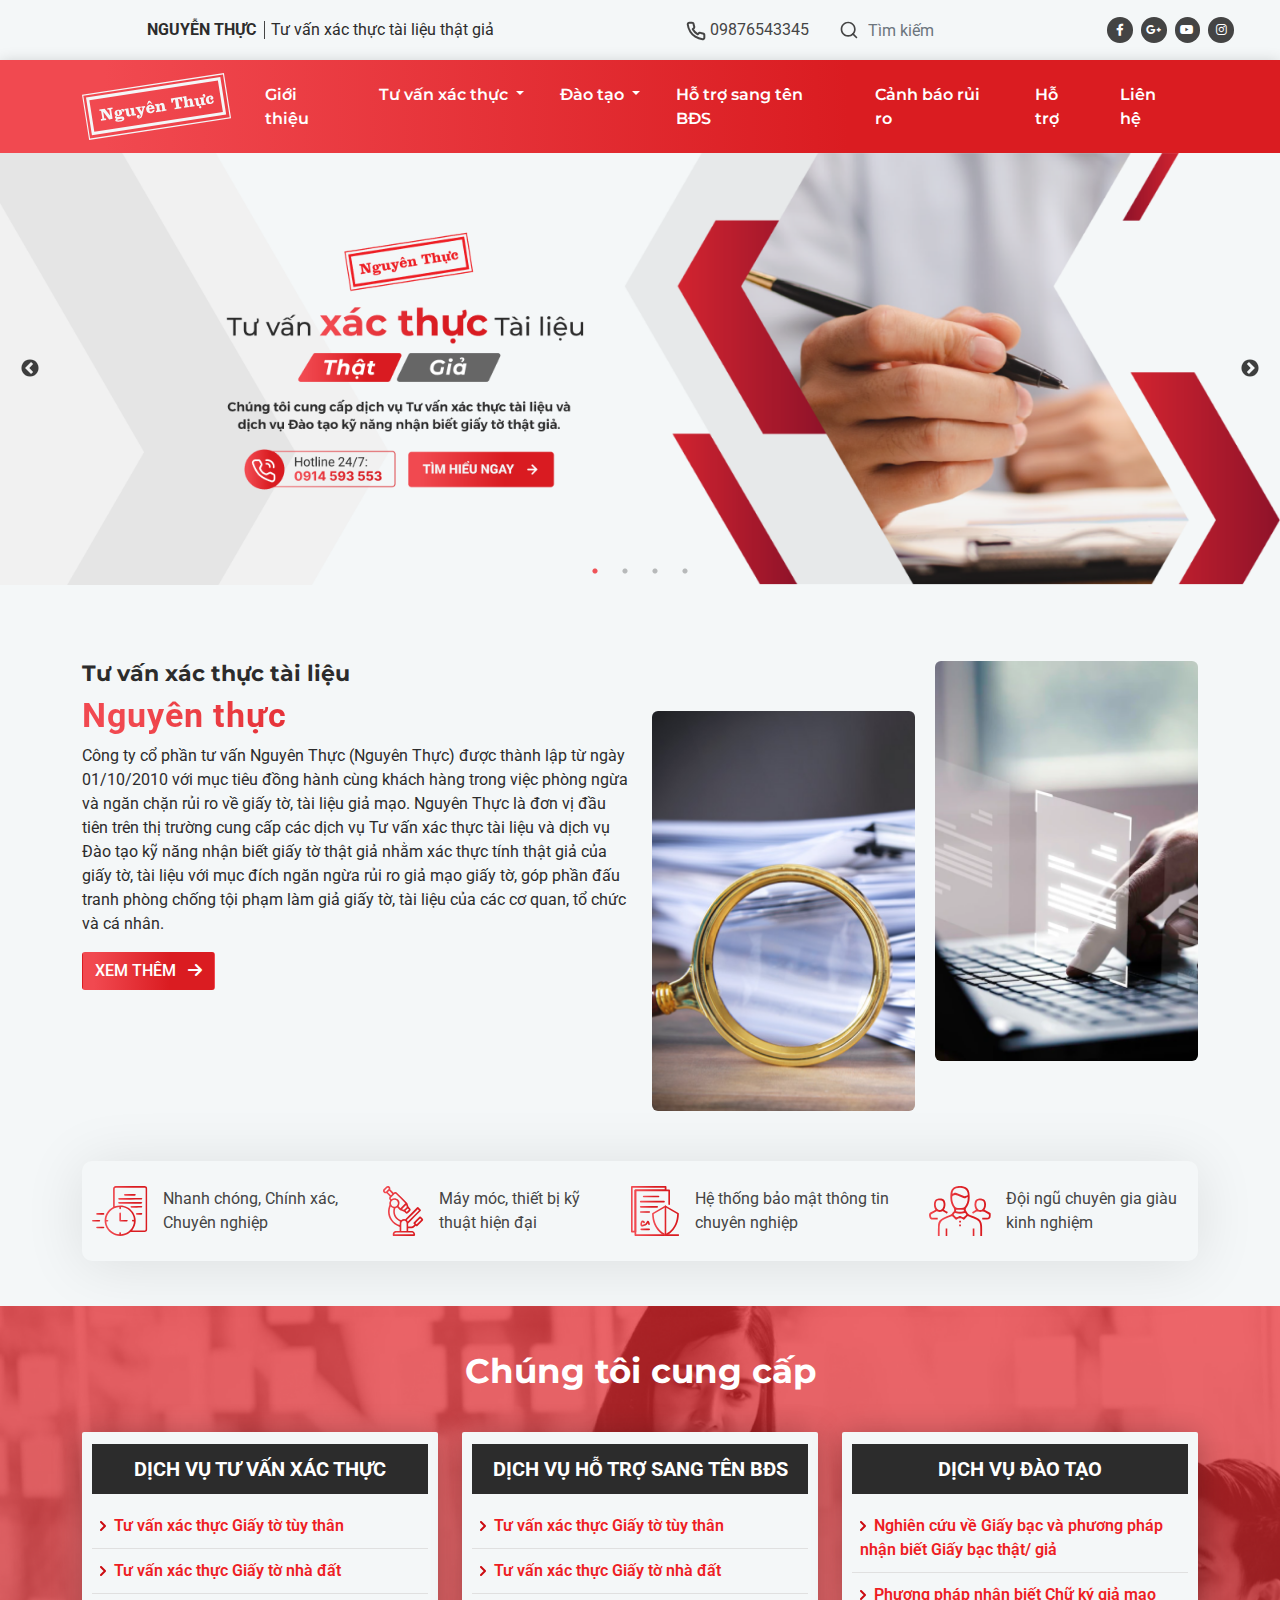
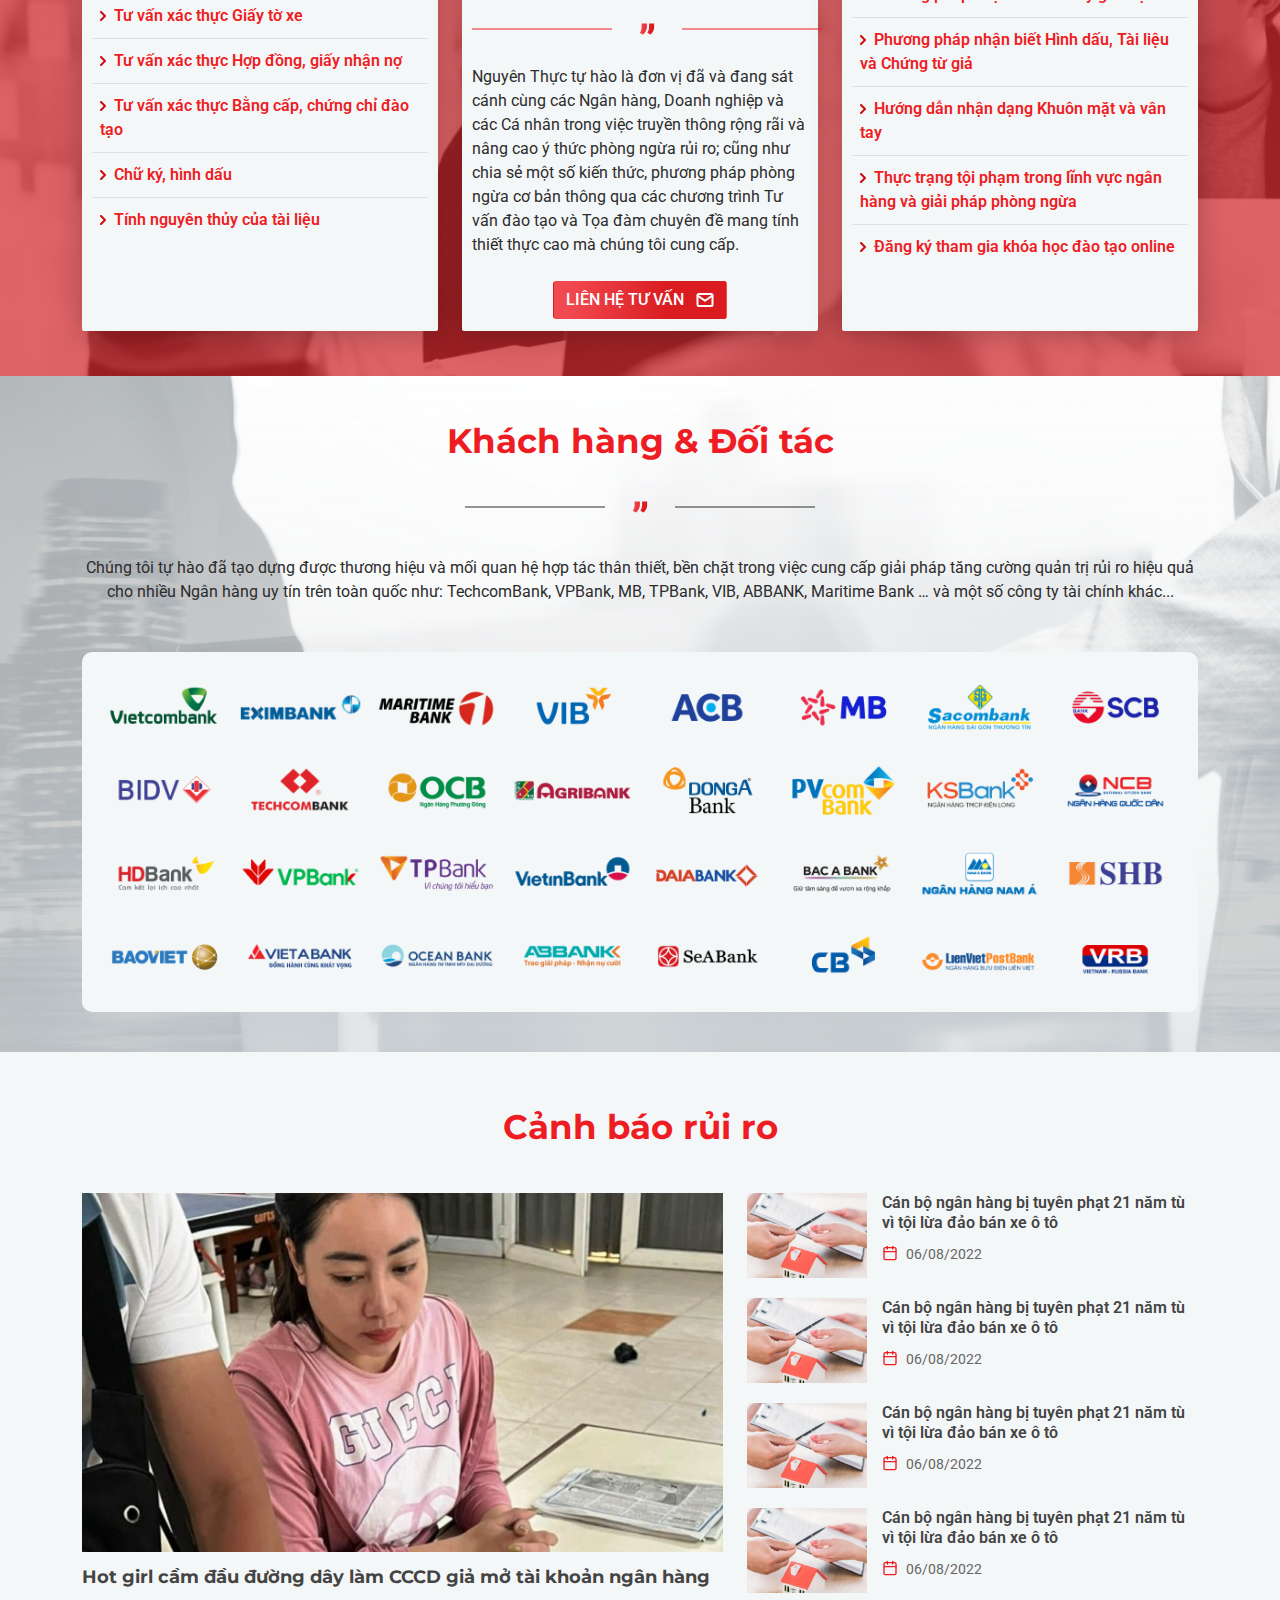
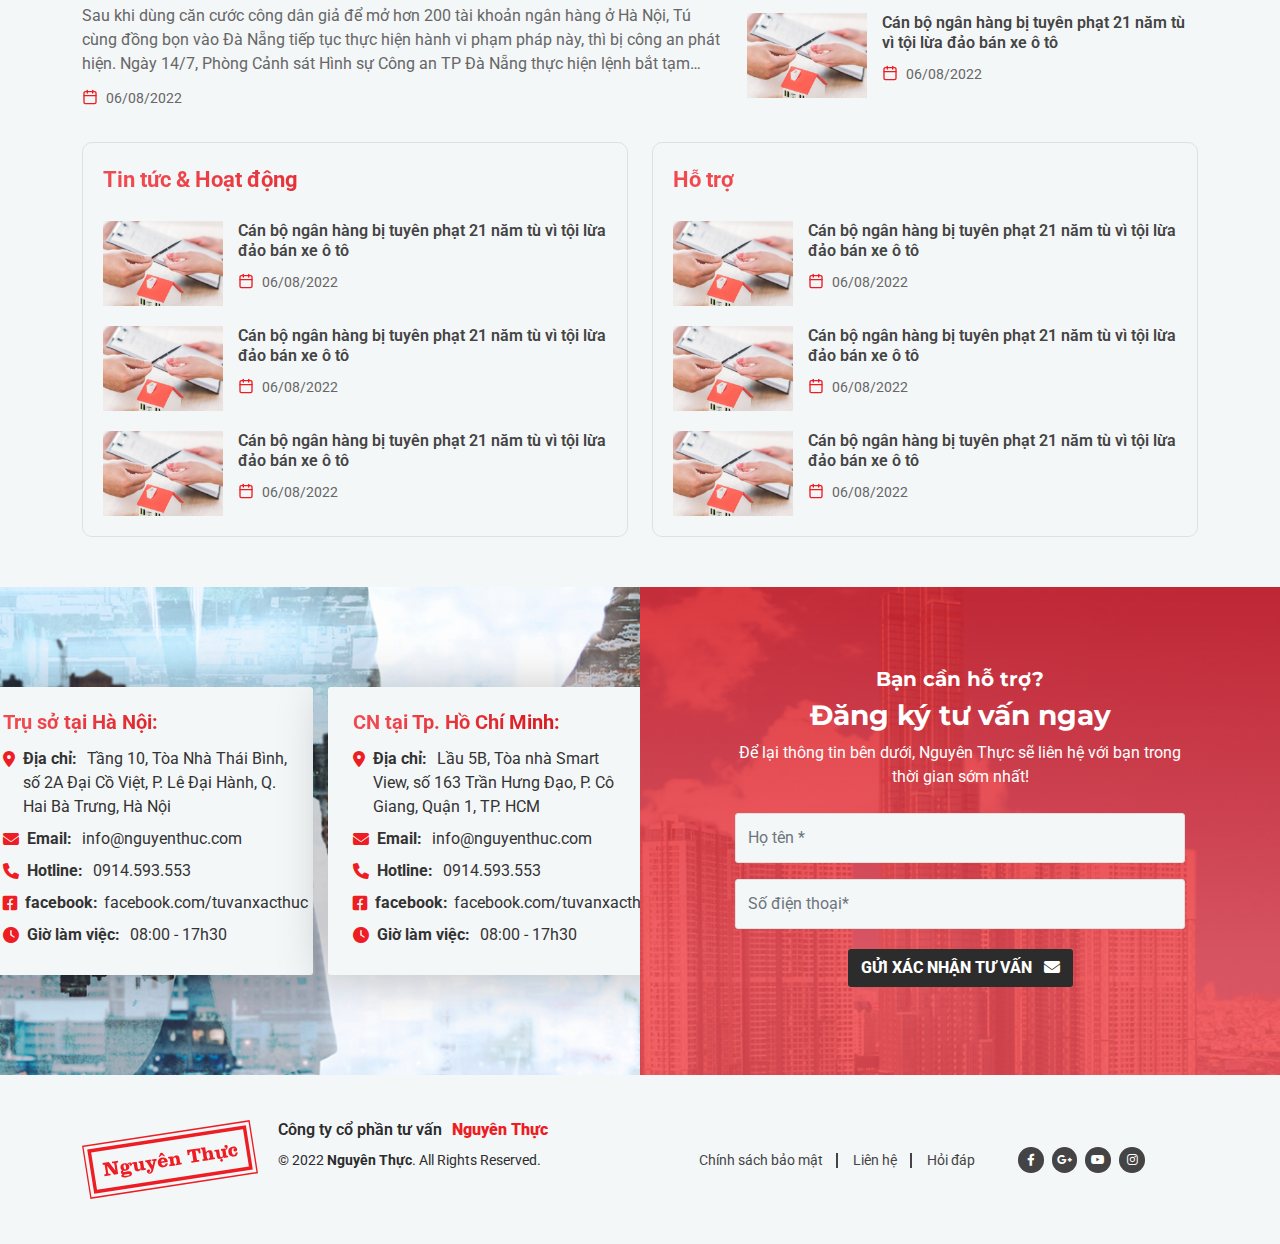
<file: index.html>
<!doctype html>
<html lang="en">
<head>
    <meta charset="UTF-8">
    <meta name="viewport"
          content="width=device-width, user-scalable=no, initial-scale=1.0, maximum-scale=1.0, minimum-scale=1.0">
    <meta http-equiv="X-UA-Compatible" content="ie=edge">
    <title>Document</title>

    <link rel="stylesheet" href="asset/bootstrap-5.2.0/css/bootstrap.min.css">
    <link rel="stylesheet" href="asset/fontawesome-6.1.2/css/all.min.css">
    <link rel="stylesheet" href="asset/slick-1.8.1/slick/slick.css">
    <link rel="stylesheet" href="asset/slick-1.8.1/slick/slick-theme.css">
    <link rel="stylesheet" href="asset/css/style.css">
    <link rel="stylesheet" href="asset/css/responsive.css">

    <script src="asset/js/jquery-3.6.0.min.js"></script>
    <script src="asset/bootstrap-5.2.0/js/bootstrap.min.js"></script>

    <script src="asset/slick-1.8.1/slick/slick.min.js"></script>
    <script src="asset/js/source.js"></script>


</head>
<body>

<header>
    <div class="header-top">
        <div class="left">
            <h6>Nguyễn Thực</h6>
            <span>Tư vấn xác thực tài liệu thật giả</span>
        </div>
        <div class="right">
            <div>
                <img src="asset/images/icon/phone.svg" alt="" class="icon">
                09876543345
            </div>
            <div class="form-search-top">
                <form action="">
                    <div class="input-group">
                        <span class="input-group-text" id="basic-addon1">
                            <img src="asset/images/icon/search.svg" alt="">
                        </span>
                        <input type="text" class="form-control" placeholder="Tìm kiếm">
                    </div>
                </form>
            </div>
            <div class="contact-icon">
                <a href=""><i class="fa-brands fa-facebook-f"></i></a>
                <a href=""><i class="fa-brands fa-google-plus-g"></i></a>
                <a href=""><i class="fa-brands fa-youtube"></i></a>
                <a href=""><i class="fa-brands fa-instagram"></i></a>
            </div>
        </div>
    </div>
    <nav class="navbar navbar-expand-lg bg-light">
        <div class="container">
            <a class="navbar-brand logo" href="#">
                <img src="asset/images/logo.svg" alt="">
            </a>
            <div class="x-contact  x-contact-top">
                <a href="">
                    <div class="icon"><i class="fa-solid fa-phone-volume"></i></div>
                    <div class="txt">
                        <div>Hotline 24/7:</div>
                        <strong class="d-block">0987654233</strong>
                    </div>
                </a>
            </div>
            <button class="navbar-toggler" type="button" data-bs-toggle="offcanvas" data-bs-target="#offcanvasRight" aria-controls="offcanvasRight">
                <i class="fa-solid fa-bars text-white"></i>
            </button>
            <div class="collapse navbar-collapse" id="navbarSupportedContent">
                <ul class="navbar-nav me-auto mb-2 mb-lg-0">
                    <li class="nav-item">
                        <a class="nav-link" href="#">Giới thiệu</a>
                    </li>
                    <li class="nav-item dropdown">
                        <a class="nav-link dropdown-toggle" href="#" role="button" data-bs-toggle="dropdown" aria-expanded="false">
                            Tư vấn xác thực
                        </a>
                        <ul class="dropdown-menu">
                            <li>
                                <a class="dropdown-item" href="#">Xác thực tài liệu theo yêu cầu<strong class="float-end">&raquo;</strong> </a>
                                <div class="submenu dropdown-menu mega-submenu p-3">
                                    <div class="menu-child-right">
                                        <div class="mn"><a href="">Giấy tờ tùy thân</a></div>
                                        <div class="mn"><a href="">Giấy tờ tùy thân</a></div>
                                        <div class="mn"><a href="">Giấy tờ xe</a></div>
                                        <div class="mn"><a href="">Hợp đồng, giấy nhận nợ</a></div>
                                        <div class="mn"><a href="">Bằng cấp, chứng chỉ đào tạo</a></div>
                                        <div class="mn"><a href="">Chữ ký, hình dấu</a></div>
                                        <div class="mn"><a href="">Tính nguyên thủy của tài liệu</a></div>
                                    </div>
                                </div>
                            </li>
                            <li><a class="dropdown-item" href="#">Rà soát hồ sơ kho quỹ </a></li>
                            <li>
                                <a class="dropdown-item" href="#">Đăng ký tư vấn xác thực tài liệu<strong class="float-end">&raquo;</strong> </a>
                                <div class="submenu dropdown-menu mega-submenu p-3">
                                    <div class="menu-child-right">
                                        <div class="mn"><a href="">Giấy tờ tùy thân</a></div>
                                        <div class="mn"><a href="">Giấy tờ tùy thân</a></div>
                                        <div class="mn"><a href="">Giấy tờ xe</a></div>
                                        <div class="mn"><a href="">Hợp đồng, giấy nhận nợ</a></div>
                                        <div class="mn"><a href="">Bằng cấp, chứng chỉ đào tạo</a></div>
                                        <div class="mn"><a href="">Chữ ký, hình dấu</a></div>
                                        <div class="mn"><a href="">Tính nguyên thủy của tài liệu</a></div>
                                    </div>
                                </div>
                            </li>
                        </ul>
                    </li>
                    <li class="nav-item dropdown">
                        <a class="nav-link dropdown-toggle" href="#" role="button" data-bs-toggle="dropdown" aria-expanded="false">
                            Đào tạo
                        </a>
                        <ul class="dropdown-menu">
                            <li>
                                <a class="dropdown-item" href="#">Xác thực tài liệu theo yêu cầu<strong class="float-end">&raquo;</strong> </a>
                                <div class="submenu dropdown-menu mega-submenu p-3">
                                    <div class="menu-child-right">
                                        <div class="mn"><a href="">Giấy tờ tùy thân</a></div>
                                        <div class="mn"><a href="">Giấy tờ tùy thân</a></div>
                                        <div class="mn"><a href="">Giấy tờ xe</a></div>
                                        <div class="mn"><a href="">Hợp đồng, giấy nhận nợ</a></div>
                                        <div class="mn"><a href="">Bằng cấp, chứng chỉ đào tạo</a></div>
                                        <div class="mn"><a href="">Chữ ký, hình dấu</a></div>
                                        <div class="mn"><a href="">Tính nguyên thủy của tài liệu</a></div>
                                    </div>
                                </div>
                            </li>
                            <li><a class="dropdown-item" href="#">Rà soát hồ sơ kho quỹ </a></li>
                            <li>
                                <a class="dropdown-item" href="#">Đăng ký tư vấn xác thực tài liệu<strong class="float-end">&raquo;</strong> </a>
                                <div class="submenu dropdown-menu mega-submenu p-3">
                                    <div class="menu-child-right">
                                        <div class="mn"><a href="">Giấy tờ tùy thân</a></div>
                                        <div class="mn"><a href="">Giấy tờ tùy thân</a></div>
                                        <div class="mn"><a href="">Giấy tờ xe</a></div>
                                        <div class="mn"><a href="">Hợp đồng, giấy nhận nợ</a></div>
                                        <div class="mn"><a href="">Bằng cấp, chứng chỉ đào tạo</a></div>
                                        <div class="mn"><a href="">Chữ ký, hình dấu</a></div>
                                        <div class="mn"><a href="">Tính nguyên thủy của tài liệu</a></div>
                                    </div>
                                </div>
                            </li>
                        </ul>
                    </li>
                    <li class="nav-item">
                        <a class="nav-link" href="#">Hỗ trợ sang tên BĐS</a>
                    </li>
                    <li class="nav-item">
                        <a class="nav-link" href="#">Cảnh báo rủi ro</a>
                    </li>
                    <li class="nav-item">
                        <a class="nav-link" href="#">Hỗ trợ</a>
                    </li>
                    <li class="nav-item">
                        <a class="nav-link" href="#">Liên hệ</a>
                    </li>
                </ul>
            </div>
        </div>
    </nav>
    <div class="offcanvas offcanvas-end" tabindex="-1" id="offcanvasRight" aria-labelledby="offcanvasRightLabel">
        <div class="offcanvas-header">
            <div class="menu-mobile-top">
                <img src="asset/images/logo.svg" alt="">
                <span>Tư vấn xác thực tài liệu thật giả</span>
            </div>
            <button type="button" class="btn-close" data-bs-dismiss="offcanvas" aria-label="Close"></button>
        </div>
        <div class="offcanvas-body">
            <div class="menu-mobile">

                <ul>
                    <li class="active"><a href="">Trang chủ</a></li>
                    <li><a href="">Giới thiệu</a></li>
                    <li>
                        <a data-bs-toggle="collapse" href="#collapsetuvan" role="button" aria-expanded="false" aria-controls="collapsetuvan">Tư vấn xác thực <i class="fa-solid fa-angle-down"></i></a>
                        <div class="collapse" id="collapsetuvan">
                            <div class="menu-mobile-child">
                                <div class="menu-c"><a href="">Tư vấn abc</a></div>
                                <div class="menu-c"><a href="">Tư vấn abc</a></div>
                            </div>
                        </div>
                    </li>
                    <li><a href="">Đào tạo</a></li>
                    <li><a href="">Hỗ trợ sang tên BĐS</a></li>
                    <li><a href="">Cảnh báo rủi ro</a></li>
                    <li><a href="">Hỗ trợ</a></li>
                    <li><a href="">Liên hệ</a></li>
                </ul>

                <div class="d-flex justify-content-center">
                    <div class="contact-icon">
                        <a href=""><i class="fa-brands fa-facebook-f"></i></a>
                        <a href=""><i class="fa-brands fa-google-plus-g"></i></a>
                        <a href=""><i class="fa-brands fa-youtube"></i></a>
                        <a href=""><i class="fa-brands fa-instagram"></i></a>
                    </div>
                </div>
            </div>
        </div>
    </div>
</header>

<div class="banner">
    <div class="slide-banner-top">
        <div class="d-inline-block">
            <a href="">
                <img src="asset/images/banner1.png" alt="">
            </a>
        </div>
        <div class="d-inline-block">
            <a href="">
                <img src="asset/images/banner2.png" alt="">
            </a>
        </div>
        <div class="d-inline-block">
            <a href="">
                <img src="asset/images/banner3.png" alt="">
            </a>
        </div>
        <div class="d-inline-block">
            <a href="">
                <img src="asset/images/banner4.png" alt="">
            </a>
        </div>
    </div>
</div>

<div class="section-tv">
    <div class="container">
        <div class="row">
            <div class="col-12 col-md-6">
                <h5>Tư vấn xác thực tài liệu</h5>
                <h3 class="title-nt">Nguyên thực</h3>
                <div>
                    Công ty cổ phần tư vấn Nguyên Thực (Nguyên Thực) được thành lập từ ngày 01/10/2010 với mục tiêu đồng hành cùng khách hàng trong việc phòng ngừa và ngăn chặn rủi ro về giấy tờ, tài liệu giả mạo. Nguyên Thực là đơn vị đầu tiên trên thị trường cung cấp các dịch vụ Tư vấn xác thực tài liệu và dịch vụ Đào tạo kỹ năng nhận biết giấy tờ thật giả  nhằm xác thực tính thật giả của giấy tờ, tài liệu với mục đích ngăn ngừa rủi ro giả mạo giấy tờ, góp phần đấu tranh phòng chống tội phạm làm giả giấy tờ, tài liệu của các cơ quan, tổ chức và cá nhân.
                </div>
                <a href="" class="btn-base btn mt-3">XEM THÊM <i class="fa-solid fa-arrow-right ms-2"></i></a>
            </div>
            <div class="col-12 col-md-6">
                <div class="img-b">
                    <div class="img img-b1">
                        <img src="asset/images/b1.png" alt="">
                    </div>
                    <div class="img img-b2">
                        <img src="asset/images/b2.png" alt="">
                    </div>
                </div>
            </div>
            <div class="col-12">
                <div class="good-box">
                    <div class="good-box-item">
                        <img src="asset/images/icon/fast.svg" alt="">
                        <span>Nhanh chóng, Chính xác, Chuyên nghiệp</span>
                    </div>
                    <div class="good-box-item">
                        <img src="asset/images/icon/machine.svg" alt="">
                        <span>Máy móc, thiết bị kỹ thuật hiện đại</span>
                    </div>
                    <div class="good-box-item">
                        <img src="asset/images/icon/service.svg" alt="">
                        <span>Hệ thống bảo mật thông tin chuyên nghiệp</span>
                    </div>
                    <div class="good-box-item">
                        <img src="asset/images/icon/team.svg" alt="">
                        <span>Đội ngũ chuyên gia giàu kinh nghiệm</span>
                    </div>
                </div>
            </div>
        </div>
    </div>
</div>

<div class="section-cc">
    <div class="container">
        <h2 class="title-page text-white">Chúng tôi cung cấp</h2>
        <div class="box-cc row gap-3 gap-md-0">
            <div class="col-12 col-md-4">
                <div class="box-cc-item">
                    <div class="i-title">DỊCH VỤ TƯ VẤN XÁC THỰC</div>
                    <div class="lst">
                        <a class="txt" href=""><img src="asset/images/icon/carret-right-red.svg" alt="" class="me-2">Tư vấn xác thực Giấy tờ tùy thân</a>
                        <a class="txt" href=""><img src="asset/images/icon/carret-right-red.svg" alt="" class="me-2">Tư vấn xác thực Giấy tờ nhà đất</a>
                        <a class="txt" href=""><img src="asset/images/icon/carret-right-red.svg" alt="" class="me-2">Tư vấn xác thực Giấy tờ xe</a>
                        <a class="txt" href=""><img src="asset/images/icon/carret-right-red.svg" alt="" class="me-2">Tư vấn xác thực Hợp đồng, giấy nhận nợ</a>
                        <a class="txt" href=""><img src="asset/images/icon/carret-right-red.svg" alt="" class="me-2">Tư vấn xác thực Bằng cấp, chứng chỉ đào tạo</a>
                        <a class="txt" href=""><img src="asset/images/icon/carret-right-red.svg" alt="" class="me-2">Chữ ký, hình dấu</a>
                        <a class="txt" href=""><img src="asset/images/icon/carret-right-red.svg" alt="" class="me-2">Tính nguyên thủy của tài liệu</a>
                    </div>
                </div>
            </div>
            <div class="col-12 col-md-4">
                <div class="box-cc-item">
                    <div class="i-title">DỊCH VỤ HỖ TRỢ SANG TÊN BĐS</div>
                    <div class="lst">
                        <a class="txt" href=""><img src="asset/images/icon/carret-right-red.svg" alt="" class="me-2">Tư vấn xác thực Giấy tờ tùy thân</a>
                        <a class="txt" href=""><img src="asset/images/icon/carret-right-red.svg" alt="" class="me-2">Tư vấn xác thực Giấy tờ nhà đất</a>
                        <div class="quote-title quote-cc">
                            <span style="background: #F4F7F8;"><img src="asset/images/icon/quote.svg" alt=""></span>
                        </div>
                        <div class="txt-cc">
                            Nguyên Thực tự hào là đơn vị đã và đang sát cánh cùng các Ngân hàng, Doanh nghiệp và các Cá nhân trong việc truyền thông rộng rãi và nâng cao ý thức phòng ngừa rủi ro; cũng như chia sẻ một số kiến thức, phương pháp phòng ngừa cơ bản thông qua các chương trình Tư vấn đào tạo và Tọa đàm chuyên đề mang tính thiết thực cao mà chúng tôi cung cấp.
                        </div>
                        <div class="d-flex justify-content-center mt-4">
                            <a href="" class="btn btn-base">LIÊN HỆ TƯ VẤN <img src="asset/images/icon/mail.svg" alt="" class="ms-2"></a>
                        </div>
                    </div>
                </div>
            </div>
            <div class="col-12 col-md-4">
                <div class="box-cc-item">
                    <div class="i-title">DỊCH VỤ ĐÀO TẠO</div>
                    <div class="lst">
                        <a class="txt" href=""><img src="asset/images/icon/carret-right-red.svg" alt="" class="me-2">Nghiên cứu về Giấy bạc và phương pháp nhận biết Giấy bạc thật/ giả</a>
                        <a class="txt" href=""><img src="asset/images/icon/carret-right-red.svg" alt="" class="me-2">Phương pháp nhận biết Chữ ký giả mạo</a>
                        <a class="txt" href=""><img src="asset/images/icon/carret-right-red.svg" alt="" class="me-2">Phương pháp nhận biết Hình dấu, Tài liệu và Chứng từ giả</a>
                        <a class="txt" href=""><img src="asset/images/icon/carret-right-red.svg" alt="" class="me-2">Hướng dẫn nhận dạng Khuôn mặt và vân tay</a>
                        <a class="txt" href=""><img src="asset/images/icon/carret-right-red.svg" alt="" class="me-2">Thực trạng tội phạm trong lĩnh vực ngân hàng và giải pháp phòng ngừa</a>
                        <a class="txt" href=""><img src="asset/images/icon/carret-right-red.svg" alt="" class="me-2">Đăng ký tham gia khóa học đào tạo online</a>
                    </div>
                </div>
            </div>
        </div>
    </div>
</div>

<div class="section-kh">
    <div class="container">
        <div class="title-page">Khách hàng & Đối tác</div>
        <div class="quote-title">
            <span><img src="asset/images/icon/quote.svg" alt=""></span>
        </div>
        <div class="my-5 text-center">Chúng tôi tự hào đã tạo dựng được thương hiệu và mối quan hệ hợp tác thân thiết, bền chặt trong việc cung cấp giải pháp tăng cường quản trị rủi ro hiệu quả cho nhiều Ngân hàng uy tín trên toàn quốc như: TechcomBank, VPBank, MB, TPBank, VIB, ABBANK, Maritime Bank … và một số công ty tài chính khác...</div>
        <div class="lst-bank slider-mobile-only">
            <div class="bank-item">
                <img src="asset/images/bank/1.png" alt="">
            </div>
            <div class="bank-item">
                <img src="asset/images/bank/2.png" alt="">
            </div>
            <div class="bank-item">
                <img src="asset/images/bank/3.png" alt="">
            </div>
            <div class="bank-item">
                <img src="asset/images/bank/4.png" alt="">
            </div>
            <div class="bank-item">
                <img src="asset/images/bank/5.png" alt="">
            </div>
            <div class="bank-item">
                <img src="asset/images/bank/6.png" alt="">
            </div>
            <div class="bank-item">
                <img src="asset/images/bank/7.png" alt="">
            </div>
            <div class="bank-item">
                <img src="asset/images/bank/8.png" alt="">
            </div>
            <div class="bank-item">
                <img src="asset/images/bank/9.png" alt="">
            </div>
            <div class="bank-item">
                <img src="asset/images/bank/10.png" alt="">
            </div>
            <div class="bank-item">
                <img src="asset/images/bank/11.png" alt="">
            </div>
            <div class="bank-item">
                <img src="asset/images/bank/12.png" alt="">
            </div>
            <div class="bank-item">
                <img src="asset/images/bank/13.png" alt="">
            </div>
            <div class="bank-item">
                <img src="asset/images/bank/14.png" alt="">
            </div>
            <div class="bank-item">
                <img src="asset/images/bank/15.png" alt="">
            </div>
            <div class="bank-item">
                <img src="asset/images/bank/16.png" alt="">
            </div>
            <div class="bank-item">
                <img src="asset/images/bank/17.png" alt="">
            </div>
            <div class="bank-item">
                <img src="asset/images/bank/18.png" alt="">
            </div>
            <div class="bank-item">
                <img src="asset/images/bank/19.png" alt="">
            </div>
            <div class="bank-item">
                <img src="asset/images/bank/20.png" alt="">
            </div>
            <div class="bank-item">
                <img src="asset/images/bank/21.png" alt="">
            </div>
            <div class="bank-item">
                <img src="asset/images/bank/22.png" alt="">
            </div>
            <div class="bank-item">
                <img src="asset/images/bank/23.png" alt="">
            </div>
            <div class="bank-item">
                <img src="asset/images/bank/24.png" alt="">
            </div>
            <div class="bank-item">
                <img src="asset/images/bank/25.png" alt="">
            </div>
            <div class="bank-item">
                <img src="asset/images/bank/26.png" alt="">
            </div>
            <div class="bank-item">
                <img src="asset/images/bank/27.png" alt="">
            </div>
            <div class="bank-item">
                <img src="asset/images/bank/28.png" alt="">
            </div>
            <div class="bank-item">
                <img src="asset/images/bank/29.png" alt="">
            </div>
            <div class="bank-item">
                <img src="asset/images/bank/30.png" alt="">
            </div>
            <div class="bank-item">
                <img src="asset/images/bank/31.png" alt="">
            </div>
            <div class="bank-item">
                <img src="asset/images/bank/32.png" alt="">
            </div>
        </div>
    </div>
</div>

<div class="section-cb">
    <div class="container">
        <div class="title-page">Cảnh báo rủi ro</div>
        <div class="row">
            <div class="col-12 col-md-7 mb-4 mb-md-0">
                <div class="news-item-extra">
                    <a href="">
                        <div class="img">
                            <img src="asset/images/news.png" alt="">
                        </div>
                        <div class="ct">
                            <h4 class="title">Hot girl cầm đầu đường dây làm CCCD giả mở tài khoản ngân hàng</h4>
                            <div class="txt">Sau khi dùng căn cước công dân giả để mở hơn 200 tài khoản ngân hàng ở Hà Nội, Tú cùng đồng bọn vào Đà Nẵng tiếp tục thực hiện hành vi phạm pháp này, thì bị công an phát hiện. Ngày 14/7, Phòng Cảnh sát Hình sự Công an TP Đà Nẵng thực hiện lệnh bắt tạm giam ...</div>
                            <div class="news-date"><img src="asset/images/icon/calendar.svg" alt=""><span>06/08/2022</span></div>
                        </div>
                    </a>
                </div>
            </div>
            <div class="col-12 col-md-5">
                <div class="news-item">
                    <a href="">
                        <div class="img">
                            <img src="asset/images/sp.png" alt="">
                        </div>
                        <div class="ct">
                            <h6 class="title">Cán bộ ngân hàng bị tuyên phạt 21 năm tù vì tội lừa đảo bán xe ô tô</h6>
                            <div class="news-date"><img src="asset/images/icon/calendar.svg" alt=""><span>06/08/2022</span></div>
                        </div>
                    </a>
                </div>
                <div class="news-item">
                    <a href="">
                        <div class="img">
                            <img src="asset/images/sp.png" alt="">
                        </div>
                        <div class="ct">
                            <h6 class="title">Cán bộ ngân hàng bị tuyên phạt 21 năm tù vì tội lừa đảo bán xe ô tô</h6>
                            <div class="news-date"><img src="asset/images/icon/calendar.svg" alt=""><span>06/08/2022</span></div>
                        </div>
                    </a>
                </div>
                <div class="news-item">
                    <a href="">
                        <div class="img">
                            <img src="asset/images/sp.png" alt="">
                        </div>
                        <div class="ct">
                            <h6 class="title">Cán bộ ngân hàng bị tuyên phạt 21 năm tù vì tội lừa đảo bán xe ô tô</h6>
                            <div class="news-date"><img src="asset/images/icon/calendar.svg" alt=""><span>06/08/2022</span></div>
                        </div>
                    </a>
                </div>
                <div class="news-item">
                    <a href="">
                        <div class="img">
                            <img src="asset/images/sp.png" alt="">
                        </div>
                        <div class="ct">
                            <h6 class="title">Cán bộ ngân hàng bị tuyên phạt 21 năm tù vì tội lừa đảo bán xe ô tô</h6>
                            <div class="news-date"><img src="asset/images/icon/calendar.svg" alt=""><span>06/08/2022</span></div>
                        </div>
                    </a>
                </div>
                <div class="news-item">
                    <a href="">
                        <div class="img">
                            <img src="asset/images/sp.png" alt="">
                        </div>
                        <div class="ct">
                            <h6 class="title">Cán bộ ngân hàng bị tuyên phạt 21 năm tù vì tội lừa đảo bán xe ô tô</h6>
                            <div class="news-date"><img src="asset/images/icon/calendar.svg" alt=""><span>06/08/2022</span></div>
                        </div>
                    </a>
                </div>
            </div>
        </div>
        <div class="row mt-4">
            <div class="col-12 col-md-6">
                <div class="box-news">
                    <div class="title-b">Tin tức & Hoạt động</div>
                    <div class="news-item">
                        <a href="">
                            <div class="img">
                                <img src="asset/images/sp.png" alt="">
                            </div>
                            <div class="ct">
                                <h6 class="title">Cán bộ ngân hàng bị tuyên phạt 21 năm tù vì tội lừa đảo bán xe ô tô</h6>
                                <div class="news-date"><img src="asset/images/icon/calendar.svg" alt=""><span>06/08/2022</span></div>
                            </div>
                        </a>
                    </div>
                    <div class="news-item">
                        <a href="">
                            <div class="img">
                                <img src="asset/images/sp.png" alt="">
                            </div>
                            <div class="ct">
                                <h6 class="title">Cán bộ ngân hàng bị tuyên phạt 21 năm tù vì tội lừa đảo bán xe ô tô</h6>
                                <div class="news-date"><img src="asset/images/icon/calendar.svg" alt=""><span>06/08/2022</span></div>
                            </div>
                        </a>
                    </div>
                    <div class="news-item">
                        <a href="">
                            <div class="img">
                                <img src="asset/images/sp.png" alt="">
                            </div>
                            <div class="ct">
                                <h6 class="title">Cán bộ ngân hàng bị tuyên phạt 21 năm tù vì tội lừa đảo bán xe ô tô</h6>
                                <div class="news-date"><img src="asset/images/icon/calendar.svg" alt=""><span>06/08/2022</span></div>
                            </div>
                        </a>
                    </div>
                </div>
            </div>
            <div class="col-12 col-md-6 mt-4 mt-md-0">
                <div class="box-news">
                    <div class="title-b">Hỗ trợ</div>
                    <div class="news-item">
                        <a href="">
                            <div class="img">
                                <img src="asset/images/sp.png" alt="">
                            </div>
                            <div class="ct">
                                <h6 class="title">Cán bộ ngân hàng bị tuyên phạt 21 năm tù vì tội lừa đảo bán xe ô tô</h6>
                                <div class="news-date"><img src="asset/images/icon/calendar.svg" alt=""><span>06/08/2022</span></div>
                            </div>
                        </a>
                    </div>
                    <div class="news-item">
                        <a href="">
                            <div class="img">
                                <img src="asset/images/sp.png" alt="">
                            </div>
                            <div class="ct">
                                <h6 class="title">Cán bộ ngân hàng bị tuyên phạt 21 năm tù vì tội lừa đảo bán xe ô tô</h6>
                                <div class="news-date"><img src="asset/images/icon/calendar.svg" alt=""><span>06/08/2022</span></div>
                            </div>
                        </a>
                    </div>
                    <div class="news-item">
                        <a href="">
                            <div class="img">
                                <img src="asset/images/sp.png" alt="">
                            </div>
                            <div class="ct">
                                <h6 class="title">Cán bộ ngân hàng bị tuyên phạt 21 năm tù vì tội lừa đảo bán xe ô tô</h6>
                                <div class="news-date"><img src="asset/images/icon/calendar.svg" alt=""><span>06/08/2022</span></div>
                            </div>
                        </a>
                    </div>
                </div>
            </div>
        </div>
    </div>
</div>

<div class="section-dk">
    <div class="container-fluid">
        <div class="row">
            <div class="col-12 col-lg-6 dk-left">
                <div class="wrap-dk-left">
                    <div class="box-contact">
                        <div class="title">Trụ sở tại Hà Nội:</div>
                        <p class="mb-2 ct-i"><i class="text-base fa-solid fa-location-dot"></i> <span><strong>Địa chỉ:</strong> Tầng 10, Tòa Nhà Thái Bình, số 2A Đại Cồ Việt, P. Lê Đại Hành, Q. Hai Bà Trưng, Hà Nội</span></p>
                        <p class="mb-2 ct-i"><i class="text-base fa-solid fa-envelope"></i> <span><strong>Email:</strong> info@nguyenthuc.com</span></p>
                        <p class="mb-2 ct-i"><i class="text-base fa-solid fa-phone"></i> <span><strong>Hotline:</strong> 0914.593.553</span></p>
                        <p class="mb-2 ct-i"><i class="text-base fa-brands fa-square-facebook"></i> <span><strong>facebook:</strong>facebook.com/tuvanxacthuc</span></p>
                        <p class="mb-2 ct-i"><i class="text-base fa-solid fa-clock"></i> <span><strong>Giờ làm việc:</strong>  08:00 - 17h30</span></p>
                    </div>
                    <div class="box-contact">
                        <div class="title">CN tại Tp. Hồ Chí Minh:</div>
                        <p class="mb-2 ct-i"><i class="text-base fa-solid fa-location-dot"></i> <span><strong>Địa chỉ:</strong> Lầu 5B, Tòa nhà Smart View, số 163 Trần Hưng Đạo, P. Cô Giang, Quận 1, TP. HCM</span></p>
                        <p class="mb-2 ct-i"><i class="text-base fa-solid fa-envelope"></i> <span><strong>Email:</strong> info@nguyenthuc.com</span></p>
                        <p class="mb-2 ct-i"><i class="text-base fa-solid fa-phone"></i> <span><strong>Hotline:</strong> 0914.593.553</span></p>
                        <p class="mb-2 ct-i"><i class="text-base fa-brands fa-square-facebook"></i> <span><strong>facebook:</strong>facebook.com/tuvanxacthuc</span></p>
                        <p class="mb-2 ct-i"><i class="text-base fa-solid fa-clock"></i> <span><strong>Giờ làm việc:</strong>  08:00 - 17h30</span></p>
                    </div>
                </div>
            </div>
            <div class="col-12 col-lg-6 dk-right">
                <div class="wrap-dk-right">
                    <div class="text-center">
                        <h5 class="font2 bold700 text-white">Bạn cần hỗ trợ?</h5>
                        <h3 class="font2 bold700 text-white">Đăng ký tư vấn ngay</h3>
                        <div class="text-white">Để lại thông tin bên dưới, Nguyên Thực sẽ liên hệ với bạn trong thời gian sớm nhất!</div>
                    </div>
                    <form action="" class="form-dk mt-4">
                        <div class="form-group mb-3">
                            <input type="text" class="form-control" placeholder="Họ tên *">
                        </div>
                        <div class="form-group">
                            <input type="text" class="form-control" placeholder="Số điện thoại*">
                        </div>
                        <div class="d-flex justify-content-center">
                            <a href="" class="btn btn-dk">GỬI XÁC NHẬN TƯ VẤN <i class="fa-solid fa-envelope"></i></a>
                        </div>
                    </form>
                </div>

            </div>
        </div>
    </div>
</div>


<footer id="footer">
    <div class="container">
        <div class="row">
            <div class="col-12 col-md-6">
                <div class="d-flex foot-left">
                    <div class="logo-foot">
                        <img src="asset/images/logo-red.svg" alt="">
                    </div>
                    <div class="copyright">
                        <h6 class="bold600">Công ty cổ phần tư vấn <strong class="text-base">Nguyên Thực</strong></h6>
                        <small>© 2022 <strong>Nguyên Thực</strong>. All Rights Reserved.</small>
                    </div>
                </div>
            </div>
            <div class="col-12 col-md-6 d-flex align-items-center">
                <div class="d-flex align-items-center foot-right">
                    <ul>
                        <li><a href="">Chính sách bảo mật</a></li>
                        <li><a href="">Liên hệ</a></li>
                        <li><a href="">Hỏi đáp</a></li>
                    </ul>
                    <div class="contact-icon">
                        <a href=""><i class="fa-brands fa-facebook-f"></i></a>
                        <a href=""><i class="fa-brands fa-google-plus-g"></i></a>
                        <a href=""><i class="fa-brands fa-youtube"></i></a>
                        <a href=""><i class="fa-brands fa-instagram"></i></a>
                    </div>
                </div>
            </div>
        </div>
    </div>
</footer>


<script src="asset/js/source.js"></script>
</body>
</html>
</file>
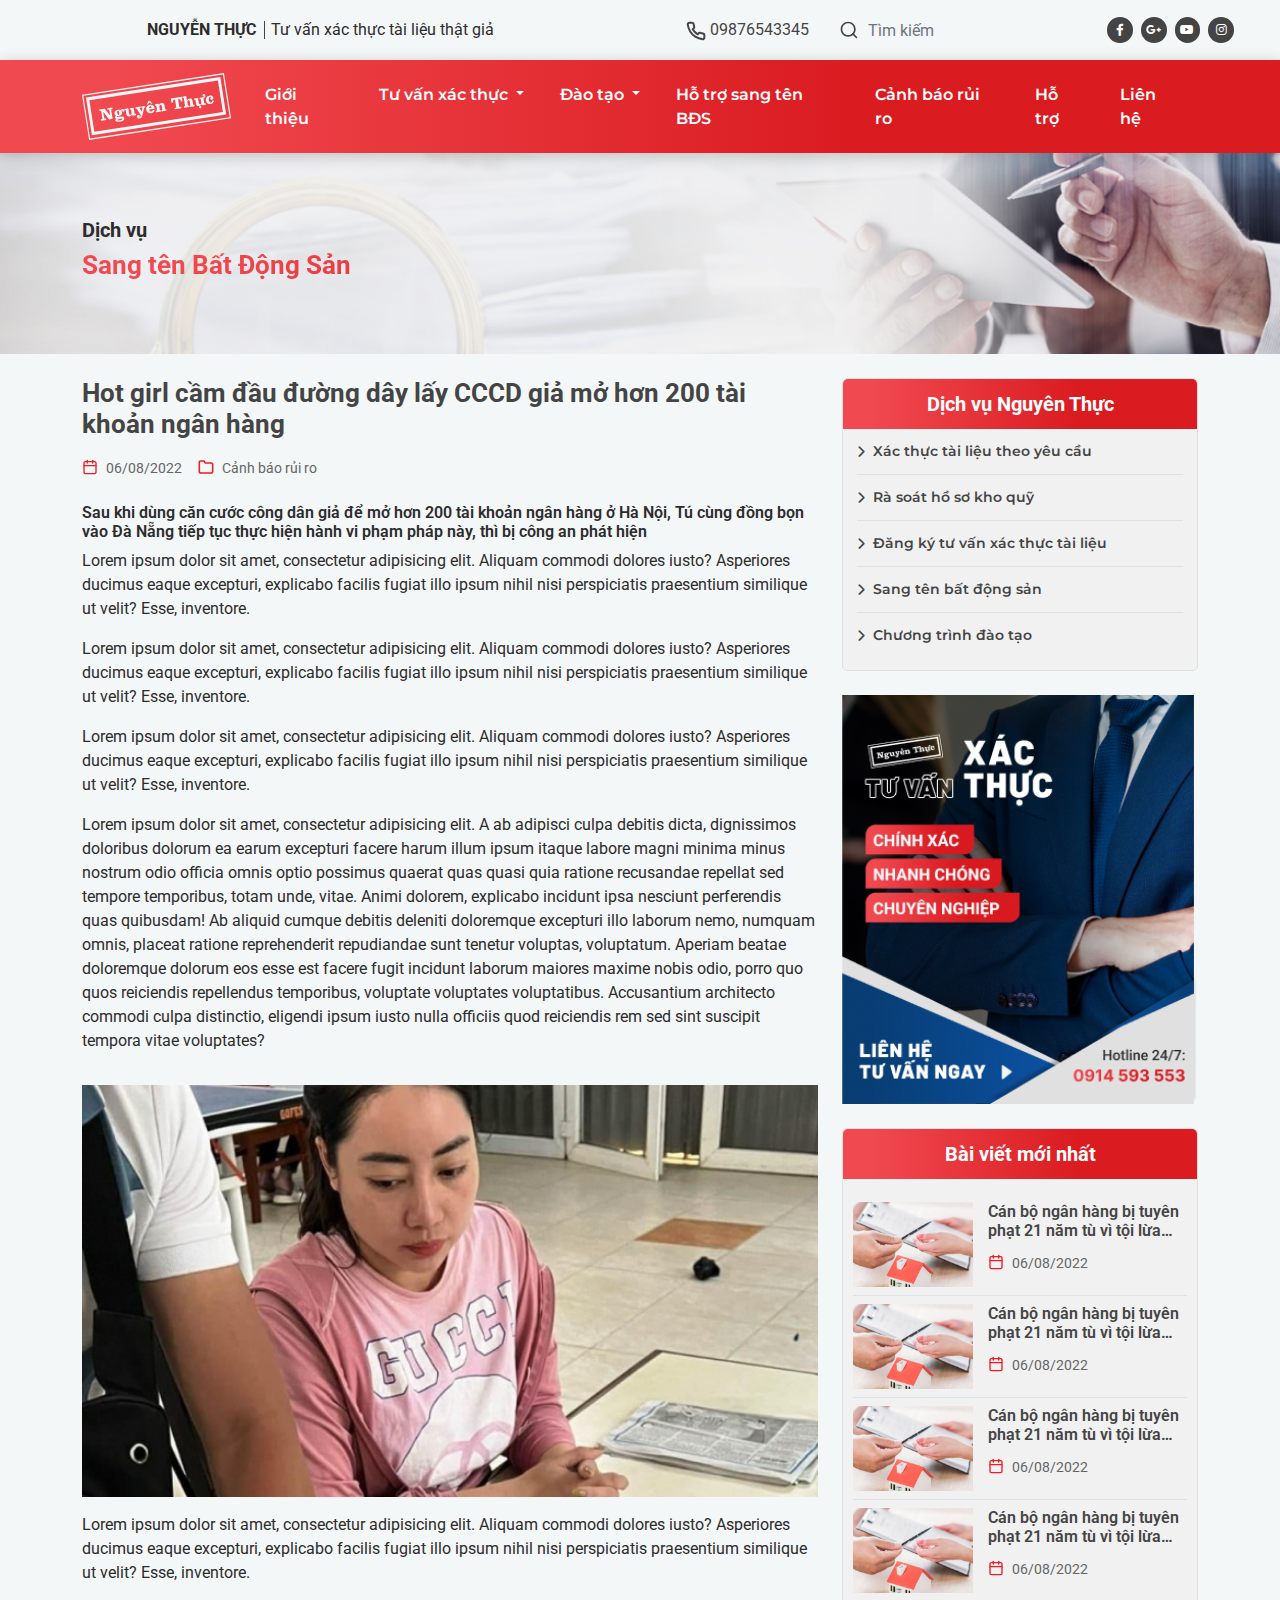
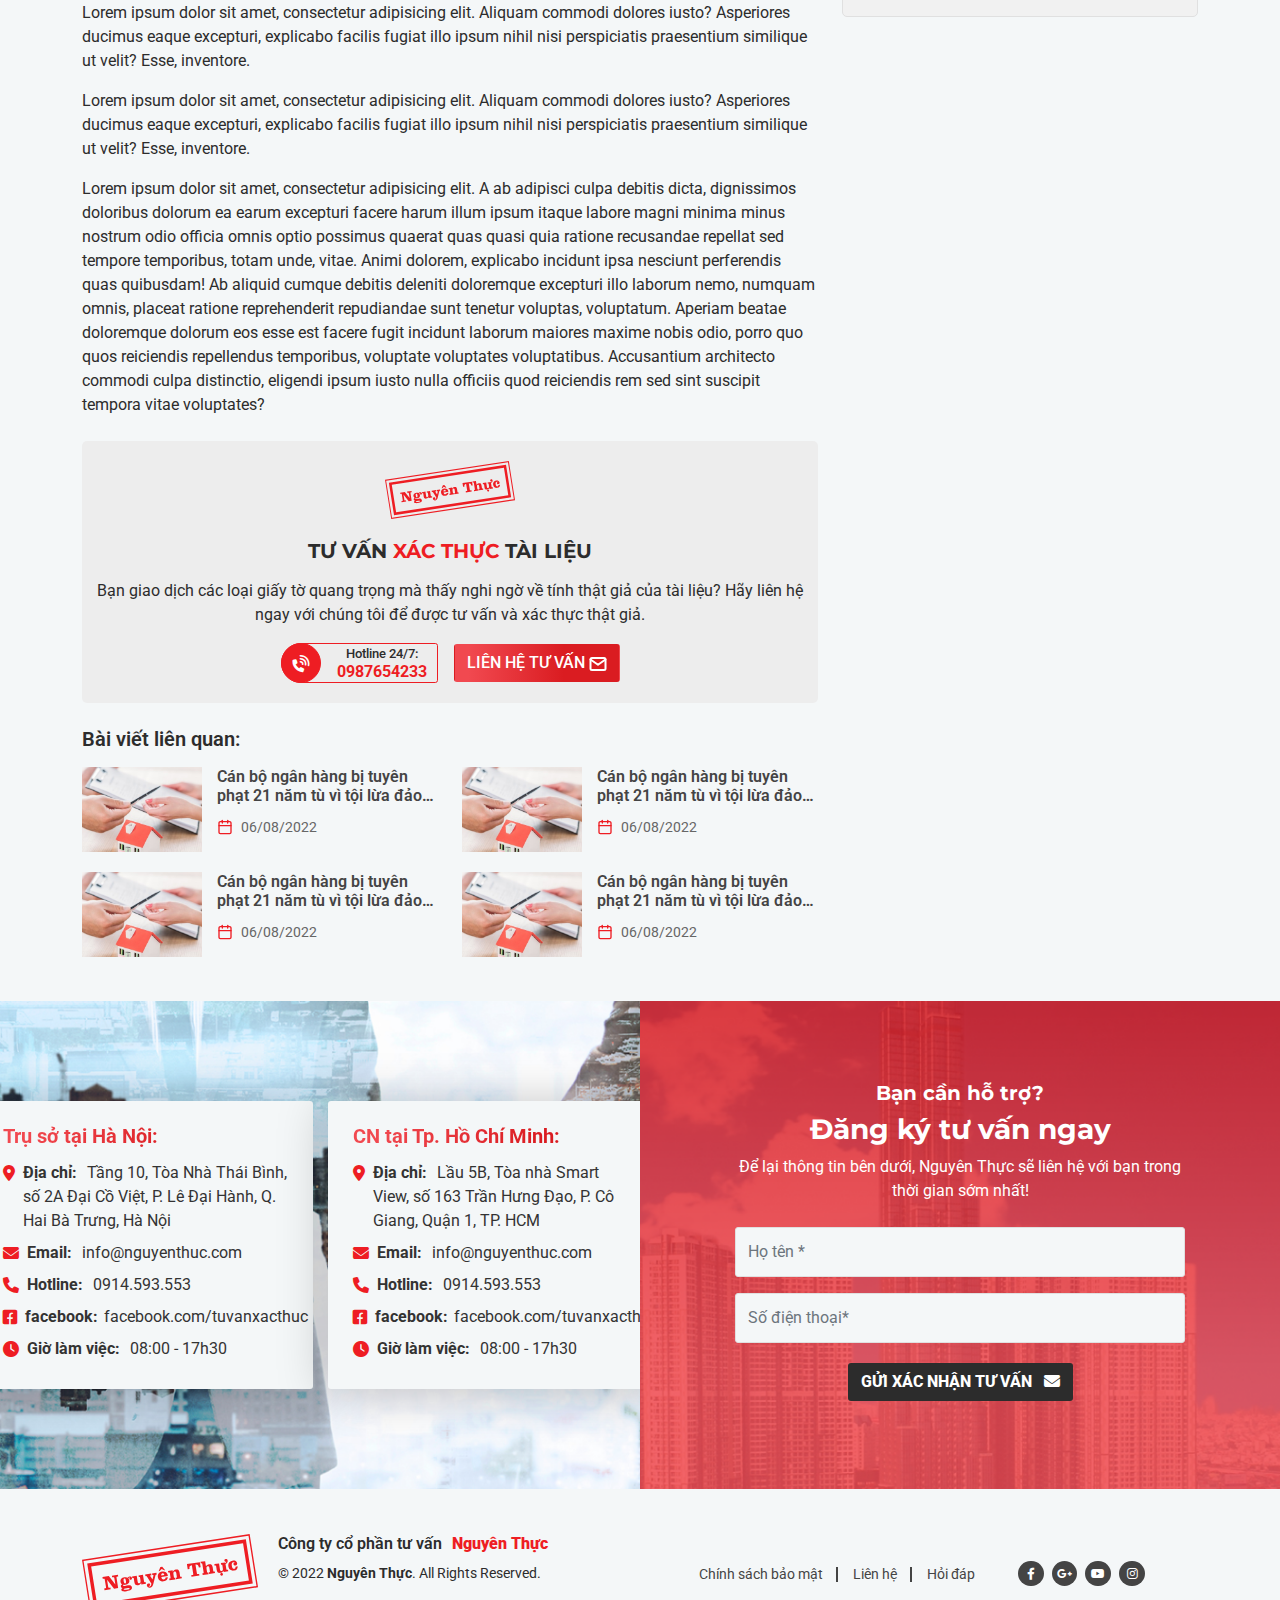
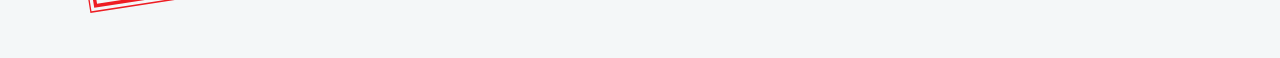
<file: chi-tiet-tin-tuc.html>
<!doctype html>
<html lang="en">
<head>
    <meta charset="UTF-8">
    <meta name="viewport"
          content="width=device-width, user-scalable=no, initial-scale=1.0, maximum-scale=1.0, minimum-scale=1.0">
    <meta http-equiv="X-UA-Compatible" content="ie=edge">
    <title>Document</title>

    <link rel="stylesheet" href="asset/bootstrap-5.2.0/css/bootstrap.min.css">
    <link rel="stylesheet" href="asset/fontawesome-6.1.2/css/all.min.css">
    <link rel="stylesheet" href="asset/slick-1.8.1/slick/slick.css">
    <link rel="stylesheet" href="asset/slick-1.8.1/slick/slick-theme.css">
    <link rel="stylesheet" href="asset/css/style.css">
    <link rel="stylesheet" href="asset/css/responsive.css">

    <script src="asset/js/jquery-3.6.0.min.js"></script>
    <script src="asset/bootstrap-5.2.0/js/bootstrap.bundle.min.js"></script>

    <script src="asset/slick-1.8.1/slick/slick.min.js"></script>
    <script src="/asset/js/source.js"></script>


</head>
<body>

<header>
    <div class="header-top">
        <div class="left">
            <h6>Nguyễn Thực</h6>
            <span>Tư vấn xác thực tài liệu thật giả</span>
        </div>
        <div class="right">
            <div>
                <img src="asset/images/icon/phone.svg" alt="" class="icon">
                09876543345
            </div>
            <div class="form-search-top">
                <form action="">
                    <div class="input-group">
                        <span class="input-group-text" id="basic-addon1">
                            <img src="asset/images/icon/search.svg" alt="">
                        </span>
                        <input type="text" class="form-control" placeholder="Tìm kiếm">
                    </div>
                </form>
            </div>
            <div class="contact-icon">
                <a href=""><i class="fa-brands fa-facebook-f"></i></a>
                <a href=""><i class="fa-brands fa-google-plus-g"></i></a>
                <a href=""><i class="fa-brands fa-youtube"></i></a>
                <a href=""><i class="fa-brands fa-instagram"></i></a>
            </div>
        </div>
    </div>
    <nav class="navbar navbar-expand-lg bg-light">
        <div class="container">
            <a class="navbar-brand logo" href="#">
                <img src="asset/images/logo.svg" alt="">
            </a>
            <div class="x-contact x-contact-top">
                <div class="icon"><i class="fa-solid fa-phone-volume"></i></div>
                <div class="txt">
                    <div>Hotline 24/7:</div>
                    <strong class="d-block">0987654233</strong>
                </div>
            </div>
            <button class="navbar-toggler" type="button" data-bs-toggle="offcanvas" data-bs-target="#offcanvasRight"
                    aria-controls="offcanvasRight">
                <i class="fa-solid fa-bars text-white"></i>
            </button>
            <div class="collapse navbar-collapse" id="navbarSupportedContent">
                <ul class="navbar-nav me-auto mb-2 mb-lg-0">
                    <li class="nav-item">
                        <a class="nav-link" href="#">Giới thiệu</a>
                    </li>
                    <li class="nav-item dropdown">
                        <a class="nav-link dropdown-toggle" href="#" role="button" data-bs-toggle="dropdown"
                           aria-expanded="false">
                            Tư vấn xác thực
                        </a>
                        <ul class="dropdown-menu">
                            <li>
                                <a class="dropdown-item" href="#">Xác thực tài liệu theo yêu cầu<strong
                                        class="float-end">&raquo;</strong> </a>
                                <div class="submenu dropdown-menu mega-submenu p-3">
                                    <div class="menu-child-right">
                                        <div class="mn"><a href="">Giấy tờ tùy thân</a></div>
                                        <div class="mn"><a href="">Giấy tờ tùy thân</a></div>
                                        <div class="mn"><a href="">Giấy tờ xe</a></div>
                                        <div class="mn"><a href="">Hợp đồng, giấy nhận nợ</a></div>
                                        <div class="mn"><a href="">Bằng cấp, chứng chỉ đào tạo</a></div>
                                        <div class="mn"><a href="">Chữ ký, hình dấu</a></div>
                                        <div class="mn"><a href="">Tính nguyên thủy của tài liệu</a></div>
                                    </div>
                                </div>
                            </li>
                            <li><a class="dropdown-item" href="#">Rà soát hồ sơ kho quỹ </a></li>
                            <li>
                                <a class="dropdown-item" href="#">Đăng ký tư vấn xác thực tài liệu<strong
                                        class="float-end">&raquo;</strong> </a>
                                <div class="submenu dropdown-menu mega-submenu p-3">
                                    <div class="menu-child-right">
                                        <div class="mn"><a href="">Giấy tờ tùy thân</a></div>
                                        <div class="mn"><a href="">Giấy tờ tùy thân</a></div>
                                        <div class="mn"><a href="">Giấy tờ xe</a></div>
                                        <div class="mn"><a href="">Hợp đồng, giấy nhận nợ</a></div>
                                        <div class="mn"><a href="">Bằng cấp, chứng chỉ đào tạo</a></div>
                                        <div class="mn"><a href="">Chữ ký, hình dấu</a></div>
                                        <div class="mn"><a href="">Tính nguyên thủy của tài liệu</a></div>
                                    </div>
                                </div>
                            </li>
                        </ul>
                    </li>
                    <li class="nav-item dropdown">
                        <a class="nav-link dropdown-toggle" href="#" role="button" data-bs-toggle="dropdown"
                           aria-expanded="false">
                            Đào tạo
                        </a>
                        <ul class="dropdown-menu">
                            <li>
                                <a class="dropdown-item" href="#">Xác thực tài liệu theo yêu cầu<strong
                                        class="float-end">&raquo;</strong> </a>
                                <div class="submenu dropdown-menu mega-submenu p-3">
                                    <div class="menu-child-right">
                                        <div class="mn"><a href="">Giấy tờ tùy thân</a></div>
                                        <div class="mn"><a href="">Giấy tờ tùy thân</a></div>
                                        <div class="mn"><a href="">Giấy tờ xe</a></div>
                                        <div class="mn"><a href="">Hợp đồng, giấy nhận nợ</a></div>
                                        <div class="mn"><a href="">Bằng cấp, chứng chỉ đào tạo</a></div>
                                        <div class="mn"><a href="">Chữ ký, hình dấu</a></div>
                                        <div class="mn"><a href="">Tính nguyên thủy của tài liệu</a></div>
                                    </div>
                                </div>
                            </li>
                            <li><a class="dropdown-item" href="#">Rà soát hồ sơ kho quỹ </a></li>
                            <li>
                                <a class="dropdown-item" href="#">Đăng ký tư vấn xác thực tài liệu<strong
                                        class="float-end">&raquo;</strong> </a>
                                <div class="submenu dropdown-menu mega-submenu p-3">
                                    <div class="menu-child-right">
                                        <div class="mn"><a href="">Giấy tờ tùy thân</a></div>
                                        <div class="mn"><a href="">Giấy tờ tùy thân</a></div>
                                        <div class="mn"><a href="">Giấy tờ xe</a></div>
                                        <div class="mn"><a href="">Hợp đồng, giấy nhận nợ</a></div>
                                        <div class="mn"><a href="">Bằng cấp, chứng chỉ đào tạo</a></div>
                                        <div class="mn"><a href="">Chữ ký, hình dấu</a></div>
                                        <div class="mn"><a href="">Tính nguyên thủy của tài liệu</a></div>
                                    </div>
                                </div>
                            </li>
                        </ul>
                    </li>
                    <li class="nav-item">
                        <a class="nav-link" href="#">Hỗ trợ sang tên BĐS</a>
                    </li>
                    <li class="nav-item">
                        <a class="nav-link" href="#">Cảnh báo rủi ro</a>
                    </li>
                    <li class="nav-item">
                        <a class="nav-link" href="#">Hỗ trợ</a>
                    </li>
                    <li class="nav-item">
                        <a class="nav-link" href="#">Liên hệ</a>
                    </li>
                </ul>
            </div>
        </div>
    </nav>
    <div class="offcanvas offcanvas-end" tabindex="-1" id="offcanvasRight" aria-labelledby="offcanvasRightLabel">
        <div class="offcanvas-header">
            <div class="menu-mobile-top">
                <img src="asset/images/logo.svg" alt="">
                <span>Tư vấn xác thực tài liệu thật giả</span>
            </div>
            <button type="button" class="btn-close" data-bs-dismiss="offcanvas" aria-label="Close"></button>
        </div>
        <div class="offcanvas-body">
            <div class="menu-mobile">

                <ul>
                    <li class="active"><a href="">Trang chủ</a></li>
                    <li><a href="">Giới thiệu</a></li>
                    <li>
                        <a data-bs-toggle="collapse" href="#collapsetuvan" role="button" aria-expanded="false"
                           aria-controls="collapsetuvan">Tư vấn xác thực <i class="fa-solid fa-angle-down"></i></a>
                        <div class="collapse" id="collapsetuvan">
                            <div class="menu-mobile-child">
                                <div class="menu-c"><a href="">Tư vấn abc</a></div>
                                <div class="menu-c"><a href="">Tư vấn abc</a></div>
                            </div>
                        </div>
                    </li>
                    <li><a href="">Đào tạo</a></li>
                    <li><a href="">Hỗ trợ sang tên BĐS</a></li>
                    <li><a href="">Cảnh báo rủi ro</a></li>
                    <li><a href="">Hỗ trợ</a></li>
                    <li><a href="">Liên hệ</a></li>
                </ul>

                <div class="d-flex justify-content-center">
                    <div class="contact-icon">
                        <a href=""><i class="fa-brands fa-facebook-f"></i></a>
                        <a href=""><i class="fa-brands fa-google-plus-g"></i></a>
                        <a href=""><i class="fa-brands fa-youtube"></i></a>
                        <a href=""><i class="fa-brands fa-instagram"></i></a>
                    </div>
                </div>
            </div>
        </div>
    </div>
</header>

<div class="banner-child">
    <div class="container">
        <h5 class="title-first">Dịch vụ</h5>
        <h3 class="title-second">Sang tên Bất Động Sản</h3>
    </div>
</div>

<div class="wrapper py-4">
    <div class="container">
        <div class="row">
            <div class="col-12 col-lg-8">
                <div class="detail-news">
                    <h2 class="title-detail">Hot girl cầm đầu đường dây lấy CCCD giả mở hơn 200 tài khoản ngân hàng</h2>
                    <div class="d-flex align-items-center mb-4">
                        <div class="news-date"><img src="asset/images/icon/calendar.svg" alt=""><span>06/08/2022</span></div>
                        <div class="news-date ms-3"><img src="asset/images/icon/folder.svg" alt=""><span>Cảnh báo rủi ro</span></div>
                    </div>
                    <h6 class="bold600">Sau khi dùng căn cước công dân giả để mở hơn 200 tài khoản ngân hàng ở Hà Nội, Tú cùng đồng bọn vào Đà Nẵng tiếp tục thực hiện hành vi phạm pháp này, thì bị công an phát hiện</h6>
                    <p>Lorem ipsum dolor sit amet, consectetur adipisicing elit. Aliquam commodi dolores iusto? Asperiores ducimus eaque excepturi, explicabo facilis fugiat illo ipsum nihil nisi perspiciatis praesentium similique ut velit? Esse, inventore.</p>
                    <p>Lorem ipsum dolor sit amet, consectetur adipisicing elit. Aliquam commodi dolores iusto? Asperiores ducimus eaque excepturi, explicabo facilis fugiat illo ipsum nihil nisi perspiciatis praesentium similique ut velit? Esse, inventore.</p>
                    <p>Lorem ipsum dolor sit amet, consectetur adipisicing elit. Aliquam commodi dolores iusto? Asperiores ducimus eaque excepturi, explicabo facilis fugiat illo ipsum nihil nisi perspiciatis praesentium similique ut velit? Esse, inventore.</p>
                    <p>Lorem ipsum dolor sit amet, consectetur adipisicing elit. A ab adipisci culpa debitis dicta, dignissimos doloribus dolorum ea earum excepturi facere harum illum ipsum itaque labore magni minima minus nostrum odio officia omnis optio possimus quaerat quas quasi quia ratione recusandae repellat sed tempore temporibus, totam unde, vitae. Animi dolorem, explicabo incidunt ipsa nesciunt perferendis quas quibusdam! Ab aliquid cumque debitis deleniti doloremque excepturi illo laborum nemo, numquam omnis, placeat ratione reprehenderit repudiandae sunt tenetur voluptas, voluptatum. Aperiam beatae doloremque dolorum eos esse est facere fugit incidunt laborum maiores maxime nobis odio, porro quo quos reiciendis repellendus temporibus, voluptate voluptates voluptatibus. Accusantium architecto commodi culpa distinctio, eligendi ipsum iusto nulla officiis quod reiciendis rem sed sint suscipit tempora vitae voluptates?</p>
                    <img src="asset/images/news.png" alt="" class="img-fluid w-100 my-3">
                    <p>Lorem ipsum dolor sit amet, consectetur adipisicing elit. Aliquam commodi dolores iusto? Asperiores ducimus eaque excepturi, explicabo facilis fugiat illo ipsum nihil nisi perspiciatis praesentium similique ut velit? Esse, inventore.</p>
                    <p>Lorem ipsum dolor sit amet, consectetur adipisicing elit. Aliquam commodi dolores iusto? Asperiores ducimus eaque excepturi, explicabo facilis fugiat illo ipsum nihil nisi perspiciatis praesentium similique ut velit? Esse, inventore.</p>
                    <p>Lorem ipsum dolor sit amet, consectetur adipisicing elit. Aliquam commodi dolores iusto? Asperiores ducimus eaque excepturi, explicabo facilis fugiat illo ipsum nihil nisi perspiciatis praesentium similique ut velit? Esse, inventore.</p>
                    <p>Lorem ipsum dolor sit amet, consectetur adipisicing elit. A ab adipisci culpa debitis dicta, dignissimos doloribus dolorum ea earum excepturi facere harum illum ipsum itaque labore magni minima minus nostrum odio officia omnis optio possimus quaerat quas quasi quia ratione recusandae repellat sed tempore temporibus, totam unde, vitae. Animi dolorem, explicabo incidunt ipsa nesciunt perferendis quas quibusdam! Ab aliquid cumque debitis deleniti doloremque excepturi illo laborum nemo, numquam omnis, placeat ratione reprehenderit repudiandae sunt tenetur voluptas, voluptatum. Aperiam beatae doloremque dolorum eos esse est facere fugit incidunt laborum maiores maxime nobis odio, porro quo quos reiciendis repellendus temporibus, voluptate voluptates voluptatibus. Accusantium architecto commodi culpa distinctio, eligendi ipsum iusto nulla officiis quod reiciendis rem sed sint suscipit tempora vitae voluptates?</p>

                    <div class="box-tv box-tv-detail my-4">
                        <div class="d-flex justify-content-center">
                            <img src="asset/images/logo-red.svg" alt="" class="logo">
                        </div>
                        <h4 class="font2 bold700 title-child text-center">TƯ VẤN <span class="text-base">XÁC THỰC</span> TÀI LIỆU</h4>
                        <div class="text-center my-3">Bạn giao dịch các loại giấy tờ quang trọng mà thấy nghi ngờ về tính thật giả của tài liệu? Hãy liên hệ ngay với chúng tôi để được tư vấn và xác thực thật giả.</div>
                        <div class="d-flex align-items-center justify-content-center">
                            <div class="x-contact">
                                <a href="">
                                    <div class="icon"><i class="fa-solid fa-phone-volume"></i></div>
                                    <div class="txt">
                                        <div>Hotline 24/7:</div>
                                        <strong class="d-block">0987654233</strong>
                                    </div>
                                </a>
                            </div>
                            <a href="" class="btn btn-base ms-3 d-inline-block">LIÊN HỆ TƯ VẤN <img
                                    src="asset/images/icon/mail.svg" alt=""></a>
                        </div>
                    </div>

                    <div class="lq mt-3">
                        <h5 class="bold600 mb-3">Bài viết liên quan:</h5>
                        <div class="row">
                            <div class="col-12 col-lg-12 col-xl-6">
                                <div class="news-item">
                                    <a href="">
                                        <div class="img">
                                            <img src="asset/images/sp.png" alt="">
                                        </div>
                                        <div class="ct">
                                            <h6 class="title">Cán bộ ngân hàng bị tuyên phạt 21 năm tù vì tội lừa đảo bán xe ô tô</h6>
                                            <div class="news-date"><img src="asset/images/icon/calendar.svg" alt=""><span>06/08/2022</span></div>
                                        </div>
                                    </a>
                                </div>
                            </div>
                            <div class="col-12 col-lg-12 col-xl-6">
                                <div class="news-item">
                                    <a href="">
                                        <div class="img">
                                            <img src="asset/images/sp.png" alt="">
                                        </div>
                                        <div class="ct">
                                            <h6 class="title">Cán bộ ngân hàng bị tuyên phạt 21 năm tù vì tội lừa đảo bán xe ô tô</h6>
                                            <div class="news-date"><img src="asset/images/icon/calendar.svg" alt=""><span>06/08/2022</span></div>
                                        </div>
                                    </a>
                                </div>
                            </div>
                            <div class="col-12 col-lg-12 col-xl-6">
                                <div class="news-item">
                                    <a href="">
                                        <div class="img">
                                            <img src="asset/images/sp.png" alt="">
                                        </div>
                                        <div class="ct">
                                            <h6 class="title">Cán bộ ngân hàng bị tuyên phạt 21 năm tù vì tội lừa đảo bán xe ô tô</h6>
                                            <div class="news-date"><img src="asset/images/icon/calendar.svg" alt=""><span>06/08/2022</span></div>
                                        </div>
                                    </a>
                                </div>
                            </div>
                            <div class="col-12 col-lg-12 col-xl-6">
                                <div class="news-item">
                                    <a href="">
                                        <div class="img">
                                            <img src="asset/images/sp.png" alt="">
                                        </div>
                                        <div class="ct">
                                            <h6 class="title">Cán bộ ngân hàng bị tuyên phạt 21 năm tù vì tội lừa đảo bán xe ô tô</h6>
                                            <div class="news-date"><img src="asset/images/icon/calendar.svg" alt=""><span>06/08/2022</span></div>
                                        </div>
                                    </a>
                                </div>
                            </div>
                        </div>
                    </div>
                </div>
            </div>
            <div class="col-12 col-lg-4">
                <div class="menu-ads mb-4">
                    <div class="title">Dịch vụ Nguyên Thực</div>
                    <div class="menu-ads-lst mb-4">
                        <a href=""><i class="fa-solid fa-chevron-right"></i> Xác thực tài liệu theo yêu cầu</a>
                        <a href=""><i class="fa-solid fa-chevron-right"></i> Rà soát hồ sơ kho quỹ</a>
                        <a href=""><i class="fa-solid fa-chevron-right"></i> Đăng ký tư vấn xác thực tài liệu</a>
                        <a href=""><i class="fa-solid fa-chevron-right"></i> Sang tên bất động sản</a>
                        <a href=""><i class="fa-solid fa-chevron-right"></i> Chương trình đào tạo</a>
                    </div>
                </div>
                <div class="img-ads mb-4">
                    <img src="asset/images/ads.png" class="img-fluid w-100" alt="">
                </div>
                <div class="box-tt">
                    <div class="box-tt-title">Bài viết mới nhất</div>
                    <div class="box-tt-body">
                        <div class="py-2 border-bottom">
                            <div class="news-item mb-0">
                                <a href="">
                                    <div class="img">
                                        <img src="asset/images/sp.png" alt="">
                                    </div>
                                    <div class="ct">
                                        <h6 class="title">Cán bộ ngân hàng bị tuyên phạt 21 năm tù vì tội lừa đảo bán xe ô tô</h6>
                                        <div class="news-date"><img src="asset/images/icon/calendar.svg" alt=""><span>06/08/2022</span></div>
                                    </div>
                                </a>
                            </div>
                        </div>
                        <div class="py-2 border-bottom">
                            <div class="news-item mb-0">
                                <a href="">
                                    <div class="img">
                                        <img src="asset/images/sp.png" alt="">
                                    </div>
                                    <div class="ct">
                                        <h6 class="title">Cán bộ ngân hàng bị tuyên phạt 21 năm tù vì tội lừa đảo bán xe ô tô</h6>
                                        <div class="news-date"><img src="asset/images/icon/calendar.svg" alt=""><span>06/08/2022</span></div>
                                    </div>
                                </a>
                            </div>
                        </div>
                        <div class="py-2 border-bottom">
                            <div class="news-item mb-0">
                                <a href="">
                                    <div class="img">
                                        <img src="asset/images/sp.png" alt="">
                                    </div>
                                    <div class="ct">
                                        <h6 class="title">Cán bộ ngân hàng bị tuyên phạt 21 năm tù vì tội lừa đảo bán xe ô tô</h6>
                                        <div class="news-date"><img src="asset/images/icon/calendar.svg" alt=""><span>06/08/2022</span></div>
                                    </div>
                                </a>
                            </div>
                        </div>
                        <div class="py-2 border-bottom">
                            <div class="news-item mb-0">
                                <a href="">
                                    <div class="img">
                                        <img src="asset/images/sp.png" alt="">
                                    </div>
                                    <div class="ct">
                                        <h6 class="title">Cán bộ ngân hàng bị tuyên phạt 21 năm tù vì tội lừa đảo bán xe ô tô</h6>
                                        <div class="news-date"><img src="asset/images/icon/calendar.svg" alt=""><span>06/08/2022</span></div>
                                    </div>
                                </a>
                            </div>
                        </div>
                    </div>
                </div>
            </div>
        </div>
    </div>
</div>
<div class="section-dk">
    <div class="container-fluid">
        <div class="row">
            <div class="col-12 col-lg-6 dk-left">
                <div class="wrap-dk-left">
                    <div class="box-contact">
                        <div class="title">Trụ sở tại Hà Nội:</div>
                        <p class="mb-2 ct-i"><i class="text-base fa-solid fa-location-dot"></i> <span><strong>Địa chỉ:</strong> Tầng 10, Tòa Nhà Thái Bình, số 2A Đại Cồ Việt, P. Lê Đại Hành, Q. Hai Bà Trưng, Hà Nội</span></p>
                        <p class="mb-2 ct-i"><i class="text-base fa-solid fa-envelope"></i> <span><strong>Email:</strong> info@nguyenthuc.com</span></p>
                        <p class="mb-2 ct-i"><i class="text-base fa-solid fa-phone"></i> <span><strong>Hotline:</strong> 0914.593.553</span></p>
                        <p class="mb-2 ct-i"><i class="text-base fa-brands fa-square-facebook"></i> <span><strong>facebook:</strong>facebook.com/tuvanxacthuc</span></p>
                        <p class="mb-2 ct-i"><i class="text-base fa-solid fa-clock"></i> <span><strong>Giờ làm việc:</strong>  08:00 - 17h30</span></p>
                    </div>
                    <div class="box-contact">
                        <div class="title">CN tại Tp. Hồ Chí Minh:</div>
                        <p class="mb-2 ct-i"><i class="text-base fa-solid fa-location-dot"></i> <span><strong>Địa chỉ:</strong> Lầu 5B, Tòa nhà Smart View, số 163 Trần Hưng Đạo, P. Cô Giang, Quận 1, TP. HCM</span></p>
                        <p class="mb-2 ct-i"><i class="text-base fa-solid fa-envelope"></i> <span><strong>Email:</strong> info@nguyenthuc.com</span></p>
                        <p class="mb-2 ct-i"><i class="text-base fa-solid fa-phone"></i> <span><strong>Hotline:</strong> 0914.593.553</span></p>
                        <p class="mb-2 ct-i"><i class="text-base fa-brands fa-square-facebook"></i> <span><strong>facebook:</strong>facebook.com/tuvanxacthuc</span></p>
                        <p class="mb-2 ct-i"><i class="text-base fa-solid fa-clock"></i> <span><strong>Giờ làm việc:</strong>  08:00 - 17h30</span></p>
                    </div>
                </div>
            </div>
            <div class="col-12 col-lg-6 dk-right">
                <div class="wrap-dk-right">
                    <div class="text-center">
                        <h5 class="font2 bold700 text-white">Bạn cần hỗ trợ?</h5>
                        <h3 class="font2 bold700 text-white">Đăng ký tư vấn ngay</h3>
                        <div class="text-white">Để lại thông tin bên dưới, Nguyên Thực sẽ liên hệ với bạn trong thời gian sớm nhất!</div>
                    </div>
                    <form action="" class="form-dk mt-4">
                        <div class="form-group mb-3">
                            <input type="text" class="form-control" placeholder="Họ tên *">
                        </div>
                        <div class="form-group">
                            <input type="text" class="form-control" placeholder="Số điện thoại*">
                        </div>
                        <div class="d-flex justify-content-center">
                            <a href="" class="btn btn-dk">GỬI XÁC NHẬN TƯ VẤN <i class="fa-solid fa-envelope"></i></a>
                        </div>
                    </form>
                </div>

            </div>
        </div>
    </div>
</div>

<footer id="footer">
    <div class="container">
        <div class="row">
            <div class="col-12 col-md-6">
                <div class="d-flex foot-left">
                    <div class="logo-foot">
                        <img src="asset/images/logo-red.svg" alt="">
                    </div>
                    <div class="copyright">
                        <h6 class="bold600">Công ty cổ phần tư vấn <strong class="text-base">Nguyên Thực</strong></h6>
                        <small>© 2022 <strong>Nguyên Thực</strong>. All Rights Reserved.</small>
                    </div>
                </div>
            </div>
            <div class="col-12 col-md-6 d-flex align-items-center">
                <div class="d-flex align-items-center foot-right">
                    <ul>
                        <li><a href="">Chính sách bảo mật</a></li>
                        <li><a href="">Liên hệ</a></li>
                        <li><a href="">Hỏi đáp</a></li>
                    </ul>
                    <div class="contact-icon">
                        <a href=""><i class="fa-brands fa-facebook-f"></i></a>
                        <a href=""><i class="fa-brands fa-google-plus-g"></i></a>
                        <a href=""><i class="fa-brands fa-youtube"></i></a>
                        <a href=""><i class="fa-brands fa-instagram"></i></a>
                    </div>
                </div>
            </div>
        </div>
    </div>
</footer>


<script src="asset/js/source.js"></script>
</body>
</html>
</file>
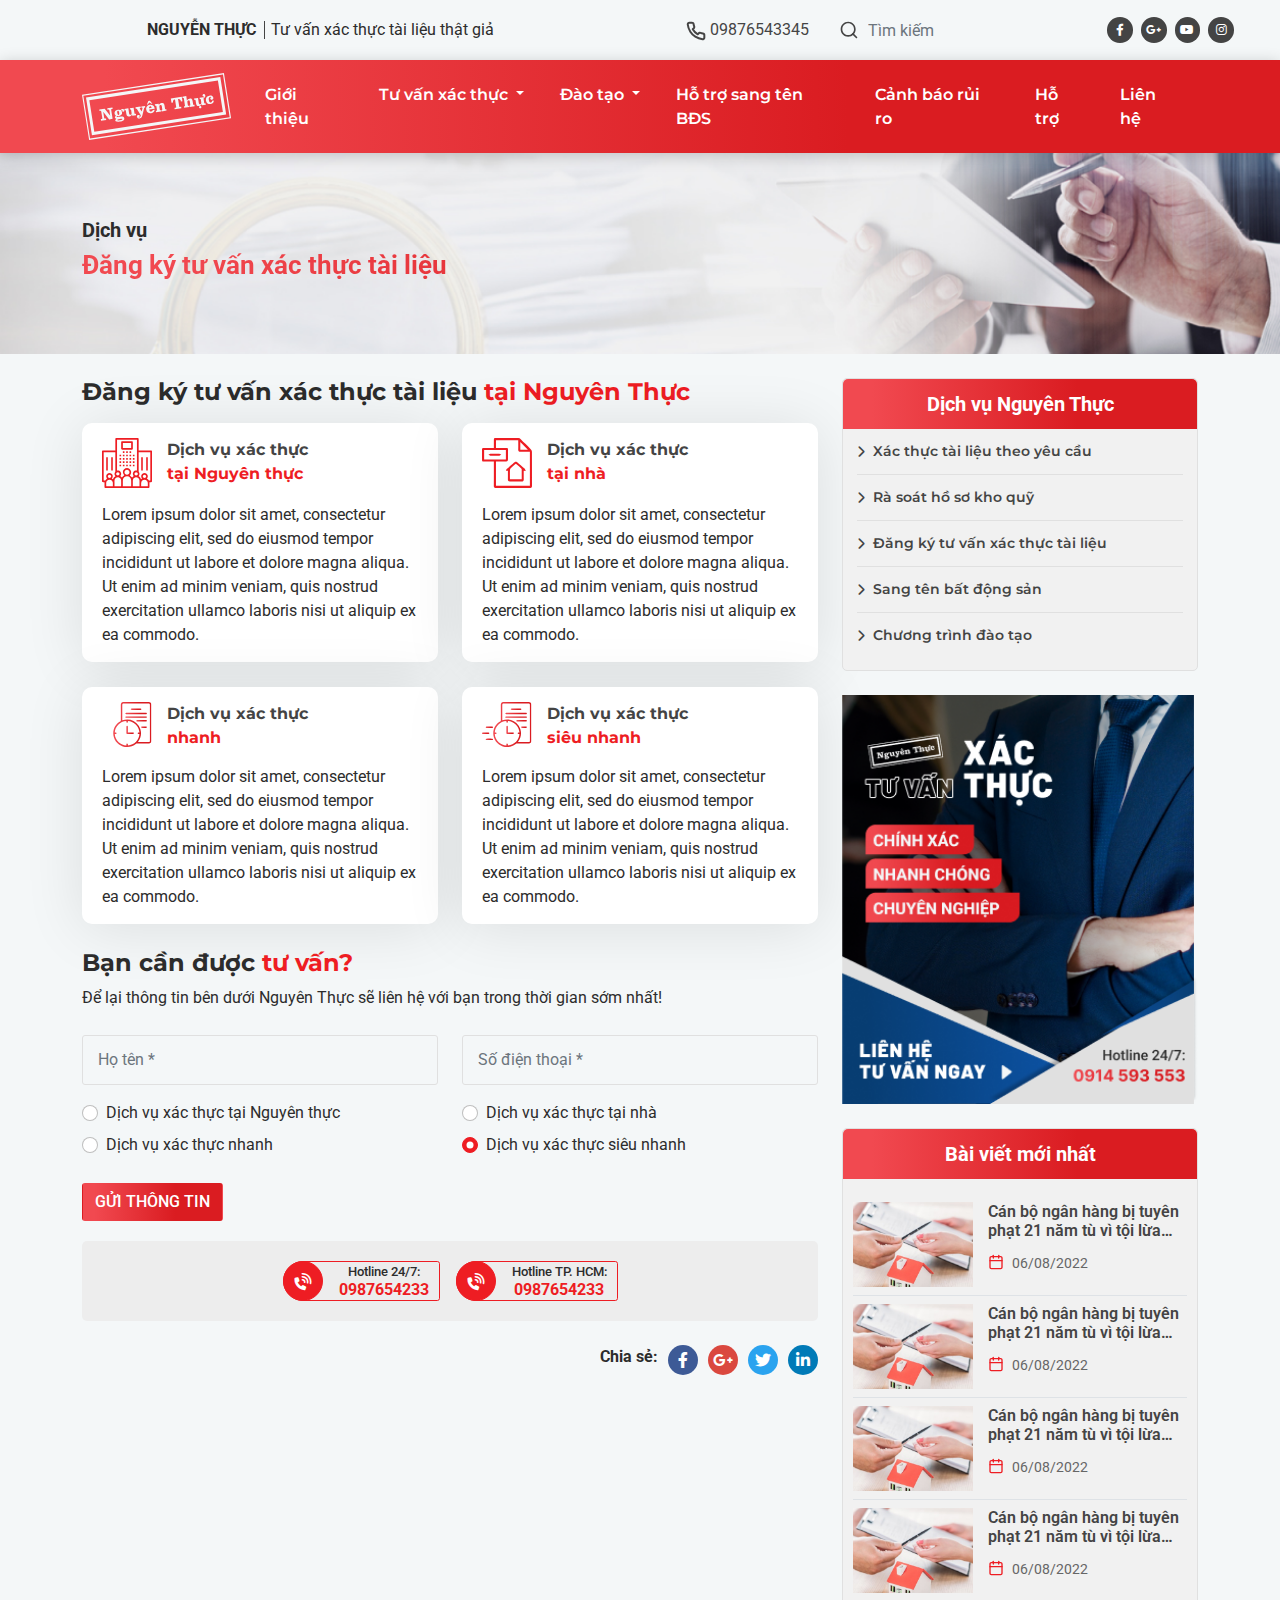
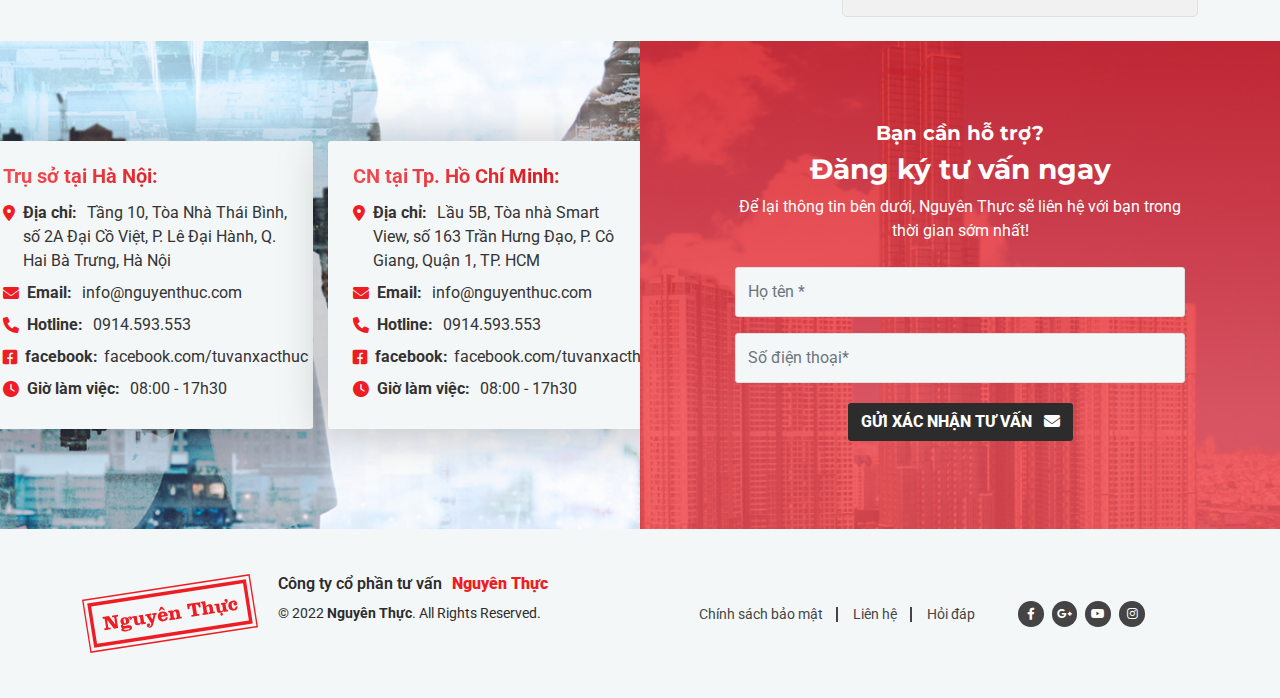
<file: dang-ky-tu-van-xac-thuc-tai-lieu.html>
<!doctype html>
<html lang="en">
<head>
    <meta charset="UTF-8">
    <meta name="viewport"
          content="width=device-width, user-scalable=no, initial-scale=1.0, maximum-scale=1.0, minimum-scale=1.0">
    <meta http-equiv="X-UA-Compatible" content="ie=edge">
    <title>Document</title>

    <link rel="stylesheet" href="asset/bootstrap-5.2.0/css/bootstrap.min.css">
    <link rel="stylesheet" href="asset/fontawesome-6.1.2/css/all.min.css">
    <link rel="stylesheet" href="asset/slick-1.8.1/slick/slick.css">
    <link rel="stylesheet" href="asset/slick-1.8.1/slick/slick-theme.css">
    <link rel="stylesheet" href="asset/css/style.css">
    <link rel="stylesheet" href="asset/css/responsive.css">

    <script src="asset/js/jquery-3.6.0.min.js"></script>
    <script src="asset/bootstrap-5.2.0/js/bootstrap.bundle.min.js"></script>

    <script src="asset/slick-1.8.1/slick/slick.min.js"></script>
    <script src="asset/js/source.js"></script>


</head>
<body>

<header>
    <div class="header-top">
        <div class="left">
            <h6>Nguyễn Thực</h6>
            <span>Tư vấn xác thực tài liệu thật giả</span>
        </div>
        <div class="right">
            <div>
                <img src="asset/images/icon/phone.svg" alt="" class="icon">
                09876543345
            </div>
            <div class="form-search-top">
                <form action="">
                    <div class="input-group">
                        <span class="input-group-text" id="basic-addon1">
                            <img src="asset/images/icon/search.svg" alt="">
                        </span>
                        <input type="text" class="form-control" placeholder="Tìm kiếm">
                    </div>
                </form>
            </div>
            <div class="contact-icon">
                <a href=""><i class="fa-brands fa-facebook-f"></i></a>
                <a href=""><i class="fa-brands fa-google-plus-g"></i></a>
                <a href=""><i class="fa-brands fa-youtube"></i></a>
                <a href=""><i class="fa-brands fa-instagram"></i></a>
            </div>
        </div>
    </div>
    <nav class="navbar navbar-expand-lg bg-light">
        <div class="container">
            <a class="navbar-brand logo" href="#">
                <img src="asset/images/logo.svg" alt="">
            </a>
            <div class="x-contact x-contact-top">
                <div class="icon"><i class="fa-solid fa-phone-volume"></i></div>
                <div class="txt">
                    <div>Hotline 24/7:</div>
                    <strong class="d-block">0987654233</strong>
                </div>
            </div>
            <button class="navbar-toggler" type="button" data-bs-toggle="offcanvas" data-bs-target="#offcanvasRight"
                    aria-controls="offcanvasRight">
                <i class="fa-solid fa-bars text-white"></i>
            </button>
            <div class="collapse navbar-collapse" id="navbarSupportedContent">
                <ul class="navbar-nav me-auto mb-2 mb-lg-0">
                    <li class="nav-item">
                        <a class="nav-link" href="#">Giới thiệu</a>
                    </li>
                    <li class="nav-item dropdown">
                        <a class="nav-link dropdown-toggle" href="#" role="button" data-bs-toggle="dropdown"
                           aria-expanded="false">
                            Tư vấn xác thực
                        </a>
                        <ul class="dropdown-menu">
                            <li>
                                <a class="dropdown-item" href="#">Xác thực tài liệu theo yêu cầu<strong
                                        class="float-end">&raquo;</strong> </a>
                                <div class="submenu dropdown-menu mega-submenu p-3">
                                    <div class="menu-child-right">
                                        <div class="mn"><a href="">Giấy tờ tùy thân</a></div>
                                        <div class="mn"><a href="">Giấy tờ tùy thân</a></div>
                                        <div class="mn"><a href="">Giấy tờ xe</a></div>
                                        <div class="mn"><a href="">Hợp đồng, giấy nhận nợ</a></div>
                                        <div class="mn"><a href="">Bằng cấp, chứng chỉ đào tạo</a></div>
                                        <div class="mn"><a href="">Chữ ký, hình dấu</a></div>
                                        <div class="mn"><a href="">Tính nguyên thủy của tài liệu</a></div>
                                    </div>
                                </div>
                            </li>
                            <li><a class="dropdown-item" href="#">Rà soát hồ sơ kho quỹ </a></li>
                            <li>
                                <a class="dropdown-item" href="#">Đăng ký tư vấn xác thực tài liệu<strong
                                        class="float-end">&raquo;</strong> </a>
                                <div class="submenu dropdown-menu mega-submenu p-3">
                                    <div class="menu-child-right">
                                        <div class="mn"><a href="">Giấy tờ tùy thân</a></div>
                                        <div class="mn"><a href="">Giấy tờ tùy thân</a></div>
                                        <div class="mn"><a href="">Giấy tờ xe</a></div>
                                        <div class="mn"><a href="">Hợp đồng, giấy nhận nợ</a></div>
                                        <div class="mn"><a href="">Bằng cấp, chứng chỉ đào tạo</a></div>
                                        <div class="mn"><a href="">Chữ ký, hình dấu</a></div>
                                        <div class="mn"><a href="">Tính nguyên thủy của tài liệu</a></div>
                                    </div>
                                </div>
                            </li>
                        </ul>
                    </li>
                    <li class="nav-item dropdown">
                        <a class="nav-link dropdown-toggle" href="#" role="button" data-bs-toggle="dropdown"
                           aria-expanded="false">
                            Đào tạo
                        </a>
                        <ul class="dropdown-menu">
                            <li>
                                <a class="dropdown-item" href="#">Xác thực tài liệu theo yêu cầu<strong
                                        class="float-end">&raquo;</strong> </a>
                                <div class="submenu dropdown-menu mega-submenu p-3">
                                    <div class="menu-child-right">
                                        <div class="mn"><a href="">Giấy tờ tùy thân</a></div>
                                        <div class="mn"><a href="">Giấy tờ tùy thân</a></div>
                                        <div class="mn"><a href="">Giấy tờ xe</a></div>
                                        <div class="mn"><a href="">Hợp đồng, giấy nhận nợ</a></div>
                                        <div class="mn"><a href="">Bằng cấp, chứng chỉ đào tạo</a></div>
                                        <div class="mn"><a href="">Chữ ký, hình dấu</a></div>
                                        <div class="mn"><a href="">Tính nguyên thủy của tài liệu</a></div>
                                    </div>
                                </div>
                            </li>
                            <li><a class="dropdown-item" href="#">Rà soát hồ sơ kho quỹ </a></li>
                            <li>
                                <a class="dropdown-item" href="#">Đăng ký tư vấn xác thực tài liệu<strong
                                        class="float-end">&raquo;</strong> </a>
                                <div class="submenu dropdown-menu mega-submenu p-3">
                                    <div class="menu-child-right">
                                        <div class="mn"><a href="">Giấy tờ tùy thân</a></div>
                                        <div class="mn"><a href="">Giấy tờ tùy thân</a></div>
                                        <div class="mn"><a href="">Giấy tờ xe</a></div>
                                        <div class="mn"><a href="">Hợp đồng, giấy nhận nợ</a></div>
                                        <div class="mn"><a href="">Bằng cấp, chứng chỉ đào tạo</a></div>
                                        <div class="mn"><a href="">Chữ ký, hình dấu</a></div>
                                        <div class="mn"><a href="">Tính nguyên thủy của tài liệu</a></div>
                                    </div>
                                </div>
                            </li>
                        </ul>
                    </li>
                    <li class="nav-item">
                        <a class="nav-link" href="#">Hỗ trợ sang tên BĐS</a>
                    </li>
                    <li class="nav-item">
                        <a class="nav-link" href="#">Cảnh báo rủi ro</a>
                    </li>
                    <li class="nav-item">
                        <a class="nav-link" href="#">Hỗ trợ</a>
                    </li>
                    <li class="nav-item">
                        <a class="nav-link" href="#">Liên hệ</a>
                    </li>
                </ul>
            </div>
        </div>
    </nav>
    <div class="offcanvas offcanvas-end" tabindex="-1" id="offcanvasRight" aria-labelledby="offcanvasRightLabel">
        <div class="offcanvas-header">
            <div class="menu-mobile-top">
                <img src="asset/images/logo.svg" alt="">
                <span>Tư vấn xác thực tài liệu thật giả</span>
            </div>
            <button type="button" class="btn-close" data-bs-dismiss="offcanvas" aria-label="Close"></button>
        </div>
        <div class="offcanvas-body">
            <div class="menu-mobile">

                <ul>
                    <li class="active"><a href="">Trang chủ</a></li>
                    <li><a href="">Giới thiệu</a></li>
                    <li>
                        <a data-bs-toggle="collapse" href="#collapsetuvan" role="button" aria-expanded="false"
                           aria-controls="collapsetuvan">Tư vấn xác thực <i class="fa-solid fa-angle-down"></i></a>
                        <div class="collapse" id="collapsetuvan">
                            <div class="menu-mobile-child">
                                <div class="menu-c"><a href="">Tư vấn abc</a></div>
                                <div class="menu-c"><a href="">Tư vấn abc</a></div>
                            </div>
                        </div>
                    </li>
                    <li><a href="">Đào tạo</a></li>
                    <li><a href="">Hỗ trợ sang tên BĐS</a></li>
                    <li><a href="">Cảnh báo rủi ro</a></li>
                    <li><a href="">Hỗ trợ</a></li>
                    <li><a href="">Liên hệ</a></li>
                </ul>

                <div class="d-flex justify-content-center">
                    <div class="contact-icon">
                        <a href=""><i class="fa-brands fa-facebook-f"></i></a>
                        <a href=""><i class="fa-brands fa-google-plus-g"></i></a>
                        <a href=""><i class="fa-brands fa-youtube"></i></a>
                        <a href=""><i class="fa-brands fa-instagram"></i></a>
                    </div>
                </div>
            </div>
        </div>
    </div>
</header>

<div class="banner-child">
    <div class="container">
        <h5 class="title-first">Dịch vụ</h5>
        <h3 class="title-second">Đăng ký tư vấn xác thực tài liệu</h3>
    </div>
</div>

<div class="wrapper py-4">
    <div class="container">
        <div class="row">
            <div class="col-12 col-lg-8">
                <h4 class="font2 bold700 title-child">Đăng ký tư vấn xác thực tài liệu <span class="text-base">tại Nguyên Thực</span></h4>

                <div class="row mt-3">
                    <div class="col-12 col-md-6">
                        <div class="dv-item">
                            <div class="top">
                                <div class="icon">
                                    <img src="asset/images/icon/dv1.svg" alt="">
                                </div>
                                <strong>Dịch vụ xác thực <span class="text-base">tại Nguyên thực</span></strong>
                            </div>
                            <div class="ct">Lorem ipsum dolor sit amet, consectetur adipiscing elit, sed do eiusmod tempor incididunt ut labore et dolore magna aliqua. Ut enim ad minim veniam, quis nostrud exercitation ullamco laboris nisi ut aliquip ex ea commodo.</div>
                        </div>
                    </div>
                    <div class="col-12 col-md-6">
                        <div class="dv-item">
                            <div class="top">
                                <div class="icon">
                                    <img src="asset/images/icon/dv2.svg" alt="">
                                </div>
                                <strong>Dịch vụ xác thực  <span class="text-base">tại nhà</span></strong>
                            </div>
                            <div class="ct">Lorem ipsum dolor sit amet, consectetur adipiscing elit, sed do eiusmod tempor incididunt ut labore et dolore magna aliqua. Ut enim ad minim veniam, quis nostrud exercitation ullamco laboris nisi ut aliquip ex ea commodo.</div>
                        </div>
                    </div>
                    <div class="col-12 col-md-6">
                        <div class="dv-item">
                            <div class="top">
                                <div class="icon">
                                    <img src="asset/images/icon/dv3.svg" alt="">
                                </div>
                                <strong>Dịch vụ xác thực  <span class="text-base">nhanh</span></strong>
                            </div>
                            <div class="ct">Lorem ipsum dolor sit amet, consectetur adipiscing elit, sed do eiusmod tempor incididunt ut labore et dolore magna aliqua. Ut enim ad minim veniam, quis nostrud exercitation ullamco laboris nisi ut aliquip ex ea commodo.</div>
                        </div>
                    </div>
                    <div class="col-12 col-md-6">
                        <div class="dv-item">
                            <div class="top">
                                <div class="icon">
                                    <img src="asset/images/icon/dv4.svg" alt="">
                                </div>
                                <strong>Dịch vụ xác thực  <span class="text-base">siêu nhanh</span></strong>
                            </div>
                            <div class="ct">Lorem ipsum dolor sit amet, consectetur adipiscing elit, sed do eiusmod tempor incididunt ut labore et dolore magna aliqua. Ut enim ad minim veniam, quis nostrud exercitation ullamco laboris nisi ut aliquip ex ea commodo.</div>
                        </div>
                    </div>
                </div>

                <h4 class="font2 bold700 title-child">Bạn cần được <span class="text-base">tư vấn?</span></h4>
                <div>Để lại thông tin bên dưới Nguyên Thực sẽ liên hệ với bạn trong thời gian sớm nhất! </div>
                <form action="" class="form-send-info">
                    <div class="form-group row">
                        <div class="col-12 col-md-6 mb-3">
                            <input type="text" class="form-control" placeholder="Họ tên *">
                        </div>
                        <div class="col-12 col-md-6 mb-3">
                            <input type="text" class="form-control" placeholder="Số điện thoại *">
                        </div>
                        <div class="col-12 col-md-6 mb-3">
                            <div class="form-check mb-2">
                                <input class="form-check-input" type="radio" name="exampleRadios" id="x1" value="option1" checked>
                                <label class="form-check-label" for="x1">
                                    Dịch vụ xác thực tại Nguyên thực
                                </label>
                            </div>
                            <div class="form-check">
                                <input class="form-check-input" type="radio" name="exampleRadios" id="x2" value="option1" checked>
                                <label class="form-check-label" for="x2">
                                    Dịch vụ xác thực nhanh
                                </label>
                            </div>
                        </div>
                        <div class="col-12 col-md-6 mb-3">
                            <div class="form-check mb-2">
                                <input class="form-check-input" type="radio" name="exampleRadios" id="x3" value="option1" checked>
                                <label class="form-check-label" for="x3">
                                    Dịch vụ xác thực tại nhà
                                </label>
                            </div>
                            <div class="form-check">
                                <input class="form-check-input" type="radio" name="exampleRadios" id="x4" value="option1" checked>
                                <label class="form-check-label" for="x4">
                                    Dịch vụ xác thực siêu nhanh
                                </label>
                            </div>
                        </div>
                        <div class="col-12 mt-2">
                            <button class="btn btn-base">GỬI THÔNG TIN</button>
                        </div>
                    </div>
                </form>

                <div class="box-tv">
                    <div class="d-flex align-items-center justify-content-center gap-3">
                        <div class="x-contact">
                            <a href="">
                                <div class="icon"><i class="fa-solid fa-phone-volume"></i></div>
                                <div class="txt">
                                    <div>Hotline 24/7:</div>
                                    <strong class="d-block">0987654233</strong>
                                </div>
                            </a>
                        </div>
                        <div class="x-contact">
                            <a href="">
                                <div class="icon"><i class="fa-solid fa-phone-volume"></i></div>
                                <div class="txt">
                                    <div>Hotline TP. HCM:</div>
                                    <strong class="d-block">0987654233</strong>
                                </div>
                            </a>
                        </div>
                    </div>
                </div>

                <div class="d-flex justify-content-end my-4">
                    <div class="box-share">
                        <strong>Chia sẻ:</strong>
                        <div class="icons">
                            <a href="" class="facebook"><i class="fa-brands fa-facebook-f"></i></a>
                            <a href="" class="google"><i class="fa-brands fa-google-plus-g"></i></a>
                            <a href="" class="twitter"><i class="fa-brands fa-twitter"></i></a>
                            <a href="" class="linkedin"><i class="fa-brands fa-linkedin-in"></i></a>
                        </div>
                    </div>
                </div>
            </div>
            <div class="col-12 col-lg-4">
                <div class="menu-ads mb-4">
                    <div class="title">Dịch vụ Nguyên Thực</div>
                    <div class="menu-ads-lst mb-4">
                        <a href=""><i class="fa-solid fa-chevron-right"></i> Xác thực tài liệu theo yêu cầu</a>
                        <a href=""><i class="fa-solid fa-chevron-right"></i> Rà soát hồ sơ kho quỹ</a>
                        <a href=""><i class="fa-solid fa-chevron-right"></i> Đăng ký tư vấn xác thực tài liệu</a>
                        <a href=""><i class="fa-solid fa-chevron-right"></i> Sang tên bất động sản</a>
                        <a href=""><i class="fa-solid fa-chevron-right"></i> Chương trình đào tạo</a>
                    </div>
                </div>
                <div class="img-ads mb-4">
                    <img src="asset/images/ads.png" class="img-fluid w-100" alt="">
                </div>
                <div class="box-tt">
                    <div class="box-tt-title">Bài viết mới nhất</div>
                    <div class="box-tt-body">
                        <div class="py-2 border-bottom">
                            <div class="news-item mb-0">
                                <a href="">
                                    <div class="img">
                                        <img src="asset/images/sp.png" alt="">
                                    </div>
                                    <div class="ct">
                                        <h6 class="title">Cán bộ ngân hàng bị tuyên phạt 21 năm tù vì tội lừa đảo bán xe ô tô</h6>
                                        <div class="news-date"><img src="asset/images/icon/calendar.svg" alt=""><span>06/08/2022</span></div>
                                    </div>
                                </a>
                            </div>
                        </div>
                        <div class="py-2 border-bottom">
                            <div class="news-item mb-0">
                                <a href="">
                                    <div class="img">
                                        <img src="asset/images/sp.png" alt="">
                                    </div>
                                    <div class="ct">
                                        <h6 class="title">Cán bộ ngân hàng bị tuyên phạt 21 năm tù vì tội lừa đảo bán xe ô tô</h6>
                                        <div class="news-date"><img src="asset/images/icon/calendar.svg" alt=""><span>06/08/2022</span></div>
                                    </div>
                                </a>
                            </div>
                        </div>
                        <div class="py-2 border-bottom">
                            <div class="news-item mb-0">
                                <a href="">
                                    <div class="img">
                                        <img src="asset/images/sp.png" alt="">
                                    </div>
                                    <div class="ct">
                                        <h6 class="title">Cán bộ ngân hàng bị tuyên phạt 21 năm tù vì tội lừa đảo bán xe ô tô</h6>
                                        <div class="news-date"><img src="asset/images/icon/calendar.svg" alt=""><span>06/08/2022</span></div>
                                    </div>
                                </a>
                            </div>
                        </div>
                        <div class="py-2 border-bottom">
                            <div class="news-item mb-0">
                                <a href="">
                                    <div class="img">
                                        <img src="asset/images/sp.png" alt="">
                                    </div>
                                    <div class="ct">
                                        <h6 class="title">Cán bộ ngân hàng bị tuyên phạt 21 năm tù vì tội lừa đảo bán xe ô tô</h6>
                                        <div class="news-date"><img src="asset/images/icon/calendar.svg" alt=""><span>06/08/2022</span></div>
                                    </div>
                                </a>
                            </div>
                        </div>
                    </div>
                </div>
            </div>
        </div>
    </div>
</div>
<div class="section-dk">
    <div class="container-fluid">
        <div class="row">
            <div class="col-12 col-lg-6 dk-left">
                <div class="wrap-dk-left">
                    <div class="box-contact">
                        <div class="title">Trụ sở tại Hà Nội:</div>
                        <p class="mb-2 ct-i"><i class="text-base fa-solid fa-location-dot"></i> <span><strong>Địa chỉ:</strong> Tầng 10, Tòa Nhà Thái Bình, số 2A Đại Cồ Việt, P. Lê Đại Hành, Q. Hai Bà Trưng, Hà Nội</span></p>
                        <p class="mb-2 ct-i"><i class="text-base fa-solid fa-envelope"></i> <span><strong>Email:</strong> info@nguyenthuc.com</span></p>
                        <p class="mb-2 ct-i"><i class="text-base fa-solid fa-phone"></i> <span><strong>Hotline:</strong> 0914.593.553</span></p>
                        <p class="mb-2 ct-i"><i class="text-base fa-brands fa-square-facebook"></i> <span><strong>facebook:</strong>facebook.com/tuvanxacthuc</span></p>
                        <p class="mb-2 ct-i"><i class="text-base fa-solid fa-clock"></i> <span><strong>Giờ làm việc:</strong>  08:00 - 17h30</span></p>
                    </div>
                    <div class="box-contact">
                        <div class="title">CN tại Tp. Hồ Chí Minh:</div>
                        <p class="mb-2 ct-i"><i class="text-base fa-solid fa-location-dot"></i> <span><strong>Địa chỉ:</strong> Lầu 5B, Tòa nhà Smart View, số 163 Trần Hưng Đạo, P. Cô Giang, Quận 1, TP. HCM</span></p>
                        <p class="mb-2 ct-i"><i class="text-base fa-solid fa-envelope"></i> <span><strong>Email:</strong> info@nguyenthuc.com</span></p>
                        <p class="mb-2 ct-i"><i class="text-base fa-solid fa-phone"></i> <span><strong>Hotline:</strong> 0914.593.553</span></p>
                        <p class="mb-2 ct-i"><i class="text-base fa-brands fa-square-facebook"></i> <span><strong>facebook:</strong>facebook.com/tuvanxacthuc</span></p>
                        <p class="mb-2 ct-i"><i class="text-base fa-solid fa-clock"></i> <span><strong>Giờ làm việc:</strong>  08:00 - 17h30</span></p>
                    </div>
                </div>
            </div>
            <div class="col-12 col-lg-6 dk-right">
                <div class="wrap-dk-right">
                    <div class="text-center">
                        <h5 class="font2 bold700 text-white">Bạn cần hỗ trợ?</h5>
                        <h3 class="font2 bold700 text-white">Đăng ký tư vấn ngay</h3>
                        <div class="text-white">Để lại thông tin bên dưới, Nguyên Thực sẽ liên hệ với bạn trong thời gian sớm nhất!</div>
                    </div>
                    <form action="" class="form-dk mt-4">
                        <div class="form-group mb-3">
                            <input type="text" class="form-control" placeholder="Họ tên *">
                        </div>
                        <div class="form-group">
                            <input type="text" class="form-control" placeholder="Số điện thoại*">
                        </div>
                        <div class="d-flex justify-content-center">
                            <a href="" class="btn btn-dk">GỬI XÁC NHẬN TƯ VẤN <i class="fa-solid fa-envelope"></i></a>
                        </div>
                    </form>
                </div>

            </div>
        </div>
    </div>
</div>

<footer id="footer">
    <div class="container">
        <div class="row">
            <div class="col-12 col-md-6">
                <div class="d-flex foot-left">
                    <div class="logo-foot">
                        <img src="asset/images/logo-red.svg" alt="">
                    </div>
                    <div class="copyright">
                        <h6 class="bold600">Công ty cổ phần tư vấn <strong class="text-base">Nguyên Thực</strong></h6>
                        <small>© 2022 <strong>Nguyên Thực</strong>. All Rights Reserved.</small>
                    </div>
                </div>
            </div>
            <div class="col-12 col-md-6 d-flex align-items-center">
                <div class="d-flex align-items-center foot-right">
                    <ul>
                        <li><a href="">Chính sách bảo mật</a></li>
                        <li><a href="">Liên hệ</a></li>
                        <li><a href="">Hỏi đáp</a></li>
                    </ul>
                    <div class="contact-icon">
                        <a href=""><i class="fa-brands fa-facebook-f"></i></a>
                        <a href=""><i class="fa-brands fa-google-plus-g"></i></a>
                        <a href=""><i class="fa-brands fa-youtube"></i></a>
                        <a href=""><i class="fa-brands fa-instagram"></i></a>
                    </div>
                </div>
            </div>
        </div>
    </div>
</footer>


<script src="asset/js/source.js"></script>
</body>
</html>
</file>
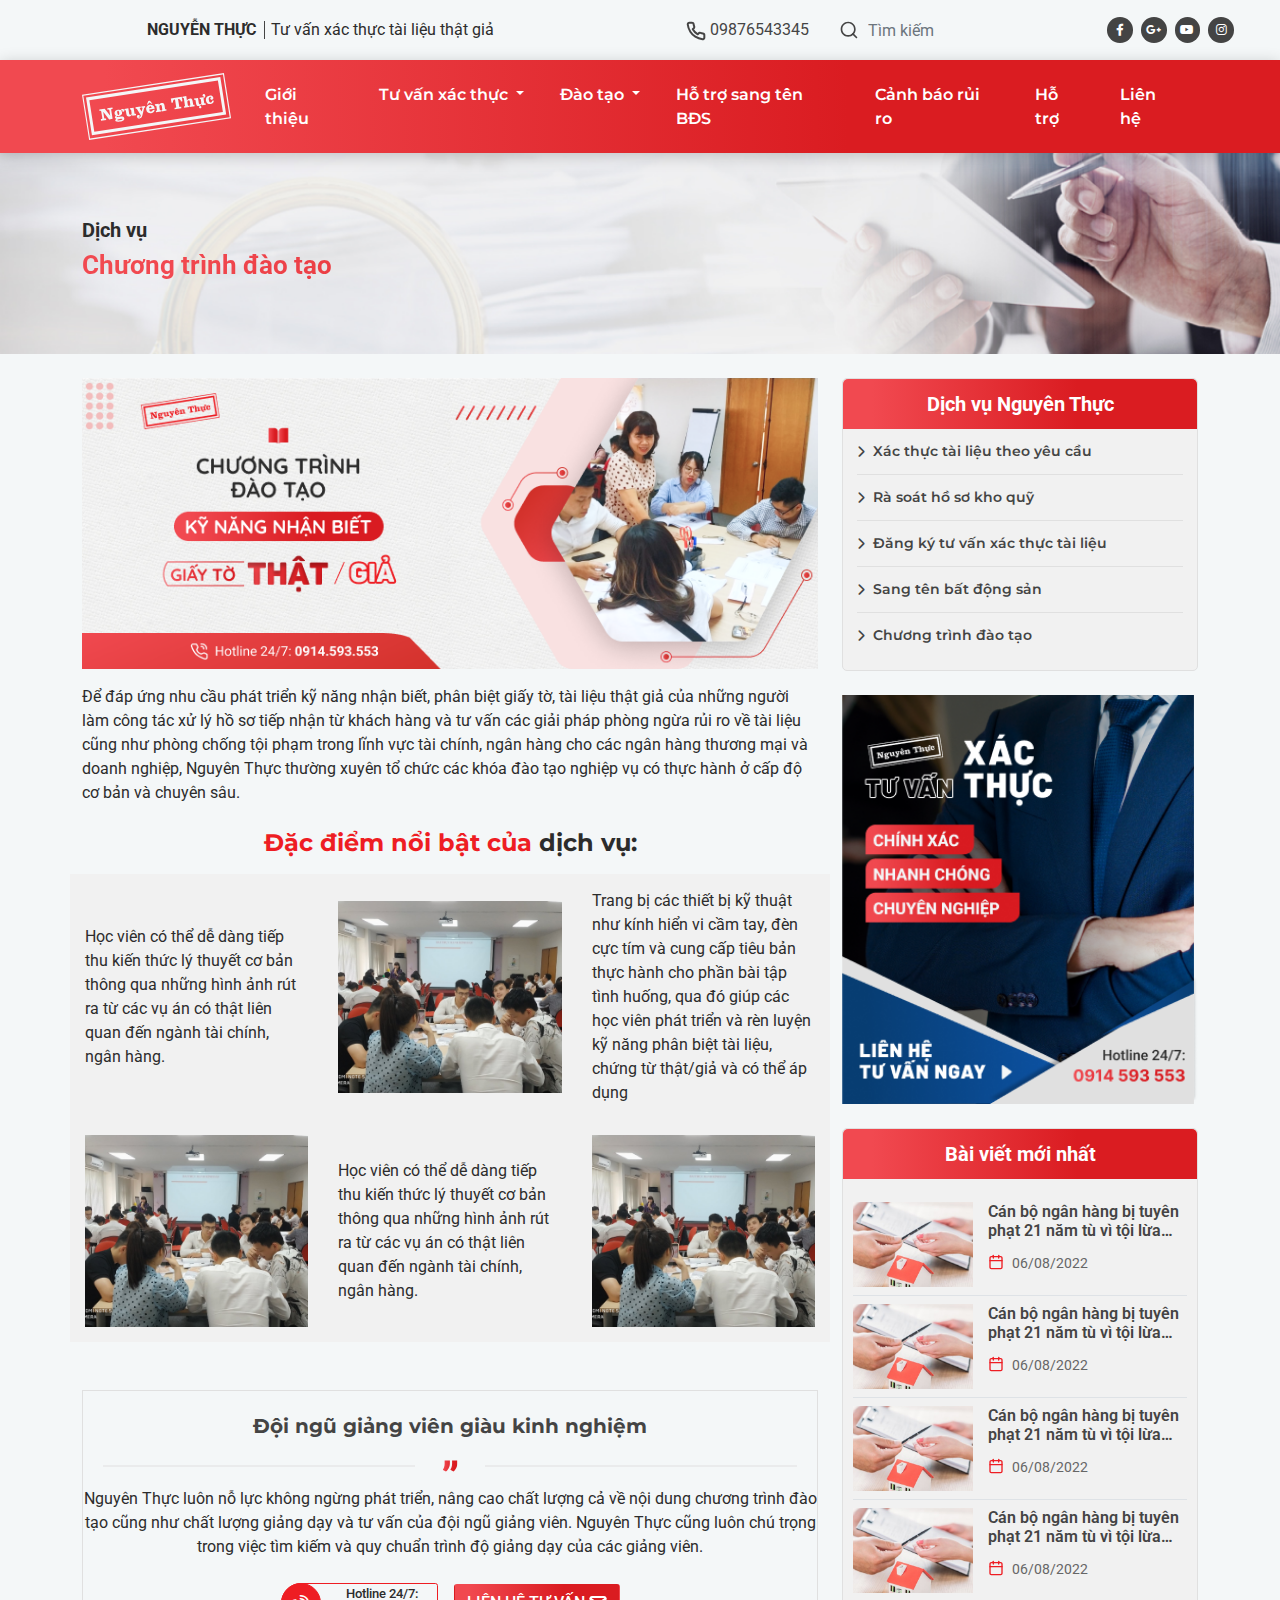
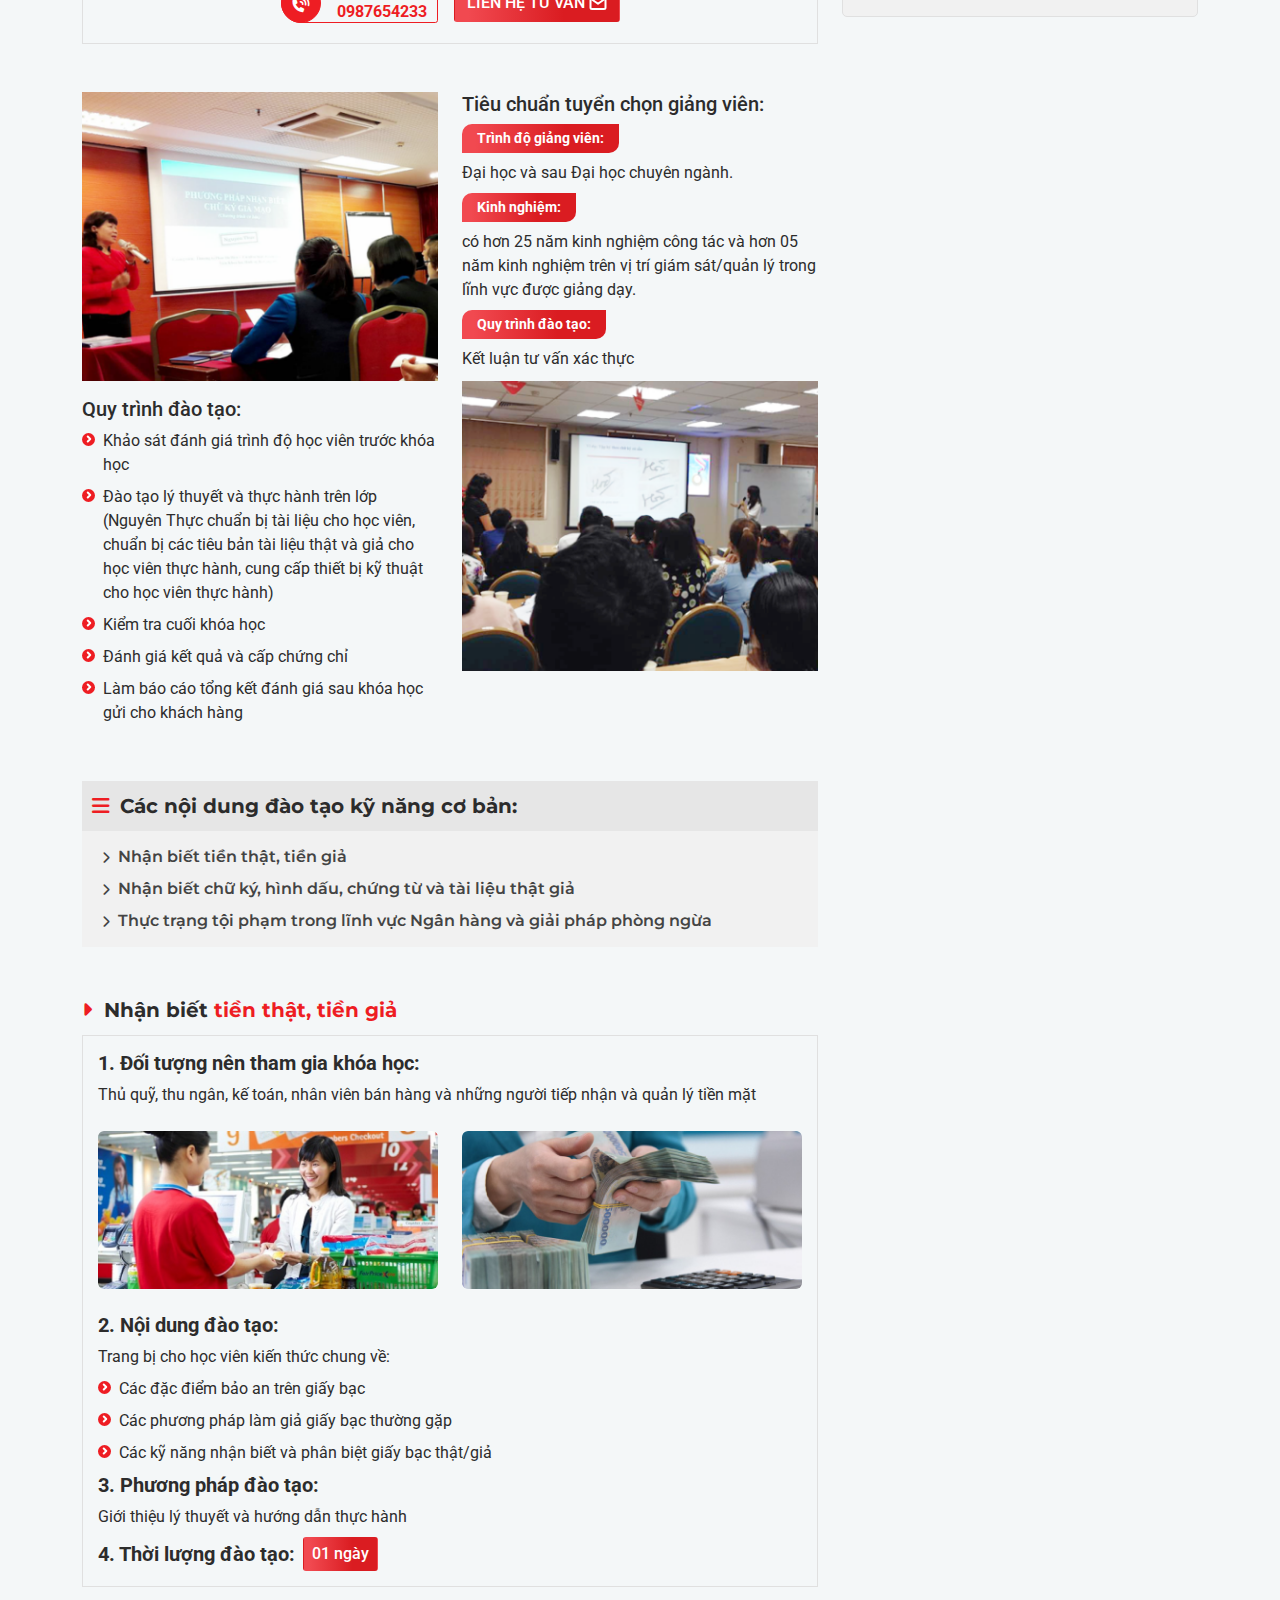
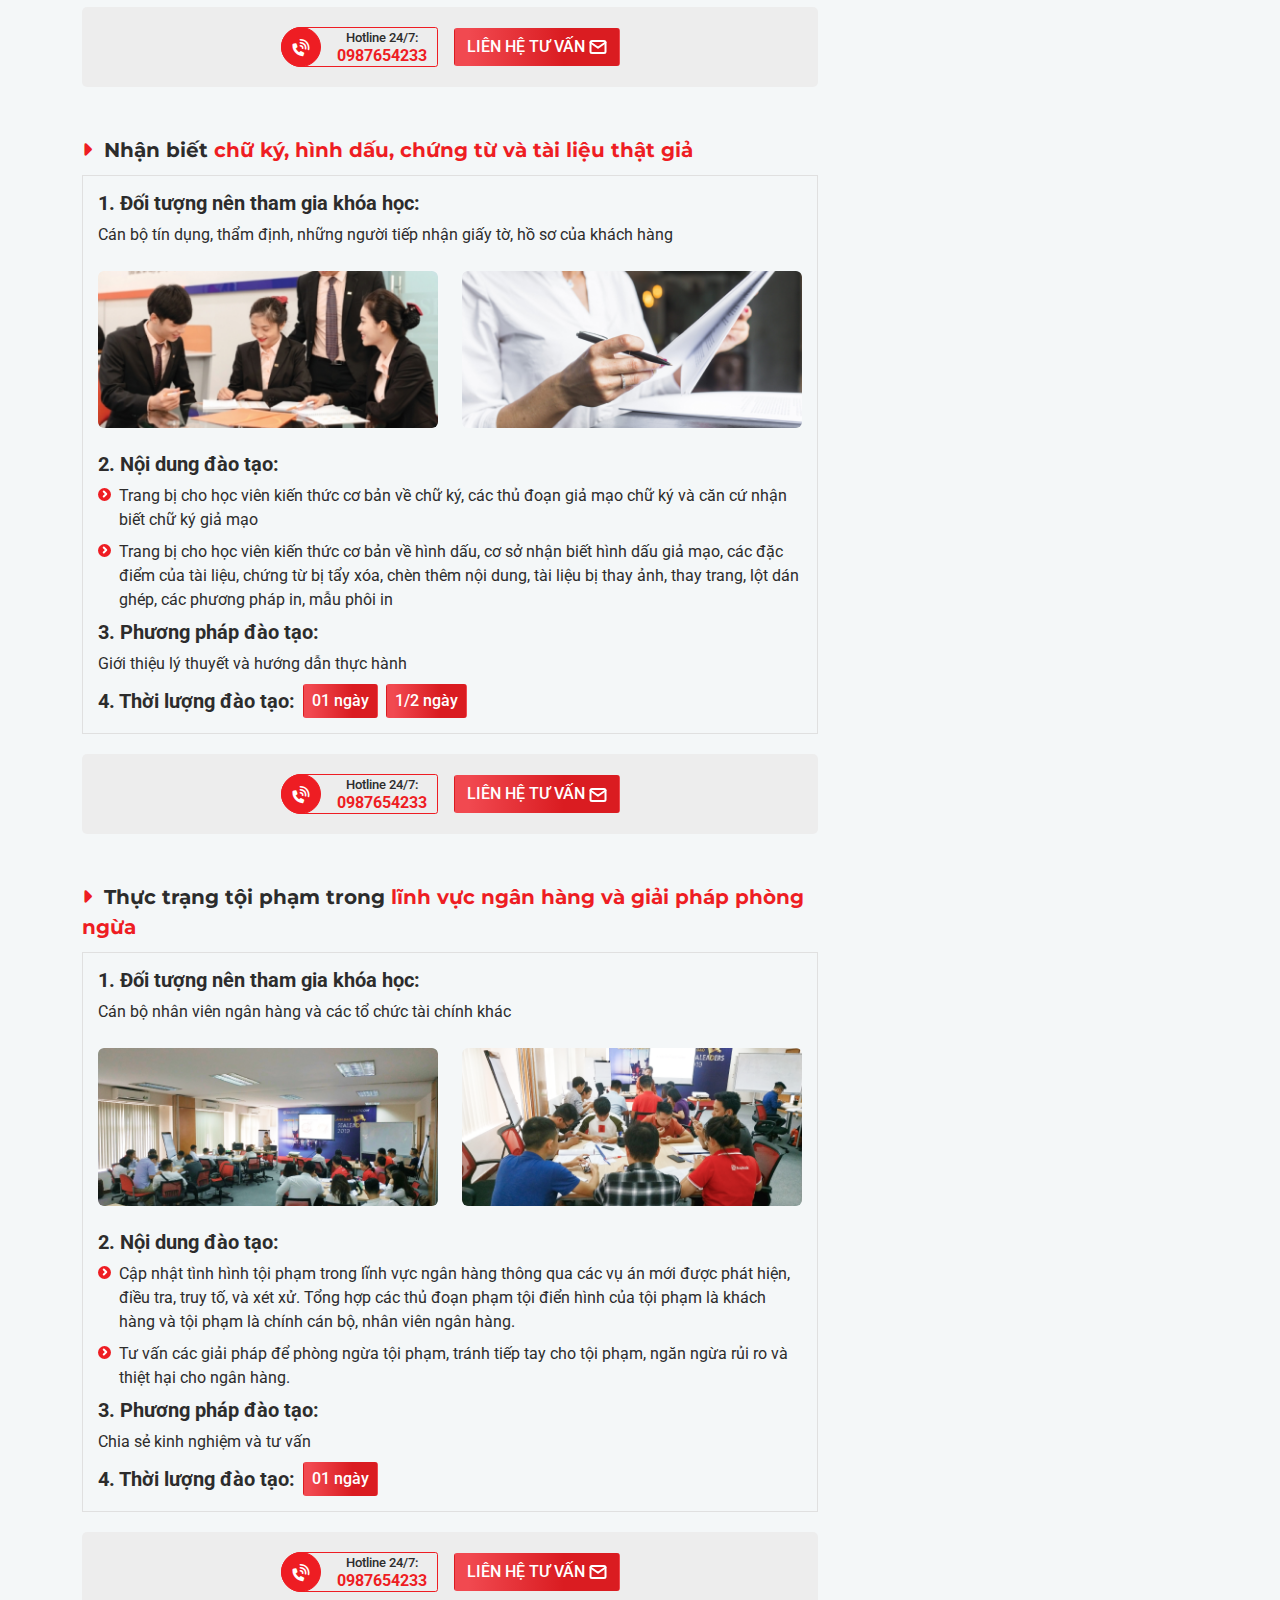
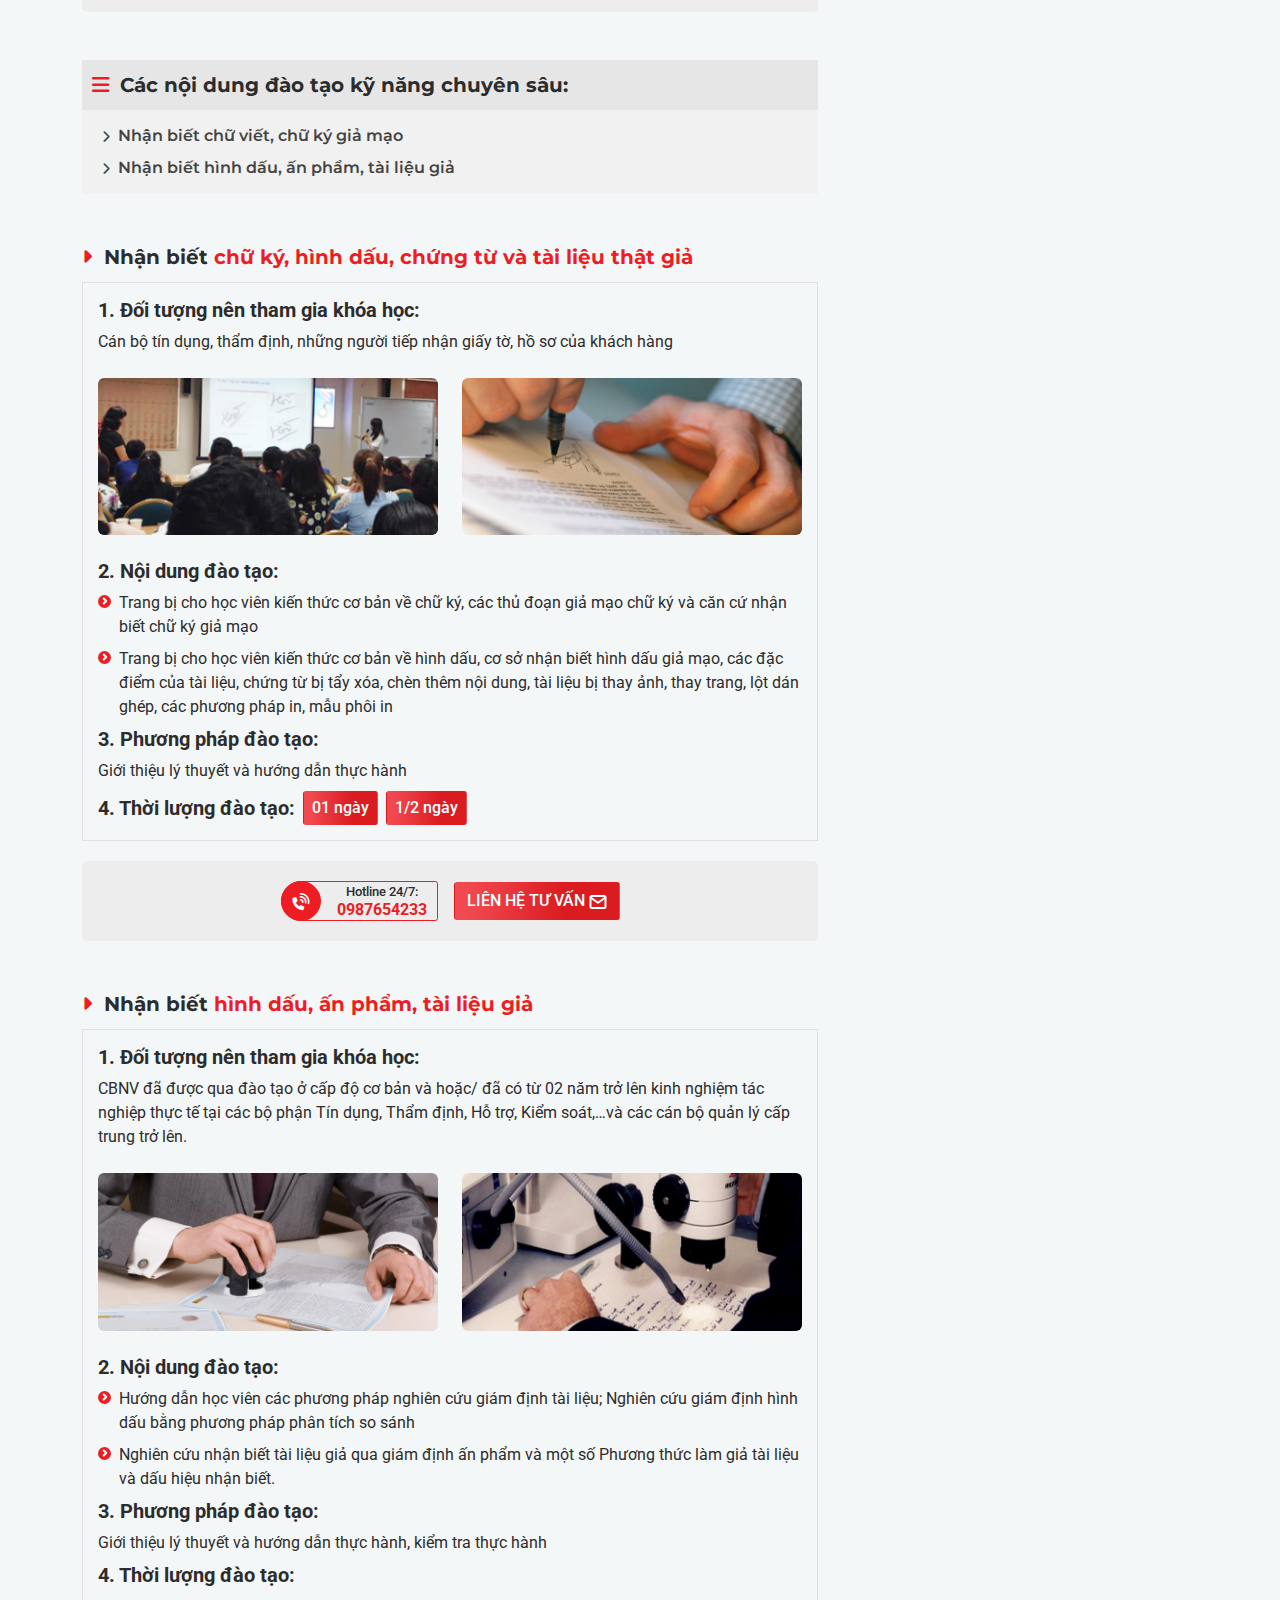
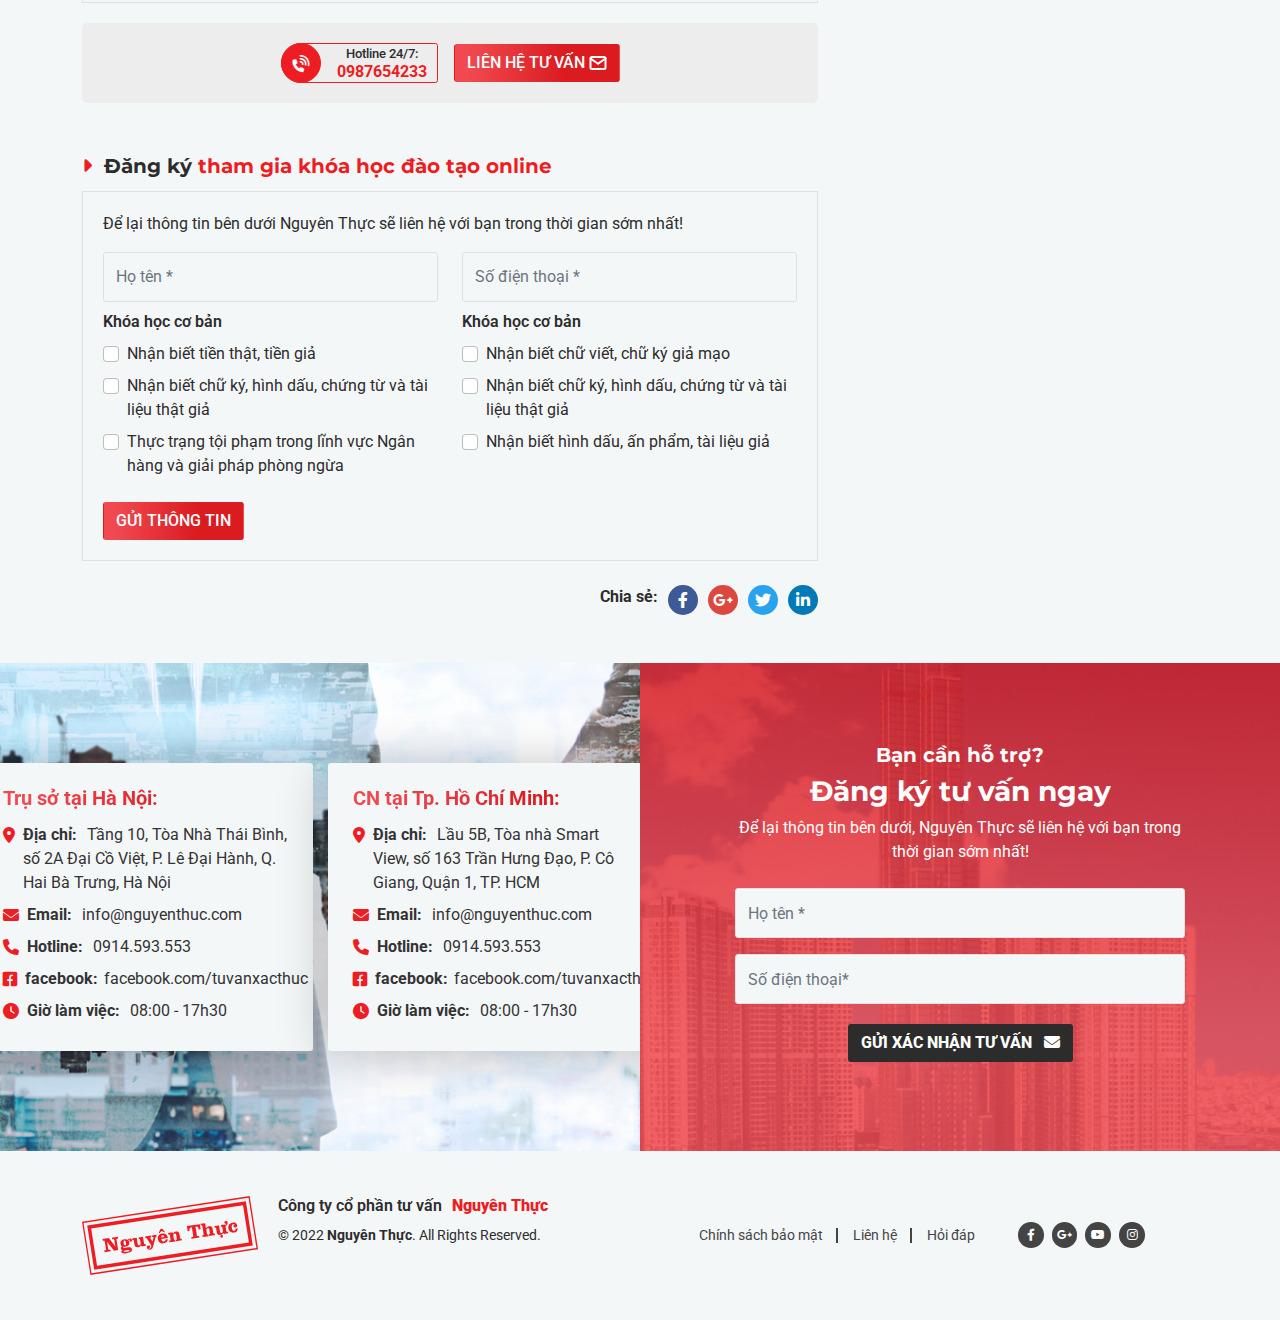
<file: dichvu-daotao.html>
<!doctype html>
<html lang="en">
<head>
    <meta charset="UTF-8">
    <meta name="viewport"
          content="width=device-width, user-scalable=no, initial-scale=1.0, maximum-scale=1.0, minimum-scale=1.0">
    <meta http-equiv="X-UA-Compatible" content="ie=edge">
    <title>Document</title>

    <link rel="stylesheet" href="asset/bootstrap-5.2.0/css/bootstrap.min.css">
    <link rel="stylesheet" href="asset/fontawesome-6.1.2/css/all.min.css">
    <link rel="stylesheet" href="asset/slick-1.8.1/slick/slick.css">
    <link rel="stylesheet" href="asset/slick-1.8.1/slick/slick-theme.css">
    <link rel="stylesheet" href="asset/css/style.css">
    <link rel="stylesheet" href="asset/css/responsive.css">

    <script src="asset/js/jquery-3.6.0.min.js"></script>
    <script src="asset/bootstrap-5.2.0/js/bootstrap.bundle.min.js"></script>

    <script src="asset/slick-1.8.1/slick/slick.min.js"></script>
    <script src="asset/js/source.js"></script>


</head>
<body>

<header>
    <div class="header-top">
        <div class="left">
            <h6>Nguyễn Thực</h6>
            <span>Tư vấn xác thực tài liệu thật giả</span>
        </div>
        <div class="right">
            <div>
                <img src="asset/images/icon/phone.svg" alt="" class="icon">
                09876543345
            </div>
            <div class="form-search-top">
                <form action="">
                    <div class="input-group">
                        <span class="input-group-text" id="basic-addon1">
                            <img src="asset/images/icon/search.svg" alt="">
                        </span>
                        <input type="text" class="form-control" placeholder="Tìm kiếm">
                    </div>
                </form>
            </div>
            <div class="contact-icon">
                <a href=""><i class="fa-brands fa-facebook-f"></i></a>
                <a href=""><i class="fa-brands fa-google-plus-g"></i></a>
                <a href=""><i class="fa-brands fa-youtube"></i></a>
                <a href=""><i class="fa-brands fa-instagram"></i></a>
            </div>
        </div>
    </div>
    <nav class="navbar navbar-expand-lg bg-light">
        <div class="container">
            <a class="navbar-brand logo" href="#">
                <img src="asset/images/logo.svg" alt="">
            </a>
            <div class="x-contact x-contact-top">
                <div class="icon"><i class="fa-solid fa-phone-volume"></i></div>
                <div class="txt">
                    <div>Hotline 24/7:</div>
                    <strong class="d-block">0987654233</strong>
                </div>
            </div>
            <button class="navbar-toggler" type="button" data-bs-toggle="offcanvas" data-bs-target="#offcanvasRight"
                    aria-controls="offcanvasRight">
                <i class="fa-solid fa-bars text-white"></i>
            </button>
            <div class="collapse navbar-collapse" id="navbarSupportedContent">
                <ul class="navbar-nav me-auto mb-2 mb-lg-0">
                    <li class="nav-item">
                        <a class="nav-link" href="#">Giới thiệu</a>
                    </li>
                    <li class="nav-item dropdown">
                        <a class="nav-link dropdown-toggle" href="#" role="button" data-bs-toggle="dropdown"
                           aria-expanded="false">
                            Tư vấn xác thực
                        </a>
                        <ul class="dropdown-menu">
                            <li>
                                <a class="dropdown-item" href="#">Xác thực tài liệu theo yêu cầu<strong
                                        class="float-end">&raquo;</strong> </a>
                                <div class="submenu dropdown-menu mega-submenu p-3">
                                    <div class="menu-child-right">
                                        <div class="mn"><a href="">Giấy tờ tùy thân</a></div>
                                        <div class="mn"><a href="">Giấy tờ tùy thân</a></div>
                                        <div class="mn"><a href="">Giấy tờ xe</a></div>
                                        <div class="mn"><a href="">Hợp đồng, giấy nhận nợ</a></div>
                                        <div class="mn"><a href="">Bằng cấp, chứng chỉ đào tạo</a></div>
                                        <div class="mn"><a href="">Chữ ký, hình dấu</a></div>
                                        <div class="mn"><a href="">Tính nguyên thủy của tài liệu</a></div>
                                    </div>
                                </div>
                            </li>
                            <li><a class="dropdown-item" href="#">Rà soát hồ sơ kho quỹ </a></li>
                            <li>
                                <a class="dropdown-item" href="#">Đăng ký tư vấn xác thực tài liệu<strong
                                        class="float-end">&raquo;</strong> </a>
                                <div class="submenu dropdown-menu mega-submenu p-3">
                                    <div class="menu-child-right">
                                        <div class="mn"><a href="">Giấy tờ tùy thân</a></div>
                                        <div class="mn"><a href="">Giấy tờ tùy thân</a></div>
                                        <div class="mn"><a href="">Giấy tờ xe</a></div>
                                        <div class="mn"><a href="">Hợp đồng, giấy nhận nợ</a></div>
                                        <div class="mn"><a href="">Bằng cấp, chứng chỉ đào tạo</a></div>
                                        <div class="mn"><a href="">Chữ ký, hình dấu</a></div>
                                        <div class="mn"><a href="">Tính nguyên thủy của tài liệu</a></div>
                                    </div>
                                </div>
                            </li>
                        </ul>
                    </li>
                    <li class="nav-item dropdown">
                        <a class="nav-link dropdown-toggle" href="#" role="button" data-bs-toggle="dropdown"
                           aria-expanded="false">
                            Đào tạo
                        </a>
                        <ul class="dropdown-menu">
                            <li>
                                <a class="dropdown-item" href="#">Xác thực tài liệu theo yêu cầu<strong
                                        class="float-end">&raquo;</strong> </a>
                                <div class="submenu dropdown-menu mega-submenu p-3">
                                    <div class="menu-child-right">
                                        <div class="mn"><a href="">Giấy tờ tùy thân</a></div>
                                        <div class="mn"><a href="">Giấy tờ tùy thân</a></div>
                                        <div class="mn"><a href="">Giấy tờ xe</a></div>
                                        <div class="mn"><a href="">Hợp đồng, giấy nhận nợ</a></div>
                                        <div class="mn"><a href="">Bằng cấp, chứng chỉ đào tạo</a></div>
                                        <div class="mn"><a href="">Chữ ký, hình dấu</a></div>
                                        <div class="mn"><a href="">Tính nguyên thủy của tài liệu</a></div>
                                    </div>
                                </div>
                            </li>
                            <li><a class="dropdown-item" href="#">Rà soát hồ sơ kho quỹ </a></li>
                            <li>
                                <a class="dropdown-item" href="#">Đăng ký tư vấn xác thực tài liệu<strong
                                        class="float-end">&raquo;</strong> </a>
                                <div class="submenu dropdown-menu mega-submenu p-3">
                                    <div class="menu-child-right">
                                        <div class="mn"><a href="">Giấy tờ tùy thân</a></div>
                                        <div class="mn"><a href="">Giấy tờ tùy thân</a></div>
                                        <div class="mn"><a href="">Giấy tờ xe</a></div>
                                        <div class="mn"><a href="">Hợp đồng, giấy nhận nợ</a></div>
                                        <div class="mn"><a href="">Bằng cấp, chứng chỉ đào tạo</a></div>
                                        <div class="mn"><a href="">Chữ ký, hình dấu</a></div>
                                        <div class="mn"><a href="">Tính nguyên thủy của tài liệu</a></div>
                                    </div>
                                </div>
                            </li>
                        </ul>
                    </li>
                    <li class="nav-item">
                        <a class="nav-link" href="#">Hỗ trợ sang tên BĐS</a>
                    </li>
                    <li class="nav-item">
                        <a class="nav-link" href="#">Cảnh báo rủi ro</a>
                    </li>
                    <li class="nav-item">
                        <a class="nav-link" href="#">Hỗ trợ</a>
                    </li>
                    <li class="nav-item">
                        <a class="nav-link" href="#">Liên hệ</a>
                    </li>
                </ul>
            </div>
        </div>
    </nav>
    <div class="offcanvas offcanvas-end" tabindex="-1" id="offcanvasRight" aria-labelledby="offcanvasRightLabel">
        <div class="offcanvas-header">
            <div class="menu-mobile-top">
                <img src="asset/images/logo.svg" alt="">
                <span>Tư vấn xác thực tài liệu thật giả</span>
            </div>
            <button type="button" class="btn-close" data-bs-dismiss="offcanvas" aria-label="Close"></button>
        </div>
        <div class="offcanvas-body">
            <div class="menu-mobile">

                <ul>
                    <li class="active"><a href="">Trang chủ</a></li>
                    <li><a href="">Giới thiệu</a></li>
                    <li>
                        <a data-bs-toggle="collapse" href="#collapsetuvan" role="button" aria-expanded="false"
                           aria-controls="collapsetuvan">Tư vấn xác thực <i class="fa-solid fa-angle-down"></i></a>
                        <div class="collapse" id="collapsetuvan">
                            <div class="menu-mobile-child">
                                <div class="menu-c"><a href="">Tư vấn abc</a></div>
                                <div class="menu-c"><a href="">Tư vấn abc</a></div>
                            </div>
                        </div>
                    </li>
                    <li><a href="">Đào tạo</a></li>
                    <li><a href="">Hỗ trợ sang tên BĐS</a></li>
                    <li><a href="">Cảnh báo rủi ro</a></li>
                    <li><a href="">Hỗ trợ</a></li>
                    <li><a href="">Liên hệ</a></li>
                </ul>

                <div class="d-flex justify-content-center">
                    <div class="contact-icon">
                        <a href=""><i class="fa-brands fa-facebook-f"></i></a>
                        <a href=""><i class="fa-brands fa-google-plus-g"></i></a>
                        <a href=""><i class="fa-brands fa-youtube"></i></a>
                        <a href=""><i class="fa-brands fa-instagram"></i></a>
                    </div>
                </div>
            </div>
        </div>
    </div>
</header>

<div class="banner-child">
    <div class="container">
        <h5 class="title-first">Dịch vụ</h5>
        <h3 class="title-second">Chương trình đào tạo</h3>
    </div>
</div>

<div class="wrapper py-4">
    <div class="container">
        <div class="row">
            <div class="col-12 col-lg-8">
                <img src="asset/images/banner-dt.png" alt="" class="img-fluid w-100 mb-3">
                <div>Để đáp ứng nhu cầu phát triển kỹ năng nhận biết, phân biệt giấy tờ, tài liệu thật giả của những người làm công tác xử lý hồ sơ tiếp nhận từ khách hàng và tư vấn các giải pháp
                    phòng ngừa rủi ro về tài liệu cũng như phòng chống tội phạm trong lĩnh vực tài chính, ngân hàng cho các ngân hàng thương mại và doanh nghiệp, Nguyên Thực thường xuyên tổ chức các
                    khóa đào tạo nghiệp vụ có thực hành ở cấp độ cơ bản và chuyên sâu.
                </div>
                <div class="br-step">
                    <h4 class="font2 bold700 title-child text-center mt-4"> <span class="text-base">Đặc điểm nổi bật của</span> dịch vụ: </h4>
                    <div class="dv-sl row mt-3">
                        <div class="col-6 col-md-4 dv-sl-item">
                            Học viên có thể dễ dàng tiếp thu kiến thức lý thuyết cơ bản thông qua những hình ảnh rút ra từ các vụ án có thật liên quan đến ngành tài chính, ngân hàng.
                        </div>
                        <div class="col-6 col-md-4 dv-sl-item">
                            <img src="asset/images/x-dv.png" alt="" class="img-fluid w-100">
                        </div>
                        <div class="col-6 col-md-4 dv-sl-item">
                            Trang bị các thiết bị kỹ thuật như kính hiển vi cầm tay, đèn cực tím và cung cấp tiêu bản thực hành cho phần bài tập tình huống, qua đó giúp các học viên phát triển và rèn
                            luyện kỹ năng phân biệt tài liệu, chứng từ thật/giả và có thể áp dụng
                        </div>
                        <div class="col-6 col-md-4 dv-sl-item">
                            <img src="asset/images/x-dv.png" alt="" class="img-fluid w-100">
                        </div>
                        <div class="col-6 col-md-4 dv-sl-item">
                            Học viên có thể dễ dàng tiếp thu kiến thức lý thuyết cơ bản thông qua những hình ảnh rút ra từ các vụ án có thật liên quan đến ngành tài chính, ngân hàng.
                        </div>
                        <div class="col-6 col-md-4 dv-sl-item">
                            <img src="asset/images/x-dv.png" alt="" class="img-fluid w-100">
                        </div>
                    </div>
                </div>

                <div class="t-cx my-5">
                    <div class="title">Đội ngũ giảng viên giàu kinh nghiệm</div>
                    <div class="quote-title quote-tx">
                        <span><img src="asset/images/icon/quote.svg" alt=""></span>
                    </div>
                    <div class="text-center">Nguyên Thực luôn nỗ lực không ngừng phát triển, nâng cao chất lượng cả về nội dung chương trình đào tạo cũng như chất lượng giảng dạy và tư vấn của đội ngũ
                        giảng viên. Nguyên Thực cũng luôn chú trọng trong việc tìm kiếm và quy chuẩn trình độ giảng dạy của các giảng viên.
                    </div>
                    <div class="d-flex align-items-center justify-content-center mt-4">
                        <div class="x-contact">
                            <a href="">
                                <div class="icon"><i class="fa-solid fa-phone-volume"></i></div>
                                <div class="txt">
                                    <div>Hotline 24/7:</div>
                                    <strong class="d-block">0987654233</strong>
                                </div>
                            </a>
                        </div>
                        <a href="" class="btn btn-base ms-3 d-inline-block">LIÊN HỆ TƯ VẤN <img src="asset/images/icon/mail.svg" alt=""></a>
                    </div>
                </div>

                <div class="row box-tc">
                    <div class="col-12 col-md-6">
                        <img src="asset/images/box-tc.png" alt="" class="img-fluid w-100">
                    </div>
                    <div class="col-12 col-md-6">
                        <div class="x-tc mt-3 mt-md-0">
                            <h5>Tiêu chuẩn tuyển chọn giảng viên:</h5>
                            <div class="btn-step">Trình độ giảng viên:</div>
                            <div class="my-2">Đại học và sau Đại học chuyên ngành.</div>
                            <div class="btn-step">Kinh nghiệm:</div>
                            <div class="my-2">có hơn 25 năm kinh nghiệm công tác và hơn 05 năm kinh nghiệm trên vị trí giám sát/quản lý trong lĩnh vực được giảng dạy.</div>
                            <div class="btn-step">Quy trình đào tạo:</div>
                            <div class="my-2">Kết luận tư vấn xác thực</div>
                        </div>
                    </div>
                </div>

                <div class="row x-dt">
                    <div class="col-12 col-md-6">
                        <div class="x-tc mt-3">
                            <h5>Quy trình đào tạo:</h5>
                            <div class="b-ks"><img src="asset/images/icon/ks.svg" alt="" class="mr-2"> Khảo sát đánh giá trình độ học viên trước khóa học</div>
                            <div class="b-ks"><img src="asset/images/icon/ks.svg" alt="" class="mr-2"> Đào tạo lý thuyết và thực hành trên lớp (Nguyên Thực chuẩn bị tài liệu cho học viên, chuẩn bị
                                các tiêu bản tài liệu thật và giả cho học viên thực hành, cung cấp thiết bị kỹ thuật cho học viên thực hành)
                            </div>
                            <div class="b-ks"><img src="asset/images/icon/ks.svg" alt="" class="mr-2"> Kiểm tra cuối khóa học</div>
                            <div class="b-ks"><img src="asset/images/icon/ks.svg" alt="" class="mr-2"> Đánh giá kết quả và cấp chứng chỉ</div>
                            <div class="b-ks"><img src="asset/images/icon/ks.svg" alt="" class="mr-2"> Làm báo cáo tổng kết đánh giá sau khóa học gửi cho khách hàng</div>
                        </div>
                    </div>
                    <div class="col-12 col-md-6">
                        <img src="asset/images/qt-dt.png" alt="" class="img-fluid w-100">
                    </div>
                </div>

                <div class="b-menu mt-5">
                    <div class="title">
                        <i class="fa-solid fa-bars"></i> Các nội dung đào tạo kỹ năng cơ bản:
                    </div>
                    <div class="m-body">
                        <a href="#tab1"><i class="fa-solid fa-chevron-right"></i><span>Nhận biết tiền thật, tiền giả</span></a>
                        <a href="#tab2"><i class="fa-solid fa-chevron-right"></i><span>Nhận biết chữ ký, hình dấu, chứng từ và tài liệu thật giả</span></a>
                        <a href="#tab3"><i class="fa-solid fa-chevron-right"></i><span>Thực trạng tội phạm trong lĩnh vực Ngân hàng và giải pháp phòng ngừa</span></a>
                    </div>
                </div>

                <div class="br-step">
                    <div id="tab1" class="title-tab mt-5"><i class="fa-solid fa-caret-right"></i> Nhận biết  <span class="text-base">tiền thật, tiền giả</span></div>
                    <div class="tab-step">
                        <h5>1. Đối tượng nên tham gia khóa học:</h5>
                        <div>Thủ quỹ, thu ngân, kế toán, nhân viên bán hàng và những người tiếp nhận và quản lý tiền mặt </div>
                        <div class="row img-st my-4">
                            <div class="col-6">
                                <img src="asset/images/dt1.png" alt="" class="img-fluid w-100">
                            </div>
                            <div class="col-6">
                                <img src="asset/images/dt2.png" alt="" class="img-fluid w-100">
                            </div>
                        </div>
                        <h5>2. Nội dung đào tạo:</h5>
                        <div class="my-2">Trang bị cho học viên kiến thức chung về:</div>
                        <div class="b-ks"><img src="asset/images/icon/ks.svg" alt="" class="mr-2"> Các đặc điểm bảo an trên giấy bạc</div>
                        <div class="b-ks"><img src="asset/images/icon/ks.svg" alt="" class="mr-2"> Các phương pháp làm giả giấy bạc thường gặp</div>
                        <div class="b-ks"><img src="asset/images/icon/ks.svg" alt="" class="mr-2"> Các kỹ năng nhận biết và phân biệt giấy bạc thật/giả</div>
                        <h5>3. Phương pháp đào tạo:</h5>
                        <div class="my-2">Giới thiệu lý thuyết và hướng dẫn thực hành</div>
                        <div class="d-flex align-items-center">
                            <h5 class="mr-3 d-inline-block mb-0"><span>4. Thời lượng đào tạo:</span></h5> <div class="btn-base btn ms-2 py-1 px-2">01 ngày</div>
                        </div>
                    </div>
                    <div class="box-tv">
                        <div class="d-flex align-items-center justify-content-center">
                            <div class="x-contact">
                                <a href="">
                                    <div class="icon"><i class="fa-solid fa-phone-volume"></i></div>
                                    <div class="txt">
                                        <div>Hotline 24/7:</div>
                                        <strong class="d-block">0987654233</strong>
                                    </div>
                                </a>
                            </div>
                            <a href="" class="btn btn-base ms-3 d-inline-block">LIÊN HỆ TƯ VẤN <img
                                    src="asset/images/icon/mail.svg" alt=""></a>
                        </div>
                    </div>
                </div>

                <div class="br-step">
                    <div id="tab2" class="title-tab mt-5"><i class="fa-solid fa-caret-right"></i> Nhận biết  <span class="text-base">chữ ký, hình dấu, chứng từ và tài liệu thật giả</span></div>
                    <div class="tab-step">
                        <h5>1. Đối tượng nên tham gia khóa học:</h5>
                        <div>Cán bộ tín dụng, thẩm định, những người tiếp nhận giấy tờ, hồ sơ của khách hàng</div>
                        <div class="row img-st my-4">
                            <div class="col-6">
                                <img src="asset/images/ck1.png" alt="" class="img-fluid w-100">
                            </div>
                            <div class="col-6">
                                <img src="asset/images/ck2.png" alt="" class="img-fluid w-100">
                            </div>
                        </div>
                        <h5>2. Nội dung đào tạo:</h5>
                        <div class="b-ks"><img src="asset/images/icon/ks.svg" alt="" class="mr-2"> Trang bị cho học viên kiến thức cơ bản về chữ ký, các thủ đoạn giả mạo chữ ký và căn cứ nhận biết chữ ký giả mạo</div>
                        <div class="b-ks"><img src="asset/images/icon/ks.svg" alt="" class="mr-2"> Trang bị cho học viên kiến thức cơ bản về hình dấu, cơ sở nhận biết hình dấu giả mạo, các đặc điểm của tài liệu, chứng từ bị tẩy xóa, chèn thêm nội dung, tài liệu bị thay ảnh, thay trang, lột dán ghép, các phương pháp in, mẫu phôi in</div>
                        <h5>3. Phương pháp đào tạo:</h5>
                        <div class="my-2">Giới thiệu lý thuyết và hướng dẫn thực hành</div>
                        <div class="d-flex align-items-center">
                            <h5 class="mr-3 d-inline-block mb-0"><span>4. Thời lượng đào tạo:</span></h5> <div class="btn-base btn ms-2 py-1 px-2">01 ngày</div> <div class="btn-base btn ms-2 py-1 px-2">1/2 ngày</div>
                        </div>
                    </div>
                    <div class="box-tv">
                        <div class="d-flex align-items-center justify-content-center">
                            <div class="x-contact">
                                <a href="">
                                    <div class="icon"><i class="fa-solid fa-phone-volume"></i></div>
                                    <div class="txt">
                                        <div>Hotline 24/7:</div>
                                        <strong class="d-block">0987654233</strong>
                                    </div>
                                </a>
                            </div>
                            <a href="" class="btn btn-base ms-3 d-inline-block">LIÊN HỆ TƯ VẤN <img
                                    src="asset/images/icon/mail.svg" alt=""></a>
                        </div>
                    </div>
                </div>

                <div class="br-step">
                    <div id="tab3" class="title-tab mt-5"><i class="fa-solid fa-caret-right"></i> Thực trạng tội phạm trong  <span class="text-base">lĩnh vực ngân hàng và giải pháp phòng ngừa</span></div>
                    <div class="tab-step">
                        <h5>1. Đối tượng nên tham gia khóa học:</h5>
                        <div>Cán bộ nhân viên ngân hàng và các tổ chức tài chính khác</div>
                        <div class="row img-st my-4">
                            <div class="col-6">
                                <img src="asset/images/tp1.png" alt="" class="img-fluid w-100">
                            </div>
                            <div class="col-6">
                                <img src="asset/images/tp2.png" alt="" class="img-fluid w-100">
                            </div>
                        </div>
                        <h5>2. Nội dung đào tạo:</h5>
                        <div class="b-ks"><img src="asset/images/icon/ks.svg" alt="" class="mr-2"> Cập nhật tình hình tội phạm trong lĩnh vực ngân hàng thông qua các vụ án mới được phát hiện, điều tra, truy tố, và xét xử. Tổng hợp các thủ đoạn phạm tội điển hình của tội phạm là khách hàng và tội phạm là chính cán bộ, nhân viên ngân hàng.</div>
                        <div class="b-ks"><img src="asset/images/icon/ks.svg" alt="" class="mr-2"> Tư vấn các giải pháp để phòng ngừa tội phạm, tránh tiếp tay cho tội phạm, ngăn ngừa rủi ro và thiệt hại cho ngân hàng. </div>
                        <h5>3. Phương pháp đào tạo:</h5>
                        <div class="my-2">Chia sẻ kinh nghiệm và tư vấn</div>
                        <div class="d-flex align-items-center">
                            <h5 class="mr-3 d-inline-block mb-0"><span>4. Thời lượng đào tạo:</span></h5> <div class="btn-base btn ms-2 py-1 px-2">01 ngày</div>
                        </div>
                    </div>
                    <div class="box-tv">
                        <div class="d-flex align-items-center justify-content-center">
                            <div class="x-contact">
                                <a href="">
                                    <div class="icon"><i class="fa-solid fa-phone-volume"></i></div>
                                    <div class="txt">
                                        <div>Hotline 24/7:</div>
                                        <strong class="d-block">0987654233</strong>
                                    </div>
                                </a>
                            </div>
                            <a href="" class="btn btn-base ms-3 d-inline-block">LIÊN HỆ TƯ VẤN <img
                                    src="asset/images/icon/mail.svg" alt=""></a>
                        </div>
                    </div>
                </div>

                <div class="b-menu mt-5">
                    <div class="title">
                        <i class="fa-solid fa-bars"></i> Các nội dung đào tạo kỹ năng chuyên sâu:
                    </div>
                    <div class="m-body">
                        <a href="#tab8"><i class="fa-solid fa-chevron-right"></i><span>Nhận biết chữ viết, chữ ký giả mạo</span></a>
                        <a href="#tab10"><i class="fa-solid fa-chevron-right"></i><span>Nhận biết hình dấu, ấn phẩm, tài liệu giả</span></a>
                    </div>
                </div>

                <div class="br-step">
                    <div id="tab9" class="title-tab mt-5"><i class="fa-solid fa-caret-right"></i> Nhận biết  <span class="text-base">chữ ký, hình dấu, chứng từ và tài liệu thật giả</span></div>
                    <div class="tab-step">
                        <h5>1. Đối tượng nên tham gia khóa học:</h5>
                        <div>Cán bộ tín dụng, thẩm định, những người tiếp nhận giấy tờ, hồ sơ của khách hàng</div>
                        <div class="row img-st my-4">
                            <div class="col-6">
                                <img src="asset/images/hd1.png" alt="" class="img-fluid w-100">
                            </div>
                            <div class="col-6">
                                <img src="asset/images/hd2.png" alt="" class="img-fluid w-100">
                            </div>
                        </div>
                        <h5>2. Nội dung đào tạo:</h5>
                        <div class="b-ks"><img src="asset/images/icon/ks.svg" alt="" class="mr-2"> Trang bị cho học viên kiến thức cơ bản về chữ ký, các thủ đoạn giả mạo chữ ký và căn cứ nhận biết chữ ký giả mạo</div>
                        <div class="b-ks"><img src="asset/images/icon/ks.svg" alt="" class="mr-2"> Trang bị cho học viên kiến thức cơ bản về hình dấu, cơ sở nhận biết hình dấu giả mạo, các đặc điểm của tài liệu, chứng từ bị tẩy xóa, chèn thêm nội dung, tài liệu bị thay ảnh, thay trang, lột dán ghép, các phương pháp in, mẫu phôi in </div>
                        <h5>3. Phương pháp đào tạo:</h5>
                        <div class="my-2">Giới thiệu lý thuyết và hướng dẫn thực hành</div>
                        <div class="d-flex align-items-center">
                            <h5 class="mr-3 d-inline-block mb-0"><span>4. Thời lượng đào tạo:</span></h5> <div class="btn-base btn ms-2 py-1 px-2">01 ngày</div> <div class="btn-base btn ms-2 py-1 px-2">1/2 ngày</div>
                        </div>
                    </div>
                    <div class="box-tv">
                        <div class="d-flex align-items-center justify-content-center">
                            <div class="x-contact">
                                <a href="">
                                    <div class="icon"><i class="fa-solid fa-phone-volume"></i></div>
                                    <div class="txt">
                                        <div>Hotline 24/7:</div>
                                        <strong class="d-block">0987654233</strong>
                                    </div>
                                </a>
                            </div>
                            <a href="" class="btn btn-base ms-3 d-inline-block">LIÊN HỆ TƯ VẤN <img
                                    src="asset/images/icon/mail.svg" alt=""></a>
                        </div>
                    </div>
                </div>

                <div class="br-step">
                    <div id="tab10" class="title-tab mt-5"><i class="fa-solid fa-caret-right"></i> Nhận biết  <span class="text-base">hình dấu, ấn phẩm, tài liệu giả</span></div>
                    <div class="tab-step">
                        <h5>1. Đối tượng nên tham gia khóa học:</h5>
                        <div>CBNV đã được qua đào tạo ở cấp độ cơ bản và hoặc/ đã có từ 02 năm trở lên kinh nghiệm tác nghiệp thực tế tại các bộ phận Tín dụng, Thẩm định, Hỗ trợ, Kiểm soát,…và các cán bộ quản lý cấp trung trở lên.</div>
                        <div class="row img-st my-4">
                            <div class="col-6">
                                <img src="asset/images/ap1.png" alt="" class="img-fluid w-100">
                            </div>
                            <div class="col-6">
                                <img src="asset/images/ap2.png" alt="" class="img-fluid w-100">
                            </div>
                        </div>
                        <h5>2. Nội dung đào tạo:</h5>
                        <div class="b-ks"><img src="asset/images/icon/ks.svg" alt="" class="mr-2"> Hướng dẫn học viên các phương pháp nghiên cứu giám định tài liệu; Nghiên cứu giám định hình dấu bằng phương pháp phân tích so sánh</div>
                        <div class="b-ks"><img src="asset/images/icon/ks.svg" alt="" class="mr-2"> Nghiên cứu nhận biết tài liệu giả qua giám định ấn phẩm và một số Phương thức làm giả tài liệu và dấu hiệu nhận biết.</div>
                        <h5>3. Phương pháp đào tạo:</h5>
                        <div class="my-2">Giới thiệu lý thuyết và hướng dẫn thực hành, kiểm tra thực hành</div>
                        <div class="d-flex align-items-center">
                            <h5 class="mr-3 d-inline-block mb-0"><span>4. Thời lượng đào tạo:</span></h5>
                        </div>
                    </div>
                    <div class="box-tv">
                        <div class="d-flex align-items-center justify-content-center">
                            <div class="x-contact">
                                <a href="">
                                    <div class="icon"><i class="fa-solid fa-phone-volume"></i></div>
                                    <div class="txt">
                                        <div>Hotline 24/7:</div>
                                        <strong class="d-block">0987654233</strong>
                                    </div>
                                </a>
                            </div>
                            <a href="" class="btn btn-base ms-3 d-inline-block">LIÊN HỆ TƯ VẤN <img
                                    src="asset/images/icon/mail.svg" alt=""></a>
                        </div>
                    </div>
                </div>


                <div class="br-step">
                    <div class="title-tab mt-5"><i class="fa-solid fa-caret-right"></i> Đăng ký  <span class="text-base">tham gia khóa học đào tạo online</span></div>
                    <div class="dk-online box-qt">
                        <div class="mb-3">Để lại thông tin bên dưới Nguyên Thực sẽ liên hệ với bạn trong thời gian sớm nhất!</div>
                        <form action="" class="form-dk-online row">
                            <div class="form-group col-12 col-md-6 mb-2">
                                <input type="text" class="form-control" placeholder="Họ tên *">
                            </div>
                            <div class="form-group col-12 col-md-6 mb-2">
                                <input type="text" class="form-control" placeholder="Số điện thoại *">
                            </div>
                            <div class="form-group col-12 col-md-6 mb-2">
                                <label for="" class="d-block bold600 d-block mb-2">Khóa học cơ bản</label>
                                <div class="form-check mb-2">
                                    <input class="form-check-input" type="checkbox" value="" id="b1">
                                    <label class="form-check-label" for="b1">Nhận biết tiền thật, tiền giả</label>
                                </div>
                                <div class="form-check mb-2">
                                    <input class="form-check-input" type="checkbox" value="" id="b2">
                                    <label class="form-check-label" for="b2">Nhận biết chữ ký, hình dấu, chứng từ và tài liệu thật giả</label>
                                </div>
                                <div class="form-check mb-2">
                                    <input class="form-check-input" type="checkbox" value="" id="b3">
                                    <label class="form-check-label" for="b3">Thực trạng tội phạm trong lĩnh vực Ngân hàng và giải pháp phòng ngừa</label>
                                </div>
                            </div>
                            <div class="form-group col-12 col-md-6 mb-2">
                                <label for="" class="d-block bold600 d-block mb-2">Khóa học cơ bản</label>
                                <div class="form-check mb-2">
                                    <input class="form-check-input" type="checkbox" value="" id="b4">
                                    <label class="form-check-label" for="b4">Nhận biết chữ viết, chữ ký giả mạo</label>
                                </div>
                                <div class="form-check mb-2">
                                    <input class="form-check-input" type="checkbox" value="" id="b5">
                                    <label class="form-check-label" for="b5">Nhận biết chữ ký, hình dấu, chứng từ và tài liệu thật giả</label>
                                </div>
                                <div class="form-check mb-2">
                                    <input class="form-check-input" type="checkbox" value="" id="b6">
                                    <label class="form-check-label" for="b6">Nhận biết hình dấu, ấn phẩm, tài liệu giả</label>
                                </div>
                            </div>

                            <div class="col-12 mt-2">
                                <button class="btn btn-base">GỬI THÔNG TIN</button>
                            </div>
                        </form>
                    </div>
                </div>


                <div class="d-flex justify-content-end my-4">
                    <div class="box-share">
                        <strong>Chia sẻ:</strong>
                        <div class="icons">
                            <a href="" class="facebook"><i class="fa-brands fa-facebook-f"></i></a>
                            <a href="" class="google"><i class="fa-brands fa-google-plus-g"></i></a>
                            <a href="" class="twitter"><i class="fa-brands fa-twitter"></i></a>
                            <a href="" class="linkedin"><i class="fa-brands fa-linkedin-in"></i></a>
                        </div>
                    </div>
                </div>


            </div>
            <div class="col-12 col-lg-4">
                <div class="menu-ads mb-4">
                    <div class="title">Dịch vụ Nguyên Thực</div>
                    <div class="menu-ads-lst mb-4">
                        <a href=""><i class="fa-solid fa-chevron-right"></i> Xác thực tài liệu theo yêu cầu</a>
                        <a href=""><i class="fa-solid fa-chevron-right"></i> Rà soát hồ sơ kho quỹ</a>
                        <a href=""><i class="fa-solid fa-chevron-right"></i> Đăng ký tư vấn xác thực tài liệu</a>
                        <a href=""><i class="fa-solid fa-chevron-right"></i> Sang tên bất động sản</a>
                        <a href=""><i class="fa-solid fa-chevron-right"></i> Chương trình đào tạo</a>
                    </div>
                </div>
                <div class="img-ads mb-4">
                    <img src="asset/images/ads.png" class="img-fluid w-100" alt="">
                </div>
                <div class="box-tt">
                    <div class="box-tt-title">Bài viết mới nhất</div>
                    <div class="box-tt-body">
                        <div class="py-2 border-bottom">
                            <div class="news-item mb-0">
                                <a href="">
                                    <div class="img">
                                        <img src="asset/images/sp.png" alt="">
                                    </div>
                                    <div class="ct">
                                        <h6 class="title">Cán bộ ngân hàng bị tuyên phạt 21 năm tù vì tội lừa đảo bán xe ô tô</h6>
                                        <div class="news-date"><img src="asset/images/icon/calendar.svg" alt=""><span>06/08/2022</span></div>
                                    </div>
                                </a>
                            </div>
                        </div>
                        <div class="py-2 border-bottom">
                            <div class="news-item mb-0">
                                <a href="">
                                    <div class="img">
                                        <img src="asset/images/sp.png" alt="">
                                    </div>
                                    <div class="ct">
                                        <h6 class="title">Cán bộ ngân hàng bị tuyên phạt 21 năm tù vì tội lừa đảo bán xe ô tô</h6>
                                        <div class="news-date"><img src="asset/images/icon/calendar.svg" alt=""><span>06/08/2022</span></div>
                                    </div>
                                </a>
                            </div>
                        </div>
                        <div class="py-2 border-bottom">
                            <div class="news-item mb-0">
                                <a href="">
                                    <div class="img">
                                        <img src="asset/images/sp.png" alt="">
                                    </div>
                                    <div class="ct">
                                        <h6 class="title">Cán bộ ngân hàng bị tuyên phạt 21 năm tù vì tội lừa đảo bán xe ô tô</h6>
                                        <div class="news-date"><img src="asset/images/icon/calendar.svg" alt=""><span>06/08/2022</span></div>
                                    </div>
                                </a>
                            </div>
                        </div>
                        <div class="py-2 border-bottom">
                            <div class="news-item mb-0">
                                <a href="">
                                    <div class="img">
                                        <img src="asset/images/sp.png" alt="">
                                    </div>
                                    <div class="ct">
                                        <h6 class="title">Cán bộ ngân hàng bị tuyên phạt 21 năm tù vì tội lừa đảo bán xe ô tô</h6>
                                        <div class="news-date"><img src="asset/images/icon/calendar.svg" alt=""><span>06/08/2022</span></div>
                                    </div>
                                </a>
                            </div>
                        </div>
                    </div>
                </div>
            </div>
        </div>
    </div>
</div>
<div class="section-dk">
    <div class="container-fluid">
        <div class="row">
            <div class="col-12 col-lg-6 dk-left">
                <div class="wrap-dk-left">
                    <div class="box-contact">
                        <div class="title">Trụ sở tại Hà Nội:</div>
                        <p class="mb-2 ct-i"><i class="text-base fa-solid fa-location-dot"></i> <span><strong>Địa chỉ:</strong> Tầng 10, Tòa Nhà Thái Bình, số 2A Đại Cồ Việt, P. Lê Đại Hành, Q. Hai Bà Trưng, Hà Nội</span></p>
                        <p class="mb-2 ct-i"><i class="text-base fa-solid fa-envelope"></i> <span><strong>Email:</strong> info@nguyenthuc.com</span></p>
                        <p class="mb-2 ct-i"><i class="text-base fa-solid fa-phone"></i> <span><strong>Hotline:</strong> 0914.593.553</span></p>
                        <p class="mb-2 ct-i"><i class="text-base fa-brands fa-square-facebook"></i> <span><strong>facebook:</strong>facebook.com/tuvanxacthuc</span></p>
                        <p class="mb-2 ct-i"><i class="text-base fa-solid fa-clock"></i> <span><strong>Giờ làm việc:</strong>  08:00 - 17h30</span></p>
                    </div>
                    <div class="box-contact">
                        <div class="title">CN tại Tp. Hồ Chí Minh:</div>
                        <p class="mb-2 ct-i"><i class="text-base fa-solid fa-location-dot"></i> <span><strong>Địa chỉ:</strong> Lầu 5B, Tòa nhà Smart View, số 163 Trần Hưng Đạo, P. Cô Giang, Quận 1, TP. HCM</span></p>
                        <p class="mb-2 ct-i"><i class="text-base fa-solid fa-envelope"></i> <span><strong>Email:</strong> info@nguyenthuc.com</span></p>
                        <p class="mb-2 ct-i"><i class="text-base fa-solid fa-phone"></i> <span><strong>Hotline:</strong> 0914.593.553</span></p>
                        <p class="mb-2 ct-i"><i class="text-base fa-brands fa-square-facebook"></i> <span><strong>facebook:</strong>facebook.com/tuvanxacthuc</span></p>
                        <p class="mb-2 ct-i"><i class="text-base fa-solid fa-clock"></i> <span><strong>Giờ làm việc:</strong>  08:00 - 17h30</span></p>
                    </div>
                </div>
            </div>
            <div class="col-12 col-lg-6 dk-right">
                <div class="wrap-dk-right">
                    <div class="text-center">
                        <h5 class="font2 bold700 text-white">Bạn cần hỗ trợ?</h5>
                        <h3 class="font2 bold700 text-white">Đăng ký tư vấn ngay</h3>
                        <div class="text-white">Để lại thông tin bên dưới, Nguyên Thực sẽ liên hệ với bạn trong thời gian sớm nhất!</div>
                    </div>
                    <form action="" class="form-dk mt-4">
                        <div class="form-group mb-3">
                            <input type="text" class="form-control" placeholder="Họ tên *">
                        </div>
                        <div class="form-group">
                            <input type="text" class="form-control" placeholder="Số điện thoại*">
                        </div>
                        <div class="d-flex justify-content-center">
                            <a href="" class="btn btn-dk">GỬI XÁC NHẬN TƯ VẤN <i class="fa-solid fa-envelope"></i></a>
                        </div>
                    </form>
                </div>

            </div>
        </div>
    </div>
</div>

<footer id="footer">
    <div class="container">
        <div class="row">
            <div class="col-12 col-md-6">
                <div class="d-flex foot-left">
                    <div class="logo-foot">
                        <img src="asset/images/logo-red.svg" alt="">
                    </div>
                    <div class="copyright">
                        <h6 class="bold600">Công ty cổ phần tư vấn <strong class="text-base">Nguyên Thực</strong></h6>
                        <small>© 2022 <strong>Nguyên Thực</strong>. All Rights Reserved.</small>
                    </div>
                </div>
            </div>
            <div class="col-12 col-md-6 d-flex align-items-center">
                <div class="d-flex align-items-center foot-right">
                    <ul>
                        <li><a href="">Chính sách bảo mật</a></li>
                        <li><a href="">Liên hệ</a></li>
                        <li><a href="">Hỏi đáp</a></li>
                    </ul>
                    <div class="contact-icon">
                        <a href=""><i class="fa-brands fa-facebook-f"></i></a>
                        <a href=""><i class="fa-brands fa-google-plus-g"></i></a>
                        <a href=""><i class="fa-brands fa-youtube"></i></a>
                        <a href=""><i class="fa-brands fa-instagram"></i></a>
                    </div>
                </div>
            </div>
        </div>
    </div>
</footer>


<script src="asset/js/source.js"></script>
</body>
</html>
</file>
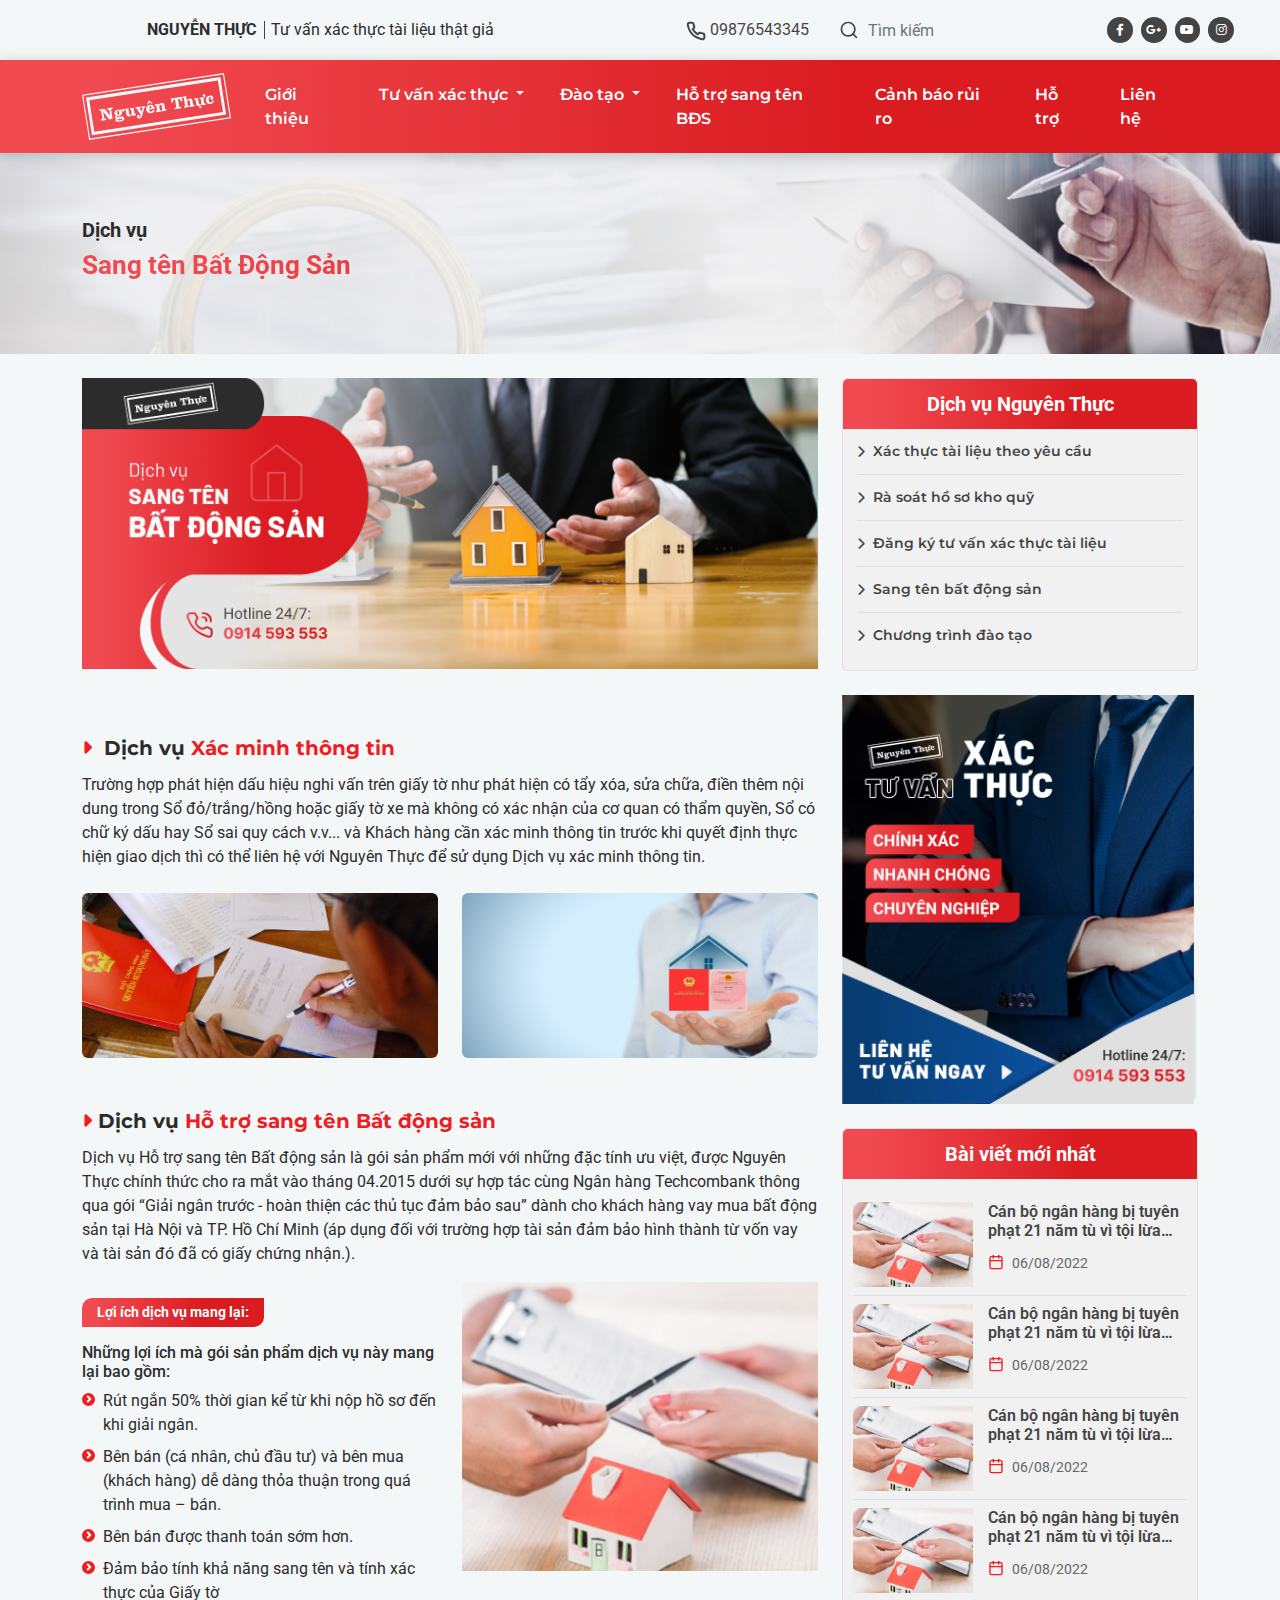
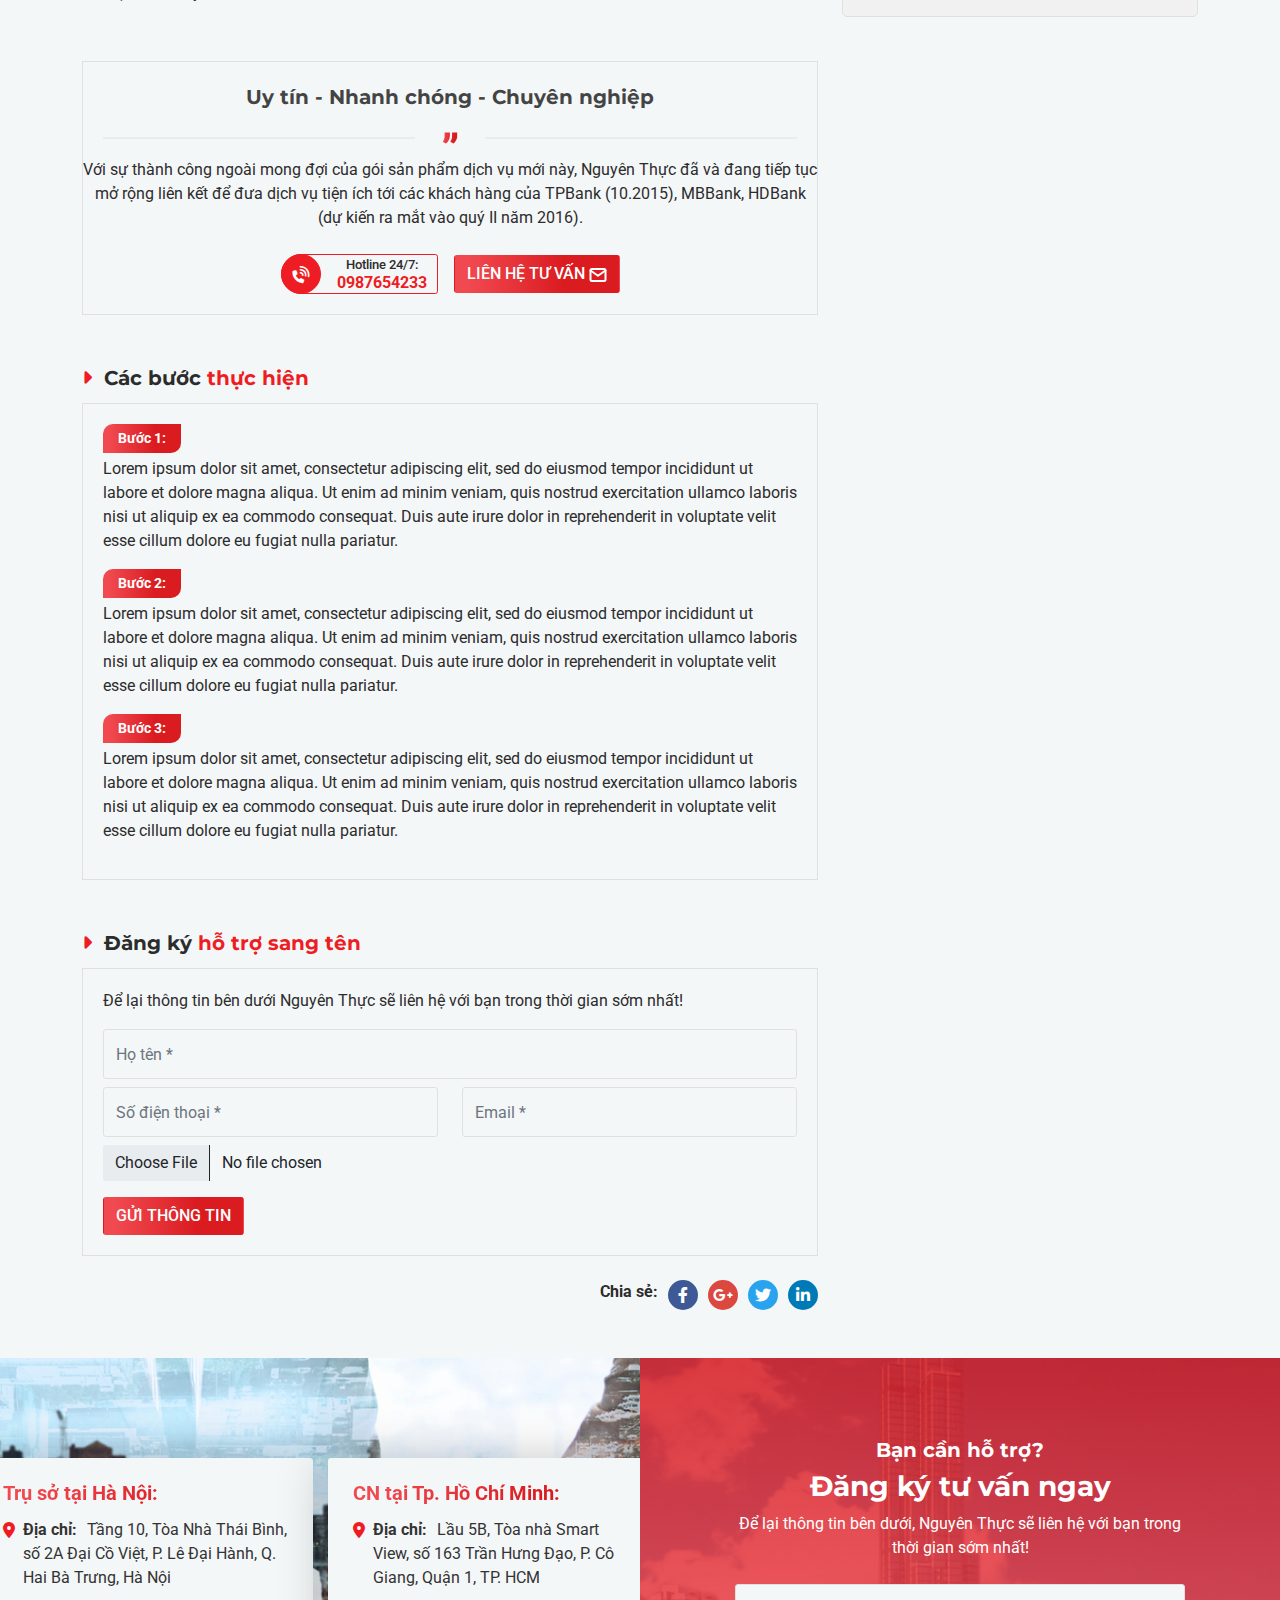
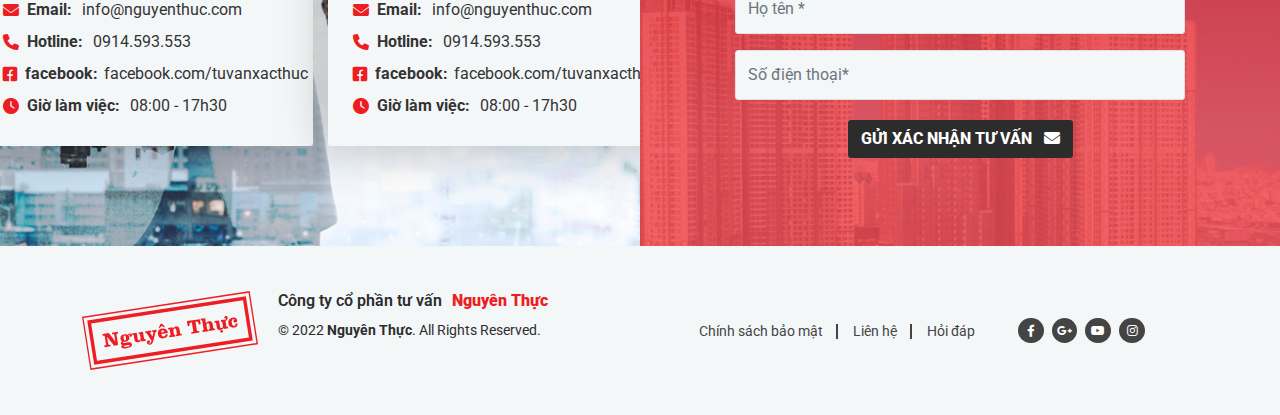
<file: dichvu-sang-ten-bds.html>
<!doctype html>
<html lang="en">
<head>
    <meta charset="UTF-8">
    <meta name="viewport"
          content="width=device-width, user-scalable=no, initial-scale=1.0, maximum-scale=1.0, minimum-scale=1.0">
    <meta http-equiv="X-UA-Compatible" content="ie=edge">
    <title>Document</title>

    <link rel="stylesheet" href="asset/bootstrap-5.2.0/css/bootstrap.min.css">
    <link rel="stylesheet" href="asset/fontawesome-6.1.2/css/all.min.css">
    <link rel="stylesheet" href="asset/slick-1.8.1/slick/slick.css">
    <link rel="stylesheet" href="asset/slick-1.8.1/slick/slick-theme.css">
    <link rel="stylesheet" href="asset/css/style.css">
    <link rel="stylesheet" href="asset/css/responsive.css">

    <script src="asset/js/jquery-3.6.0.min.js"></script>
    <script src="asset/bootstrap-5.2.0/js/bootstrap.bundle.min.js"></script>

    <script src="asset/slick-1.8.1/slick/slick.min.js"></script>
    <script src="asset/js/source.js"></script>


</head>
<body>

<header>
    <div class="header-top">
        <div class="left">
            <h6>Nguyễn Thực</h6>
            <span>Tư vấn xác thực tài liệu thật giả</span>
        </div>
        <div class="right">
            <div>
                <img src="asset/images/icon/phone.svg" alt="" class="icon">
                09876543345
            </div>
            <div class="form-search-top">
                <form action="">
                    <div class="input-group">
                        <span class="input-group-text" id="basic-addon1">
                            <img src="asset/images/icon/search.svg" alt="">
                        </span>
                        <input type="text" class="form-control" placeholder="Tìm kiếm">
                    </div>
                </form>
            </div>
            <div class="contact-icon">
                <a href=""><i class="fa-brands fa-facebook-f"></i></a>
                <a href=""><i class="fa-brands fa-google-plus-g"></i></a>
                <a href=""><i class="fa-brands fa-youtube"></i></a>
                <a href=""><i class="fa-brands fa-instagram"></i></a>
            </div>
        </div>
    </div>
    <nav class="navbar navbar-expand-lg bg-light">
        <div class="container">
            <a class="navbar-brand logo" href="#">
                <img src="asset/images/logo.svg" alt="">
            </a>
            <div class="x-contact x-contact-top">
                <div class="icon"><i class="fa-solid fa-phone-volume"></i></div>
                <div class="txt">
                    <div>Hotline 24/7:</div>
                    <strong class="d-block">0987654233</strong>
                </div>
            </div>
            <button class="navbar-toggler" type="button" data-bs-toggle="offcanvas" data-bs-target="#offcanvasRight"
                    aria-controls="offcanvasRight">
                <i class="fa-solid fa-bars text-white"></i>
            </button>
            <div class="collapse navbar-collapse" id="navbarSupportedContent">
                <ul class="navbar-nav me-auto mb-2 mb-lg-0">
                    <li class="nav-item">
                        <a class="nav-link" href="#">Giới thiệu</a>
                    </li>
                    <li class="nav-item dropdown">
                        <a class="nav-link dropdown-toggle" href="#" role="button" data-bs-toggle="dropdown"
                           aria-expanded="false">
                            Tư vấn xác thực
                        </a>
                        <ul class="dropdown-menu">
                            <li>
                                <a class="dropdown-item" href="#">Xác thực tài liệu theo yêu cầu<strong
                                        class="float-end">&raquo;</strong> </a>
                                <div class="submenu dropdown-menu mega-submenu p-3">
                                    <div class="menu-child-right">
                                        <div class="mn"><a href="">Giấy tờ tùy thân</a></div>
                                        <div class="mn"><a href="">Giấy tờ tùy thân</a></div>
                                        <div class="mn"><a href="">Giấy tờ xe</a></div>
                                        <div class="mn"><a href="">Hợp đồng, giấy nhận nợ</a></div>
                                        <div class="mn"><a href="">Bằng cấp, chứng chỉ đào tạo</a></div>
                                        <div class="mn"><a href="">Chữ ký, hình dấu</a></div>
                                        <div class="mn"><a href="">Tính nguyên thủy của tài liệu</a></div>
                                    </div>
                                </div>
                            </li>
                            <li><a class="dropdown-item" href="#">Rà soát hồ sơ kho quỹ </a></li>
                            <li>
                                <a class="dropdown-item" href="#">Đăng ký tư vấn xác thực tài liệu<strong
                                        class="float-end">&raquo;</strong> </a>
                                <div class="submenu dropdown-menu mega-submenu p-3">
                                    <div class="menu-child-right">
                                        <div class="mn"><a href="">Giấy tờ tùy thân</a></div>
                                        <div class="mn"><a href="">Giấy tờ tùy thân</a></div>
                                        <div class="mn"><a href="">Giấy tờ xe</a></div>
                                        <div class="mn"><a href="">Hợp đồng, giấy nhận nợ</a></div>
                                        <div class="mn"><a href="">Bằng cấp, chứng chỉ đào tạo</a></div>
                                        <div class="mn"><a href="">Chữ ký, hình dấu</a></div>
                                        <div class="mn"><a href="">Tính nguyên thủy của tài liệu</a></div>
                                    </div>
                                </div>
                            </li>
                        </ul>
                    </li>
                    <li class="nav-item dropdown">
                        <a class="nav-link dropdown-toggle" href="#" role="button" data-bs-toggle="dropdown"
                           aria-expanded="false">
                            Đào tạo
                        </a>
                        <ul class="dropdown-menu">
                            <li>
                                <a class="dropdown-item" href="#">Xác thực tài liệu theo yêu cầu<strong
                                        class="float-end">&raquo;</strong> </a>
                                <div class="submenu dropdown-menu mega-submenu p-3">
                                    <div class="menu-child-right">
                                        <div class="mn"><a href="">Giấy tờ tùy thân</a></div>
                                        <div class="mn"><a href="">Giấy tờ tùy thân</a></div>
                                        <div class="mn"><a href="">Giấy tờ xe</a></div>
                                        <div class="mn"><a href="">Hợp đồng, giấy nhận nợ</a></div>
                                        <div class="mn"><a href="">Bằng cấp, chứng chỉ đào tạo</a></div>
                                        <div class="mn"><a href="">Chữ ký, hình dấu</a></div>
                                        <div class="mn"><a href="">Tính nguyên thủy của tài liệu</a></div>
                                    </div>
                                </div>
                            </li>
                            <li><a class="dropdown-item" href="#">Rà soát hồ sơ kho quỹ </a></li>
                            <li>
                                <a class="dropdown-item" href="#">Đăng ký tư vấn xác thực tài liệu<strong
                                        class="float-end">&raquo;</strong> </a>
                                <div class="submenu dropdown-menu mega-submenu p-3">
                                    <div class="menu-child-right">
                                        <div class="mn"><a href="">Giấy tờ tùy thân</a></div>
                                        <div class="mn"><a href="">Giấy tờ tùy thân</a></div>
                                        <div class="mn"><a href="">Giấy tờ xe</a></div>
                                        <div class="mn"><a href="">Hợp đồng, giấy nhận nợ</a></div>
                                        <div class="mn"><a href="">Bằng cấp, chứng chỉ đào tạo</a></div>
                                        <div class="mn"><a href="">Chữ ký, hình dấu</a></div>
                                        <div class="mn"><a href="">Tính nguyên thủy của tài liệu</a></div>
                                    </div>
                                </div>
                            </li>
                        </ul>
                    </li>
                    <li class="nav-item">
                        <a class="nav-link" href="#">Hỗ trợ sang tên BĐS</a>
                    </li>
                    <li class="nav-item">
                        <a class="nav-link" href="#">Cảnh báo rủi ro</a>
                    </li>
                    <li class="nav-item">
                        <a class="nav-link" href="#">Hỗ trợ</a>
                    </li>
                    <li class="nav-item">
                        <a class="nav-link" href="#">Liên hệ</a>
                    </li>
                </ul>
            </div>
        </div>
    </nav>
    <div class="offcanvas offcanvas-end" tabindex="-1" id="offcanvasRight" aria-labelledby="offcanvasRightLabel">
        <div class="offcanvas-header">
            <div class="menu-mobile-top">
                <img src="asset/images/logo.svg" alt="">
                <span>Tư vấn xác thực tài liệu thật giả</span>
            </div>
            <button type="button" class="btn-close" data-bs-dismiss="offcanvas" aria-label="Close"></button>
        </div>
        <div class="offcanvas-body">
            <div class="menu-mobile">

                <ul>
                    <li class="active"><a href="">Trang chủ</a></li>
                    <li><a href="">Giới thiệu</a></li>
                    <li>
                        <a data-bs-toggle="collapse" href="#collapsetuvan" role="button" aria-expanded="false"
                           aria-controls="collapsetuvan">Tư vấn xác thực <i class="fa-solid fa-angle-down"></i></a>
                        <div class="collapse" id="collapsetuvan">
                            <div class="menu-mobile-child">
                                <div class="menu-c"><a href="">Tư vấn abc</a></div>
                                <div class="menu-c"><a href="">Tư vấn abc</a></div>
                            </div>
                        </div>
                    </li>
                    <li><a href="">Đào tạo</a></li>
                    <li><a href="">Hỗ trợ sang tên BĐS</a></li>
                    <li><a href="">Cảnh báo rủi ro</a></li>
                    <li><a href="">Hỗ trợ</a></li>
                    <li><a href="">Liên hệ</a></li>
                </ul>

                <div class="d-flex justify-content-center">
                    <div class="contact-icon">
                        <a href=""><i class="fa-brands fa-facebook-f"></i></a>
                        <a href=""><i class="fa-brands fa-google-plus-g"></i></a>
                        <a href=""><i class="fa-brands fa-youtube"></i></a>
                        <a href=""><i class="fa-brands fa-instagram"></i></a>
                    </div>
                </div>
            </div>
        </div>
    </div>
</header>

<div class="banner-child">
    <div class="container">
        <h5 class="title-first">Dịch vụ</h5>
        <h3 class="title-second">Sang tên Bất Động Sản</h3>
    </div>
</div>

<div class="wrapper py-4">
    <div class="container">
        <div class="row">
            <div class="col-12 col-lg-8">
                <img src="asset/images/dv-st.png" alt="" class="img-fluid w-100 mb-3">

                <div class="br-step">
                    <div class="title-tab mt-5"><i class="fa-solid fa-caret-right"></i> Dịch vụ <span class="text-base">Xác minh thông tin</span></div>
                    <div>Trường hợp phát hiện dấu hiệu nghi vấn trên giấy tờ như phát hiện có tẩy xóa, sửa chữa, điền thêm nội dung trong Sổ đỏ/trắng/hồng hoặc giấy tờ xe mà không có xác nhận của cơ quan có thẩm quyền, Sổ có chữ ký dấu hay Sổ sai quy cách v.v... và Khách hàng cần xác minh thông tin trước khi quyết định thực hiện giao dịch thì có thể liên hệ với Nguyên Thực để sử dụng Dịch vụ xác minh thông tin.</div>
                </div>

                <div class="row img-st my-4">
                    <div class="col-6">
                        <img src="asset/images/gt1.png" alt="" class="img-fluid w-100">
                    </div>
                    <div class="col-6">
                        <img src="asset/images/gt2.png" alt="" class="img-fluid w-100">
                    </div>
                </div>

                <div class="br-step">
                    <div class="title-tab mt-5"><i class="fa-solid fa-caret-right"></i>Dịch vụ <span class="text-base">Hỗ trợ sang tên Bất động sản</span></div>
                    <div>Dịch vụ Hỗ trợ sang tên Bất động sản là gói sản phẩm mới với những đặc tính ưu việt, được Nguyên Thực chính thức cho ra mắt vào tháng 04.2015 dưới sự hợp tác cùng Ngân hàng Techcombank thông qua gói “Giải ngân trước - hoàn thiện các thủ tục đảm bảo sau” dành cho khách hàng vay mua bất động sản tại Hà Nội và TP. Hồ Chí Minh (áp dụng đối với trường hợp tài sản đảm bảo hình thành từ vốn vay và tài sản đó đã có giấy chứng nhận.).</div>
                </div>

                <div class="row mt-3">
                    <div class="col-12 col-md-6">
                        <div class="x-tc mt-3">
                            <div>
                                <div class="btn-step mb-3">Lợi ích dịch vụ mang lại:</div>
                            </div>
                            <h6>Những lợi ích mà gói sản phẩm dịch vụ này mang lại bao gồm:</h6>
                            <div class="b-ks"><img src="asset/images/icon/ks.svg" alt="" class="mr-2"> Rút ngắn 50% thời gian kể từ khi nộp hồ sơ đến khi giải ngân.</div>
                            <div class="b-ks"><img src="asset/images/icon/ks.svg" alt="" class="mr-2"> Bên bán (cá nhân, chủ đầu tư) và bên mua (khách hàng) dễ dàng thỏa thuận trong quá trình mua – bán.</div>
                            <div class="b-ks"><img src="asset/images/icon/ks.svg" alt="" class="mr-2"> Bên bán được thanh toán sớm hơn.</div>
                            <div class="b-ks"><img src="asset/images/icon/ks.svg" alt="" class="mr-2"> Đảm bảo tính khả năng sang tên và tính xác thực của Giấy tờ </div>

                        </div>
                    </div>
                    <div class="col-12 col-md-6">
                        <img src="asset/images/loi-ich.png" alt="" class="img-fluid w-100">
                    </div>
                </div>

                <div class="t-cx my-5">
                    <div class="title">Uy tín - Nhanh chóng - Chuyên nghiệp</div>
                    <div class="quote-title quote-tx">
                        <span><img src="asset/images/icon/quote.svg" alt=""></span>
                    </div>
                    <div class="text-center">Với sự thành công ngoài mong đợi của gói sản phẩm dịch vụ mới này, Nguyên Thực đã và đang tiếp tục mở rộng liên kết để đưa dịch vụ tiện ích tới các khách hàng của TPBank (10.2015), MBBank, HDBank (dự kiến ra mắt vào quý II năm 2016).</div>
                    <div class="d-flex align-items-center justify-content-center mt-4">
                        <div class="x-contact">
                            <a href="">
                                <div class="icon"><i class="fa-solid fa-phone-volume"></i></div>
                                <div class="txt">
                                    <div>Hotline 24/7:</div>
                                    <strong class="d-block">0987654233</strong>
                                </div>
                            </a>
                        </div>
                        <a href="" class="btn btn-base ms-3 d-inline-block">LIÊN HỆ TƯ VẤN <img src="asset/images/icon/mail.svg" alt=""></a>
                    </div>
                </div>

                <div class="br-step">
                    <div class="title-tab mt-5"><i class="fa-solid fa-caret-right"></i> Các bước  <span class="text-base">thực hiện</span></div>
                    <div class="box-qt">
                        <div class="btn-step">Bước 1:</div>
                        <div class="mt-1 mb-3">Lorem ipsum dolor sit amet, consectetur adipiscing elit, sed do eiusmod tempor incididunt ut labore et dolore magna aliqua. Ut enim ad minim veniam, quis nostrud exercitation ullamco laboris nisi ut aliquip ex ea commodo consequat. Duis aute irure dolor in reprehenderit in voluptate velit esse cillum dolore eu fugiat nulla pariatur. </div>
                        <div class="btn-step">Bước 2:</div>
                        <div class="mt-1 mb-3">Lorem ipsum dolor sit amet, consectetur adipiscing elit, sed do eiusmod tempor incididunt ut labore et dolore magna aliqua. Ut enim ad minim veniam, quis nostrud exercitation ullamco laboris nisi ut aliquip ex ea commodo consequat. Duis aute irure dolor in reprehenderit in voluptate velit esse cillum dolore eu fugiat nulla pariatur. </div>
                        <div class="btn-step">Bước 3:</div>
                        <div class="mt-1 mb-3">Lorem ipsum dolor sit amet, consectetur adipiscing elit, sed do eiusmod tempor incididunt ut labore et dolore magna aliqua. Ut enim ad minim veniam, quis nostrud exercitation ullamco laboris nisi ut aliquip ex ea commodo consequat. Duis aute irure dolor in reprehenderit in voluptate velit esse cillum dolore eu fugiat nulla pariatur. </div>
                    </div>
                </div>

                <div class="br-step">
                    <div class="title-tab mt-5"><i class="fa-solid fa-caret-right"></i> Đăng ký  <span class="text-base">hỗ trợ sang tên</span></div>
                    <div class="dk-online box-qt">
                        <div class="mb-3">Để lại thông tin bên dưới Nguyên Thực sẽ liên hệ với bạn trong thời gian sớm nhất!</div>
                        <form action="" class="form-dk-online row">
                            <div class="form-group col-12 mb-2">
                                <input type="text" class="form-control" placeholder="Họ tên *">
                            </div>
                            <div class="form-group col-12 col-md-6 mb-2">
                                <input type="text" class="form-control" placeholder="Số điện thoại *">
                            </div>
                            <div class="form-group col-12 col-md-6 mb-2">
                                <input type="text" class="form-control" placeholder="Email *">
                            </div>
                            <div class="form-group col-12 mb-2">
                                <input class="form-control" type="file" id="formFile">
                            </div>

                            <div class="col-12 mt-2">
                                <button class="btn btn-base">GỬI THÔNG TIN</button>
                            </div>
                        </form>
                    </div>
                </div>


                <div class="d-flex justify-content-end my-4">
                    <div class="box-share">
                        <strong>Chia sẻ:</strong>
                        <div class="icons">
                            <a href="" class="facebook"><i class="fa-brands fa-facebook-f"></i></a>
                            <a href="" class="google"><i class="fa-brands fa-google-plus-g"></i></a>
                            <a href="" class="twitter"><i class="fa-brands fa-twitter"></i></a>
                            <a href="" class="linkedin"><i class="fa-brands fa-linkedin-in"></i></a>
                        </div>
                    </div>
                </div>

            </div>
            <div class="col-12 col-lg-4">
                <div class="menu-ads mb-4">
                    <div class="title">Dịch vụ Nguyên Thực</div>
                    <div class="menu-ads-lst mb-4">
                        <a href=""><i class="fa-solid fa-chevron-right"></i> Xác thực tài liệu theo yêu cầu</a>
                        <a href=""><i class="fa-solid fa-chevron-right"></i> Rà soát hồ sơ kho quỹ</a>
                        <a href=""><i class="fa-solid fa-chevron-right"></i> Đăng ký tư vấn xác thực tài liệu</a>
                        <a href=""><i class="fa-solid fa-chevron-right"></i> Sang tên bất động sản</a>
                        <a href=""><i class="fa-solid fa-chevron-right"></i> Chương trình đào tạo</a>
                    </div>
                </div>
                <div class="img-ads mb-4">
                    <img src="asset/images/ads.png" class="img-fluid w-100" alt="">
                </div>
                <div class="box-tt">
                    <div class="box-tt-title">Bài viết mới nhất</div>
                    <div class="box-tt-body">
                        <div class="py-2 border-bottom">
                            <div class="news-item mb-0">
                                <a href="">
                                    <div class="img">
                                        <img src="asset/images/sp.png" alt="">
                                    </div>
                                    <div class="ct">
                                        <h6 class="title">Cán bộ ngân hàng bị tuyên phạt 21 năm tù vì tội lừa đảo bán xe ô tô</h6>
                                        <div class="news-date"><img src="asset/images/icon/calendar.svg" alt=""><span>06/08/2022</span></div>
                                    </div>
                                </a>
                            </div>
                        </div>
                        <div class="py-2 border-bottom">
                            <div class="news-item mb-0">
                                <a href="">
                                    <div class="img">
                                        <img src="asset/images/sp.png" alt="">
                                    </div>
                                    <div class="ct">
                                        <h6 class="title">Cán bộ ngân hàng bị tuyên phạt 21 năm tù vì tội lừa đảo bán xe ô tô</h6>
                                        <div class="news-date"><img src="asset/images/icon/calendar.svg" alt=""><span>06/08/2022</span></div>
                                    </div>
                                </a>
                            </div>
                        </div>
                        <div class="py-2 border-bottom">
                            <div class="news-item mb-0">
                                <a href="">
                                    <div class="img">
                                        <img src="asset/images/sp.png" alt="">
                                    </div>
                                    <div class="ct">
                                        <h6 class="title">Cán bộ ngân hàng bị tuyên phạt 21 năm tù vì tội lừa đảo bán xe ô tô</h6>
                                        <div class="news-date"><img src="asset/images/icon/calendar.svg" alt=""><span>06/08/2022</span></div>
                                    </div>
                                </a>
                            </div>
                        </div>
                        <div class="py-2 border-bottom">
                            <div class="news-item mb-0">
                                <a href="">
                                    <div class="img">
                                        <img src="asset/images/sp.png" alt="">
                                    </div>
                                    <div class="ct">
                                        <h6 class="title">Cán bộ ngân hàng bị tuyên phạt 21 năm tù vì tội lừa đảo bán xe ô tô</h6>
                                        <div class="news-date"><img src="asset/images/icon/calendar.svg" alt=""><span>06/08/2022</span></div>
                                    </div>
                                </a>
                            </div>
                        </div>
                    </div>
                </div>
            </div>
        </div>
    </div>
</div>

<div class="section-dk">
    <div class="container-fluid">
        <div class="row">
            <div class="col-12 col-lg-6 dk-left">
                <div class="wrap-dk-left">
                    <div class="box-contact">
                        <div class="title">Trụ sở tại Hà Nội:</div>
                        <p class="mb-2 ct-i"><i class="text-base fa-solid fa-location-dot"></i> <span><strong>Địa chỉ:</strong> Tầng 10, Tòa Nhà Thái Bình, số 2A Đại Cồ Việt, P. Lê Đại Hành, Q. Hai Bà Trưng, Hà Nội</span></p>
                        <p class="mb-2 ct-i"><i class="text-base fa-solid fa-envelope"></i> <span><strong>Email:</strong> info@nguyenthuc.com</span></p>
                        <p class="mb-2 ct-i"><i class="text-base fa-solid fa-phone"></i> <span><strong>Hotline:</strong> 0914.593.553</span></p>
                        <p class="mb-2 ct-i"><i class="text-base fa-brands fa-square-facebook"></i> <span><strong>facebook:</strong>facebook.com/tuvanxacthuc</span></p>
                        <p class="mb-2 ct-i"><i class="text-base fa-solid fa-clock"></i> <span><strong>Giờ làm việc:</strong>  08:00 - 17h30</span></p>
                    </div>
                    <div class="box-contact">
                        <div class="title">CN tại Tp. Hồ Chí Minh:</div>
                        <p class="mb-2 ct-i"><i class="text-base fa-solid fa-location-dot"></i> <span><strong>Địa chỉ:</strong> Lầu 5B, Tòa nhà Smart View, số 163 Trần Hưng Đạo, P. Cô Giang, Quận 1, TP. HCM</span></p>
                        <p class="mb-2 ct-i"><i class="text-base fa-solid fa-envelope"></i> <span><strong>Email:</strong> info@nguyenthuc.com</span></p>
                        <p class="mb-2 ct-i"><i class="text-base fa-solid fa-phone"></i> <span><strong>Hotline:</strong> 0914.593.553</span></p>
                        <p class="mb-2 ct-i"><i class="text-base fa-brands fa-square-facebook"></i> <span><strong>facebook:</strong>facebook.com/tuvanxacthuc</span></p>
                        <p class="mb-2 ct-i"><i class="text-base fa-solid fa-clock"></i> <span><strong>Giờ làm việc:</strong>  08:00 - 17h30</span></p>
                    </div>
                </div>
            </div>
            <div class="col-12 col-lg-6 dk-right">
                <div class="wrap-dk-right">
                    <div class="text-center">
                        <h5 class="font2 bold700 text-white">Bạn cần hỗ trợ?</h5>
                        <h3 class="font2 bold700 text-white">Đăng ký tư vấn ngay</h3>
                        <div class="text-white">Để lại thông tin bên dưới, Nguyên Thực sẽ liên hệ với bạn trong thời gian sớm nhất!</div>
                    </div>
                    <form action="" class="form-dk mt-4">
                        <div class="form-group mb-3">
                            <input type="text" class="form-control" placeholder="Họ tên *">
                        </div>
                        <div class="form-group">
                            <input type="text" class="form-control" placeholder="Số điện thoại*">
                        </div>
                        <div class="d-flex justify-content-center">
                            <a href="" class="btn btn-dk">GỬI XÁC NHẬN TƯ VẤN <i class="fa-solid fa-envelope"></i></a>
                        </div>
                    </form>
                </div>

            </div>
        </div>
    </div>
</div>

<footer id="footer">
    <div class="container">
        <div class="row">
            <div class="col-12 col-md-6">
                <div class="d-flex foot-left">
                    <div class="logo-foot">
                        <img src="asset/images/logo-red.svg" alt="">
                    </div>
                    <div class="copyright">
                        <h6 class="bold600">Công ty cổ phần tư vấn <strong class="text-base">Nguyên Thực</strong></h6>
                        <small>© 2022 <strong>Nguyên Thực</strong>. All Rights Reserved.</small>
                    </div>
                </div>
            </div>
            <div class="col-12 col-md-6 d-flex align-items-center">
                <div class="d-flex align-items-center foot-right">
                    <ul>
                        <li><a href="">Chính sách bảo mật</a></li>
                        <li><a href="">Liên hệ</a></li>
                        <li><a href="">Hỏi đáp</a></li>
                    </ul>
                    <div class="contact-icon">
                        <a href=""><i class="fa-brands fa-facebook-f"></i></a>
                        <a href=""><i class="fa-brands fa-google-plus-g"></i></a>
                        <a href=""><i class="fa-brands fa-youtube"></i></a>
                        <a href=""><i class="fa-brands fa-instagram"></i></a>
                    </div>
                </div>
            </div>
        </div>
    </div>
</footer>


<script src="asset/js/source.js"></script>
</body>
</html>
</file>
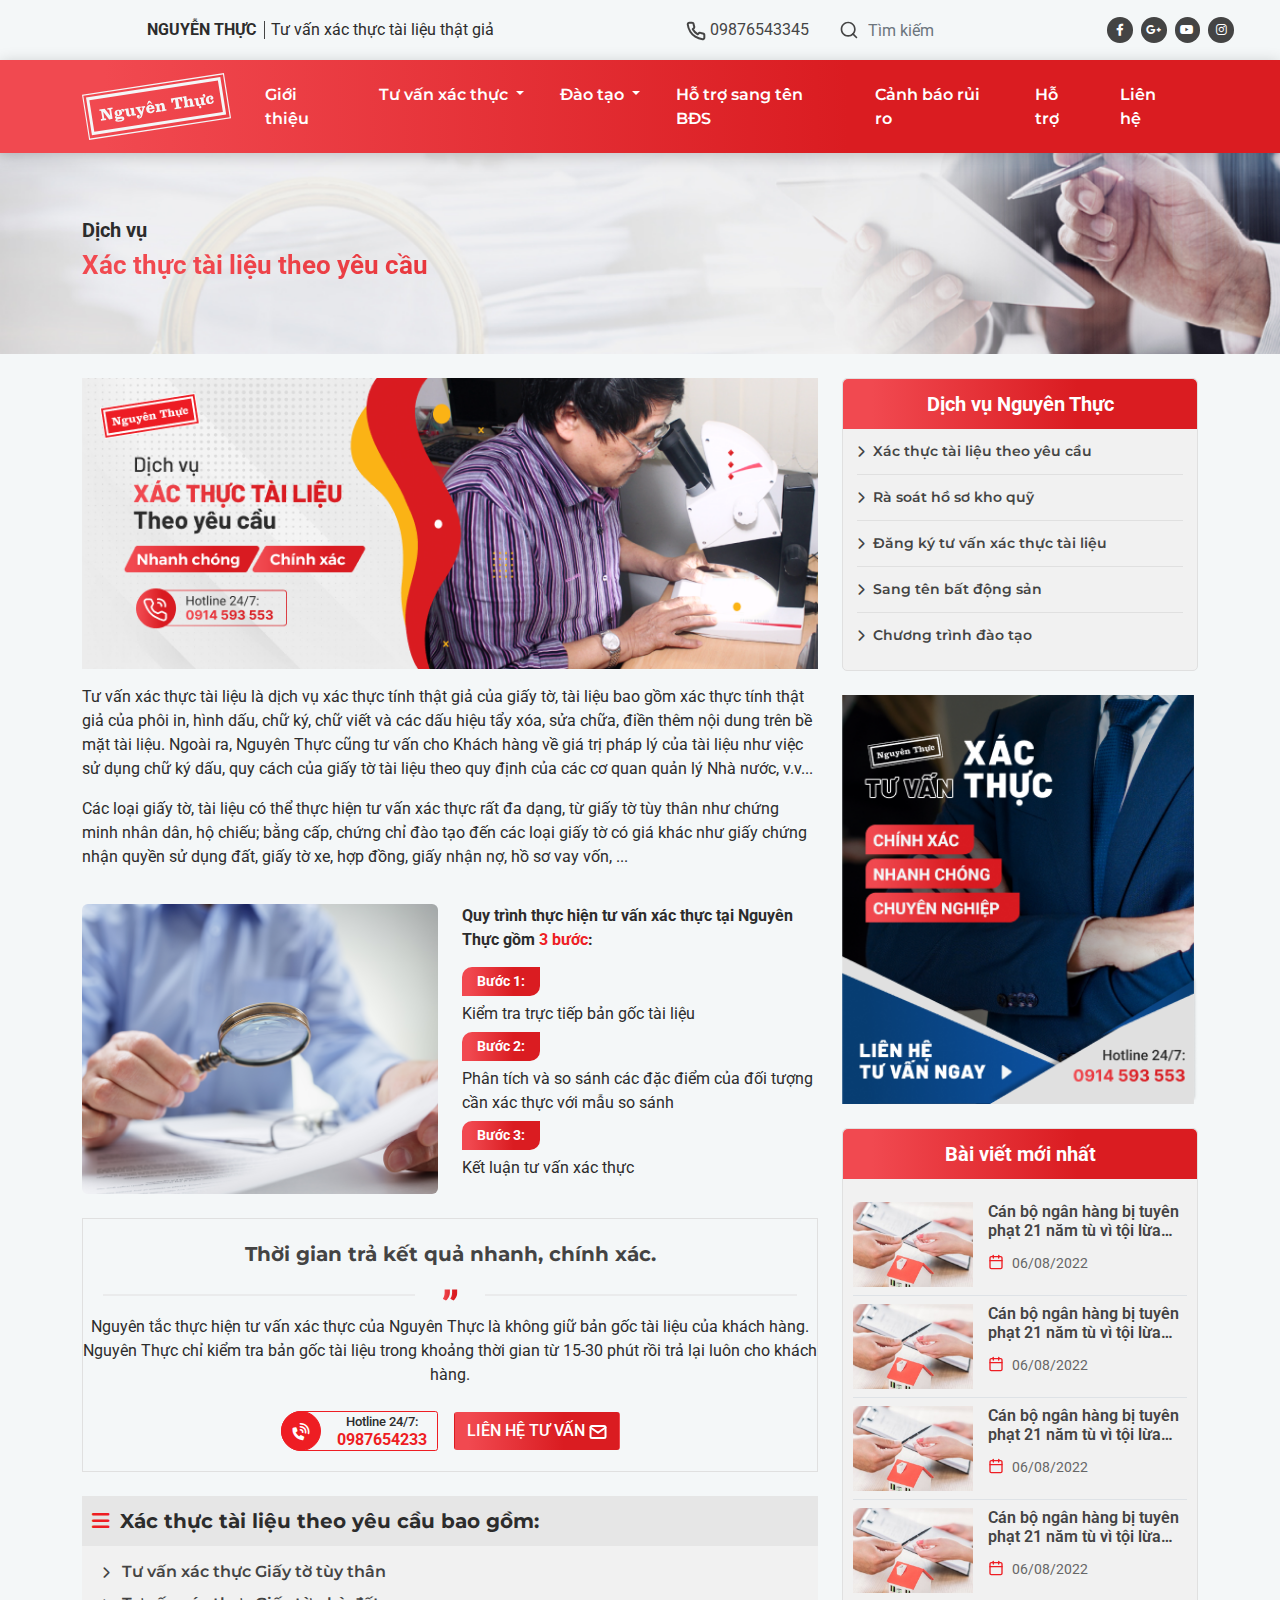
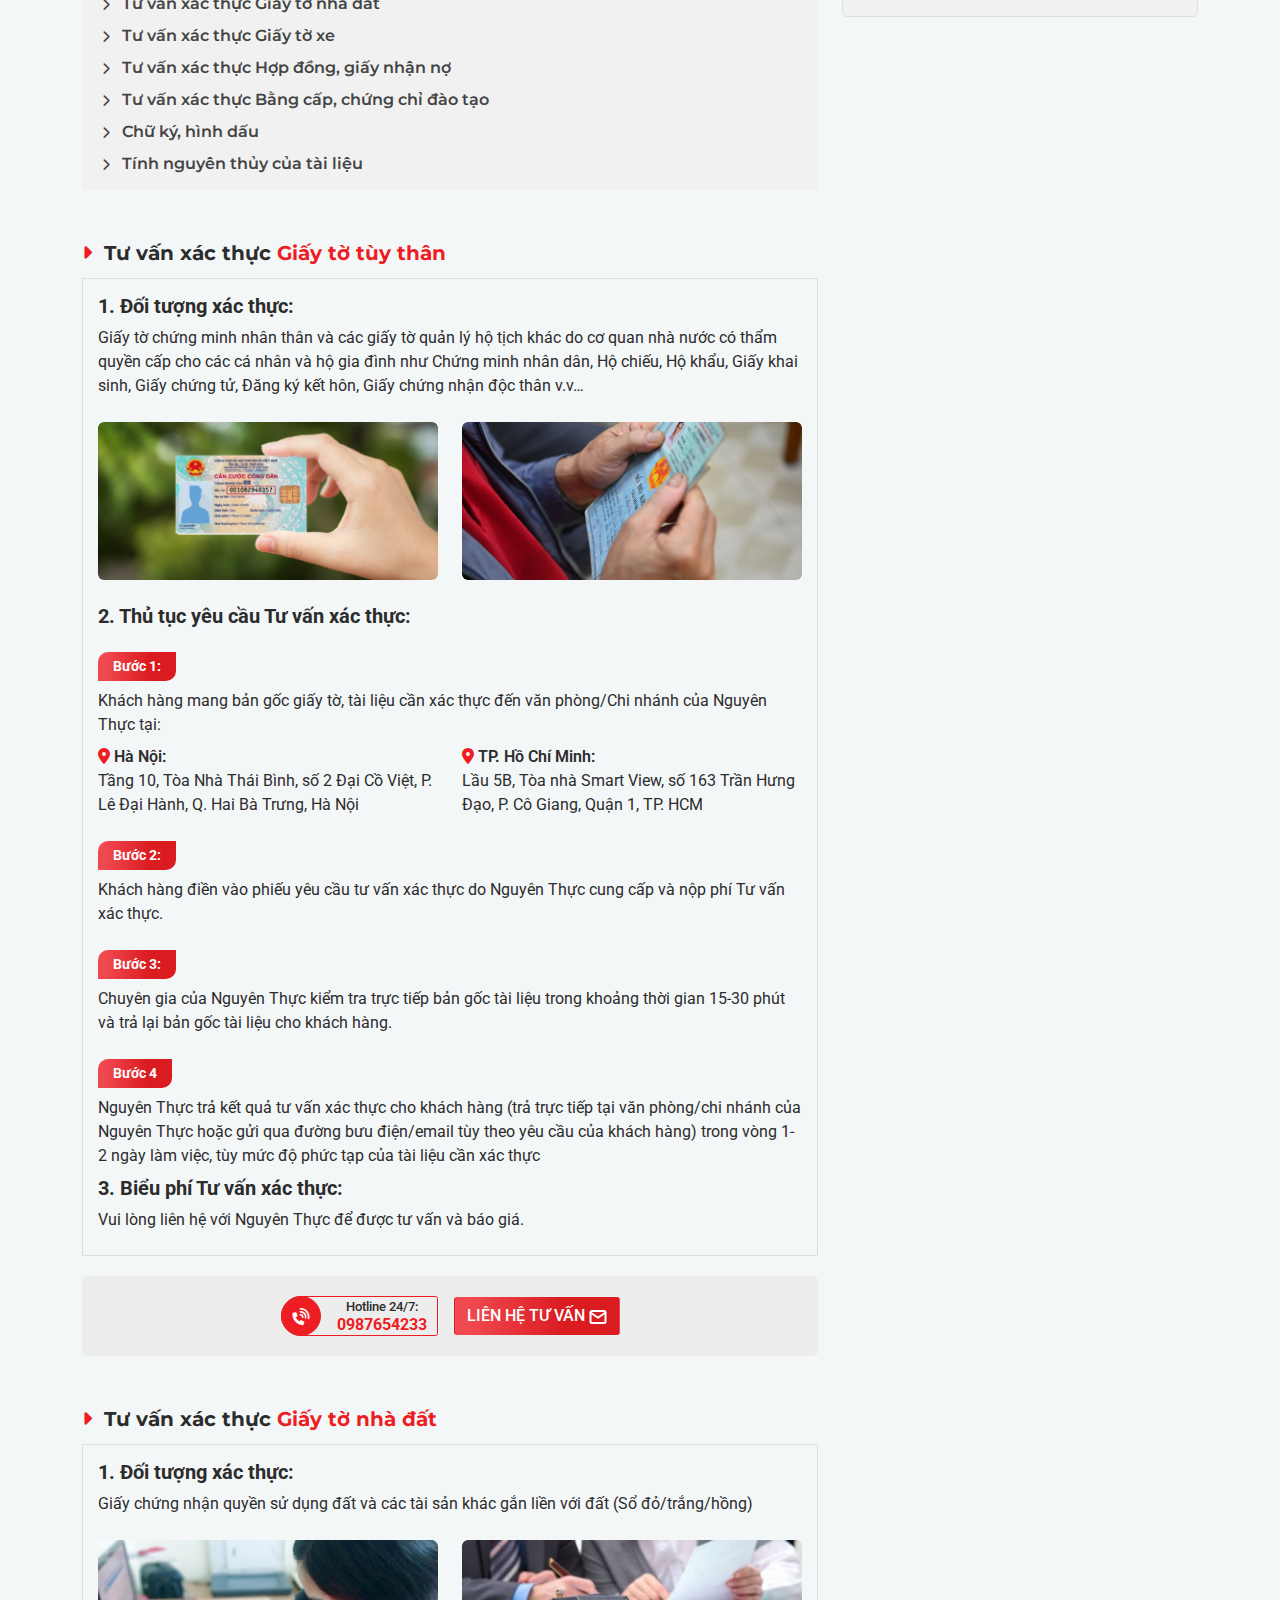
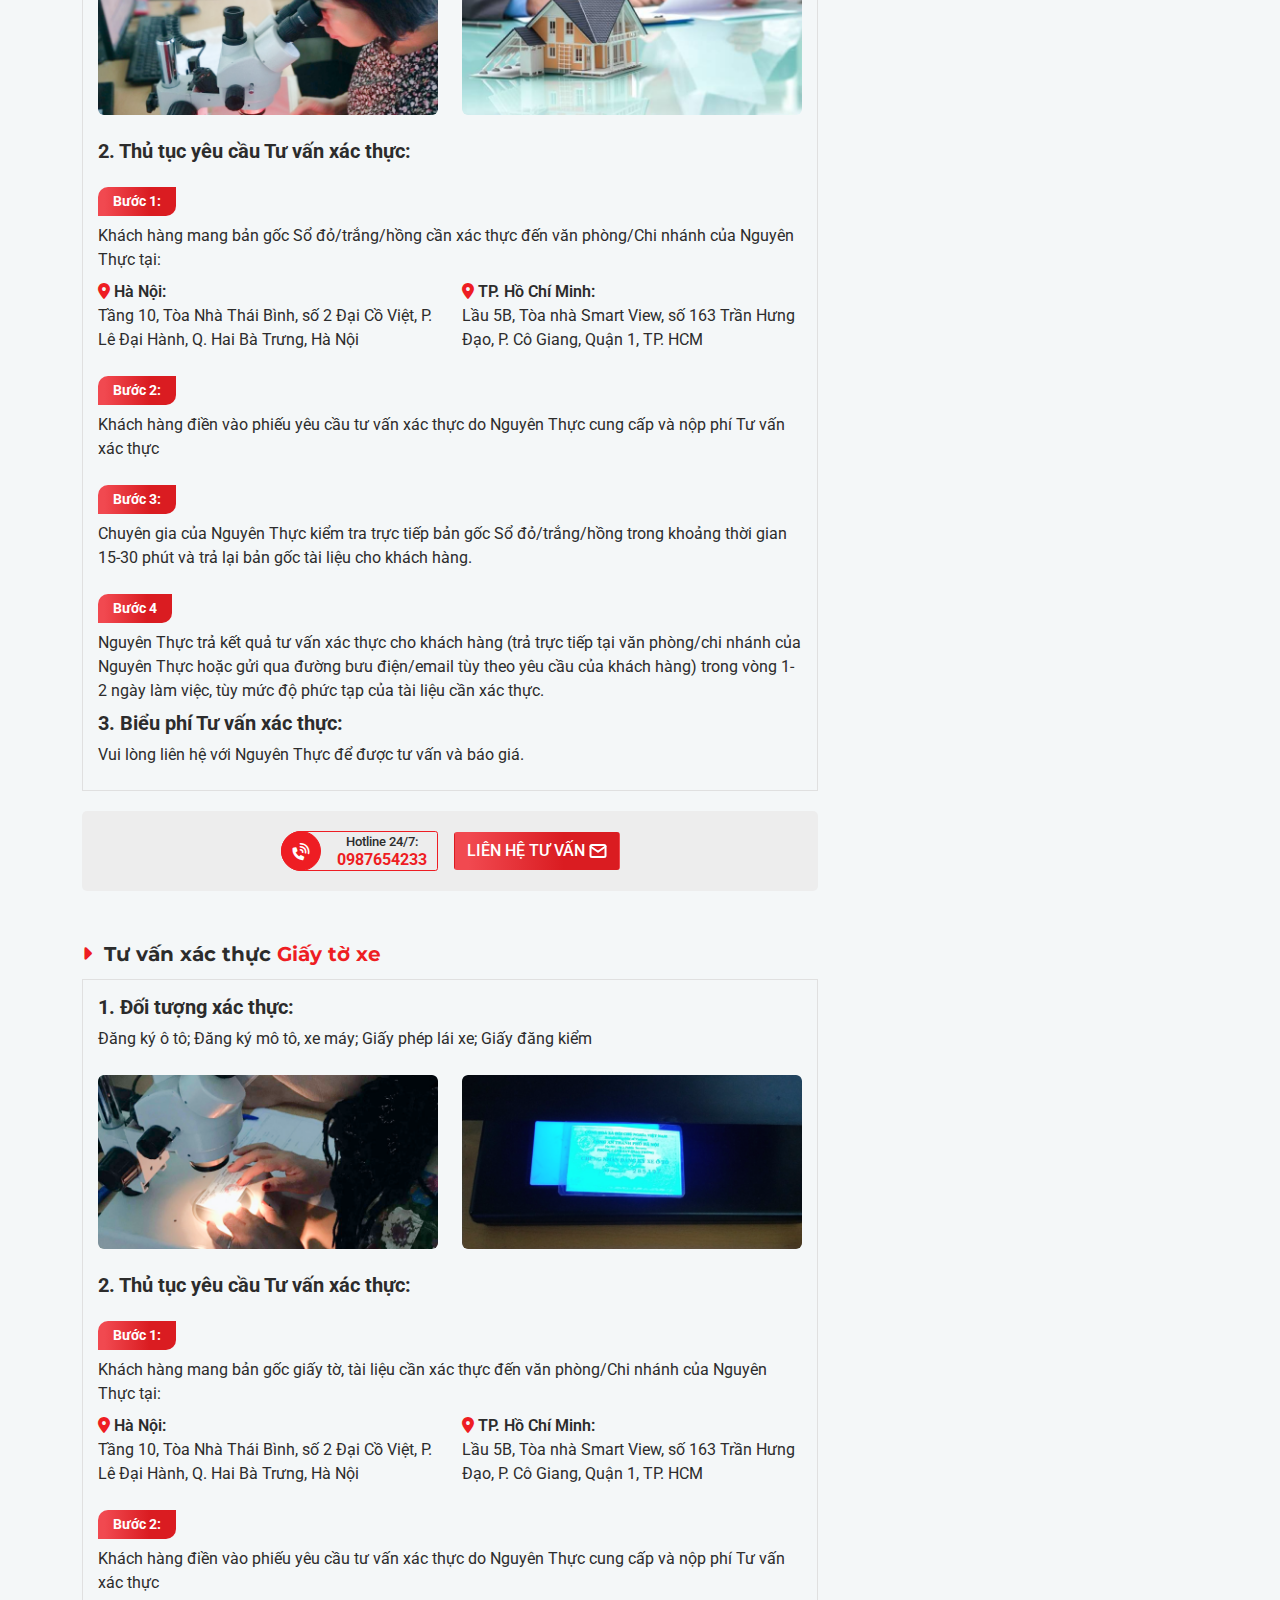
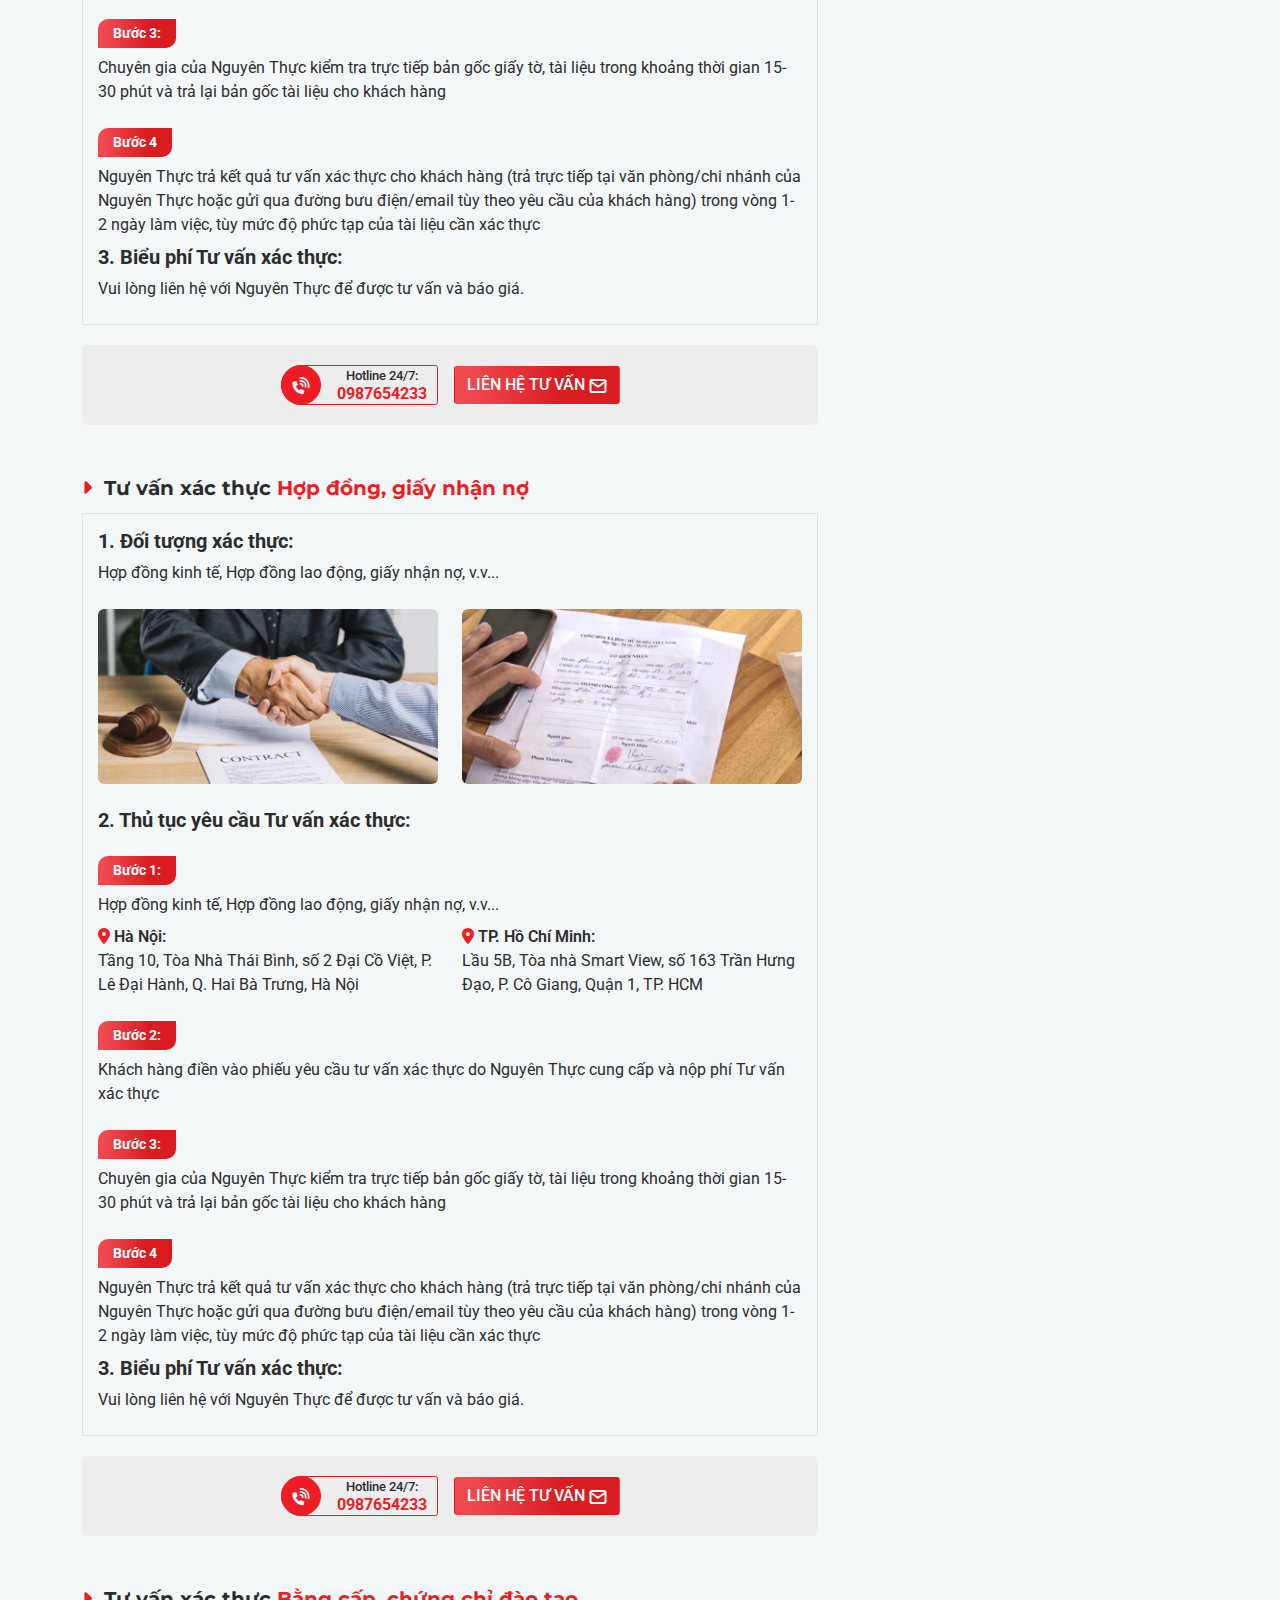
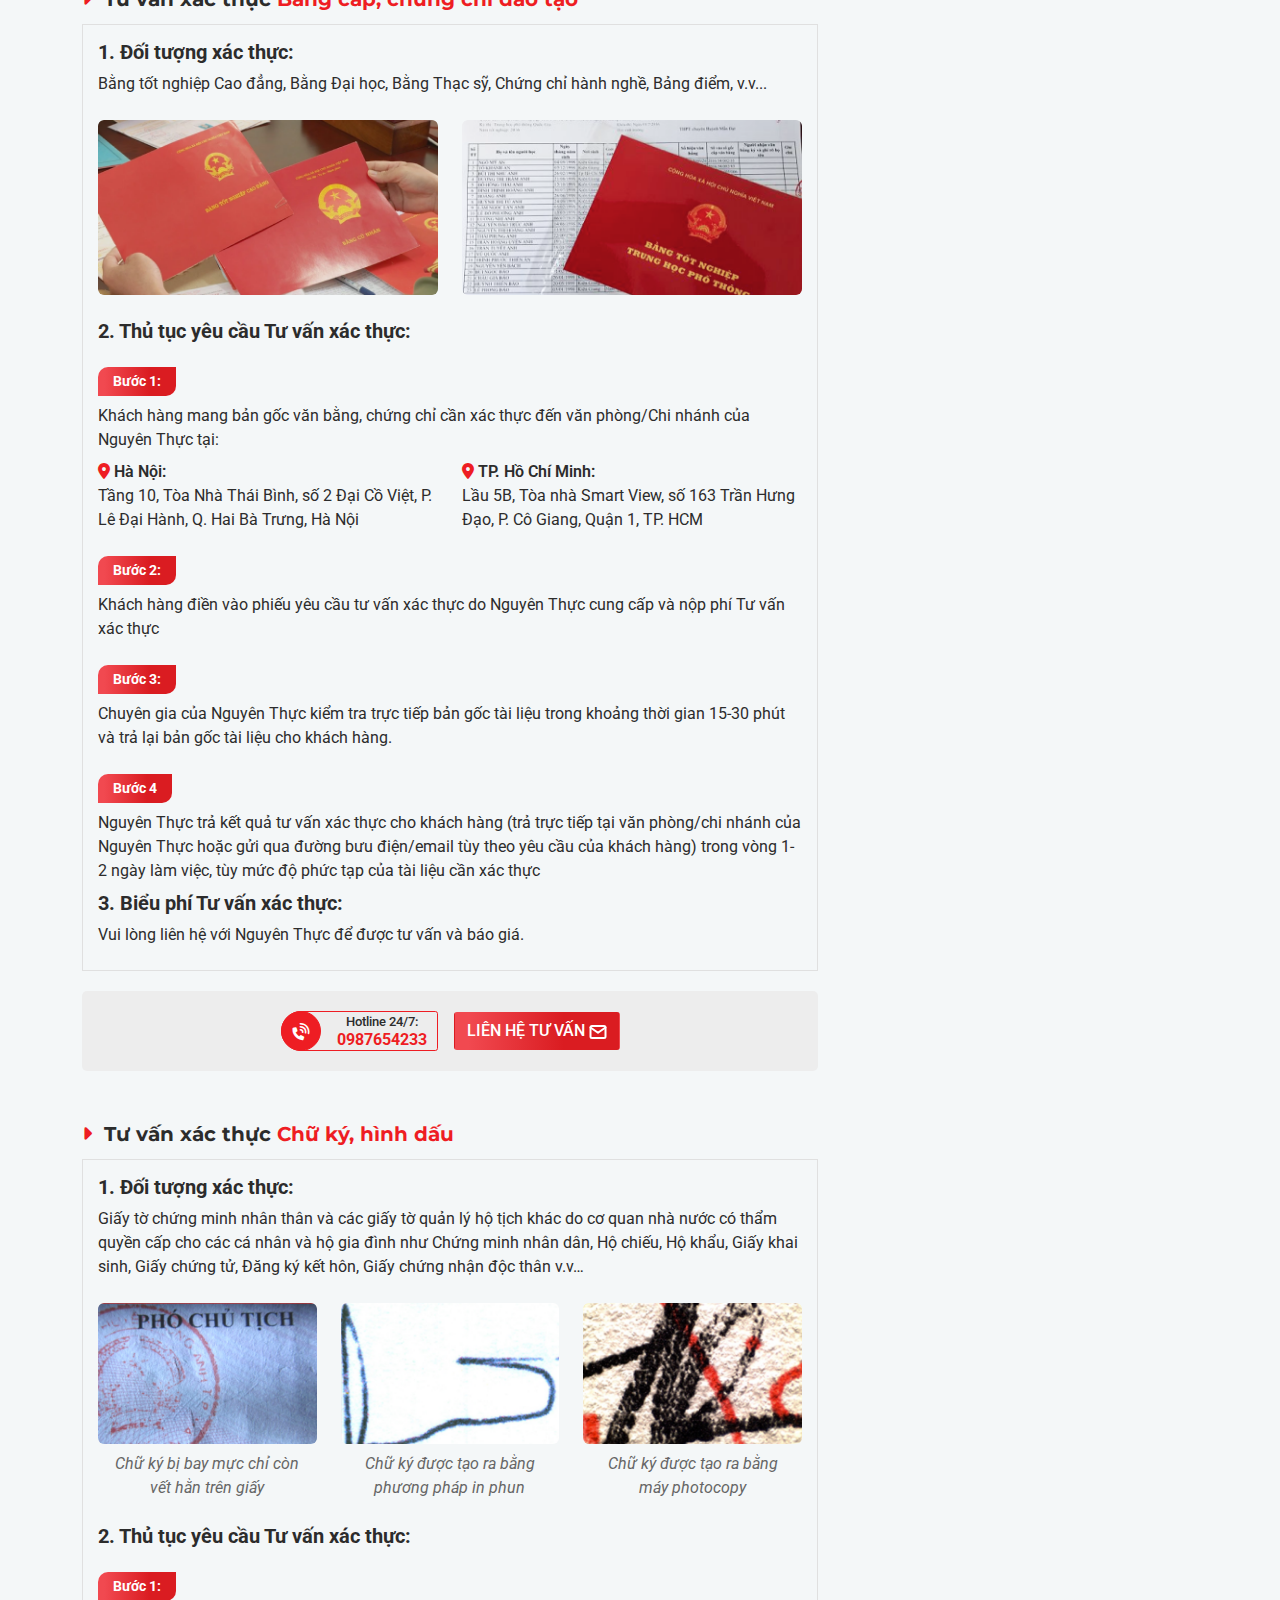
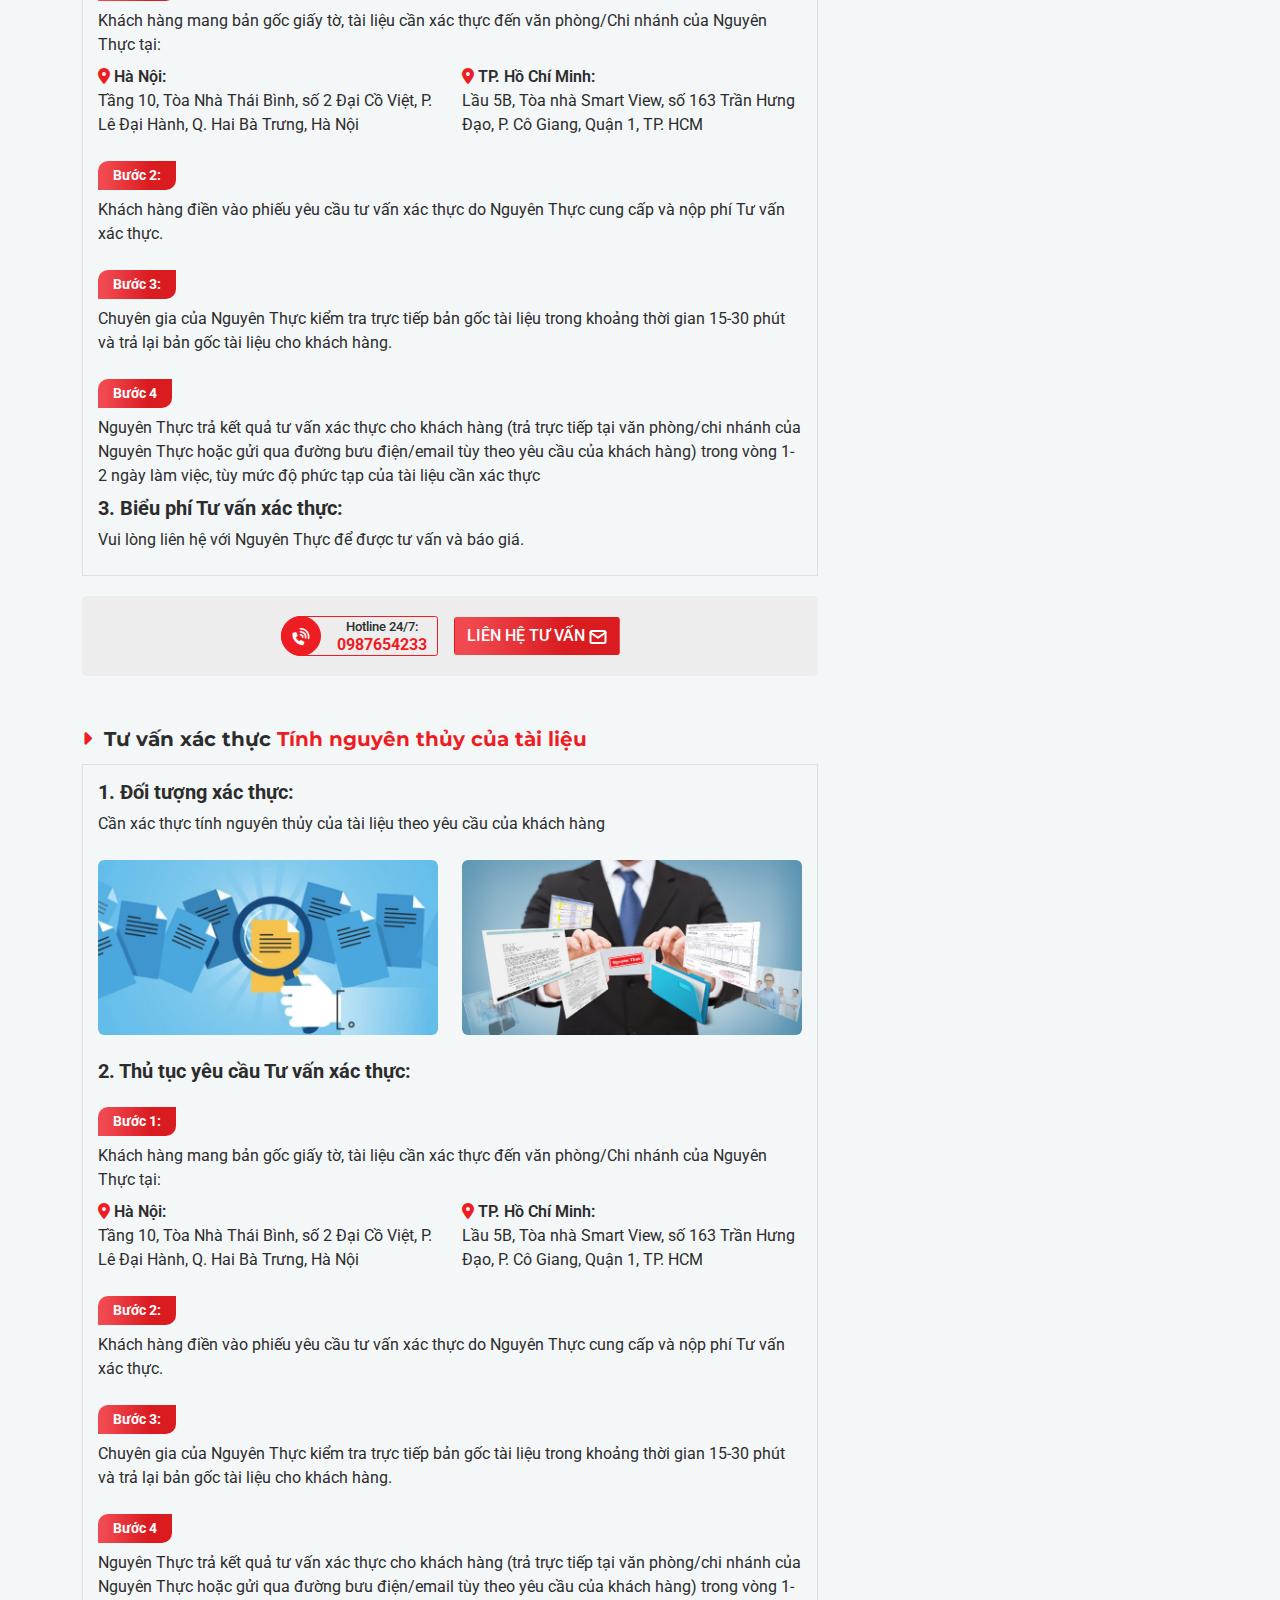
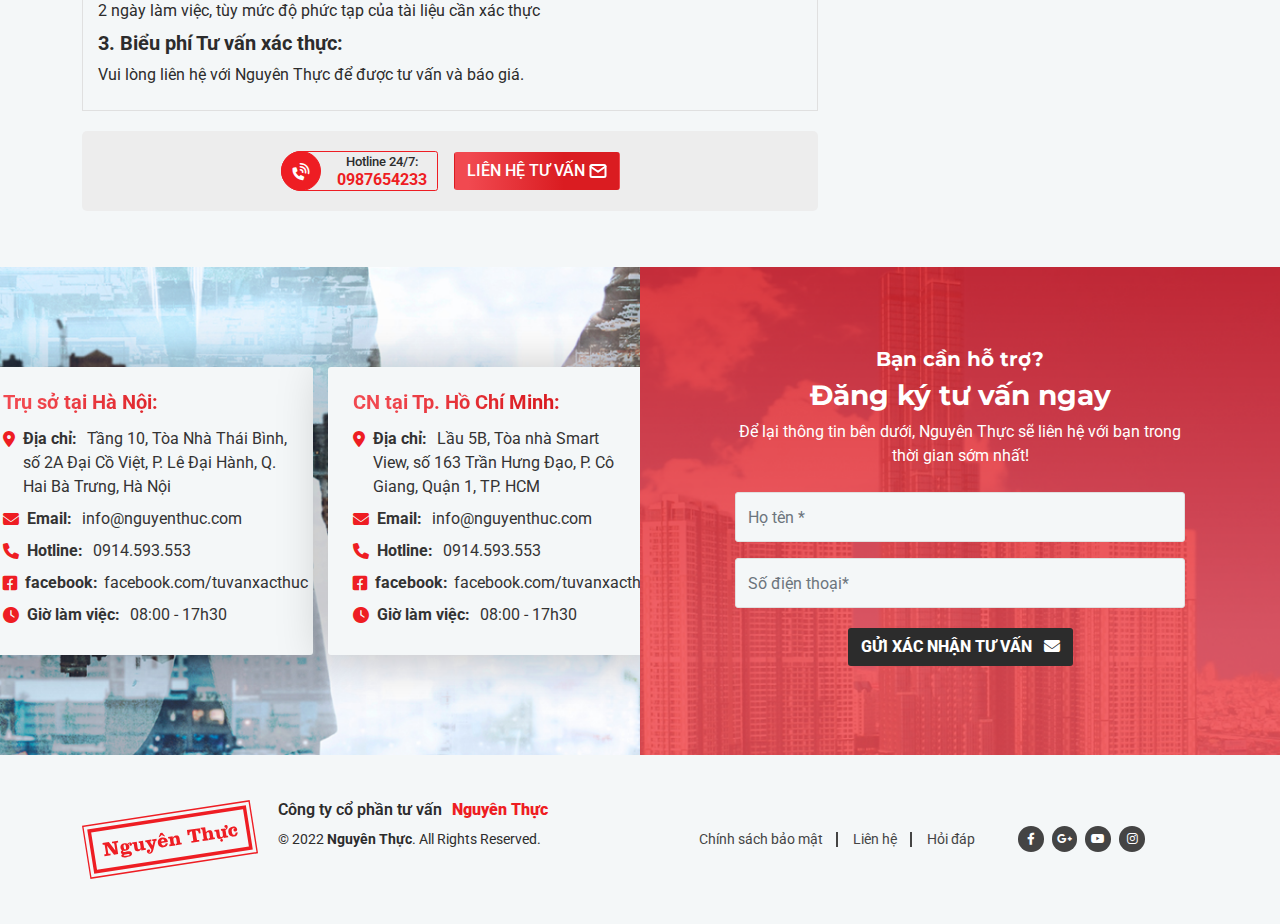
<file: dichvu-xac-thuc-tai-lieu-theo-yeu-cao.html>
<!doctype html>
<html lang="en">
<head>
    <meta charset="UTF-8">
    <meta name="viewport"
          content="width=device-width, user-scalable=no, initial-scale=1.0, maximum-scale=1.0, minimum-scale=1.0">
    <meta http-equiv="X-UA-Compatible" content="ie=edge">
    <title>Document</title>

    <link rel="stylesheet" href="asset/bootstrap-5.2.0/css/bootstrap.min.css">
    <link rel="stylesheet" href="asset/fontawesome-6.1.2/css/all.min.css">
    <link rel="stylesheet" href="asset/slick-1.8.1/slick/slick.css">
    <link rel="stylesheet" href="asset/slick-1.8.1/slick/slick-theme.css">
    <link rel="stylesheet" href="asset/css/style.css">
    <link rel="stylesheet" href="asset/css/responsive.css">

    <script src="asset/js/jquery-3.6.0.min.js"></script>
    <script src="asset/bootstrap-5.2.0/js/bootstrap.bundle.min.js"></script>

    <script src="asset/slick-1.8.1/slick/slick.min.js"></script>
    <script src="/asset/js/source.js"></script>


</head>
<body>

<header>
    <div class="header-top">
        <div class="left">
            <h6>Nguyễn Thực</h6>
            <span>Tư vấn xác thực tài liệu thật giả</span>
        </div>
        <div class="right">
            <div>
                <img src="asset/images/icon/phone.svg" alt="" class="icon">
                09876543345
            </div>
            <div class="form-search-top">
                <form action="">
                    <div class="input-group">
                        <span class="input-group-text" id="basic-addon1">
                            <img src="asset/images/icon/search.svg" alt="">
                        </span>
                        <input type="text" class="form-control" placeholder="Tìm kiếm">
                    </div>
                </form>
            </div>
            <div class="contact-icon">
                <a href=""><i class="fa-brands fa-facebook-f"></i></a>
                <a href=""><i class="fa-brands fa-google-plus-g"></i></a>
                <a href=""><i class="fa-brands fa-youtube"></i></a>
                <a href=""><i class="fa-brands fa-instagram"></i></a>
            </div>
        </div>
    </div>
    <nav class="navbar navbar-expand-lg bg-light">
        <div class="container">
            <a class="navbar-brand logo" href="#">
                <img src="asset/images/logo.svg" alt="">
            </a>
            <div class="x-contact x-contact-top">
                <div class="icon"><i class="fa-solid fa-phone-volume"></i></div>
                <div class="txt">
                    <div>Hotline 24/7:</div>
                    <strong class="d-block">0987654233</strong>
                </div>
            </div>
            <button class="navbar-toggler" type="button" data-bs-toggle="offcanvas" data-bs-target="#offcanvasRight"
                    aria-controls="offcanvasRight">
                <i class="fa-solid fa-bars text-white"></i>
            </button>
            <div class="collapse navbar-collapse" id="navbarSupportedContent">
                <ul class="navbar-nav me-auto mb-2 mb-lg-0">
                    <li class="nav-item">
                        <a class="nav-link" href="#">Giới thiệu</a>
                    </li>
                    <li class="nav-item dropdown">
                        <a class="nav-link dropdown-toggle" href="#" role="button" data-bs-toggle="dropdown"
                           aria-expanded="false">
                            Tư vấn xác thực
                        </a>
                        <ul class="dropdown-menu">
                            <li>
                                <a class="dropdown-item" href="#">Xác thực tài liệu theo yêu cầu<strong
                                        class="float-end">&raquo;</strong> </a>
                                <div class="submenu dropdown-menu mega-submenu p-3">
                                    <div class="menu-child-right">
                                        <div class="mn"><a href="">Giấy tờ tùy thân</a></div>
                                        <div class="mn"><a href="">Giấy tờ tùy thân</a></div>
                                        <div class="mn"><a href="">Giấy tờ xe</a></div>
                                        <div class="mn"><a href="">Hợp đồng, giấy nhận nợ</a></div>
                                        <div class="mn"><a href="">Bằng cấp, chứng chỉ đào tạo</a></div>
                                        <div class="mn"><a href="">Chữ ký, hình dấu</a></div>
                                        <div class="mn"><a href="">Tính nguyên thủy của tài liệu</a></div>
                                    </div>
                                </div>
                            </li>
                            <li><a class="dropdown-item" href="#">Rà soát hồ sơ kho quỹ </a></li>
                            <li>
                                <a class="dropdown-item" href="#">Đăng ký tư vấn xác thực tài liệu<strong
                                        class="float-end">&raquo;</strong> </a>
                                <div class="submenu dropdown-menu mega-submenu p-3">
                                    <div class="menu-child-right">
                                        <div class="mn"><a href="">Giấy tờ tùy thân</a></div>
                                        <div class="mn"><a href="">Giấy tờ tùy thân</a></div>
                                        <div class="mn"><a href="">Giấy tờ xe</a></div>
                                        <div class="mn"><a href="">Hợp đồng, giấy nhận nợ</a></div>
                                        <div class="mn"><a href="">Bằng cấp, chứng chỉ đào tạo</a></div>
                                        <div class="mn"><a href="">Chữ ký, hình dấu</a></div>
                                        <div class="mn"><a href="">Tính nguyên thủy của tài liệu</a></div>
                                    </div>
                                </div>
                            </li>
                        </ul>
                    </li>
                    <li class="nav-item dropdown">
                        <a class="nav-link dropdown-toggle" href="#" role="button" data-bs-toggle="dropdown"
                           aria-expanded="false">
                            Đào tạo
                        </a>
                        <ul class="dropdown-menu">
                            <li>
                                <a class="dropdown-item" href="#">Xác thực tài liệu theo yêu cầu<strong
                                        class="float-end">&raquo;</strong> </a>
                                <div class="submenu dropdown-menu mega-submenu p-3">
                                    <div class="menu-child-right">
                                        <div class="mn"><a href="">Giấy tờ tùy thân</a></div>
                                        <div class="mn"><a href="">Giấy tờ tùy thân</a></div>
                                        <div class="mn"><a href="">Giấy tờ xe</a></div>
                                        <div class="mn"><a href="">Hợp đồng, giấy nhận nợ</a></div>
                                        <div class="mn"><a href="">Bằng cấp, chứng chỉ đào tạo</a></div>
                                        <div class="mn"><a href="">Chữ ký, hình dấu</a></div>
                                        <div class="mn"><a href="">Tính nguyên thủy của tài liệu</a></div>
                                    </div>
                                </div>
                            </li>
                            <li><a class="dropdown-item" href="#">Rà soát hồ sơ kho quỹ </a></li>
                            <li>
                                <a class="dropdown-item" href="#">Đăng ký tư vấn xác thực tài liệu<strong
                                        class="float-end">&raquo;</strong> </a>
                                <div class="submenu dropdown-menu mega-submenu p-3">
                                    <div class="menu-child-right">
                                        <div class="mn"><a href="">Giấy tờ tùy thân</a></div>
                                        <div class="mn"><a href="">Giấy tờ tùy thân</a></div>
                                        <div class="mn"><a href="">Giấy tờ xe</a></div>
                                        <div class="mn"><a href="">Hợp đồng, giấy nhận nợ</a></div>
                                        <div class="mn"><a href="">Bằng cấp, chứng chỉ đào tạo</a></div>
                                        <div class="mn"><a href="">Chữ ký, hình dấu</a></div>
                                        <div class="mn"><a href="">Tính nguyên thủy của tài liệu</a></div>
                                    </div>
                                </div>
                            </li>
                        </ul>
                    </li>
                    <li class="nav-item">
                        <a class="nav-link" href="#">Hỗ trợ sang tên BĐS</a>
                    </li>
                    <li class="nav-item">
                        <a class="nav-link" href="#">Cảnh báo rủi ro</a>
                    </li>
                    <li class="nav-item">
                        <a class="nav-link" href="#">Hỗ trợ</a>
                    </li>
                    <li class="nav-item">
                        <a class="nav-link" href="#">Liên hệ</a>
                    </li>
                </ul>
            </div>
        </div>
    </nav>
    <div class="offcanvas offcanvas-end" tabindex="-1" id="offcanvasRight" aria-labelledby="offcanvasRightLabel">
        <div class="offcanvas-header">
            <div class="menu-mobile-top">
                <img src="asset/images/logo.svg" alt="">
                <span>Tư vấn xác thực tài liệu thật giả</span>
            </div>
            <button type="button" class="btn-close" data-bs-dismiss="offcanvas" aria-label="Close"></button>
        </div>
        <div class="offcanvas-body">
            <div class="menu-mobile">

                <ul>
                    <li class="active"><a href="">Trang chủ</a></li>
                    <li><a href="">Giới thiệu</a></li>
                    <li>
                        <a data-bs-toggle="collapse" href="#collapsetuvan" role="button" aria-expanded="false"
                           aria-controls="collapsetuvan">Tư vấn xác thực <i class="fa-solid fa-angle-down"></i></a>
                        <div class="collapse" id="collapsetuvan">
                            <div class="menu-mobile-child">
                                <div class="menu-c"><a href="">Tư vấn abc</a></div>
                                <div class="menu-c"><a href="">Tư vấn abc</a></div>
                            </div>
                        </div>
                    </li>
                    <li><a href="">Đào tạo</a></li>
                    <li><a href="">Hỗ trợ sang tên BĐS</a></li>
                    <li><a href="">Cảnh báo rủi ro</a></li>
                    <li><a href="">Hỗ trợ</a></li>
                    <li><a href="">Liên hệ</a></li>
                </ul>

                <div class="d-flex justify-content-center">
                    <div class="contact-icon">
                        <a href=""><i class="fa-brands fa-facebook-f"></i></a>
                        <a href=""><i class="fa-brands fa-google-plus-g"></i></a>
                        <a href=""><i class="fa-brands fa-youtube"></i></a>
                        <a href=""><i class="fa-brands fa-instagram"></i></a>
                    </div>
                </div>
            </div>
        </div>
    </div>
</header>

<div class="banner-child">
    <div class="container">
        <h5 class="title-first">Dịch vụ</h5>
        <h3 class="title-second">Xác thực tài liệu theo yêu cầu</h3>
    </div>
</div>

<div class="wrapper py-4">
    <div class="container">
        <div class="row">
            <div class="col-12 col-lg-8 mb-3">
                <div class="img mb-3">
                    <img src="asset/images/img-xt.png" class="img-fluid w-100" alt="">
                </div>
                <p>Tư vấn xác thực tài liệu là dịch vụ xác thực tính thật giả của giấy tờ, tài liệu bao gồm xác thực tính thật giả của phôi in, hình dấu, chữ ký, chữ viết và các dấu hiệu tẩy xóa, sửa chữa, điền thêm nội dung trên bề mặt tài liệu. Ngoài ra, Nguyên Thực cũng tư vấn cho Khách hàng về giá trị pháp lý của tài liệu như việc sử dụng chữ ký dấu, quy cách của giấy tờ tài liệu theo quy định của các cơ quan quản lý Nhà nước, v.v...</p>
                <p>Các loại giấy tờ, tài liệu có thể thực hiện tư vấn xác thực rất đa dạng, từ giấy tờ tùy thân như chứng minh nhân dân, hộ chiếu; bằng cấp, chứng chỉ đào tạo đến các loại giấy tờ có giá khác như giấy chứng nhận quyền sử dụng đất, giấy tờ xe, hợp đồng, giấy nhận nợ, hồ sơ vay vốn, ...</p>

                <div class="box-step row">
                    <div class="col-12 col-md-6">
                        <div class="img">
                            <img src="asset/images/nup.png" alt="">
                        </div>
                    </div>
                    <div class="col-12 col-md-6">
                        <div class="ct">
                            <div class="title">Quy trình thực hiện tư vấn xác thực tại Nguyên Thực gồm <span
                                    class="text-base">3 bước</span>:
                            </div>

                            <div class="b-step">
                                <span class="btn-step">Bước 1:</span>
                                <div>Kiểm tra trực tiếp bản gốc tài liệu</div>
                            </div>
                            <div class="b-step">
                                <span class="btn-step">Bước 2:</span>
                                <div>Phân tích và so sánh các đặc điểm của đối tượng cần xác thực với mẫu so sánh</div>
                            </div>
                            <div class="b-step">
                                <span class="btn-step">Bước 3:</span>
                                <div>Kết luận tư vấn xác thực</div>
                            </div>
                        </div>
                    </div>
                </div>

                <div class="t-cx mt-4">
                    <div class="title">Thời gian trả kết quả nhanh, chính xác.</div>
                    <div class="quote-title quote-tx">
                        <span><img src="asset/images/icon/quote.svg" alt=""></span>
                    </div>
                    <div class="text-center">Nguyên tắc thực hiện tư vấn xác thực của Nguyên Thực là không giữ bản gốc
                        tài liệu của khách hàng. Nguyên Thực chỉ kiểm tra bản gốc tài liệu trong khoảng thời gian từ
                        15-30 phút rồi trả lại luôn cho khách hàng.
                    </div>
                    <div class="d-flex align-items-center justify-content-center mt-4">
                        <div class="x-contact">
                            <a href="">
                                <div class="icon"><i class="fa-solid fa-phone-volume"></i></div>
                                <div class="txt">
                                    <div>Hotline 24/7:</div>
                                    <strong class="d-block">0987654233</strong>
                                </div>
                            </a>
                        </div>
                        <a href="" class="btn btn-base ms-3 d-inline-block">LIÊN HỆ TƯ VẤN <img
                                src="asset/images/icon/mail.svg" alt=""></a>
                    </div>
                </div>

                <div class="b-menu mt-4">
                    <div class="title">
                        <i class="fa-solid fa-bars"></i> Xác thực tài liệu theo yêu cầu bao gồm:
                    </div>
                    <div class="m-body">
                        <a href="#tab1"><i class="fa-solid fa-chevron-right"></i>
                            <span>Tư vấn xác thực Giấy tờ tùy thân</span></a>
                        <a href="#tab2"><i class="fa-solid fa-chevron-right"></i>
                            <span>Tư vấn xác thực Giấy tờ nhà đất</span></a>
                        <a href="#tab3"><i class="fa-solid fa-chevron-right"></i>
                            <span>Tư vấn xác thực Giấy tờ xe</span></a>
                        <a href="#tab4"><i class="fa-solid fa-chevron-right"></i> <span>Tư vấn xác thực Hợp đồng, giấy nhận nợ</span></a>
                        <a href="#tab5"><i class="fa-solid fa-chevron-right"></i> <span>Tư vấn xác thực Bằng cấp, chứng chỉ đào tạo</span></a>
                        <a href="#tab6"><i class="fa-solid fa-chevron-right"></i> <span>Chữ ký, hình dấu</span></a>
                        <a href="#tab7"><i class="fa-solid fa-chevron-right"></i>
                            <span>Tính nguyên thủy của tài liệu</span></a>
                    </div>
                </div>

                <div class="br-step">
                    <div id="tab1" class="title-tab mt-5"><i class="fa-solid fa-caret-right"></i> Tư vấn xác thực <span
                        class="text-base">Giấy tờ tùy thân</span></div>
                    <div class="tab-step">
                        <h5>1. Đối tượng xác thực:</h5>
                        <div>Giấy tờ chứng minh nhân thân và các giấy tờ quản lý hộ tịch khác do cơ quan nhà nước có thẩm
                            quyền cấp cho các cá nhân và hộ gia đình như Chứng minh nhân dân, Hộ chiếu, Hộ khẩu, Giấy khai
                            sinh, Giấy chứng tử, Đăng ký kết hôn, Giấy chứng nhận độc thân v.v…
                        </div>
                        <div class="row img-st my-4">
                            <div class="col-6">
                                <img src="asset/images/step1a.png" alt="" class="img-fluid w-100">
                            </div>
                            <div class="col-6">
                                <img src="asset/images/step1b.png" alt="" class="img-fluid w-100">
                            </div>
                        </div>
                        <h5>2. Thủ tục yêu cầu Tư vấn xác thực:</h5>
                        <div class="mt-4">
                            <div class="btn-step">Bước 1:</div>
                        </div>
                        <div class="my-2">Khách hàng mang bản gốc giấy tờ, tài liệu cần xác thực đến văn phòng/Chi nhánh của
                            Nguyên Thực tại:
                        </div>
                        <div class="locations row">
                            <div class="col-12 col-md-6">
                                <div class="lo-item">
                                    <div class="title bold600"><i class="fa-solid fa-location-dot text-base"></i> Hà Nội:
                                    </div>
                                    <div>Tầng 10, Tòa Nhà Thái Bình, số 2 Đại Cồ Việt, P. Lê Đại Hành, Q. Hai Bà Trưng, Hà
                                        Nội
                                    </div>
                                </div>
                            </div>
                            <div class="col-12 col-md-6">
                                <div class="lo-item">
                                    <div class="title bold600"><i class="fa-solid fa-location-dot text-base"></i> TP. Hồ Chí
                                        Minh:
                                    </div>
                                    <div>Lầu 5B, Tòa nhà Smart View, số 163 Trần Hưng Đạo, P. Cô Giang, Quận 1, TP. HCM
                                    </div>
                                </div>
                            </div>
                        </div>
                        <div class="mt-4">
                            <div class="btn-step">Bước 2:</div>
                        </div>
                        <div class="my-2">Khách hàng điền vào phiếu yêu cầu tư vấn xác thực do Nguyên Thực cung cấp và nộp
                            phí Tư vấn xác thực.
                        </div>
                        <div class="mt-4">
                            <div class="btn-step">Bước 3:</div>
                        </div>
                        <div class="my-2">Chuyên gia của Nguyên Thực kiểm tra trực tiếp bản gốc tài liệu trong khoảng thời
                            gian 15-30 phút và trả lại bản gốc tài liệu cho khách hàng.
                        </div>
                        <div class="mt-4">
                            <div class="btn-step">Bước 4</div>
                        </div>
                        <div class="my-2">Nguyên Thực trả kết quả tư vấn xác thực cho khách hàng (trả trực tiếp tại văn
                            phòng/chi nhánh của Nguyên Thực hoặc gửi qua đường bưu điện/email tùy theo yêu cầu của khách
                            hàng) trong vòng 1-2 ngày làm việc, tùy mức độ phức tạp của tài liệu cần xác thực
                        </div>
                        <h5>3. Biểu phí Tư vấn xác thực:</h5>
                        <div class="my-2">Vui lòng liên hệ với Nguyên Thực để được tư vấn và báo giá.</div>
                    </div>
                    <div class="box-tv">
                        <div class="d-flex align-items-center justify-content-center">
                            <div class="x-contact">
                                <a href="">
                                    <div class="icon"><i class="fa-solid fa-phone-volume"></i></div>
                                    <div class="txt">
                                        <div>Hotline 24/7:</div>
                                        <strong class="d-block">0987654233</strong>
                                    </div>
                                </a>
                            </div>
                            <a href="" class="btn btn-base ms-3 d-inline-block">LIÊN HỆ TƯ VẤN <img
                                    src="asset/images/icon/mail.svg" alt=""></a>
                        </div>
                    </div>
                </div>
                <div class="br-step">
                    <div id="tab2" class="title-tab mt-5"><i class="fa-solid fa-caret-right"></i> Tư vấn xác thực <span
                            class="text-base">Giấy tờ nhà đất</span></div>
                    <div class="tab-step">
                        <h5>1. Đối tượng xác thực:</h5>
                        <div>Giấy chứng nhận quyền sử dụng đất và các tài sản khác gắn liền với đất (Sổ đỏ/trắng/hồng)</div>
                        <div class="row img-st my-4">
                            <div class="col-6">
                                <img src="asset/images/xt-nd1.png" alt="" class="img-fluid w-100">
                            </div>
                            <div class="col-6">
                                <img src="asset/images/xt-nd2.png" alt="" class="img-fluid w-100">
                            </div>
                        </div>
                        <h5>2. Thủ tục yêu cầu Tư vấn xác thực:</h5>
                        <div class="mt-4">
                            <div class="btn-step">Bước 1:</div>
                        </div>
                        <div class="my-2">Khách hàng mang bản gốc Sổ đỏ/trắng/hồng cần xác thực đến văn phòng/Chi nhánh của Nguyên Thực tại:</div>
                        <div class="locations row">
                            <div class="col-12 col-md-6">
                                <div class="lo-item">
                                    <div class="title bold600"><i class="fa-solid fa-location-dot text-base"></i> Hà Nội:
                                    </div>
                                    <div>Tầng 10, Tòa Nhà Thái Bình, số 2 Đại Cồ Việt, P. Lê Đại Hành, Q. Hai Bà Trưng, Hà
                                        Nội
                                    </div>
                                </div>
                            </div>
                            <div class="col-12 col-md-6">
                                <div class="lo-item">
                                    <div class="title bold600"><i class="fa-solid fa-location-dot text-base"></i> TP. Hồ Chí
                                        Minh:
                                    </div>
                                    <div>Lầu 5B, Tòa nhà Smart View, số 163 Trần Hưng Đạo, P. Cô Giang, Quận 1, TP. HCM
                                    </div>
                                </div>
                            </div>
                        </div>
                        <div class="mt-4">
                            <div class="btn-step">Bước 2:</div>
                        </div>
                        <div class="my-2">Khách hàng điền vào phiếu yêu cầu tư vấn xác thực do Nguyên Thực cung cấp và nộp phí Tư vấn xác thực</div>
                        <div class="mt-4">
                            <div class="btn-step">Bước 3:</div>
                        </div>
                        <div class="my-2">Chuyên gia của Nguyên Thực kiểm tra trực tiếp bản gốc Sổ đỏ/trắng/hồng trong khoảng thời gian 15-30 phút và trả lại bản gốc tài liệu cho khách hàng.</div>
                        <div class="mt-4">
                            <div class="btn-step">Bước 4</div>
                        </div>
                        <div class="my-2">Nguyên Thực trả kết quả tư vấn xác thực cho khách hàng (trả trực tiếp tại văn phòng/chi nhánh của Nguyên Thực hoặc gửi qua đường bưu điện/email tùy theo yêu cầu của khách hàng) trong vòng 1-2 ngày làm việc, tùy mức độ phức tạp của tài liệu cần xác thực.</div>
                        <h5>3. Biểu phí Tư vấn xác thực:</h5>
                        <div class="my-2">Vui lòng liên hệ với Nguyên Thực để được tư vấn và báo giá.</div>
                    </div>
                    <div class="box-tv">
                        <div class="d-flex align-items-center justify-content-center">
                            <div class="x-contact">
                                <a href="">
                                    <div class="icon"><i class="fa-solid fa-phone-volume"></i></div>
                                    <div class="txt">
                                        <div>Hotline 24/7:</div>
                                        <strong class="d-block">0987654233</strong>
                                    </div>
                                </a>
                            </div>
                            <a href="" class="btn btn-base ms-3 d-inline-block">LIÊN HỆ TƯ VẤN <img
                                    src="asset/images/icon/mail.svg" alt=""></a>
                        </div>
                    </div>
                </div>
                <div class="br-step">
                    <div id="tab3" class="title-tab mt-5"><i class="fa-solid fa-caret-right"></i> Tư vấn xác thực <span
                            class="text-base">Giấy tờ xe</span></div>
                    <div class="tab-step">
                        <h5>1. Đối tượng xác thực:</h5>
                        <div>Đăng ký ô tô; Đăng ký mô tô, xe máy; Giấy phép lái xe; Giấy đăng kiểm</div>
                        <div class="row img-st my-4">
                            <div class="col-6">
                                <img src="asset/images/xt-gtx1.png" alt="" class="img-fluid w-100">
                            </div>
                            <div class="col-6">
                                <img src="asset/images/xt-gtx2.png" alt="" class="img-fluid w-100">
                            </div>
                        </div>
                        <h5>2. Thủ tục yêu cầu Tư vấn xác thực:</h5>
                        <div class="mt-4">
                            <div class="btn-step">Bước 1:</div>
                        </div>
                        <div class="my-2">Khách hàng mang bản gốc giấy tờ, tài liệu cần xác thực đến văn phòng/Chi nhánh của Nguyên Thực tại:</div>
                        <div class="locations row">
                            <div class="col-12 col-md-6">
                                <div class="lo-item">
                                    <div class="title bold600"><i class="fa-solid fa-location-dot text-base"></i> Hà Nội:
                                    </div>
                                    <div>Tầng 10, Tòa Nhà Thái Bình, số 2 Đại Cồ Việt, P. Lê Đại Hành, Q. Hai Bà Trưng, Hà
                                        Nội
                                    </div>
                                </div>
                            </div>
                            <div class="col-12 col-md-6">
                                <div class="lo-item">
                                    <div class="title bold600"><i class="fa-solid fa-location-dot text-base"></i> TP. Hồ Chí
                                        Minh:
                                    </div>
                                    <div>Lầu 5B, Tòa nhà Smart View, số 163 Trần Hưng Đạo, P. Cô Giang, Quận 1, TP. HCM
                                    </div>
                                </div>
                            </div>
                        </div>
                        <div class="mt-4">
                            <div class="btn-step">Bước 2:</div>
                        </div>
                        <div class="my-2">Khách hàng điền vào phiếu yêu cầu tư vấn xác thực do Nguyên Thực cung cấp và nộp phí Tư vấn xác thực</div>
                        <div class="mt-4">
                            <div class="btn-step">Bước 3:</div>
                        </div>
                        <div class="my-2">Chuyên gia của Nguyên Thực kiểm tra trực tiếp bản gốc giấy tờ, tài liệu trong khoảng thời gian 15-30 phút và trả lại bản gốc tài liệu cho khách hàng</div>
                        <div class="mt-4">
                            <div class="btn-step">Bước 4</div>
                        </div>
                        <div class="my-2">Nguyên Thực trả kết quả tư vấn xác thực cho khách hàng (trả trực tiếp tại văn
                            phòng/chi nhánh của Nguyên Thực hoặc gửi qua đường bưu điện/email tùy theo yêu cầu của khách
                            hàng) trong vòng 1-2 ngày làm việc, tùy mức độ phức tạp của tài liệu cần xác thực
                        </div>
                        <h5>3. Biểu phí Tư vấn xác thực:</h5>
                        <div class="my-2">Vui lòng liên hệ với Nguyên Thực để được tư vấn và báo giá.</div>
                    </div>
                    <div class="box-tv">
                        <div class="d-flex align-items-center justify-content-center">
                            <div class="x-contact">
                                <a href="">
                                    <div class="icon"><i class="fa-solid fa-phone-volume"></i></div>
                                    <div class="txt">
                                        <div>Hotline 24/7:</div>
                                        <strong class="d-block">0987654233</strong>
                                    </div>
                                </a>
                            </div>
                            <a href="" class="btn btn-base ms-3 d-inline-block">LIÊN HỆ TƯ VẤN <img
                                    src="asset/images/icon/mail.svg" alt=""></a>
                        </div>
                    </div>
                </div>
                <div class="br-step">
                    <div id="tab4" class="title-tab mt-5"><i class="fa-solid fa-caret-right"></i> Tư vấn xác thực <span
                            class="text-base">Hợp đồng, giấy nhận nợ</span></div>
                    <div class="tab-step">
                        <h5>1. Đối tượng xác thực:</h5>
                        <div>Hợp đồng kinh tế, Hợp đồng lao động, giấy nhận nợ, v.v...</div>
                        <div class="row img-st my-4">
                            <div class="col-6">
                                <img src="asset/images/xt-no1.png" alt="" class="img-fluid w-100">
                            </div>
                            <div class="col-6">
                                <img src="asset/images/xt-no2.png" alt="" class="img-fluid w-100">
                            </div>
                        </div>
                        <h5>2. Thủ tục yêu cầu Tư vấn xác thực:</h5>
                        <div class="mt-4">
                            <div class="btn-step">Bước 1:</div>
                        </div>
                        <div class="my-2">Hợp đồng kinh tế, Hợp đồng lao động, giấy nhận nợ, v.v...</div>
                        <div class="locations row">
                            <div class="col-12 col-md-6">
                                <div class="lo-item">
                                    <div class="title bold600"><i class="fa-solid fa-location-dot text-base"></i> Hà Nội:
                                    </div>
                                    <div>Tầng 10, Tòa Nhà Thái Bình, số 2 Đại Cồ Việt, P. Lê Đại Hành, Q. Hai Bà Trưng, Hà
                                        Nội
                                    </div>
                                </div>
                            </div>
                            <div class="col-12 col-md-6">
                                <div class="lo-item">
                                    <div class="title bold600"><i class="fa-solid fa-location-dot text-base"></i> TP. Hồ Chí
                                        Minh:
                                    </div>
                                    <div>Lầu 5B, Tòa nhà Smart View, số 163 Trần Hưng Đạo, P. Cô Giang, Quận 1, TP. HCM
                                    </div>
                                </div>
                            </div>
                        </div>
                        <div class="mt-4">
                            <div class="btn-step">Bước 2:</div>
                        </div>
                        <div class="my-2">Khách hàng điền vào phiếu yêu cầu tư vấn xác thực do Nguyên Thực cung cấp và nộp phí Tư vấn xác thực</div>
                        <div class="mt-4">
                            <div class="btn-step">Bước 3:</div>
                        </div>
                        <div class="my-2">Chuyên gia của Nguyên Thực kiểm tra trực tiếp bản gốc giấy tờ, tài liệu trong khoảng thời gian 15-30 phút và trả lại bản gốc tài liệu cho khách hàng</div>
                        <div class="mt-4">
                            <div class="btn-step">Bước 4</div>
                        </div>
                        <div class="my-2">Nguyên Thực trả kết quả tư vấn xác thực cho khách hàng (trả trực tiếp tại văn
                            phòng/chi nhánh của Nguyên Thực hoặc gửi qua đường bưu điện/email tùy theo yêu cầu của khách
                            hàng) trong vòng 1-2 ngày làm việc, tùy mức độ phức tạp của tài liệu cần xác thực
                        </div>
                        <h5>3. Biểu phí Tư vấn xác thực:</h5>
                        <div class="my-2">Vui lòng liên hệ với Nguyên Thực để được tư vấn và báo giá.</div>
                    </div>
                    <div class="box-tv">
                        <div class="d-flex align-items-center justify-content-center">
                            <div class="x-contact">
                                <a href="">
                                    <div class="icon"><i class="fa-solid fa-phone-volume"></i></div>
                                    <div class="txt">
                                        <div>Hotline 24/7:</div>
                                        <strong class="d-block">0987654233</strong>
                                    </div>
                                </a>
                            </div>
                            <a href="" class="btn btn-base ms-3 d-inline-block">LIÊN HỆ TƯ VẤN <img
                                    src="asset/images/icon/mail.svg" alt=""></a>
                        </div>
                    </div>
                </div>
                <div class="br-step">
                    <div id="tab5" class="title-tab mt-5"><i class="fa-solid fa-caret-right"></i> Tư vấn xác thực <span
                            class="text-base">Bằng cấp, chứng chỉ đào tạo</span></div>
                    <div class="tab-step">
                        <h5>1. Đối tượng xác thực:</h5>
                        <div>Bằng tốt nghiệp Cao đẳng, Bằng Đại học, Bằng Thạc sỹ, Chứng chỉ hành nghề, Bảng điểm, v.v...</div>
                        <div class="row img-st my-4">
                            <div class="col-6">
                                <img src="asset/images/xt-bc1.png" alt="" class="img-fluid w-100">
                            </div>
                            <div class="col-6">
                                <img src="asset/images/xt-bc2.png" alt="" class="img-fluid w-100">
                            </div>
                        </div>
                        <h5>2. Thủ tục yêu cầu Tư vấn xác thực:</h5>
                        <div class="mt-4">
                            <div class="btn-step">Bước 1:</div>
                        </div>
                        <div class="my-2">Khách hàng mang bản gốc văn bằng, chứng chỉ cần xác thực đến văn phòng/Chi nhánh của Nguyên Thực tại:</div>
                        <div class="locations row">
                            <div class="col-12 col-md-6">
                                <div class="lo-item">
                                    <div class="title bold600"><i class="fa-solid fa-location-dot text-base"></i> Hà Nội:
                                    </div>
                                    <div>Tầng 10, Tòa Nhà Thái Bình, số 2 Đại Cồ Việt, P. Lê Đại Hành, Q. Hai Bà Trưng, Hà
                                        Nội
                                    </div>
                                </div>
                            </div>
                            <div class="col-12 col-md-6">
                                <div class="lo-item">
                                    <div class="title bold600"><i class="fa-solid fa-location-dot text-base"></i> TP. Hồ Chí
                                        Minh:
                                    </div>
                                    <div>Lầu 5B, Tòa nhà Smart View, số 163 Trần Hưng Đạo, P. Cô Giang, Quận 1, TP. HCM
                                    </div>
                                </div>
                            </div>
                        </div>
                        <div class="mt-4">
                            <div class="btn-step">Bước 2:</div>
                        </div>
                        <div class="my-2">Khách hàng điền vào phiếu yêu cầu tư vấn xác thực do Nguyên Thực cung cấp và nộp phí Tư vấn xác thực</div>
                        <div class="mt-4">
                            <div class="btn-step">Bước 3:</div>
                        </div>
                        <div class="my-2">Chuyên gia của Nguyên Thực kiểm tra trực tiếp bản gốc tài liệu trong khoảng thời
                            gian 15-30 phút và trả lại bản gốc tài liệu cho khách hàng.
                        </div>
                        <div class="mt-4">
                            <div class="btn-step">Bước 4</div>
                        </div>
                        <div class="my-2">Nguyên Thực trả kết quả tư vấn xác thực cho khách hàng (trả trực tiếp tại văn
                            phòng/chi nhánh của Nguyên Thực hoặc gửi qua đường bưu điện/email tùy theo yêu cầu của khách
                            hàng) trong vòng 1-2 ngày làm việc, tùy mức độ phức tạp của tài liệu cần xác thực
                        </div>
                        <h5>3. Biểu phí Tư vấn xác thực:</h5>
                        <div class="my-2">Vui lòng liên hệ với Nguyên Thực để được tư vấn và báo giá.</div>
                    </div>
                    <div class="box-tv">
                        <div class="d-flex align-items-center justify-content-center">
                            <div class="x-contact">
                                <a href="">
                                    <div class="icon"><i class="fa-solid fa-phone-volume"></i></div>
                                    <div class="txt">
                                        <div>Hotline 24/7:</div>
                                        <strong class="d-block">0987654233</strong>
                                    </div>
                                </a>
                            </div>
                            <a href="" class="btn btn-base ms-3 d-inline-block">LIÊN HỆ TƯ VẤN <img
                                    src="asset/images/icon/mail.svg" alt=""></a>
                        </div>
                    </div>
                </div>
                <div class="br-step">
                    <div id="tab6" class="title-tab mt-5"><i class="fa-solid fa-caret-right"></i> Tư vấn xác thực <span
                            class="text-base">Chữ ký, hình dấu</span></div>
                    <div class="tab-step">
                        <h5>1. Đối tượng xác thực:</h5>
                        <div>Giấy tờ chứng minh nhân thân và các giấy tờ quản lý hộ tịch khác do cơ quan nhà nước có thẩm
                            quyền cấp cho các cá nhân và hộ gia đình như Chứng minh nhân dân, Hộ chiếu, Hộ khẩu, Giấy khai
                            sinh, Giấy chứng tử, Đăng ký kết hôn, Giấy chứng nhận độc thân v.v…
                        </div>
                        <div class="row img-st my-4">
                            <div class="col-12 col-md-4">
                                <img src="asset/images/xt-ck1.png" alt="" class="img-fluid w-100">
                                <div class="des-img mt-2">Chữ ký bị bay mực chỉ còn vết hằn trên giấy</div>
                            </div>
                            <div class="col-6 col-md-4 mt-3 mt-md-0">
                                <img src="asset/images/xt-ck2.png" alt="" class="img-fluid w-100">
                                <div class="des-img mt-2">Chữ ký được tạo ra bằng phương pháp in phun</div>
                            </div>
                            <div class="col-6 col-md-4 mt-3 mt-md-0">
                                <img src="asset/images/xt-ck3.png" alt="" class="img-fluid w-100">
                                <div class="des-img mt-2">Chữ ký được tạo ra bằng máy photocopy</div>
                            </div>
                        </div>
                        <h5>2. Thủ tục yêu cầu Tư vấn xác thực:</h5>
                        <div class="mt-4">
                            <div class="btn-step">Bước 1:</div>
                        </div>
                        <div class="my-2">Khách hàng mang bản gốc giấy tờ, tài liệu cần xác thực đến văn phòng/Chi nhánh của
                            Nguyên Thực tại:
                        </div>
                        <div class="locations row">
                            <div class="col-12 col-md-6">
                                <div class="lo-item">
                                    <div class="title bold600"><i class="fa-solid fa-location-dot text-base"></i> Hà Nội:
                                    </div>
                                    <div>Tầng 10, Tòa Nhà Thái Bình, số 2 Đại Cồ Việt, P. Lê Đại Hành, Q. Hai Bà Trưng, Hà
                                        Nội
                                    </div>
                                </div>
                            </div>
                            <div class="col-12 col-md-6">
                                <div class="lo-item">
                                    <div class="title bold600"><i class="fa-solid fa-location-dot text-base"></i> TP. Hồ Chí
                                        Minh:
                                    </div>
                                    <div>Lầu 5B, Tòa nhà Smart View, số 163 Trần Hưng Đạo, P. Cô Giang, Quận 1, TP. HCM
                                    </div>
                                </div>
                            </div>
                        </div>
                        <div class="mt-4">
                            <div class="btn-step">Bước 2:</div>
                        </div>
                        <div class="my-2">Khách hàng điền vào phiếu yêu cầu tư vấn xác thực do Nguyên Thực cung cấp và nộp
                            phí Tư vấn xác thực.
                        </div>
                        <div class="mt-4">
                            <div class="btn-step">Bước 3:</div>
                        </div>
                        <div class="my-2">Chuyên gia của Nguyên Thực kiểm tra trực tiếp bản gốc tài liệu trong khoảng thời
                            gian 15-30 phút và trả lại bản gốc tài liệu cho khách hàng.
                        </div>
                        <div class="mt-4">
                            <div class="btn-step">Bước 4</div>
                        </div>
                        <div class="my-2">Nguyên Thực trả kết quả tư vấn xác thực cho khách hàng (trả trực tiếp tại văn
                            phòng/chi nhánh của Nguyên Thực hoặc gửi qua đường bưu điện/email tùy theo yêu cầu của khách
                            hàng) trong vòng 1-2 ngày làm việc, tùy mức độ phức tạp của tài liệu cần xác thực
                        </div>
                        <h5>3. Biểu phí Tư vấn xác thực:</h5>
                        <div class="my-2">Vui lòng liên hệ với Nguyên Thực để được tư vấn và báo giá.</div>
                    </div>
                    <div class="box-tv">
                        <div class="d-flex align-items-center justify-content-center">
                            <div class="x-contact">
                                <a href="">
                                    <div class="icon"><i class="fa-solid fa-phone-volume"></i></div>
                                    <div class="txt">
                                        <div>Hotline 24/7:</div>
                                        <strong class="d-block">0987654233</strong>
                                    </div>
                                </a>
                            </div>
                            <a href="" class="btn btn-base ms-3 d-inline-block">LIÊN HỆ TƯ VẤN <img
                                    src="asset/images/icon/mail.svg" alt=""></a>
                        </div>
                    </div>
                </div>
                <div class="br-step mb-3">
                    <div id="tab7" class="title-tab mt-5"><i class="fa-solid fa-caret-right"></i> Tư vấn xác thực <span
                            class="text-base">Tính nguyên thủy của tài liệu</span></div>
                    <div class="tab-step">
                        <h5>1. Đối tượng xác thực:</h5>
                        <div>Cần xác thực tính nguyên thủy của tài liệu theo yêu cầu của khách hàng</div>
                        <div class="row img-st my-4">
                            <div class="col-6">
                                <img src="asset/images/xt-tl1.png" alt="" class="img-fluid w-100">
                            </div>
                            <div class="col-6">
                                <img src="asset/images/xt-tl2.png" alt="" class="img-fluid w-100">
                            </div>
                        </div>
                        <h5>2. Thủ tục yêu cầu Tư vấn xác thực:</h5>
                        <div class="mt-4">
                            <div class="btn-step">Bước 1:</div>
                        </div>
                        <div class="my-2">Khách hàng mang bản gốc giấy tờ, tài liệu cần xác thực đến văn phòng/Chi nhánh của
                            Nguyên Thực tại:
                        </div>
                        <div class="locations row">
                            <div class="col-12 col-md-6">
                                <div class="lo-item">
                                    <div class="title bold600"><i class="fa-solid fa-location-dot text-base"></i> Hà Nội:
                                    </div>
                                    <div>Tầng 10, Tòa Nhà Thái Bình, số 2 Đại Cồ Việt, P. Lê Đại Hành, Q. Hai Bà Trưng, Hà
                                        Nội
                                    </div>
                                </div>
                            </div>
                            <div class="col-12 col-md-6">
                                <div class="lo-item">
                                    <div class="title bold600"><i class="fa-solid fa-location-dot text-base"></i> TP. Hồ Chí
                                        Minh:
                                    </div>
                                    <div>Lầu 5B, Tòa nhà Smart View, số 163 Trần Hưng Đạo, P. Cô Giang, Quận 1, TP. HCM
                                    </div>
                                </div>
                            </div>
                        </div>
                        <div class="mt-4">
                            <div class="btn-step">Bước 2:</div>
                        </div>
                        <div class="my-2">Khách hàng điền vào phiếu yêu cầu tư vấn xác thực do Nguyên Thực cung cấp và nộp
                            phí Tư vấn xác thực.
                        </div>
                        <div class="mt-4">
                            <div class="btn-step">Bước 3:</div>
                        </div>
                        <div class="my-2">Chuyên gia của Nguyên Thực kiểm tra trực tiếp bản gốc tài liệu trong khoảng thời
                            gian 15-30 phút và trả lại bản gốc tài liệu cho khách hàng.
                        </div>
                        <div class="mt-4">
                            <div class="btn-step">Bước 4</div>
                        </div>
                        <div class="my-2">Nguyên Thực trả kết quả tư vấn xác thực cho khách hàng (trả trực tiếp tại văn
                            phòng/chi nhánh của Nguyên Thực hoặc gửi qua đường bưu điện/email tùy theo yêu cầu của khách
                            hàng) trong vòng 1-2 ngày làm việc, tùy mức độ phức tạp của tài liệu cần xác thực
                        </div>
                        <h5>3. Biểu phí Tư vấn xác thực:</h5>
                        <div class="my-2">Vui lòng liên hệ với Nguyên Thực để được tư vấn và báo giá.</div>
                    </div>
                    <div class="box-tv">
                        <div class="d-flex align-items-center justify-content-center">
                            <div class="x-contact">
                                <a href="">
                                    <div class="icon"><i class="fa-solid fa-phone-volume"></i></div>
                                    <div class="txt">
                                        <div>Hotline 24/7:</div>
                                        <strong class="d-block">0987654233</strong>
                                    </div>
                                </a>
                            </div>
                            <a href="" class="btn btn-base ms-3 d-inline-block">LIÊN HỆ TƯ VẤN <img
                                    src="asset/images/icon/mail.svg" alt=""></a>
                        </div>
                    </div>
                </div>
            </div>
            <div class="col-12 col-lg-4">
                <div class="menu-ads mb-4">
                    <div class="title">Dịch vụ Nguyên Thực</div>
                    <div class="menu-ads-lst mb-4">
                        <a href=""><i class="fa-solid fa-chevron-right"></i> Xác thực tài liệu theo yêu cầu</a>
                        <a href=""><i class="fa-solid fa-chevron-right"></i> Rà soát hồ sơ kho quỹ</a>
                        <a href=""><i class="fa-solid fa-chevron-right"></i> Đăng ký tư vấn xác thực tài liệu</a>
                        <a href=""><i class="fa-solid fa-chevron-right"></i> Sang tên bất động sản</a>
                        <a href=""><i class="fa-solid fa-chevron-right"></i> Chương trình đào tạo</a>
                    </div>
                </div>
                <div class="img-ads mb-4">
                    <img src="asset/images/ads.png" class="img-fluid w-100" alt="">
                </div>
                <div class="box-tt">
                    <div class="box-tt-title">Bài viết mới nhất</div>
                    <div class="box-tt-body">
                        <div class="py-2 border-bottom">
                            <div class="news-item mb-0">
                                <a href="">
                                    <div class="img">
                                        <img src="asset/images/sp.png" alt="">
                                    </div>
                                    <div class="ct">
                                        <h6 class="title">Cán bộ ngân hàng bị tuyên phạt 21 năm tù vì tội lừa đảo bán xe ô tô</h6>
                                        <div class="news-date"><img src="asset/images/icon/calendar.svg" alt=""><span>06/08/2022</span></div>
                                    </div>
                                </a>
                            </div>
                        </div>
                        <div class="py-2 border-bottom">
                            <div class="news-item mb-0">
                                <a href="">
                                    <div class="img">
                                        <img src="asset/images/sp.png" alt="">
                                    </div>
                                    <div class="ct">
                                        <h6 class="title">Cán bộ ngân hàng bị tuyên phạt 21 năm tù vì tội lừa đảo bán xe ô tô</h6>
                                        <div class="news-date"><img src="asset/images/icon/calendar.svg" alt=""><span>06/08/2022</span></div>
                                    </div>
                                </a>
                            </div>
                        </div>
                        <div class="py-2 border-bottom">
                            <div class="news-item mb-0">
                                <a href="">
                                    <div class="img">
                                        <img src="asset/images/sp.png" alt="">
                                    </div>
                                    <div class="ct">
                                        <h6 class="title">Cán bộ ngân hàng bị tuyên phạt 21 năm tù vì tội lừa đảo bán xe ô tô</h6>
                                        <div class="news-date"><img src="asset/images/icon/calendar.svg" alt=""><span>06/08/2022</span></div>
                                    </div>
                                </a>
                            </div>
                        </div>
                        <div class="py-2 border-bottom">
                            <div class="news-item mb-0">
                                <a href="">
                                    <div class="img">
                                        <img src="asset/images/sp.png" alt="">
                                    </div>
                                    <div class="ct">
                                        <h6 class="title">Cán bộ ngân hàng bị tuyên phạt 21 năm tù vì tội lừa đảo bán xe ô tô</h6>
                                        <div class="news-date"><img src="asset/images/icon/calendar.svg" alt=""><span>06/08/2022</span></div>
                                    </div>
                                </a>
                            </div>
                        </div>
                    </div>
                </div>
            </div>
        </div>
    </div>
</div>

<div class="section-dk">
    <div class="container-fluid">
        <div class="row">
            <div class="col-12 col-lg-6 dk-left">
                <div class="wrap-dk-left">
                    <div class="box-contact">
                        <div class="title">Trụ sở tại Hà Nội:</div>
                        <p class="mb-2 ct-i"><i class="text-base fa-solid fa-location-dot"></i> <span><strong>Địa chỉ:</strong> Tầng 10, Tòa Nhà Thái Bình, số 2A Đại Cồ Việt, P. Lê Đại Hành, Q. Hai Bà Trưng, Hà Nội</span></p>
                        <p class="mb-2 ct-i"><i class="text-base fa-solid fa-envelope"></i> <span><strong>Email:</strong> info@nguyenthuc.com</span></p>
                        <p class="mb-2 ct-i"><i class="text-base fa-solid fa-phone"></i> <span><strong>Hotline:</strong> 0914.593.553</span></p>
                        <p class="mb-2 ct-i"><i class="text-base fa-brands fa-square-facebook"></i> <span><strong>facebook:</strong>facebook.com/tuvanxacthuc</span></p>
                        <p class="mb-2 ct-i"><i class="text-base fa-solid fa-clock"></i> <span><strong>Giờ làm việc:</strong>  08:00 - 17h30</span></p>
                    </div>
                    <div class="box-contact">
                        <div class="title">CN tại Tp. Hồ Chí Minh:</div>
                        <p class="mb-2 ct-i"><i class="text-base fa-solid fa-location-dot"></i> <span><strong>Địa chỉ:</strong> Lầu 5B, Tòa nhà Smart View, số 163 Trần Hưng Đạo, P. Cô Giang, Quận 1, TP. HCM</span></p>
                        <p class="mb-2 ct-i"><i class="text-base fa-solid fa-envelope"></i> <span><strong>Email:</strong> info@nguyenthuc.com</span></p>
                        <p class="mb-2 ct-i"><i class="text-base fa-solid fa-phone"></i> <span><strong>Hotline:</strong> 0914.593.553</span></p>
                        <p class="mb-2 ct-i"><i class="text-base fa-brands fa-square-facebook"></i> <span><strong>facebook:</strong>facebook.com/tuvanxacthuc</span></p>
                        <p class="mb-2 ct-i"><i class="text-base fa-solid fa-clock"></i> <span><strong>Giờ làm việc:</strong>  08:00 - 17h30</span></p>
                    </div>
                </div>
            </div>
            <div class="col-12 col-lg-6 dk-right">
                <div class="wrap-dk-right">
                    <div class="text-center">
                        <h5 class="font2 bold700 text-white">Bạn cần hỗ trợ?</h5>
                        <h3 class="font2 bold700 text-white">Đăng ký tư vấn ngay</h3>
                        <div class="text-white">Để lại thông tin bên dưới, Nguyên Thực sẽ liên hệ với bạn trong thời gian sớm nhất!</div>
                    </div>
                    <form action="" class="form-dk mt-4">
                        <div class="form-group mb-3">
                            <input type="text" class="form-control" placeholder="Họ tên *">
                        </div>
                        <div class="form-group">
                            <input type="text" class="form-control" placeholder="Số điện thoại*">
                        </div>
                        <div class="d-flex justify-content-center">
                            <a href="" class="btn btn-dk">GỬI XÁC NHẬN TƯ VẤN <i class="fa-solid fa-envelope"></i></a>
                        </div>
                    </form>
                </div>

            </div>
        </div>
    </div>
</div>

<footer id="footer">
    <div class="container">
        <div class="row">
            <div class="col-12 col-md-6">
                <div class="d-flex foot-left">
                    <div class="logo-foot">
                        <img src="asset/images/logo-red.svg" alt="">
                    </div>
                    <div class="copyright">
                        <h6 class="bold600">Công ty cổ phần tư vấn <strong class="text-base">Nguyên Thực</strong></h6>
                        <small>© 2022 <strong>Nguyên Thực</strong>. All Rights Reserved.</small>
                    </div>
                </div>
            </div>
            <div class="col-12 col-md-6 d-flex align-items-center">
                <div class="d-flex align-items-center foot-right">
                    <ul>
                        <li><a href="">Chính sách bảo mật</a></li>
                        <li><a href="">Liên hệ</a></li>
                        <li><a href="">Hỏi đáp</a></li>
                    </ul>
                    <div class="contact-icon">
                        <a href=""><i class="fa-brands fa-facebook-f"></i></a>
                        <a href=""><i class="fa-brands fa-google-plus-g"></i></a>
                        <a href=""><i class="fa-brands fa-youtube"></i></a>
                        <a href=""><i class="fa-brands fa-instagram"></i></a>
                    </div>
                </div>
            </div>
        </div>
    </div>
</footer>


<script src="asset/js/source.js"></script>
</body>
</html>
</file>
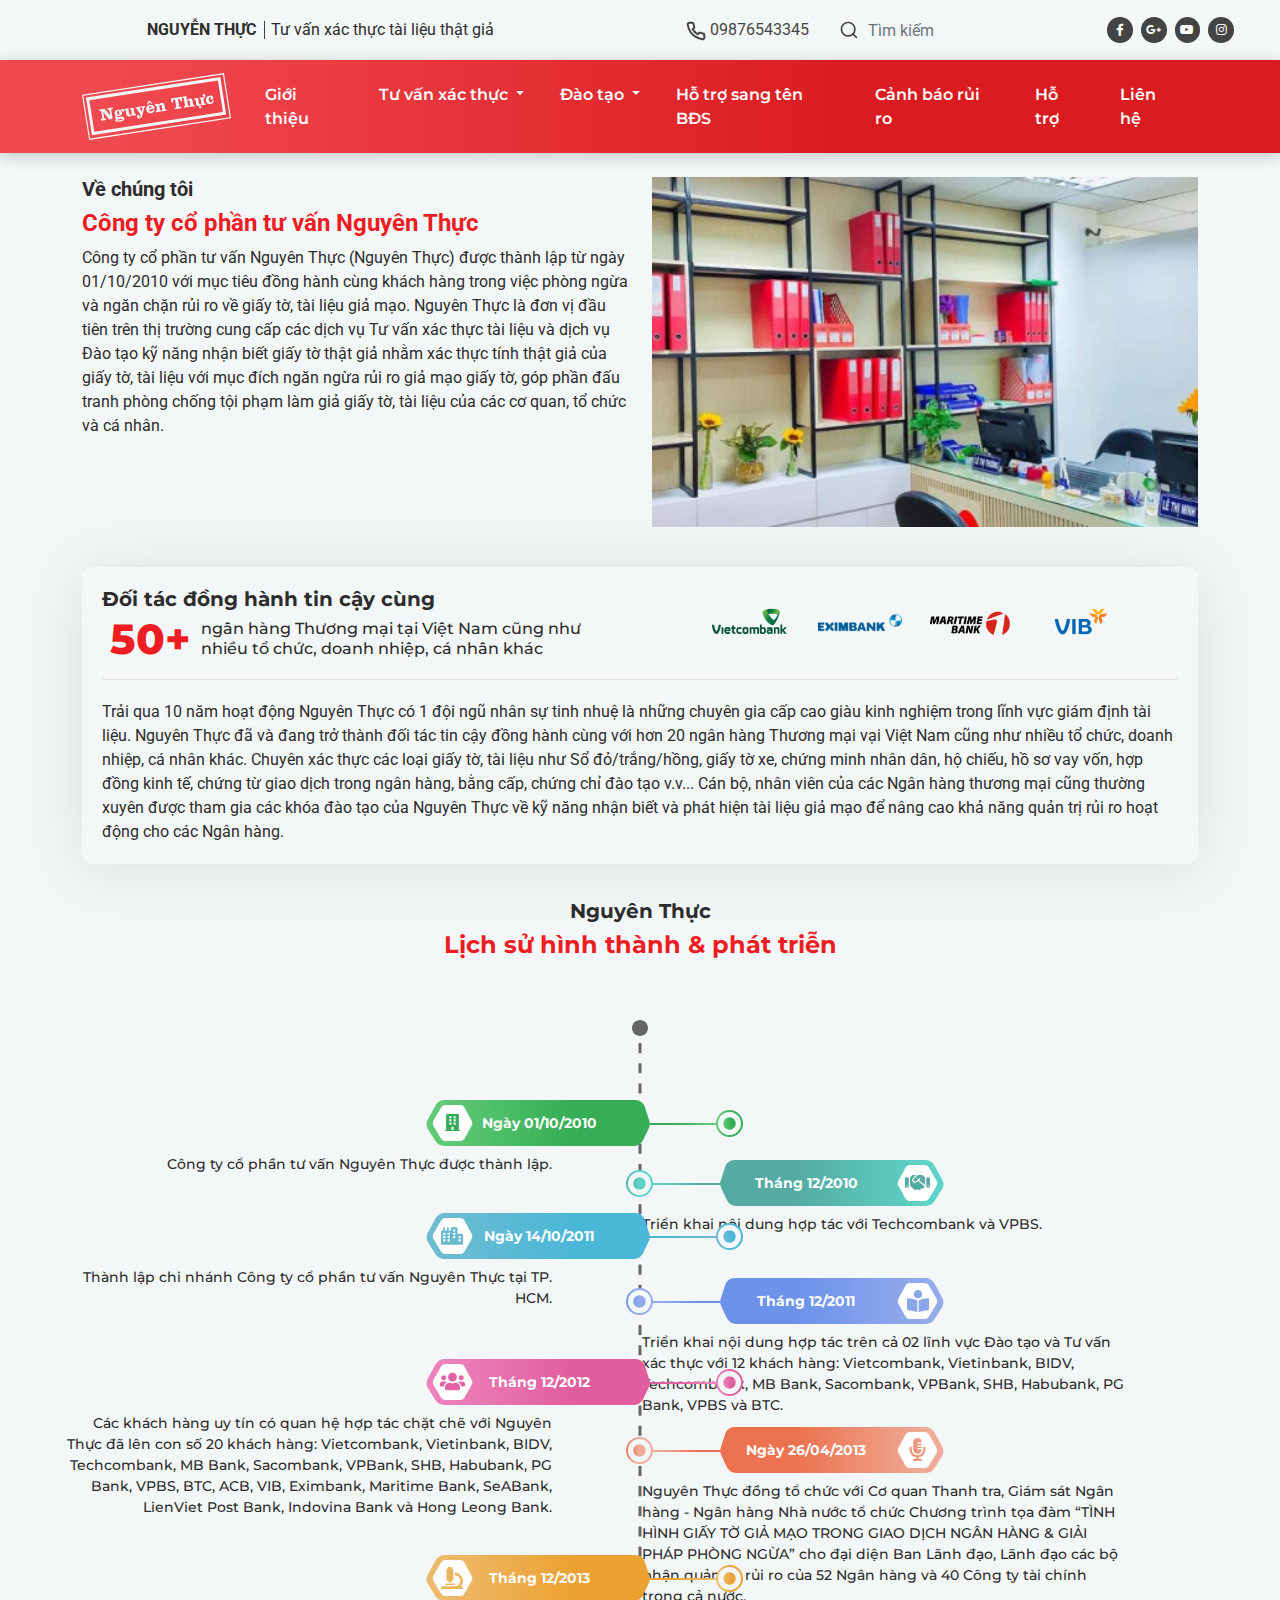
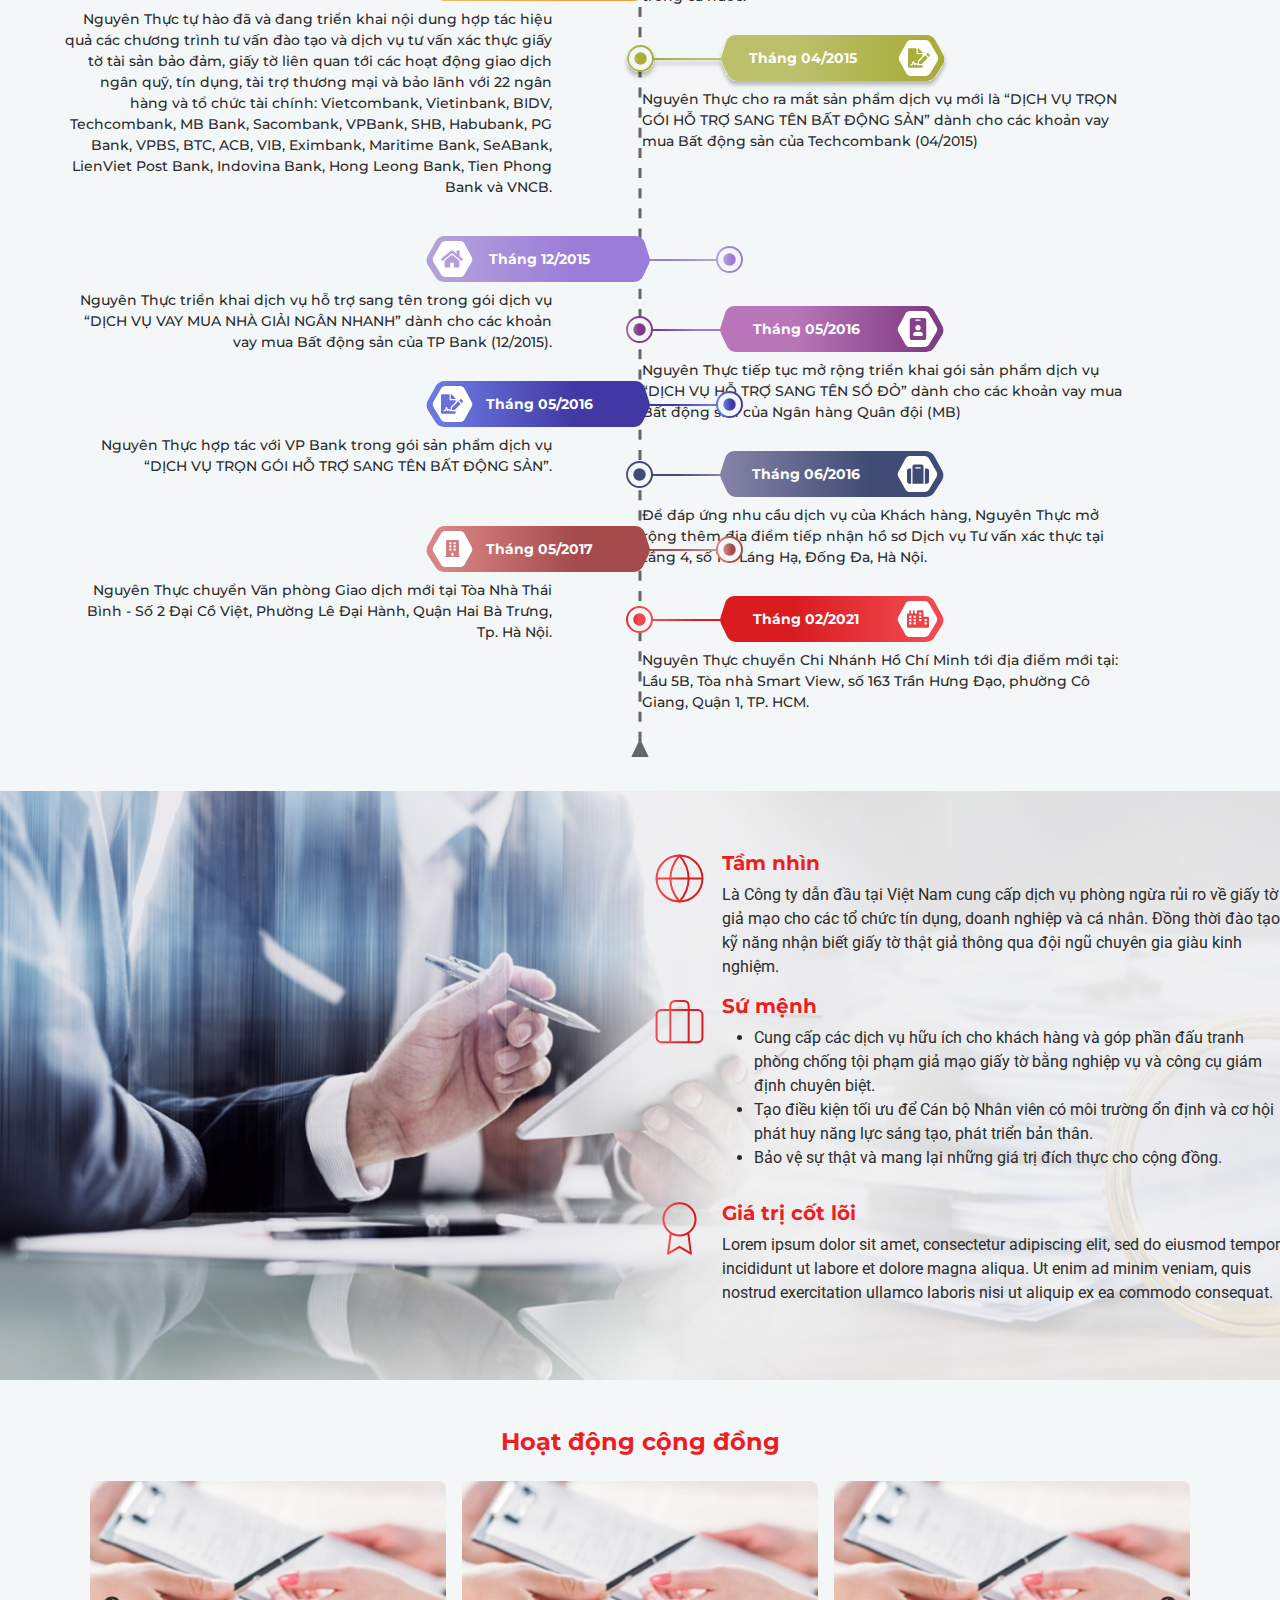
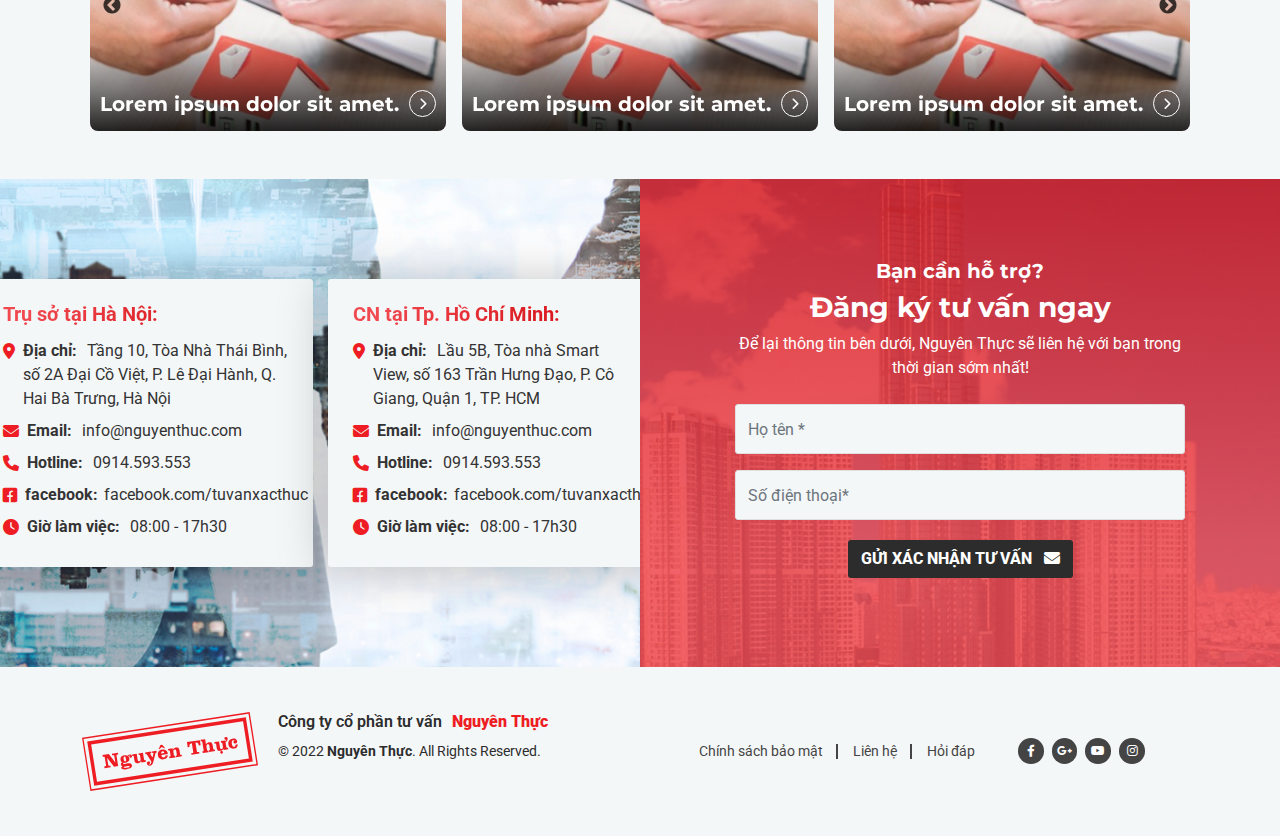
<file: gioi-thieu.html>
<!doctype html>
<html lang="en">
<head>
    <meta charset="UTF-8">
    <meta name="viewport"
          content="width=device-width, user-scalable=no, initial-scale=1.0, maximum-scale=1.0, minimum-scale=1.0">
    <meta http-equiv="X-UA-Compatible" content="ie=edge">
    <title>Document</title>

    <link rel="stylesheet" href="asset/bootstrap-5.2.0/css/bootstrap.min.css">
    <link rel="stylesheet" href="asset/fontawesome-6.1.2/css/all.min.css">
    <link rel="stylesheet" href="asset/slick-1.8.1/slick/slick.css">
    <link rel="stylesheet" href="asset/slick-1.8.1/slick/slick-theme.css">
    <link rel="stylesheet" href="asset/css/style.css">
    <link rel="stylesheet" href="asset/css/responsive.css">

    <script src="asset/js/jquery-3.6.0.min.js"></script>
    <script src="asset/bootstrap-5.2.0/js/bootstrap.bundle.min.js"></script>

    <script src="asset/slick-1.8.1/slick/slick.min.js"></script>
    <script src="asset/js/source.js"></script>


</head>
<body>

<header>
    <div class="header-top">
        <div class="left">
            <h6>Nguyễn Thực</h6>
            <span>Tư vấn xác thực tài liệu thật giả</span>
        </div>
        <div class="right">
            <div>
                <img src="asset/images/icon/phone.svg" alt="" class="icon">
                09876543345
            </div>
            <div class="form-search-top">
                <form action="">
                    <div class="input-group">
                        <span class="input-group-text" id="basic-addon1">
                            <img src="asset/images/icon/search.svg" alt="">
                        </span>
                        <input type="text" class="form-control" placeholder="Tìm kiếm">
                    </div>
                </form>
            </div>
            <div class="contact-icon">
                <a href=""><i class="fa-brands fa-facebook-f"></i></a>
                <a href=""><i class="fa-brands fa-google-plus-g"></i></a>
                <a href=""><i class="fa-brands fa-youtube"></i></a>
                <a href=""><i class="fa-brands fa-instagram"></i></a>
            </div>
        </div>
    </div>
    <nav class="navbar navbar-expand-lg bg-light">
        <div class="container">
            <a class="navbar-brand logo" href="#">
                <img src="asset/images/logo.svg" alt="">
            </a>
            <div class="x-contact x-contact-top">
                <div class="icon"><i class="fa-solid fa-phone-volume"></i></div>
                <div class="txt">
                    <div>Hotline 24/7:</div>
                    <strong class="d-block">0987654233</strong>
                </div>
            </div>
            <button class="navbar-toggler" type="button" data-bs-toggle="offcanvas" data-bs-target="#offcanvasRight"
                    aria-controls="offcanvasRight">
                <i class="fa-solid fa-bars text-white"></i>
            </button>
            <div class="collapse navbar-collapse" id="navbarSupportedContent">
                <ul class="navbar-nav me-auto mb-2 mb-lg-0">
                    <li class="nav-item">
                        <a class="nav-link" href="#">Giới thiệu</a>
                    </li>
                    <li class="nav-item dropdown">
                        <a class="nav-link dropdown-toggle" href="#" role="button" data-bs-toggle="dropdown"
                           aria-expanded="false">
                            Tư vấn xác thực
                        </a>
                        <ul class="dropdown-menu">
                            <li>
                                <a class="dropdown-item" href="#">Xác thực tài liệu theo yêu cầu<strong
                                        class="float-end">&raquo;</strong> </a>
                                <div class="submenu dropdown-menu mega-submenu p-3">
                                    <div class="menu-child-right">
                                        <div class="mn"><a href="">Giấy tờ tùy thân</a></div>
                                        <div class="mn"><a href="">Giấy tờ tùy thân</a></div>
                                        <div class="mn"><a href="">Giấy tờ xe</a></div>
                                        <div class="mn"><a href="">Hợp đồng, giấy nhận nợ</a></div>
                                        <div class="mn"><a href="">Bằng cấp, chứng chỉ đào tạo</a></div>
                                        <div class="mn"><a href="">Chữ ký, hình dấu</a></div>
                                        <div class="mn"><a href="">Tính nguyên thủy của tài liệu</a></div>
                                    </div>
                                </div>
                            </li>
                            <li><a class="dropdown-item" href="#">Rà soát hồ sơ kho quỹ </a></li>
                            <li>
                                <a class="dropdown-item" href="#">Đăng ký tư vấn xác thực tài liệu<strong
                                        class="float-end">&raquo;</strong> </a>
                                <div class="submenu dropdown-menu mega-submenu p-3">
                                    <div class="menu-child-right">
                                        <div class="mn"><a href="">Giấy tờ tùy thân</a></div>
                                        <div class="mn"><a href="">Giấy tờ tùy thân</a></div>
                                        <div class="mn"><a href="">Giấy tờ xe</a></div>
                                        <div class="mn"><a href="">Hợp đồng, giấy nhận nợ</a></div>
                                        <div class="mn"><a href="">Bằng cấp, chứng chỉ đào tạo</a></div>
                                        <div class="mn"><a href="">Chữ ký, hình dấu</a></div>
                                        <div class="mn"><a href="">Tính nguyên thủy của tài liệu</a></div>
                                    </div>
                                </div>
                            </li>
                        </ul>
                    </li>
                    <li class="nav-item dropdown">
                        <a class="nav-link dropdown-toggle" href="#" role="button" data-bs-toggle="dropdown"
                           aria-expanded="false">
                            Đào tạo
                        </a>
                        <ul class="dropdown-menu">
                            <li>
                                <a class="dropdown-item" href="#">Xác thực tài liệu theo yêu cầu<strong
                                        class="float-end">&raquo;</strong> </a>
                                <div class="submenu dropdown-menu mega-submenu p-3">
                                    <div class="menu-child-right">
                                        <div class="mn"><a href="">Giấy tờ tùy thân</a></div>
                                        <div class="mn"><a href="">Giấy tờ tùy thân</a></div>
                                        <div class="mn"><a href="">Giấy tờ xe</a></div>
                                        <div class="mn"><a href="">Hợp đồng, giấy nhận nợ</a></div>
                                        <div class="mn"><a href="">Bằng cấp, chứng chỉ đào tạo</a></div>
                                        <div class="mn"><a href="">Chữ ký, hình dấu</a></div>
                                        <div class="mn"><a href="">Tính nguyên thủy của tài liệu</a></div>
                                    </div>
                                </div>
                            </li>
                            <li><a class="dropdown-item" href="#">Rà soát hồ sơ kho quỹ </a></li>
                            <li>
                                <a class="dropdown-item" href="#">Đăng ký tư vấn xác thực tài liệu<strong
                                        class="float-end">&raquo;</strong> </a>
                                <div class="submenu dropdown-menu mega-submenu p-3">
                                    <div class="menu-child-right">
                                        <div class="mn"><a href="">Giấy tờ tùy thân</a></div>
                                        <div class="mn"><a href="">Giấy tờ tùy thân</a></div>
                                        <div class="mn"><a href="">Giấy tờ xe</a></div>
                                        <div class="mn"><a href="">Hợp đồng, giấy nhận nợ</a></div>
                                        <div class="mn"><a href="">Bằng cấp, chứng chỉ đào tạo</a></div>
                                        <div class="mn"><a href="">Chữ ký, hình dấu</a></div>
                                        <div class="mn"><a href="">Tính nguyên thủy của tài liệu</a></div>
                                    </div>
                                </div>
                            </li>
                        </ul>
                    </li>
                    <li class="nav-item">
                        <a class="nav-link" href="#">Hỗ trợ sang tên BĐS</a>
                    </li>
                    <li class="nav-item">
                        <a class="nav-link" href="#">Cảnh báo rủi ro</a>
                    </li>
                    <li class="nav-item">
                        <a class="nav-link" href="#">Hỗ trợ</a>
                    </li>
                    <li class="nav-item">
                        <a class="nav-link" href="#">Liên hệ</a>
                    </li>
                </ul>
            </div>
        </div>
    </nav>
    <div class="offcanvas offcanvas-end" tabindex="-1" id="offcanvasRight" aria-labelledby="offcanvasRightLabel">
        <div class="offcanvas-header">
            <div class="menu-mobile-top">
                <img src="asset/images/logo.svg" alt="">
                <span>Tư vấn xác thực tài liệu thật giả</span>
            </div>
            <button type="button" class="btn-close" data-bs-dismiss="offcanvas" aria-label="Close"></button>
        </div>
        <div class="offcanvas-body">
            <div class="menu-mobile">

                <ul>
                    <li class="active"><a href="">Trang chủ</a></li>
                    <li><a href="">Giới thiệu</a></li>
                    <li>
                        <a data-bs-toggle="collapse" href="#collapsetuvan" role="button" aria-expanded="false"
                           aria-controls="collapsetuvan">Tư vấn xác thực <i class="fa-solid fa-angle-down"></i></a>
                        <div class="collapse" id="collapsetuvan">
                            <div class="menu-mobile-child">
                                <div class="menu-c"><a href="">Tư vấn abc</a></div>
                                <div class="menu-c"><a href="">Tư vấn abc</a></div>
                            </div>
                        </div>
                    </li>
                    <li><a href="">Đào tạo</a></li>
                    <li><a href="">Hỗ trợ sang tên BĐS</a></li>
                    <li><a href="">Cảnh báo rủi ro</a></li>
                    <li><a href="">Hỗ trợ</a></li>
                    <li><a href="">Liên hệ</a></li>
                </ul>

                <div class="d-flex justify-content-center">
                    <div class="contact-icon">
                        <a href=""><i class="fa-brands fa-facebook-f"></i></a>
                        <a href=""><i class="fa-brands fa-google-plus-g"></i></a>
                        <a href=""><i class="fa-brands fa-youtube"></i></a>
                        <a href=""><i class="fa-brands fa-instagram"></i></a>
                    </div>
                </div>
            </div>
        </div>
    </div>
</header>

<div class="wrapper py-4">
    <div class="container">
        <div class="row">
            <div class="col-12 col-md-6">
                <h5 class="bold700">Về chúng tôi</h5>
                <h4 class="text-base bold700">Công ty cổ phần tư vấn Nguyên Thực</h4>
                <div>Công ty cổ phần tư vấn Nguyên Thực (Nguyên Thực) được thành lập từ ngày 01/10/2010 với mục tiêu đồng hành cùng khách hàng trong việc phòng ngừa và ngăn chặn rủi ro về giấy tờ, tài liệu giả mạo. Nguyên Thực là đơn vị đầu tiên trên thị trường cung cấp các dịch vụ Tư vấn xác thực tài liệu và dịch vụ Đào tạo kỹ năng nhận biết giấy tờ thật giả  nhằm xác thực tính thật giả của giấy tờ, tài liệu với mục đích ngăn ngừa rủi ro giả mạo giấy tờ, góp phần đấu tranh phòng chống tội phạm làm giả giấy tờ, tài liệu của các cơ quan, tổ chức và cá nhân.</div>
            </div>
            <div class="col-12 col-md-6">
                <div class="img-gt">
                    <img src="asset/images/gt.png" alt="" class="w-100">
                </div>
            </div>
        </div>
        <div class="box-dh">
            <div class="dh-head">
                <div class="row">
                    <div class="col-12 col-md-6">
                        <h5 class="bold700 font2">Đối tác đồng hành tin cậy cùng</h5>
                        <div class="d-flex dh-plus">
                            <strong>50+</strong>
                            <span>ngân hàng Thương mại tại Việt Nam cũng như nhiều tổ chức, doanh nhiệp, cá nhân khác</span>
                        </div>
                    </div>
                    <div class="col-12 col-md-6">
                        <div class="dh-bank">
                            <img src="asset/images/bank/1.png" alt="">
                            <img src="asset/images/bank/2.png" alt="">
                            <img src="asset/images/bank/3.png" alt="">
                            <img src="asset/images/bank/4.png" alt="">
                        </div>
                    </div>
                </div>
            </div>
            <div class="txt">
                Trải qua 10 năm hoạt động Nguyên Thực có 1 đội ngũ nhân sự tinh nhuệ là những chuyên gia cấp cao giàu kinh nghiệm trong lĩnh vực giám định tài liệu. Nguyên Thực đã và đang trở thành đối tác tin cậy đồng hành cùng với hơn 20 ngân hàng Thương mại vại Việt Nam cũng như nhiều tổ chức, doanh nhiệp, cá nhân khác. Chuyên xác thực các loại giấy tờ, tài liệu như Sổ đỏ/trắng/hồng, giấy tờ xe, chứng minh nhân dân, hộ chiếu, hồ sơ vay vốn, hợp đồng kinh tế, chứng từ giao dịch trong ngân hàng, bằng cấp, chứng chỉ đào tạo v.v... Cán bộ, nhân viên của các Ngân hàng thương mại cũng thường xuyên được tham gia các khóa đào tạo của Nguyên Thực về kỹ năng nhận biết và phát hiện tài liệu giả mạo để nâng cao khả năng quản trị rủi ro hoạt động cho các Ngân hàng.
            </div>
        </div>
    </div>
    <div class="container plans-b">
        <h5 class="text-center font2 bold700">Nguyên Thực</h5>
        <h4 class="text-center text-base font2 bold700">Lịch sử hình thành & phát triễn</h4>

        <div class="plans">
            <div class="line d-none d-md-block"><img src="asset/images/icon/plan/line.svg" alt=""></div>
            <div class="line d-block d-md-none line-mobile"><img src="asset/images/icon/plan/line-mobile.svg" alt=""></div>
            <div class="plan-box left plan-box-1">
                <div class="date"><img src="asset/images/icon/plan/1.svg" alt=""><span> Ngày 01/10/2010</span></div>
                <div class="txt">Công ty cổ phần tư vấn Nguyên Thực được thành lập.</div>
            </div>
            <div class="plan-box right plan-box-8">
                <div class="date"><img src="asset/images/icon/plan/2.svg" alt=""><span> Tháng 12/2010</span></div>
                <div class="txt">Triển khai nội dung hợp tác với Techcombank và VPBS.</div>
            </div>
            <div class="plan-box left plan-box-2">
                <div class="date"><img src="asset/images/icon/plan/3.svg" alt=""><span> Ngày 14/10/2011</span></div>
                <div class="txt">Thành lập chi nhánh Công ty cổ phần tư vấn Nguyên Thực tại TP. HCM.</div>
            </div>
            <div class="plan-box right plan-box-9">
                <div class="date"><img src="asset/images/icon/plan/4.svg" alt=""><span> Tháng 12/2011</span></div>
                <div class="txt">Triển khai nội dung hợp tác trên cả 02 lĩnh vực Đào tạo và Tư vấn xác thực với 12 khách hàng: Vietcombank, Vietinbank, BIDV, Techcombank, MB Bank, Sacombank, VPBank, SHB, Habubank, PG Bank, VPBS và BTC. </div>
            </div>
            <div class="plan-box left plan-box-3">
                <div class="date"><img src="asset/images/icon/plan/5.svg" alt=""><span> Tháng 12/2012</span></div>
                <div class="txt">Các khách hàng uy tín có quan hệ hợp tác chặt chẽ với Nguyên Thực đã lên con số 20 khách hàng: Vietcombank, Vietinbank, BIDV, Techcombank, MB Bank, Sacombank, VPBank, SHB, Habubank, PG Bank, VPBS, BTC, ACB, VIB, Eximbank, Maritime Bank, SeABank, LienViet Post Bank, Indovina Bank và Hong Leong Bank.</div>
            </div>
            <div class="plan-box right plan-box-10">
                <div class="date"><img src="asset/images/icon/plan/6.svg" alt=""><span> Ngày 26/04/2013</span></div>
                <div class="txt">Nguyên Thực đồng tổ chức với Cơ quan Thanh tra, Giám sát Ngân hàng - Ngân hàng Nhà nước tổ chức Chương trình tọa đàm “TÌNH HÌNH GIẤY TỜ GIẢ MẠO TRONG GIAO DỊCH NGÂN HÀNG & GIẢI PHÁP PHÒNG NGỪA” cho đại diện Ban Lãnh đạo, Lãnh đạo các bộ phận quản trị rủi ro của 52 Ngân hàng và 40 Công ty tài chính trong cả nước.</div>
            </div>
            <div class="plan-box left plan-box-4">
                <div class="date"><img src="asset/images/icon/plan/7.svg" alt=""><span> Tháng 12/2013</span></div>
                <div class="txt">Nguyên Thực tự hào đã và đang triển khai nội dung hợp tác hiệu quả các chương trình tư vấn đào tạo và dịch vụ tư vấn xác thực giấy tờ tài sản bảo đảm, giấy tờ liên quan tới các hoạt động giao dịch ngân quỹ, tín dụng, tài trợ thương mại và bảo lãnh với 22 ngân hàng và tổ chức tài chính: Vietcombank, Vietinbank, BIDV, Techcombank, MB Bank, Sacombank, VPBank, SHB, Habubank, PG Bank, VPBS, BTC, ACB, VIB, Eximbank, Maritime Bank, SeABank, LienViet Post Bank, Indovina Bank, Hong Leong Bank, Tien Phong Bank và VNCB.</div>
            </div>
            <div class="plan-box right plan-box-11">
                <div class="date"><img src="asset/images/icon/plan/8.svg" alt=""><span> Tháng 04/2015</span></div>
                <div class="txt">Nguyên Thực cho ra mắt sản phẩm dịch vụ mới là “DỊCH VỤ TRỌN GÓI HỖ TRỢ SANG TÊN BẤT ĐỘNG SẢN” dành cho các khoản vay mua Bất động sản của Techcombank (04/2015) </div>
            </div>
            <div class="plan-box left plan-box-5">
                <div class="date"><img src="asset/images/icon/plan/9.svg" alt=""><span> Tháng 12/2015</span></div>
                <div class="txt">Nguyên Thực triển khai dịch vụ hỗ trợ sang tên trong gói dịch vụ  “DỊCH VỤ VAY MUA NHÀ GIẢI NGÂN NHANH” dành cho các khoản vay mua Bất động sản của TP Bank  (12/2015).</div>
            </div>
            <div class="plan-box right plan-box-12">
                <div class="date"><img src="asset/images/icon/plan/10.svg" alt=""><span> Tháng 05/2016</span></div>
                <div class="txt">Nguyên Thực tiếp tục mở rộng triển khai gói sản phẩm dịch vụ  “DỊCH VỤ HỖ TRỢ SANG TÊN SỔ ĐỎ” dành cho các khoản vay mua Bất động sản của Ngân hàng Quân đội (MB) </div>
            </div>
            <div class="plan-box left plan-box-6">
                <div class="date"><img src="asset/images/icon/plan/11.svg" alt=""><span> Tháng 05/2016</span></div>
                <div class="txt">Nguyên Thực hợp tác với VP Bank trong gói sản phẩm dịch vụ “DỊCH VỤ TRỌN GÓI HỖ TRỢ SANG TÊN BẤT ĐỘNG SẢN”.</div>
            </div>
            <div class="plan-box right plan-box-13">
                <div class="date"><img src="asset/images/icon/plan/12.svg" alt=""><span> Tháng 06/2016</span></div>
                <div class="txt">Để đáp ứng nhu cầu dịch vụ của Khách hàng, Nguyên Thực mở rộng thêm địa điểm tiếp nhận hồ sơ Dịch vụ Tư vấn xác thực tại tầng 4, số 101 Láng Hạ, Đống Đa, Hà Nội.</div>
            </div>
            <div class="plan-box left plan-box-7">
                <div class="date"><img src="asset/images/icon/plan/13.svg" alt=""><span> Tháng 05/2017</span></div>
                <div class="txt">Nguyên Thực chuyển Văn phòng Giao dịch mới tại Tòa Nhà Thái Bình - Số 2 Đại Cồ Việt, Phường Lê Đại Hành, Quận Hai Bà Trưng, Tp. Hà Nội.</div>
            </div>
            <div class="plan-box right plan-box-14">
                <div class="date"><img src="asset/images/icon/plan/14.svg" alt=""><span> Tháng 02/2021</span></div>
                <div class="txt">Nguyên Thực chuyển Chi Nhánh Hồ Chí Minh tới địa điểm mới tại: Lầu 5B, Tòa nhà Smart View, số 163 Trần Hưng Đạo, phường Cô Giang, Quận 1, TP. HCM. </div>
            </div>
        </div>
    </div>

    <div class="section-gt container-fluid my-4">
        <div class="row">
            <div class="col-12 col-lg-6 d-none d-lg-block"></div>
            <div class="col-12 col-lg-6">
                <div class="values">
                    <img src="asset/images/icon/globe.svg" alt="">
                    <div class="ct">
                        <h5 class="text-base font2 bold700">Tầm nhìn</h5>
                        <div>Là Công ty dẫn đầu tại Việt Nam cung cấp dịch vụ phòng ngừa rủi ro về giấy tờ giả mạo cho các tổ chức tín dụng, doanh nghiệp và cá nhân. Đồng thời đào tạo kỹ năng nhận biết giấy tờ thật giả thông qua đội ngũ chuyên gia giàu kinh nghiệm.</div>
                    </div>
                </div>
                <div class="values">
                    <img src="asset/images/icon/briefcase.svg" alt="">
                    <div class="ct">
                        <h5 class="text-base font2 bold700">Sứ mệnh</h5>
                        <div>
                            <ul>
                                <li>Cung cấp các dịch vụ hữu ích cho khách hàng và góp phần đấu tranh phòng chống tội phạm giả mạo giấy tờ bằng nghiệp vụ và công cụ giám định chuyên biệt. </li>
                                <li>Tạo điều kiện tối ưu để Cán bộ Nhân viên có môi trường ổn định và cơ hội phát huy năng lực sáng tạo, phát triển bản thân. </li>
                                <li>Bảo vệ sự thật và mang lại những giá trị đích thực cho cộng đồng.</li>
                            </ul>
                        </div>
                    </div>
                </div>
                <div class="values">
                    <img src="asset/images/icon/award.svg" alt="">
                    <div class="ct">
                        <h5 class="text-base font2 bold700">Giá trị cốt lõi</h5>
                        <div>Lorem ipsum dolor sit amet, consectetur adipiscing elit, sed do eiusmod tempor incididunt ut labore et dolore magna aliqua. Ut enim ad minim veniam, quis nostrud exercitation ullamco laboris nisi ut aliquip ex ea commodo consequat.</div>
                    </div>
                </div>
            </div>
        </div>
    </div>
    <div class="container section-activity my-4">
        <h4 class="text-center font2 text-base bold700 mb-4 mt-5">Hoạt động cộng đồng</h4>
        <div class="slide-activity">
            <div class="d-inline-block px-2">
                <div class="ac-item">
                    <a href="">
                        <div class="img">
                            <img src="asset/images/loi-ich.png" alt="">
                        </div>
                        <div class="ct">
                            <div class="title">Lorem ipsum dolor sit amet.</div>
                            <div class="icon"><i class="fa-solid fa-chevron-right"></i></div>
                        </div>
                    </a>
                </div>
            </div>
            <div class="d-inline-block px-2">
                <div class="ac-item">
                    <a href="">
                        <div class="img">
                            <img src="asset/images/loi-ich.png" alt="">
                        </div>
                        <div class="ct">
                            <div class="title">Lorem ipsum dolor sit amet.</div>
                            <div class="icon"><i class="fa-solid fa-chevron-right"></i></div>
                        </div>
                    </a>
                </div>
            </div>
            <div class="d-inline-block px-2">
                <div class="ac-item">
                    <a href="">
                        <div class="img">
                            <img src="asset/images/loi-ich.png" alt="">
                        </div>
                        <div class="ct">
                            <div class="title">Lorem ipsum dolor sit amet.</div>
                            <div class="icon"><i class="fa-solid fa-chevron-right"></i></div>
                        </div>
                    </a>
                </div>
            </div>
            <div class="d-inline-block px-2">
                <div class="ac-item">
                    <a href="">
                        <div class="img">
                            <img src="asset/images/loi-ich.png" alt="">
                        </div>
                        <div class="ct">
                            <div class="title">Lorem ipsum dolor sit amet.</div>
                            <div class="icon"><i class="fa-solid fa-chevron-right"></i></div>
                        </div>
                    </a>
                </div>
            </div>
        </div>
    </div>
</div>
<div class="section-dk">
    <div class="container-fluid">
        <div class="row">
            <div class="col-12 col-lg-6 dk-left">
                <div class="wrap-dk-left">
                    <div class="box-contact">
                        <div class="title">Trụ sở tại Hà Nội:</div>
                        <p class="mb-2 ct-i"><i class="text-base fa-solid fa-location-dot"></i> <span><strong>Địa chỉ:</strong> Tầng 10, Tòa Nhà Thái Bình, số 2A Đại Cồ Việt, P. Lê Đại Hành, Q. Hai Bà Trưng, Hà Nội</span></p>
                        <p class="mb-2 ct-i"><i class="text-base fa-solid fa-envelope"></i> <span><strong>Email:</strong> info@nguyenthuc.com</span></p>
                        <p class="mb-2 ct-i"><i class="text-base fa-solid fa-phone"></i> <span><strong>Hotline:</strong> 0914.593.553</span></p>
                        <p class="mb-2 ct-i"><i class="text-base fa-brands fa-square-facebook"></i> <span><strong>facebook:</strong>facebook.com/tuvanxacthuc</span></p>
                        <p class="mb-2 ct-i"><i class="text-base fa-solid fa-clock"></i> <span><strong>Giờ làm việc:</strong>  08:00 - 17h30</span></p>
                    </div>
                    <div class="box-contact">
                        <div class="title">CN tại Tp. Hồ Chí Minh:</div>
                        <p class="mb-2 ct-i"><i class="text-base fa-solid fa-location-dot"></i> <span><strong>Địa chỉ:</strong> Lầu 5B, Tòa nhà Smart View, số 163 Trần Hưng Đạo, P. Cô Giang, Quận 1, TP. HCM</span></p>
                        <p class="mb-2 ct-i"><i class="text-base fa-solid fa-envelope"></i> <span><strong>Email:</strong> info@nguyenthuc.com</span></p>
                        <p class="mb-2 ct-i"><i class="text-base fa-solid fa-phone"></i> <span><strong>Hotline:</strong> 0914.593.553</span></p>
                        <p class="mb-2 ct-i"><i class="text-base fa-brands fa-square-facebook"></i> <span><strong>facebook:</strong>facebook.com/tuvanxacthuc</span></p>
                        <p class="mb-2 ct-i"><i class="text-base fa-solid fa-clock"></i> <span><strong>Giờ làm việc:</strong>  08:00 - 17h30</span></p>
                    </div>
                </div>
            </div>
            <div class="col-12 col-lg-6 dk-right">
                <div class="wrap-dk-right">
                    <div class="text-center">
                        <h5 class="font2 bold700 text-white">Bạn cần hỗ trợ?</h5>
                        <h3 class="font2 bold700 text-white">Đăng ký tư vấn ngay</h3>
                        <div class="text-white">Để lại thông tin bên dưới, Nguyên Thực sẽ liên hệ với bạn trong thời gian sớm nhất!</div>
                    </div>
                    <form action="" class="form-dk mt-4">
                        <div class="form-group mb-3">
                            <input type="text" class="form-control" placeholder="Họ tên *">
                        </div>
                        <div class="form-group">
                            <input type="text" class="form-control" placeholder="Số điện thoại*">
                        </div>
                        <div class="d-flex justify-content-center">
                            <a href="" class="btn btn-dk">GỬI XÁC NHẬN TƯ VẤN <i class="fa-solid fa-envelope"></i></a>
                        </div>
                    </form>
                </div>

            </div>
        </div>
    </div>
</div>

<footer id="footer">
    <div class="container">
        <div class="row">
            <div class="col-12 col-md-6">
                <div class="d-flex foot-left">
                    <div class="logo-foot">
                        <img src="asset/images/logo-red.svg" alt="">
                    </div>
                    <div class="copyright">
                        <h6 class="bold600">Công ty cổ phần tư vấn <strong class="text-base">Nguyên Thực</strong></h6>
                        <small>© 2022 <strong>Nguyên Thực</strong>. All Rights Reserved.</small>
                    </div>
                </div>
            </div>
            <div class="col-12 col-md-6 d-flex align-items-center">
                <div class="d-flex align-items-center foot-right">
                    <ul>
                        <li><a href="">Chính sách bảo mật</a></li>
                        <li><a href="">Liên hệ</a></li>
                        <li><a href="">Hỏi đáp</a></li>
                    </ul>
                    <div class="contact-icon">
                        <a href=""><i class="fa-brands fa-facebook-f"></i></a>
                        <a href=""><i class="fa-brands fa-google-plus-g"></i></a>
                        <a href=""><i class="fa-brands fa-youtube"></i></a>
                        <a href=""><i class="fa-brands fa-instagram"></i></a>
                    </div>
                </div>
            </div>
        </div>
    </div>
</footer>


<script src="asset/js/source.js"></script>
</body>
</html>
</file>
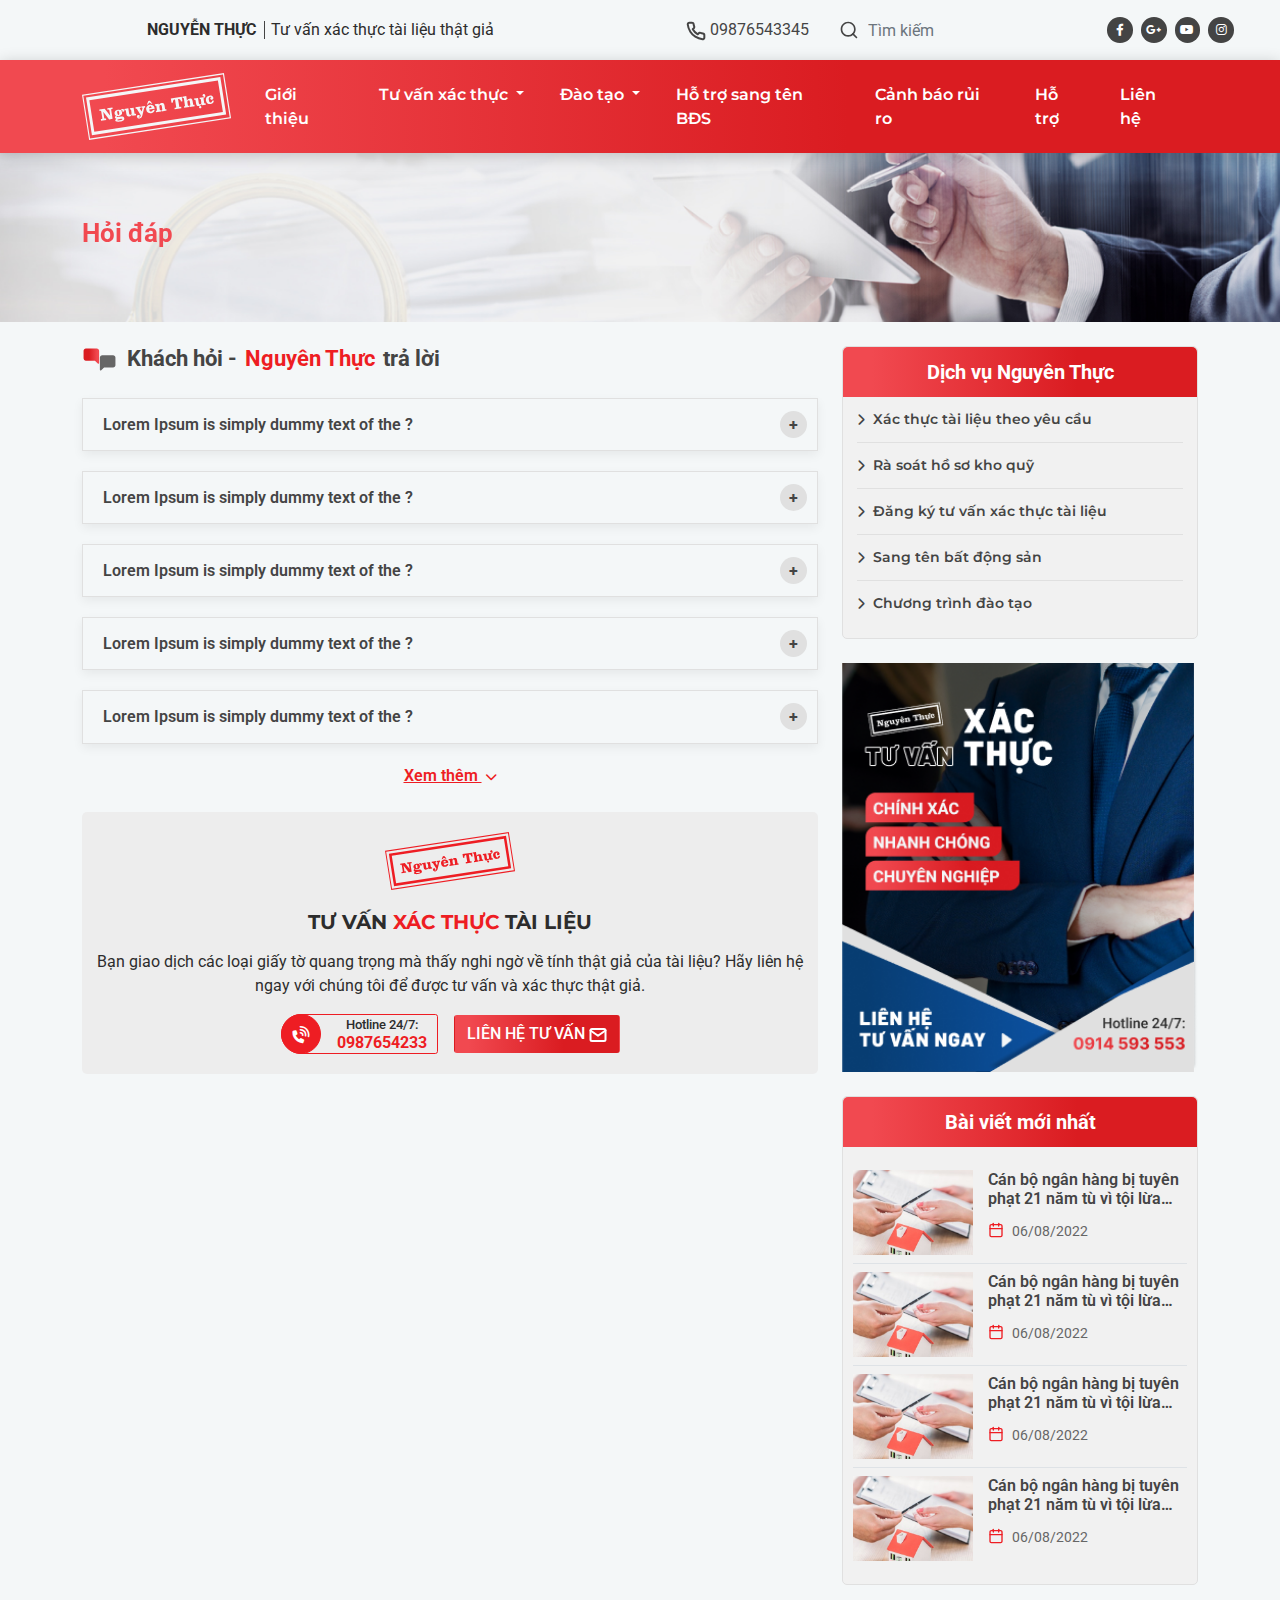
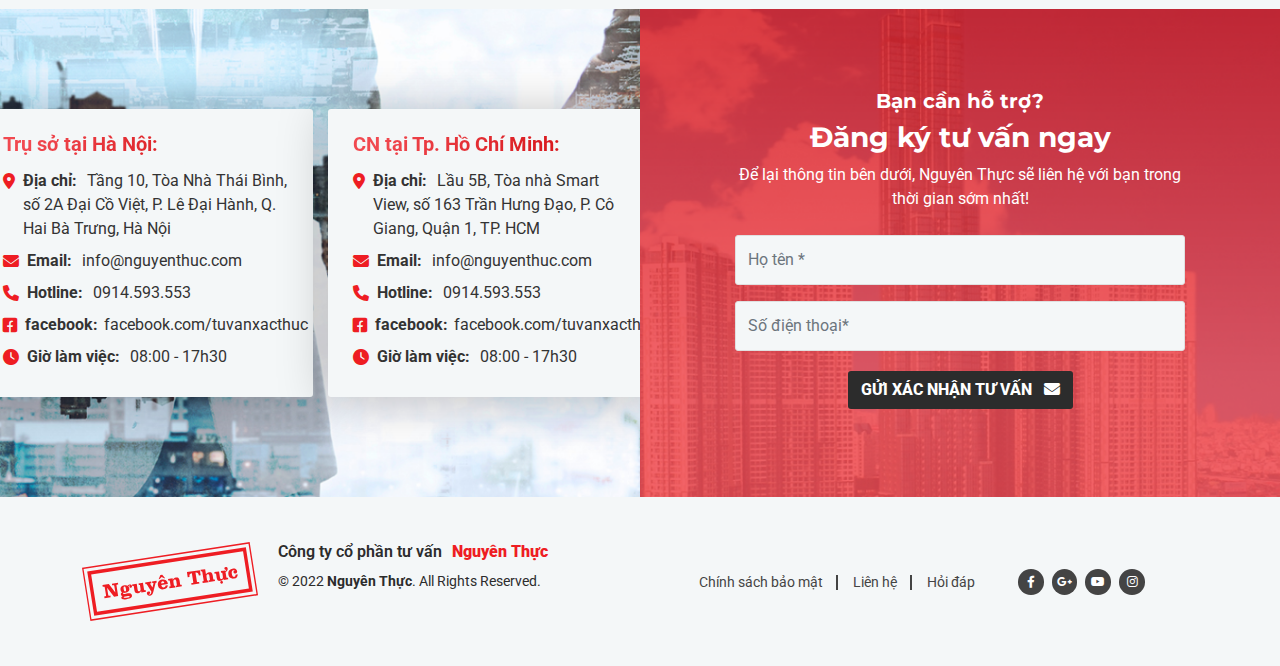
<file: hoi-dap.html>
<!doctype html>
<html lang="en">
<head>
    <meta charset="UTF-8">
    <meta name="viewport"
          content="width=device-width, user-scalable=no, initial-scale=1.0, maximum-scale=1.0, minimum-scale=1.0">
    <meta http-equiv="X-UA-Compatible" content="ie=edge">
    <title>Document</title>

    <link rel="stylesheet" href="asset/bootstrap-5.2.0/css/bootstrap.min.css">
    <link rel="stylesheet" href="asset/fontawesome-6.1.2/css/all.min.css">
    <link rel="stylesheet" href="asset/slick-1.8.1/slick/slick.css">
    <link rel="stylesheet" href="asset/slick-1.8.1/slick/slick-theme.css">
    <link rel="stylesheet" href="asset/css/style.css">
    <link rel="stylesheet" href="asset/css/responsive.css">

    <script src="asset/js/jquery-3.6.0.min.js"></script>
    <script src="asset/bootstrap-5.2.0/js/bootstrap.bundle.min.js"></script>

    <script src="asset/slick-1.8.1/slick/slick.min.js"></script>
    <script src="asset/js/source.js"></script>


</head>
<body>

<header>
    <div class="header-top">
        <div class="left">
            <h6>Nguyễn Thực</h6>
            <span>Tư vấn xác thực tài liệu thật giả</span>
        </div>
        <div class="right">
            <div>
                <img src="asset/images/icon/phone.svg" alt="" class="icon">
                09876543345
            </div>
            <div class="form-search-top">
                <form action="">
                    <div class="input-group">
                        <span class="input-group-text" id="basic-addon1">
                            <img src="asset/images/icon/search.svg" alt="">
                        </span>
                        <input type="text" class="form-control" placeholder="Tìm kiếm">
                    </div>
                </form>
            </div>
            <div class="contact-icon">
                <a href=""><i class="fa-brands fa-facebook-f"></i></a>
                <a href=""><i class="fa-brands fa-google-plus-g"></i></a>
                <a href=""><i class="fa-brands fa-youtube"></i></a>
                <a href=""><i class="fa-brands fa-instagram"></i></a>
            </div>
        </div>
    </div>
    <nav class="navbar navbar-expand-lg bg-light">
        <div class="container">
            <a class="navbar-brand logo" href="#">
                <img src="asset/images/logo.svg" alt="">
            </a>
            <div class="x-contact x-contact-top">
                <div class="icon"><i class="fa-solid fa-phone-volume"></i></div>
                <div class="txt">
                    <div>Hotline 24/7:</div>
                    <strong class="d-block">0987654233</strong>
                </div>
            </div>
            <button class="navbar-toggler" type="button" data-bs-toggle="offcanvas" data-bs-target="#offcanvasRight"
                    aria-controls="offcanvasRight">
                <i class="fa-solid fa-bars text-white"></i>
            </button>
            <div class="collapse navbar-collapse" id="navbarSupportedContent">
                <ul class="navbar-nav me-auto mb-2 mb-lg-0">
                    <li class="nav-item">
                        <a class="nav-link" href="#">Giới thiệu</a>
                    </li>
                    <li class="nav-item dropdown">
                        <a class="nav-link dropdown-toggle" href="#" role="button" data-bs-toggle="dropdown"
                           aria-expanded="false">
                            Tư vấn xác thực
                        </a>
                        <ul class="dropdown-menu">
                            <li>
                                <a class="dropdown-item" href="#">Xác thực tài liệu theo yêu cầu<strong
                                        class="float-end">&raquo;</strong> </a>
                                <div class="submenu dropdown-menu mega-submenu p-3">
                                    <div class="menu-child-right">
                                        <div class="mn"><a href="">Giấy tờ tùy thân</a></div>
                                        <div class="mn"><a href="">Giấy tờ tùy thân</a></div>
                                        <div class="mn"><a href="">Giấy tờ xe</a></div>
                                        <div class="mn"><a href="">Hợp đồng, giấy nhận nợ</a></div>
                                        <div class="mn"><a href="">Bằng cấp, chứng chỉ đào tạo</a></div>
                                        <div class="mn"><a href="">Chữ ký, hình dấu</a></div>
                                        <div class="mn"><a href="">Tính nguyên thủy của tài liệu</a></div>
                                    </div>
                                </div>
                            </li>
                            <li><a class="dropdown-item" href="#">Rà soát hồ sơ kho quỹ </a></li>
                            <li>
                                <a class="dropdown-item" href="#">Đăng ký tư vấn xác thực tài liệu<strong
                                        class="float-end">&raquo;</strong> </a>
                                <div class="submenu dropdown-menu mega-submenu p-3">
                                    <div class="menu-child-right">
                                        <div class="mn"><a href="">Giấy tờ tùy thân</a></div>
                                        <div class="mn"><a href="">Giấy tờ tùy thân</a></div>
                                        <div class="mn"><a href="">Giấy tờ xe</a></div>
                                        <div class="mn"><a href="">Hợp đồng, giấy nhận nợ</a></div>
                                        <div class="mn"><a href="">Bằng cấp, chứng chỉ đào tạo</a></div>
                                        <div class="mn"><a href="">Chữ ký, hình dấu</a></div>
                                        <div class="mn"><a href="">Tính nguyên thủy của tài liệu</a></div>
                                    </div>
                                </div>
                            </li>
                        </ul>
                    </li>
                    <li class="nav-item dropdown">
                        <a class="nav-link dropdown-toggle" href="#" role="button" data-bs-toggle="dropdown"
                           aria-expanded="false">
                            Đào tạo
                        </a>
                        <ul class="dropdown-menu">
                            <li>
                                <a class="dropdown-item" href="#">Xác thực tài liệu theo yêu cầu<strong
                                        class="float-end">&raquo;</strong> </a>
                                <div class="submenu dropdown-menu mega-submenu p-3">
                                    <div class="menu-child-right">
                                        <div class="mn"><a href="">Giấy tờ tùy thân</a></div>
                                        <div class="mn"><a href="">Giấy tờ tùy thân</a></div>
                                        <div class="mn"><a href="">Giấy tờ xe</a></div>
                                        <div class="mn"><a href="">Hợp đồng, giấy nhận nợ</a></div>
                                        <div class="mn"><a href="">Bằng cấp, chứng chỉ đào tạo</a></div>
                                        <div class="mn"><a href="">Chữ ký, hình dấu</a></div>
                                        <div class="mn"><a href="">Tính nguyên thủy của tài liệu</a></div>
                                    </div>
                                </div>
                            </li>
                            <li><a class="dropdown-item" href="#">Rà soát hồ sơ kho quỹ </a></li>
                            <li>
                                <a class="dropdown-item" href="#">Đăng ký tư vấn xác thực tài liệu<strong
                                        class="float-end">&raquo;</strong> </a>
                                <div class="submenu dropdown-menu mega-submenu p-3">
                                    <div class="menu-child-right">
                                        <div class="mn"><a href="">Giấy tờ tùy thân</a></div>
                                        <div class="mn"><a href="">Giấy tờ tùy thân</a></div>
                                        <div class="mn"><a href="">Giấy tờ xe</a></div>
                                        <div class="mn"><a href="">Hợp đồng, giấy nhận nợ</a></div>
                                        <div class="mn"><a href="">Bằng cấp, chứng chỉ đào tạo</a></div>
                                        <div class="mn"><a href="">Chữ ký, hình dấu</a></div>
                                        <div class="mn"><a href="">Tính nguyên thủy của tài liệu</a></div>
                                    </div>
                                </div>
                            </li>
                        </ul>
                    </li>
                    <li class="nav-item">
                        <a class="nav-link" href="#">Hỗ trợ sang tên BĐS</a>
                    </li>
                    <li class="nav-item">
                        <a class="nav-link" href="#">Cảnh báo rủi ro</a>
                    </li>
                    <li class="nav-item">
                        <a class="nav-link" href="#">Hỗ trợ</a>
                    </li>
                    <li class="nav-item">
                        <a class="nav-link" href="#">Liên hệ</a>
                    </li>
                </ul>
            </div>
        </div>
    </nav>
    <div class="offcanvas offcanvas-end" tabindex="-1" id="offcanvasRight" aria-labelledby="offcanvasRightLabel">
        <div class="offcanvas-header">
            <div class="menu-mobile-top">
                <img src="asset/images/logo.svg" alt="">
                <span>Tư vấn xác thực tài liệu thật giả</span>
            </div>
            <button type="button" class="btn-close" data-bs-dismiss="offcanvas" aria-label="Close"></button>
        </div>
        <div class="offcanvas-body">
            <div class="menu-mobile">

                <ul>
                    <li class="active"><a href="">Trang chủ</a></li>
                    <li><a href="">Giới thiệu</a></li>
                    <li>
                        <a data-bs-toggle="collapse" href="#collapsetuvan" role="button" aria-expanded="false"
                           aria-controls="collapsetuvan">Tư vấn xác thực <i class="fa-solid fa-angle-down"></i></a>
                        <div class="collapse" id="collapsetuvan">
                            <div class="menu-mobile-child">
                                <div class="menu-c"><a href="">Tư vấn abc</a></div>
                                <div class="menu-c"><a href="">Tư vấn abc</a></div>
                            </div>
                        </div>
                    </li>
                    <li><a href="">Đào tạo</a></li>
                    <li><a href="">Hỗ trợ sang tên BĐS</a></li>
                    <li><a href="">Cảnh báo rủi ro</a></li>
                    <li><a href="">Hỗ trợ</a></li>
                    <li><a href="">Liên hệ</a></li>
                </ul>

                <div class="d-flex justify-content-center">
                    <div class="contact-icon">
                        <a href=""><i class="fa-brands fa-facebook-f"></i></a>
                        <a href=""><i class="fa-brands fa-google-plus-g"></i></a>
                        <a href=""><i class="fa-brands fa-youtube"></i></a>
                        <a href=""><i class="fa-brands fa-instagram"></i></a>
                    </div>
                </div>
            </div>
        </div>
    </div>
</header>

<div class="banner-child">
    <div class="container">
        <h3 class="title-second">Hỏi đáp</h3>
    </div>
</div>

<div class="wrapper py-4">
    <div class="container">
        <div class="row">
            <div class="col-12 col-lg-8">
                <h2 class="title-ques"><img src="asset/images/icon/cmt.svg" alt=""> Khách hỏi - <span class="text-base d-inline-block mx-2">Nguyên Thực </span> trả lời</h2>
                <div class="accordion accordion-flush" id="accordionFlushExample">
                    <div class="accordion-item">
                        <h2 class="accordion-header" id="flush-heading1">
                            <button class="accordion-button collapsed" type="button" data-bs-toggle="collapse" data-bs-target="#flush-collapse1" aria-expanded="false" aria-controls="flush-collapse1">
                                Lorem Ipsum is simply dummy text of the  ?
                            </button>
                        </h2>
                        <div id="flush-collapse1" class="accordion-collapse collapse" aria-labelledby="flush-heading1" data-bs-parent="#accordionFlushExample">
                            <div class="accordion-body">
                                <div class="ques-body">
                                    <h6 class="bold600"><span class="text-base">Nguyên thực</span> trả lời:</h6>
                                    <div>Lorem ipsum dolor sit amet, consectetur adipisicing elit. Doloremque iusto libero necessitatibus, possimus quidem quos rerum. Asperiores ex hic inventore laudantium mollitia necessitatibus neque officia, qui quia sit tempore veritatis!</div>
                                </div>
                            </div>
                        </div>
                    </div>
                    <div class="accordion-item">
                        <h2 class="accordion-header" id="flush-heading2">
                            <button class="accordion-button collapsed" type="button" data-bs-toggle="collapse" data-bs-target="#flush-collapse2" aria-expanded="false" aria-controls="flush-collapse2">
                                Lorem Ipsum is simply dummy text of the  ?
                            </button>
                        </h2>
                        <div id="flush-collapse2" class="accordion-collapse collapse" aria-labelledby="flush-heading2" data-bs-parent="#accordionFlushExample">
                            <div class="accordion-body">
                                <div class="ques-body">
                                    <h6 class="bold600"><span class="text-base">Nguyên thực</span> trả lời:</h6>
                                    <div>Lorem ipsum dolor sit amet, consectetur adipisicing elit. Doloremque iusto libero necessitatibus, possimus quidem quos rerum. Asperiores ex hic inventore laudantium mollitia necessitatibus neque officia, qui quia sit tempore veritatis!</div>
                                </div>
                            </div>
                        </div>
                    </div>
                    <div class="accordion-item">
                        <h2 class="accordion-header" id="flush-heading3">
                            <button class="accordion-button collapsed" type="button" data-bs-toggle="collapse" data-bs-target="#flush-collapse3" aria-expanded="false" aria-controls="flush-collapse3">
                                Lorem Ipsum is simply dummy text of the  ?
                            </button>
                        </h2>
                        <div id="flush-collapse3" class="accordion-collapse collapse" aria-labelledby="flush-heading3" data-bs-parent="#accordionFlushExample">
                            <div class="accordion-body">
                                <div class="ques-body">
                                    <h6 class="bold600"><span class="text-base">Nguyên thực</span> trả lời:</h6>
                                    <div>Lorem ipsum dolor sit amet, consectetur adipisicing elit. Doloremque iusto libero necessitatibus, possimus quidem quos rerum. Asperiores ex hic inventore laudantium mollitia necessitatibus neque officia, qui quia sit tempore veritatis!</div>
                                </div>
                            </div>
                        </div>
                    </div>
                    <div class="accordion-item">
                        <h2 class="accordion-header" id="flush-heading4">
                            <button class="accordion-button collapsed" type="button" data-bs-toggle="collapse" data-bs-target="#flush-collapse4" aria-expanded="false" aria-controls="flush-collapse4">
                                Lorem Ipsum is simply dummy text of the  ?
                            </button>
                        </h2>
                        <div id="flush-collapse4" class="accordion-collapse collapse" aria-labelledby="flush-heading4" data-bs-parent="#accordionFlushExample">
                            <div class="accordion-body">
                                <div class="ques-body">
                                    <h6 class="bold600"><span class="text-base">Nguyên thực</span> trả lời:</h6>
                                    <div>Lorem ipsum dolor sit amet, consectetur adipisicing elit. Doloremque iusto libero necessitatibus, possimus quidem quos rerum. Asperiores ex hic inventore laudantium mollitia necessitatibus neque officia, qui quia sit tempore veritatis!</div>
                                </div>
                            </div>
                        </div>
                    </div>
                    <div class="accordion-item">
                        <h2 class="accordion-header" id="flush-heading5">
                            <button class="accordion-button collapsed" type="button" data-bs-toggle="collapse" data-bs-target="#flush-collapse5" aria-expanded="false" aria-controls="flush-collapse5">
                                Lorem Ipsum is simply dummy text of the  ?
                            </button>
                        </h2>
                        <div id="flush-collapse5" class="accordion-collapse collapse" aria-labelledby="flush-heading5" data-bs-parent="#accordionFlushExample">
                            <div class="accordion-body">
                                <div class="ques-body">
                                    <h6 class="bold600"><span class="text-base">Nguyên thực</span> trả lời:</h6>
                                    <div>Lorem ipsum dolor sit amet, consectetur adipisicing elit. Doloremque iusto libero necessitatibus, possimus quidem quos rerum. Asperiores ex hic inventore laudantium mollitia necessitatibus neque officia, qui quia sit tempore veritatis!</div>
                                </div>
                            </div>
                        </div>
                    </div>
                </div>

                <div class="d-flex justify-content-center">
                    <a href="" class="text-base bold600">Xem thêm <i class="fa-solid fa-chevron-down size12 ms-1"></i></a>
                </div>
                <div class="box-tv box-tv-detail my-4">
                    <div class="d-flex justify-content-center">
                        <img src="asset/images/logo-red.svg" alt="" class="logo">
                    </div>
                    <h4 class="font2 bold700 title-child text-center">TƯ VẤN <span class="text-base">XÁC THỰC</span> TÀI LIỆU</h4>
                    <div class="text-center my-3">Bạn giao dịch các loại giấy tờ quang trọng mà thấy nghi ngờ về tính thật giả của tài liệu? Hãy liên hệ ngay với chúng tôi để được tư vấn và xác thực thật giả.</div>
                    <div class="d-flex align-items-center justify-content-center">
                        <div class="x-contact">
                            <a href="">
                                <div class="icon"><i class="fa-solid fa-phone-volume"></i></div>
                                <div class="txt">
                                    <div>Hotline 24/7:</div>
                                    <strong class="d-block">0987654233</strong>
                                </div>
                            </a>
                        </div>
                        <a href="" class="btn btn-base ms-3 d-inline-block">LIÊN HỆ TƯ VẤN <img
                                src="asset/images/icon/mail.svg" alt=""></a>
                    </div>
                </div>
            </div>
            <div class="col-12 col-lg-4">
                <div class="menu-ads mb-4">
                    <div class="title">Dịch vụ Nguyên Thực</div>
                    <div class="menu-ads-lst mb-4">
                        <a href=""><i class="fa-solid fa-chevron-right"></i> Xác thực tài liệu theo yêu cầu</a>
                        <a href=""><i class="fa-solid fa-chevron-right"></i> Rà soát hồ sơ kho quỹ</a>
                        <a href=""><i class="fa-solid fa-chevron-right"></i> Đăng ký tư vấn xác thực tài liệu</a>
                        <a href=""><i class="fa-solid fa-chevron-right"></i> Sang tên bất động sản</a>
                        <a href=""><i class="fa-solid fa-chevron-right"></i> Chương trình đào tạo</a>
                    </div>
                </div>
                <div class="img-ads mb-4">
                    <img src="asset/images/ads.png" class="img-fluid w-100" alt="">
                </div>
                <div class="box-tt">
                    <div class="box-tt-title">Bài viết mới nhất</div>
                    <div class="box-tt-body">
                        <div class="py-2 border-bottom">
                            <div class="news-item mb-0">
                                <a href="">
                                    <div class="img">
                                        <img src="asset/images/sp.png" alt="">
                                    </div>
                                    <div class="ct">
                                        <h6 class="title">Cán bộ ngân hàng bị tuyên phạt 21 năm tù vì tội lừa đảo bán xe ô tô</h6>
                                        <div class="news-date"><img src="asset/images/icon/calendar.svg" alt=""><span>06/08/2022</span></div>
                                    </div>
                                </a>
                            </div>
                        </div>
                        <div class="py-2 border-bottom">
                            <div class="news-item mb-0">
                                <a href="">
                                    <div class="img">
                                        <img src="asset/images/sp.png" alt="">
                                    </div>
                                    <div class="ct">
                                        <h6 class="title">Cán bộ ngân hàng bị tuyên phạt 21 năm tù vì tội lừa đảo bán xe ô tô</h6>
                                        <div class="news-date"><img src="asset/images/icon/calendar.svg" alt=""><span>06/08/2022</span></div>
                                    </div>
                                </a>
                            </div>
                        </div>
                        <div class="py-2 border-bottom">
                            <div class="news-item mb-0">
                                <a href="">
                                    <div class="img">
                                        <img src="asset/images/sp.png" alt="">
                                    </div>
                                    <div class="ct">
                                        <h6 class="title">Cán bộ ngân hàng bị tuyên phạt 21 năm tù vì tội lừa đảo bán xe ô tô</h6>
                                        <div class="news-date"><img src="asset/images/icon/calendar.svg" alt=""><span>06/08/2022</span></div>
                                    </div>
                                </a>
                            </div>
                        </div>
                        <div class="py-2 border-bottom">
                            <div class="news-item mb-0">
                                <a href="">
                                    <div class="img">
                                        <img src="asset/images/sp.png" alt="">
                                    </div>
                                    <div class="ct">
                                        <h6 class="title">Cán bộ ngân hàng bị tuyên phạt 21 năm tù vì tội lừa đảo bán xe ô tô</h6>
                                        <div class="news-date"><img src="asset/images/icon/calendar.svg" alt=""><span>06/08/2022</span></div>
                                    </div>
                                </a>
                            </div>
                        </div>
                    </div>
                </div>
            </div>
        </div>
    </div>
</div>
<div class="section-dk">
    <div class="container-fluid">
        <div class="row">
            <div class="col-12 col-lg-6 dk-left">
                <div class="wrap-dk-left">
                    <div class="box-contact">
                        <div class="title">Trụ sở tại Hà Nội:</div>
                        <p class="mb-2 ct-i"><i class="text-base fa-solid fa-location-dot"></i> <span><strong>Địa chỉ:</strong> Tầng 10, Tòa Nhà Thái Bình, số 2A Đại Cồ Việt, P. Lê Đại Hành, Q. Hai Bà Trưng, Hà Nội</span></p>
                        <p class="mb-2 ct-i"><i class="text-base fa-solid fa-envelope"></i> <span><strong>Email:</strong> info@nguyenthuc.com</span></p>
                        <p class="mb-2 ct-i"><i class="text-base fa-solid fa-phone"></i> <span><strong>Hotline:</strong> 0914.593.553</span></p>
                        <p class="mb-2 ct-i"><i class="text-base fa-brands fa-square-facebook"></i> <span><strong>facebook:</strong>facebook.com/tuvanxacthuc</span></p>
                        <p class="mb-2 ct-i"><i class="text-base fa-solid fa-clock"></i> <span><strong>Giờ làm việc:</strong>  08:00 - 17h30</span></p>
                    </div>
                    <div class="box-contact">
                        <div class="title">CN tại Tp. Hồ Chí Minh:</div>
                        <p class="mb-2 ct-i"><i class="text-base fa-solid fa-location-dot"></i> <span><strong>Địa chỉ:</strong> Lầu 5B, Tòa nhà Smart View, số 163 Trần Hưng Đạo, P. Cô Giang, Quận 1, TP. HCM</span></p>
                        <p class="mb-2 ct-i"><i class="text-base fa-solid fa-envelope"></i> <span><strong>Email:</strong> info@nguyenthuc.com</span></p>
                        <p class="mb-2 ct-i"><i class="text-base fa-solid fa-phone"></i> <span><strong>Hotline:</strong> 0914.593.553</span></p>
                        <p class="mb-2 ct-i"><i class="text-base fa-brands fa-square-facebook"></i> <span><strong>facebook:</strong>facebook.com/tuvanxacthuc</span></p>
                        <p class="mb-2 ct-i"><i class="text-base fa-solid fa-clock"></i> <span><strong>Giờ làm việc:</strong>  08:00 - 17h30</span></p>
                    </div>
                </div>
            </div>
            <div class="col-12 col-lg-6 dk-right">
                <div class="wrap-dk-right">
                    <div class="text-center">
                        <h5 class="font2 bold700 text-white">Bạn cần hỗ trợ?</h5>
                        <h3 class="font2 bold700 text-white">Đăng ký tư vấn ngay</h3>
                        <div class="text-white">Để lại thông tin bên dưới, Nguyên Thực sẽ liên hệ với bạn trong thời gian sớm nhất!</div>
                    </div>
                    <form action="" class="form-dk mt-4">
                        <div class="form-group mb-3">
                            <input type="text" class="form-control" placeholder="Họ tên *">
                        </div>
                        <div class="form-group">
                            <input type="text" class="form-control" placeholder="Số điện thoại*">
                        </div>
                        <div class="d-flex justify-content-center">
                            <a href="" class="btn btn-dk">GỬI XÁC NHẬN TƯ VẤN <i class="fa-solid fa-envelope"></i></a>
                        </div>
                    </form>
                </div>

            </div>
        </div>
    </div>
</div>

<footer id="footer">
    <div class="container">
        <div class="row">
            <div class="col-12 col-md-6">
                <div class="d-flex foot-left">
                    <div class="logo-foot">
                        <img src="asset/images/logo-red.svg" alt="">
                    </div>
                    <div class="copyright">
                        <h6 class="bold600">Công ty cổ phần tư vấn <strong class="text-base">Nguyên Thực</strong></h6>
                        <small>© 2022 <strong>Nguyên Thực</strong>. All Rights Reserved.</small>
                    </div>
                </div>
            </div>
            <div class="col-12 col-md-6 d-flex align-items-center">
                <div class="d-flex align-items-center foot-right">
                    <ul>
                        <li><a href="">Chính sách bảo mật</a></li>
                        <li><a href="">Liên hệ</a></li>
                        <li><a href="">Hỏi đáp</a></li>
                    </ul>
                    <div class="contact-icon">
                        <a href=""><i class="fa-brands fa-facebook-f"></i></a>
                        <a href=""><i class="fa-brands fa-google-plus-g"></i></a>
                        <a href=""><i class="fa-brands fa-youtube"></i></a>
                        <a href=""><i class="fa-brands fa-instagram"></i></a>
                    </div>
                </div>
            </div>
        </div>
    </div>
</footer>


<script src="asset/js/source.js"></script>
</body>
</html>
</file>
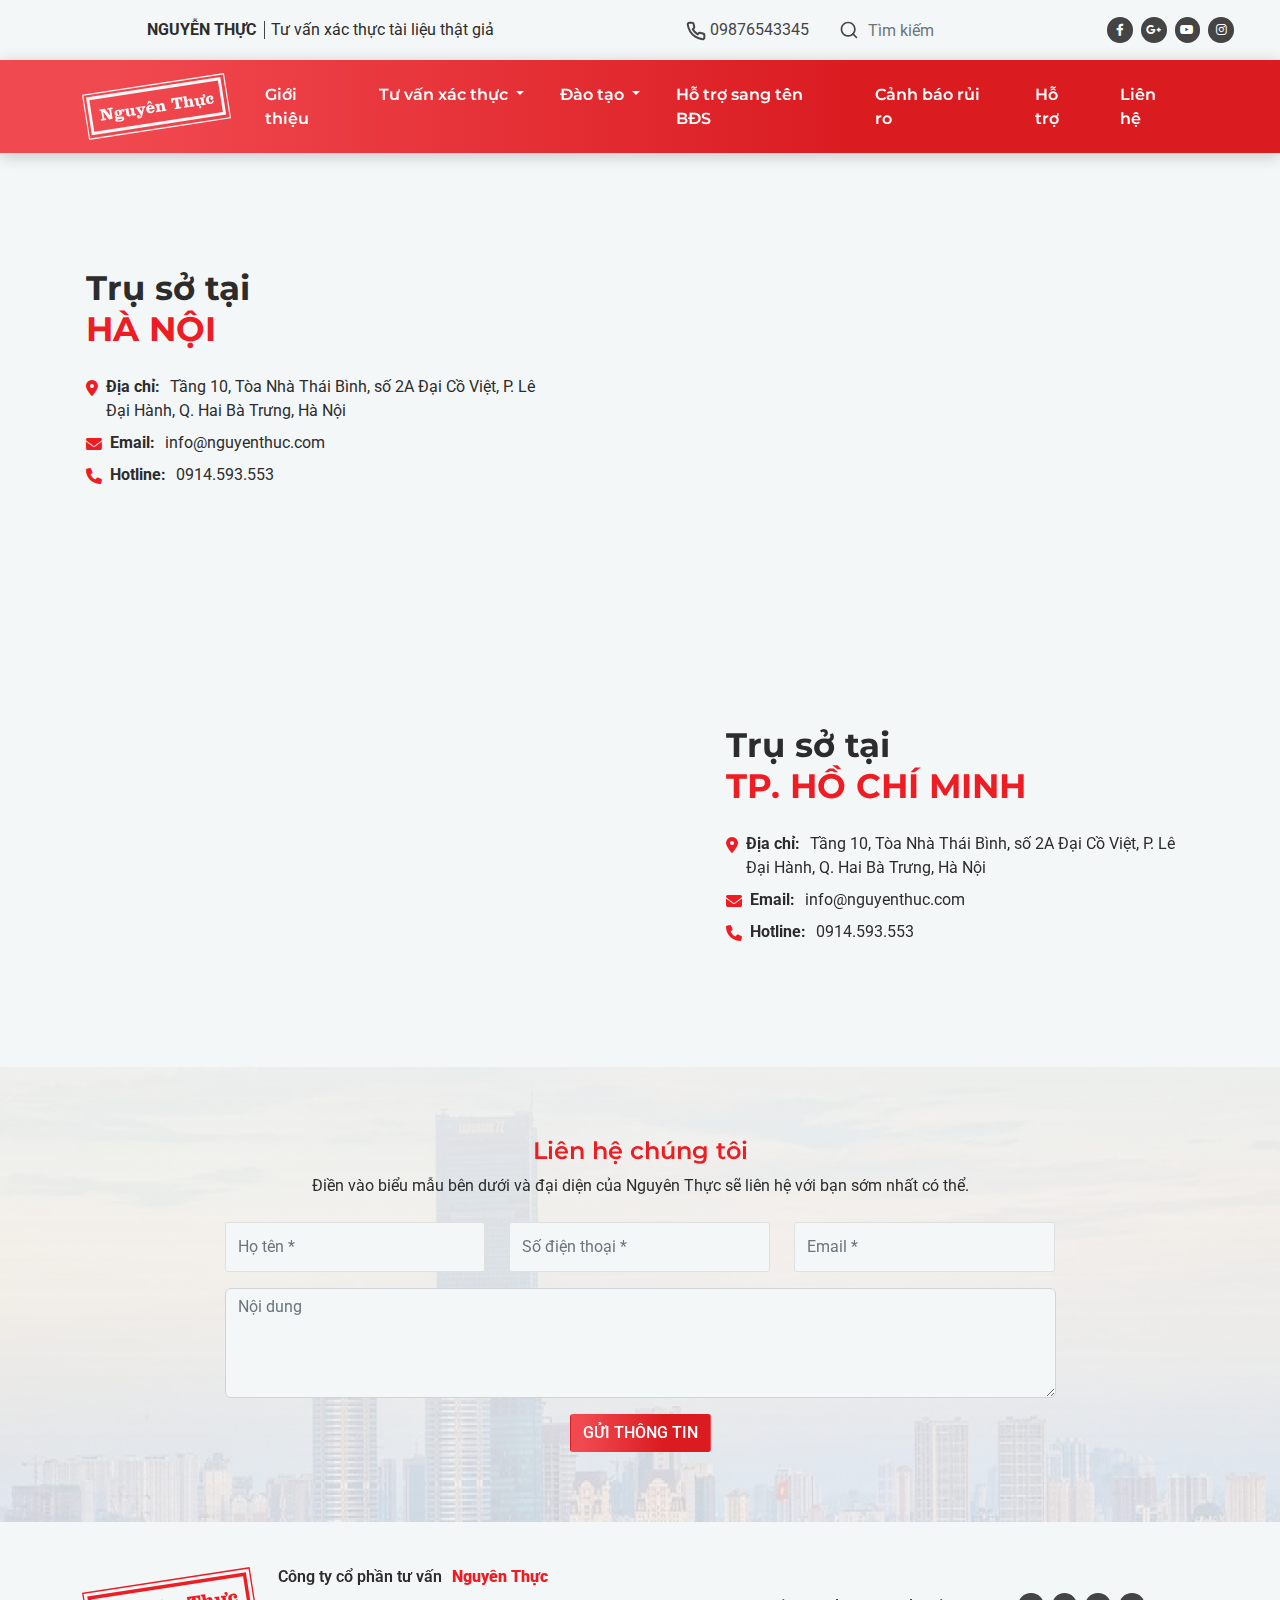
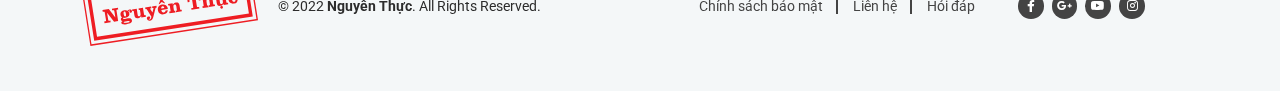
<file: lien-he.html>
<!doctype html>
<html lang="en">
<head>
    <meta charset="UTF-8">
    <meta name="viewport"
          content="width=device-width, user-scalable=no, initial-scale=1.0, maximum-scale=1.0, minimum-scale=1.0">
    <meta http-equiv="X-UA-Compatible" content="ie=edge">
    <title>Document</title>

    <link rel="stylesheet" href="asset/bootstrap-5.2.0/css/bootstrap.min.css">
    <link rel="stylesheet" href="asset/fontawesome-6.1.2/css/all.min.css">
    <link rel="stylesheet" href="asset/slick-1.8.1/slick/slick.css">
    <link rel="stylesheet" href="asset/slick-1.8.1/slick/slick-theme.css">
    <link rel="stylesheet" href="asset/css/style.css">
    <link rel="stylesheet" href="asset/css/responsive.css">

    <script src="asset/js/jquery-3.6.0.min.js"></script>
    <script src="asset/bootstrap-5.2.0/js/bootstrap.bundle.min.js"></script>

    <script src="asset/slick-1.8.1/slick/slick.min.js"></script>
    <script src="asset/js/source.js"></script>


</head>
<body>

<header>
    <div class="header-top">
        <div class="left">
            <h6>Nguyễn Thực</h6>
            <span>Tư vấn xác thực tài liệu thật giả</span>
        </div>
        <div class="right">
            <div>
                <img src="asset/images/icon/phone.svg" alt="" class="icon">
                09876543345
            </div>
            <div class="form-search-top">
                <form action="">
                    <div class="input-group">
                        <span class="input-group-text" id="basic-addon1">
                            <img src="asset/images/icon/search.svg" alt="">
                        </span>
                        <input type="text" class="form-control" placeholder="Tìm kiếm">
                    </div>
                </form>
            </div>
            <div class="contact-icon">
                <a href=""><i class="fa-brands fa-facebook-f"></i></a>
                <a href=""><i class="fa-brands fa-google-plus-g"></i></a>
                <a href=""><i class="fa-brands fa-youtube"></i></a>
                <a href=""><i class="fa-brands fa-instagram"></i></a>
            </div>
        </div>
    </div>
    <nav class="navbar navbar-expand-lg bg-light">
        <div class="container">
            <a class="navbar-brand logo" href="#">
                <img src="asset/images/logo.svg" alt="">
            </a>
            <div class="x-contact x-contact-top">
                <div class="icon"><i class="fa-solid fa-phone-volume"></i></div>
                <div class="txt">
                    <div>Hotline 24/7:</div>
                    <strong class="d-block">0987654233</strong>
                </div>
            </div>
            <button class="navbar-toggler" type="button" data-bs-toggle="offcanvas" data-bs-target="#offcanvasRight"
                    aria-controls="offcanvasRight">
                <i class="fa-solid fa-bars text-white"></i>
            </button>
            <div class="collapse navbar-collapse" id="navbarSupportedContent">
                <ul class="navbar-nav me-auto mb-2 mb-lg-0">
                    <li class="nav-item">
                        <a class="nav-link" href="#">Giới thiệu</a>
                    </li>
                    <li class="nav-item dropdown">
                        <a class="nav-link dropdown-toggle" href="#" role="button" data-bs-toggle="dropdown"
                           aria-expanded="false">
                            Tư vấn xác thực
                        </a>
                        <ul class="dropdown-menu">
                            <li>
                                <a class="dropdown-item" href="#">Xác thực tài liệu theo yêu cầu<strong
                                        class="float-end">&raquo;</strong> </a>
                                <div class="submenu dropdown-menu mega-submenu p-3">
                                    <div class="menu-child-right">
                                        <div class="mn"><a href="">Giấy tờ tùy thân</a></div>
                                        <div class="mn"><a href="">Giấy tờ tùy thân</a></div>
                                        <div class="mn"><a href="">Giấy tờ xe</a></div>
                                        <div class="mn"><a href="">Hợp đồng, giấy nhận nợ</a></div>
                                        <div class="mn"><a href="">Bằng cấp, chứng chỉ đào tạo</a></div>
                                        <div class="mn"><a href="">Chữ ký, hình dấu</a></div>
                                        <div class="mn"><a href="">Tính nguyên thủy của tài liệu</a></div>
                                    </div>
                                </div>
                            </li>
                            <li><a class="dropdown-item" href="#">Rà soát hồ sơ kho quỹ </a></li>
                            <li>
                                <a class="dropdown-item" href="#">Đăng ký tư vấn xác thực tài liệu<strong
                                        class="float-end">&raquo;</strong> </a>
                                <div class="submenu dropdown-menu mega-submenu p-3">
                                    <div class="menu-child-right">
                                        <div class="mn"><a href="">Giấy tờ tùy thân</a></div>
                                        <div class="mn"><a href="">Giấy tờ tùy thân</a></div>
                                        <div class="mn"><a href="">Giấy tờ xe</a></div>
                                        <div class="mn"><a href="">Hợp đồng, giấy nhận nợ</a></div>
                                        <div class="mn"><a href="">Bằng cấp, chứng chỉ đào tạo</a></div>
                                        <div class="mn"><a href="">Chữ ký, hình dấu</a></div>
                                        <div class="mn"><a href="">Tính nguyên thủy của tài liệu</a></div>
                                    </div>
                                </div>
                            </li>
                        </ul>
                    </li>
                    <li class="nav-item dropdown">
                        <a class="nav-link dropdown-toggle" href="#" role="button" data-bs-toggle="dropdown"
                           aria-expanded="false">
                            Đào tạo
                        </a>
                        <ul class="dropdown-menu">
                            <li>
                                <a class="dropdown-item" href="#">Xác thực tài liệu theo yêu cầu<strong
                                        class="float-end">&raquo;</strong> </a>
                                <div class="submenu dropdown-menu mega-submenu p-3">
                                    <div class="menu-child-right">
                                        <div class="mn"><a href="">Giấy tờ tùy thân</a></div>
                                        <div class="mn"><a href="">Giấy tờ tùy thân</a></div>
                                        <div class="mn"><a href="">Giấy tờ xe</a></div>
                                        <div class="mn"><a href="">Hợp đồng, giấy nhận nợ</a></div>
                                        <div class="mn"><a href="">Bằng cấp, chứng chỉ đào tạo</a></div>
                                        <div class="mn"><a href="">Chữ ký, hình dấu</a></div>
                                        <div class="mn"><a href="">Tính nguyên thủy của tài liệu</a></div>
                                    </div>
                                </div>
                            </li>
                            <li><a class="dropdown-item" href="#">Rà soát hồ sơ kho quỹ </a></li>
                            <li>
                                <a class="dropdown-item" href="#">Đăng ký tư vấn xác thực tài liệu<strong
                                        class="float-end">&raquo;</strong> </a>
                                <div class="submenu dropdown-menu mega-submenu p-3">
                                    <div class="menu-child-right">
                                        <div class="mn"><a href="">Giấy tờ tùy thân</a></div>
                                        <div class="mn"><a href="">Giấy tờ tùy thân</a></div>
                                        <div class="mn"><a href="">Giấy tờ xe</a></div>
                                        <div class="mn"><a href="">Hợp đồng, giấy nhận nợ</a></div>
                                        <div class="mn"><a href="">Bằng cấp, chứng chỉ đào tạo</a></div>
                                        <div class="mn"><a href="">Chữ ký, hình dấu</a></div>
                                        <div class="mn"><a href="">Tính nguyên thủy của tài liệu</a></div>
                                    </div>
                                </div>
                            </li>
                        </ul>
                    </li>
                    <li class="nav-item">
                        <a class="nav-link" href="#">Hỗ trợ sang tên BĐS</a>
                    </li>
                    <li class="nav-item">
                        <a class="nav-link" href="#">Cảnh báo rủi ro</a>
                    </li>
                    <li class="nav-item">
                        <a class="nav-link" href="#">Hỗ trợ</a>
                    </li>
                    <li class="nav-item">
                        <a class="nav-link" href="#">Liên hệ</a>
                    </li>
                </ul>
            </div>
        </div>
    </nav>
    <div class="offcanvas offcanvas-end" tabindex="-1" id="offcanvasRight" aria-labelledby="offcanvasRightLabel">
        <div class="offcanvas-header">
            <div class="menu-mobile-top">
                <img src="asset/images/logo.svg" alt="">
                <span>Tư vấn xác thực tài liệu thật giả</span>
            </div>
            <button type="button" class="btn-close" data-bs-dismiss="offcanvas" aria-label="Close"></button>
        </div>
        <div class="offcanvas-body">
            <div class="menu-mobile">

                <ul>
                    <li class="active"><a href="">Trang chủ</a></li>
                    <li><a href="">Giới thiệu</a></li>
                    <li>
                        <a data-bs-toggle="collapse" href="#collapsetuvan" role="button" aria-expanded="false"
                           aria-controls="collapsetuvan">Tư vấn xác thực <i class="fa-solid fa-angle-down"></i></a>
                        <div class="collapse" id="collapsetuvan">
                            <div class="menu-mobile-child">
                                <div class="menu-c"><a href="">Tư vấn abc</a></div>
                                <div class="menu-c"><a href="">Tư vấn abc</a></div>
                            </div>
                        </div>
                    </li>
                    <li><a href="">Đào tạo</a></li>
                    <li><a href="">Hỗ trợ sang tên BĐS</a></li>
                    <li><a href="">Cảnh báo rủi ro</a></li>
                    <li><a href="">Hỗ trợ</a></li>
                    <li><a href="">Liên hệ</a></li>
                </ul>

                <div class="d-flex justify-content-center">
                    <div class="contact-icon">
                        <a href=""><i class="fa-brands fa-facebook-f"></i></a>
                        <a href=""><i class="fa-brands fa-google-plus-g"></i></a>
                        <a href=""><i class="fa-brands fa-youtube"></i></a>
                        <a href=""><i class="fa-brands fa-instagram"></i></a>
                    </div>
                </div>
            </div>
        </div>
    </div>
</header>

<div class="wrapper">
    <div class="container-fluid">
        <div class="row">
            <div class="contact-page">
                <div class="row">
                    <div class="col-12 col-lg-6 px-2 px-md-0 order-lg-0 order-0">
                        <div class="d-flex flex-column justify-content-center h-100 p-info py-3 px-2 px-md-3">
                            <h2 class="font2 ct-title">Trụ sở tại <span class="d-block text-base">HÀ NỘI</span></h2>
                            <p class="mb-2 ct-i"><i class="text-base fa-solid fa-location-dot"></i> <span><strong>Địa chỉ:</strong> Tầng 10, Tòa Nhà Thái Bình, số 2A Đại Cồ Việt, P. Lê Đại Hành, Q. Hai Bà Trưng, Hà Nội</span></p>
                            <p class="mb-2 ct-i"><i class="text-base fa-solid fa-envelope"></i> <span><strong>Email:</strong> info@nguyenthuc.com</span></p>
                            <p class="mb-2 ct-i"><i class="text-base fa-solid fa-phone"></i> <span><strong>Hotline:</strong> 0914.593.553</span></p>
                        </div>
                    </div>
                    <div class="col-12 col-lg-6 px-2 px-md-0 order-lg-1 order-1">
                        <iframe src="https://www.google.com/maps/embed?pb=!1m18!1m12!1m3!1d29792.801246765877!2d105.77340427644594!3d21.02867815388394!2m3!1f0!2f0!3f0!3m2!1i1024!2i768!4f13.1!3m3!1m2!1s0x3135ab5756f91033%3A0x576917442d674bfd!2zQ-G6p3UgR2nhuqV5LCBIw6AgTuG7mWksIFZp4buHdCBOYW0!5e0!3m2!1svi!2s!4v1663990479111!5m2!1svi!2s" width="100%" height="450" style="border:0;" allowfullscreen="" loading="lazy" referrerpolicy="no-referrer-when-downgrade"></iframe>
                    </div>
                    <div class="col-12 col-lg-6 px-2 px-md-0 order-lg-2 order-3">
                        <iframe src="https://www.google.com/maps/embed?pb=!1m18!1m12!1m3!1d29792.801246765877!2d105.77340427644594!3d21.02867815388394!2m3!1f0!2f0!3f0!3m2!1i1024!2i768!4f13.1!3m3!1m2!1s0x3135ab5756f91033%3A0x576917442d674bfd!2zQ-G6p3UgR2nhuqV5LCBIw6AgTuG7mWksIFZp4buHdCBOYW0!5e0!3m2!1svi!2s!4v1663990479111!5m2!1svi!2s" width="100%" height="450" style="border:0;" allowfullscreen="" loading="lazy" referrerpolicy="no-referrer-when-downgrade"></iframe>
                    </div>
                    <div class="col-12 col-lg-6 px-2 px-md-0 order-lg-3 order-2">
                        <div class="d-flex flex-column justify-content-center h-100 p-info py-3 px-2 px-md-3">
                            <h2 class="font2 ct-title">Trụ sở tại <span class="d-block text-base">TP. HỒ CHÍ MINH</span></h2>
                            <p class="mb-2 ct-i"><i class="text-base fa-solid fa-location-dot"></i> <span><strong>Địa chỉ:</strong> Tầng 10, Tòa Nhà Thái Bình, số 2A Đại Cồ Việt, P. Lê Đại Hành, Q. Hai Bà Trưng, Hà Nội</span></p>
                            <p class="mb-2 ct-i"><i class="text-base fa-solid fa-envelope"></i> <span><strong>Email:</strong> info@nguyenthuc.com</span></p>
                            <p class="mb-2 ct-i"><i class="text-base fa-solid fa-phone"></i> <span><strong>Hotline:</strong> 0914.593.553</span></p>
                        </div>
                    </div>
                </div>
            </div>
        </div>
    </div>
    <div class="box-lh">
        <div class="container">
            <div class="row justify-content-center">
                <div class="col-12 col-xl-9">
                    <h4 class="font2 text-base text-center bold600">Liên hệ chúng tôi</h4>
                    <div class="text-center">Điền vào biểu mẫu bên dưới và đại diện của Nguyên Thực sẽ liên hệ với bạn sớm nhất có thể.</div>
                    <form action="" class="form-lh mt-4">
                        <div class="row form-group">
                            <div class="col-12 mb-3 col-lg-4">
                                <input type="text" class="form-control" placeholder="Họ tên *">
                            </div>
                            <div class="col-12 mb-3 col-lg-4">
                                <input type="text" class="form-control" placeholder="Số điện thoại *">
                            </div>
                            <div class="col-12 mb-3 col-lg-4">
                                <input type="text" class="form-control" placeholder="Email *">
                            </div>
                            <div class="col-12 mb-3">
                                <textarea rows="4" class="form-control" placeholder="Nội dung"></textarea>
                            </div>
                            <div class="col-12 d-flex justify-content-center">
                                <button class="btn btn-base">GỬI THÔNG TIN</button>
                            </div>
                        </div>
                    </form>
                </div>
            </div>
        </div>
    </div>
</div>

<footer id="footer">
    <div class="container">
        <div class="row">
            <div class="col-12 col-md-6">
                <div class="d-flex foot-left">
                    <div class="logo-foot">
                        <img src="asset/images/logo-red.svg" alt="">
                    </div>
                    <div class="copyright">
                        <h6 class="bold600">Công ty cổ phần tư vấn <strong class="text-base">Nguyên Thực</strong></h6>
                        <small>© 2022 <strong>Nguyên Thực</strong>. All Rights Reserved.</small>
                    </div>
                </div>
            </div>
            <div class="col-12 col-md-6 d-flex align-items-center">
                <div class="d-flex align-items-center foot-right">
                    <ul>
                        <li><a href="">Chính sách bảo mật</a></li>
                        <li><a href="">Liên hệ</a></li>
                        <li><a href="">Hỏi đáp</a></li>
                    </ul>
                    <div class="contact-icon">
                        <a href=""><i class="fa-brands fa-facebook-f"></i></a>
                        <a href=""><i class="fa-brands fa-google-plus-g"></i></a>
                        <a href=""><i class="fa-brands fa-youtube"></i></a>
                        <a href=""><i class="fa-brands fa-instagram"></i></a>
                    </div>
                </div>
            </div>
        </div>
    </div>
</footer>


<script src="asset/js/source.js"></script>
</body>
</html>
</file>
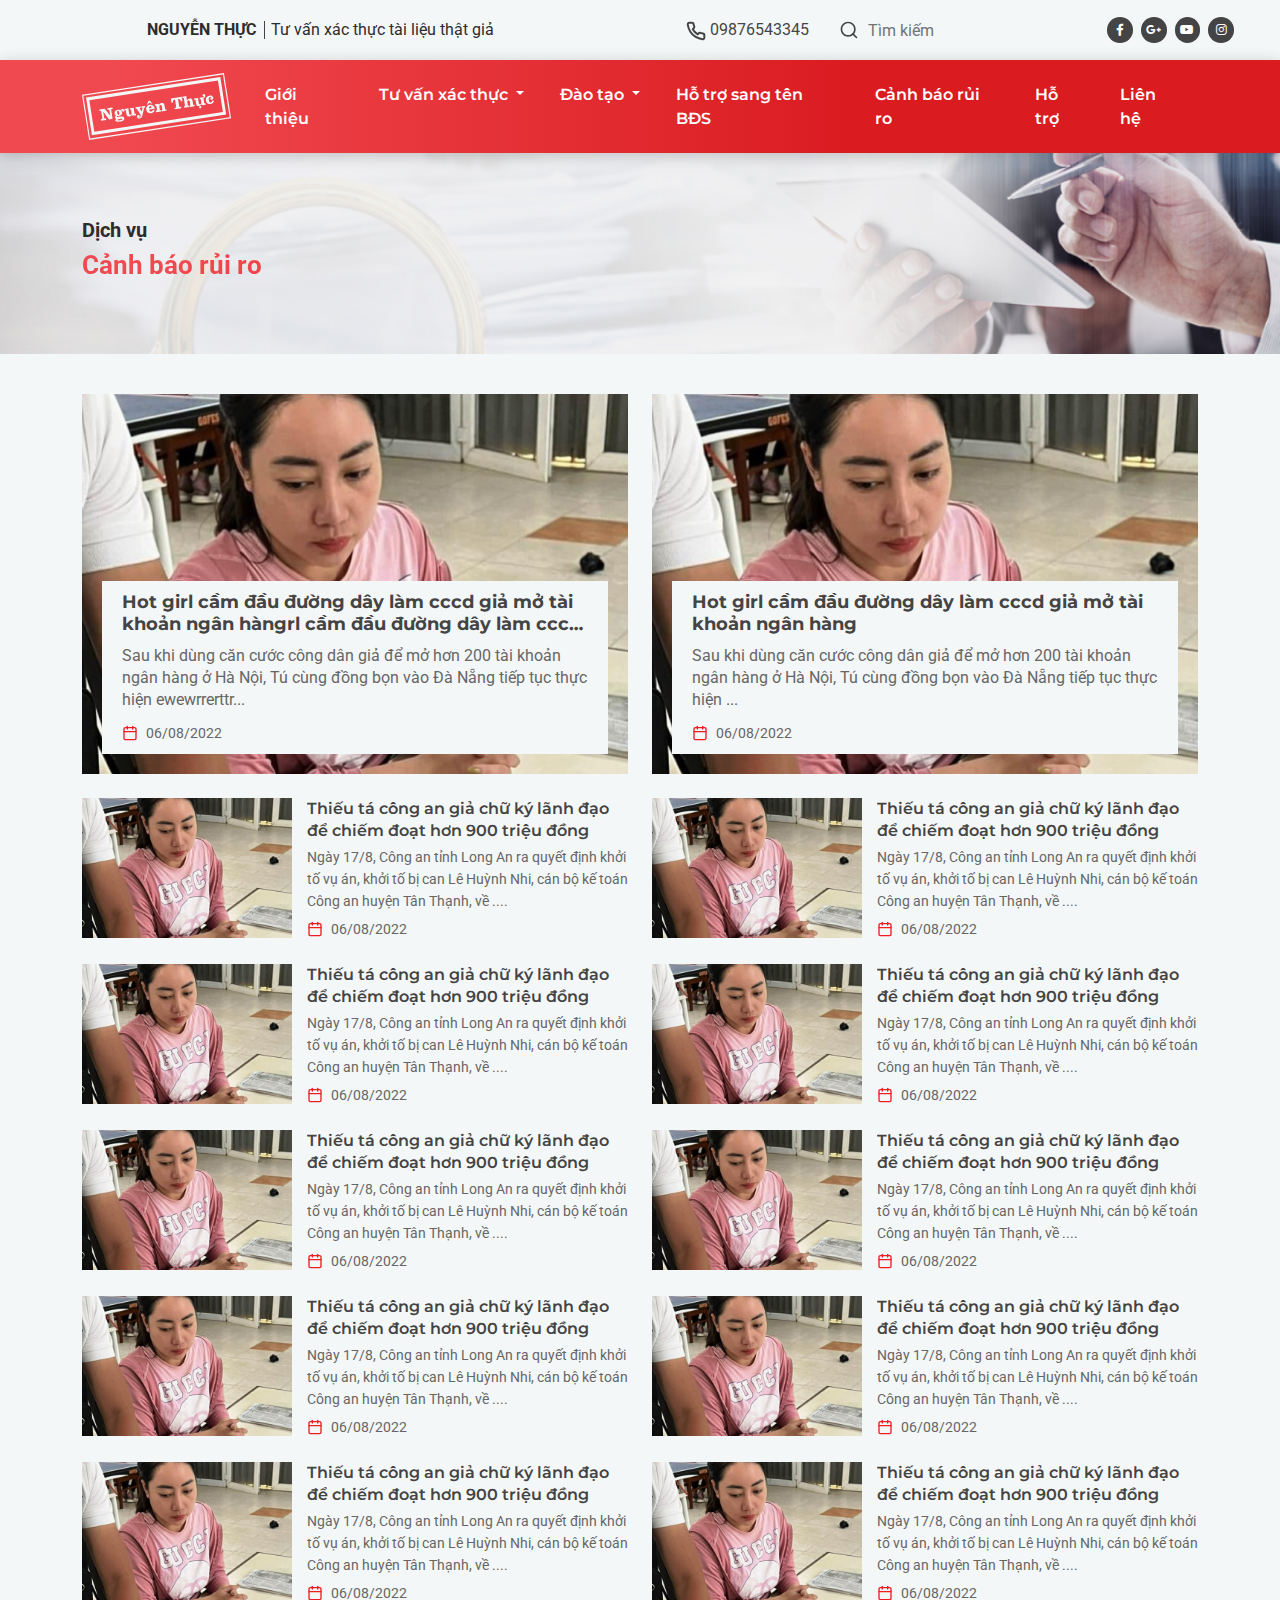
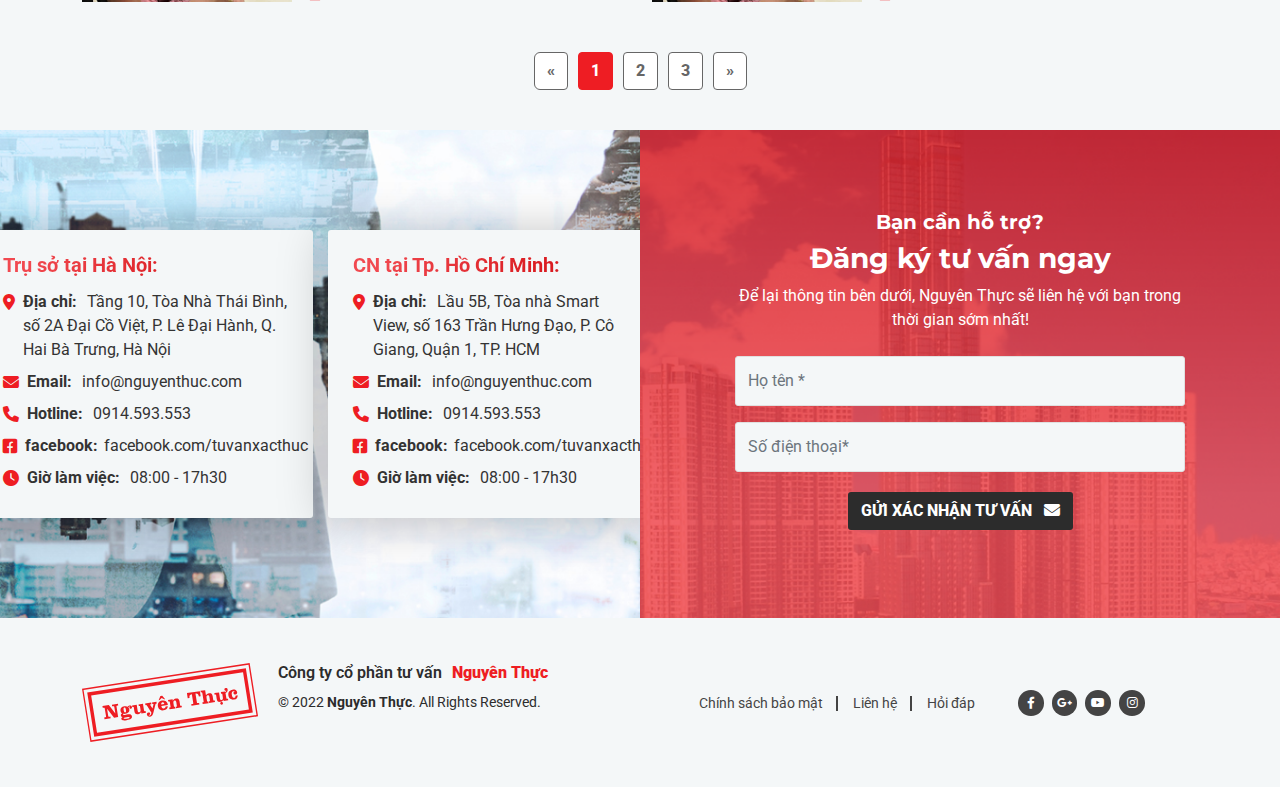
<file: tin-tuc.html>
<!doctype html>
<html lang="en">
<head>
    <meta charset="UTF-8">
    <meta name="viewport"
          content="width=device-width, user-scalable=no, initial-scale=1.0, maximum-scale=1.0, minimum-scale=1.0">
    <meta http-equiv="X-UA-Compatible" content="ie=edge">
    <title>Document</title>

    <link rel="stylesheet" href="asset/bootstrap-5.2.0/css/bootstrap.min.css">
    <link rel="stylesheet" href="asset/fontawesome-6.1.2/css/all.min.css">
    <link rel="stylesheet" href="asset/slick-1.8.1/slick/slick.css">
    <link rel="stylesheet" href="asset/slick-1.8.1/slick/slick-theme.css">
    <link rel="stylesheet" href="asset/css/style.css">
    <link rel="stylesheet" href="asset/css/responsive.css">

    <script src="asset/js/jquery-3.6.0.min.js"></script>
    <script src="asset/bootstrap-5.2.0/js/bootstrap.bundle.min.js"></script>

    <script src="asset/slick-1.8.1/slick/slick.min.js"></script>
    <script src="asset/js/source.js"></script>


</head>
<body>

<header>
    <div class="header-top">
        <div class="left">
            <h6>Nguyễn Thực</h6>
            <span>Tư vấn xác thực tài liệu thật giả</span>
        </div>
        <div class="right">
            <div>
                <img src="asset/images/icon/phone.svg" alt="" class="icon">
                09876543345
            </div>
            <div class="form-search-top">
                <form action="">
                    <div class="input-group">
                        <span class="input-group-text" id="basic-addon1">
                            <img src="asset/images/icon/search.svg" alt="">
                        </span>
                        <input type="text" class="form-control" placeholder="Tìm kiếm">
                    </div>
                </form>
            </div>
            <div class="contact-icon">
                <a href=""><i class="fa-brands fa-facebook-f"></i></a>
                <a href=""><i class="fa-brands fa-google-plus-g"></i></a>
                <a href=""><i class="fa-brands fa-youtube"></i></a>
                <a href=""><i class="fa-brands fa-instagram"></i></a>
            </div>
        </div>
    </div>
    <nav class="navbar navbar-expand-lg bg-light">
        <div class="container">
            <a class="navbar-brand logo" href="#">
                <img src="asset/images/logo.svg" alt="">
            </a>
            <div class="x-contact x-contact-top">
                <div class="icon"><i class="fa-solid fa-phone-volume"></i></div>
                <div class="txt">
                    <div>Hotline 24/7:</div>
                    <strong class="d-block">0987654233</strong>
                </div>
            </div>
            <button class="navbar-toggler" type="button" data-bs-toggle="offcanvas" data-bs-target="#offcanvasRight"
                    aria-controls="offcanvasRight">
                <i class="fa-solid fa-bars text-white"></i>
            </button>
            <div class="collapse navbar-collapse" id="navbarSupportedContent">
                <ul class="navbar-nav me-auto mb-2 mb-lg-0">
                    <li class="nav-item">
                        <a class="nav-link" href="#">Giới thiệu</a>
                    </li>
                    <li class="nav-item dropdown">
                        <a class="nav-link dropdown-toggle" href="#" role="button" data-bs-toggle="dropdown"
                           aria-expanded="false">
                            Tư vấn xác thực
                        </a>
                        <ul class="dropdown-menu">
                            <li>
                                <a class="dropdown-item" href="#">Xác thực tài liệu theo yêu cầu<strong
                                        class="float-end">&raquo;</strong> </a>
                                <div class="submenu dropdown-menu mega-submenu p-3">
                                    <div class="menu-child-right">
                                        <div class="mn"><a href="">Giấy tờ tùy thân</a></div>
                                        <div class="mn"><a href="">Giấy tờ tùy thân</a></div>
                                        <div class="mn"><a href="">Giấy tờ xe</a></div>
                                        <div class="mn"><a href="">Hợp đồng, giấy nhận nợ</a></div>
                                        <div class="mn"><a href="">Bằng cấp, chứng chỉ đào tạo</a></div>
                                        <div class="mn"><a href="">Chữ ký, hình dấu</a></div>
                                        <div class="mn"><a href="">Tính nguyên thủy của tài liệu</a></div>
                                    </div>
                                </div>
                            </li>
                            <li><a class="dropdown-item" href="#">Rà soát hồ sơ kho quỹ </a></li>
                            <li>
                                <a class="dropdown-item" href="#">Đăng ký tư vấn xác thực tài liệu<strong
                                        class="float-end">&raquo;</strong> </a>
                                <div class="submenu dropdown-menu mega-submenu p-3">
                                    <div class="menu-child-right">
                                        <div class="mn"><a href="">Giấy tờ tùy thân</a></div>
                                        <div class="mn"><a href="">Giấy tờ tùy thân</a></div>
                                        <div class="mn"><a href="">Giấy tờ xe</a></div>
                                        <div class="mn"><a href="">Hợp đồng, giấy nhận nợ</a></div>
                                        <div class="mn"><a href="">Bằng cấp, chứng chỉ đào tạo</a></div>
                                        <div class="mn"><a href="">Chữ ký, hình dấu</a></div>
                                        <div class="mn"><a href="">Tính nguyên thủy của tài liệu</a></div>
                                    </div>
                                </div>
                            </li>
                        </ul>
                    </li>
                    <li class="nav-item dropdown">
                        <a class="nav-link dropdown-toggle" href="#" role="button" data-bs-toggle="dropdown"
                           aria-expanded="false">
                            Đào tạo
                        </a>
                        <ul class="dropdown-menu">
                            <li>
                                <a class="dropdown-item" href="#">Xác thực tài liệu theo yêu cầu<strong
                                        class="float-end">&raquo;</strong> </a>
                                <div class="submenu dropdown-menu mega-submenu p-3">
                                    <div class="menu-child-right">
                                        <div class="mn"><a href="">Giấy tờ tùy thân</a></div>
                                        <div class="mn"><a href="">Giấy tờ tùy thân</a></div>
                                        <div class="mn"><a href="">Giấy tờ xe</a></div>
                                        <div class="mn"><a href="">Hợp đồng, giấy nhận nợ</a></div>
                                        <div class="mn"><a href="">Bằng cấp, chứng chỉ đào tạo</a></div>
                                        <div class="mn"><a href="">Chữ ký, hình dấu</a></div>
                                        <div class="mn"><a href="">Tính nguyên thủy của tài liệu</a></div>
                                    </div>
                                </div>
                            </li>
                            <li><a class="dropdown-item" href="#">Rà soát hồ sơ kho quỹ </a></li>
                            <li>
                                <a class="dropdown-item" href="#">Đăng ký tư vấn xác thực tài liệu<strong
                                        class="float-end">&raquo;</strong> </a>
                                <div class="submenu dropdown-menu mega-submenu p-3">
                                    <div class="menu-child-right">
                                        <div class="mn"><a href="">Giấy tờ tùy thân</a></div>
                                        <div class="mn"><a href="">Giấy tờ tùy thân</a></div>
                                        <div class="mn"><a href="">Giấy tờ xe</a></div>
                                        <div class="mn"><a href="">Hợp đồng, giấy nhận nợ</a></div>
                                        <div class="mn"><a href="">Bằng cấp, chứng chỉ đào tạo</a></div>
                                        <div class="mn"><a href="">Chữ ký, hình dấu</a></div>
                                        <div class="mn"><a href="">Tính nguyên thủy của tài liệu</a></div>
                                    </div>
                                </div>
                            </li>
                        </ul>
                    </li>
                    <li class="nav-item">
                        <a class="nav-link" href="#">Hỗ trợ sang tên BĐS</a>
                    </li>
                    <li class="nav-item">
                        <a class="nav-link" href="#">Cảnh báo rủi ro</a>
                    </li>
                    <li class="nav-item">
                        <a class="nav-link" href="#">Hỗ trợ</a>
                    </li>
                    <li class="nav-item">
                        <a class="nav-link" href="#">Liên hệ</a>
                    </li>
                </ul>
            </div>
        </div>
    </nav>
    <div class="offcanvas offcanvas-end" tabindex="-1" id="offcanvasRight" aria-labelledby="offcanvasRightLabel">
        <div class="offcanvas-header">
            <div class="menu-mobile-top">
                <img src="asset/images/logo.svg" alt="">
                <span>Tư vấn xác thực tài liệu thật giả</span>
            </div>
            <button type="button" class="btn-close" data-bs-dismiss="offcanvas" aria-label="Close"></button>
        </div>
        <div class="offcanvas-body">
            <div class="menu-mobile">

                <ul>
                    <li class="active"><a href="">Trang chủ</a></li>
                    <li><a href="">Giới thiệu</a></li>
                    <li>
                        <a data-bs-toggle="collapse" href="#collapsetuvan" role="button" aria-expanded="false"
                           aria-controls="collapsetuvan">Tư vấn xác thực <i class="fa-solid fa-angle-down"></i></a>
                        <div class="collapse" id="collapsetuvan">
                            <div class="menu-mobile-child">
                                <div class="menu-c"><a href="">Tư vấn abc</a></div>
                                <div class="menu-c"><a href="">Tư vấn abc</a></div>
                            </div>
                        </div>
                    </li>
                    <li><a href="">Đào tạo</a></li>
                    <li><a href="">Hỗ trợ sang tên BĐS</a></li>
                    <li><a href="">Cảnh báo rủi ro</a></li>
                    <li><a href="">Hỗ trợ</a></li>
                    <li><a href="">Liên hệ</a></li>
                </ul>

                <div class="d-flex justify-content-center">
                    <div class="contact-icon">
                        <a href=""><i class="fa-brands fa-facebook-f"></i></a>
                        <a href=""><i class="fa-brands fa-google-plus-g"></i></a>
                        <a href=""><i class="fa-brands fa-youtube"></i></a>
                        <a href=""><i class="fa-brands fa-instagram"></i></a>
                    </div>
                </div>
            </div>
        </div>
    </div>
</header>

<div class="banner-child">
    <div class="container">
        <h5 class="title-first">Dịch vụ</h5>
        <h3 class="title-second">Cảnh báo rủi ro</h3>
    </div>
</div>

<div class="wrapper py-4">
    <div class="container">
        <div class="row mt-3">
            <div class="col-12 col-lg-6 mb-4">
                <div class="news-inline">
                    <a href="">
                        <div class="img">
                            <img src="asset/images/news.png" alt="">
                        </div>
                        <div class="ct">
                            <div class="title">Hot girl cầm đầu đường dây làm cccd giả mở tài khoản ngân hàngrl cầm đầu đường dây làm cccd giả mở tài khoản ngân hàngrl cầm đầu đường dây làm cccd giả mở tài khoản ngân hàng</div>
                            <div class="txt">Sau khi dùng căn cước công dân giả để mở hơn 200 tài khoản ngân hàng ở Hà Nội, Tú cùng đồng bọn vào Đà Nẵng tiếp tục thực hiện ewewrrerttr...</div>
                            <div class="news-date"><img src="asset/images/icon/calendar.svg" alt=""><span>06/08/2022</span></div>
                        </div>
                    </a>
                </div>
            </div>
            <div class="col-12 col-lg-6 mb-4">
                <div class="news-inline">
                    <a href="">
                        <div class="img">
                            <img src="asset/images/news.png" alt="">
                        </div>
                        <div class="ct">
                            <div class="title">Hot girl cầm đầu đường dây làm cccd giả mở tài khoản ngân hàng</div>
                            <div class="txt">Sau khi dùng căn cước công dân giả để mở hơn 200 tài khoản ngân hàng ở Hà Nội, Tú cùng đồng bọn vào Đà Nẵng tiếp tục thực hiện ...</div>
                            <div class="news-date"><img src="asset/images/icon/calendar.svg" alt=""><span>06/08/2022</span></div>
                        </div>
                    </a>
                </div>
            </div>
            <div class="col-12 col-lg-6 mb-4">
                <div class="news-full">
                    <a href="">
                        <div class="img"><img src="asset/images/news.png" alt=""></div>
                        <div class="ct">
                            <div class="title">Thiếu tá công an giả chữ ký lãnh đạo để chiếm đoạt hơn 900 triệu đồng</div>
                            <div class="txt">Ngày 17/8, Công an tỉnh Long An ra quyết định khởi tố vụ án, khởi tố bị can Lê Huỳnh Nhi, cán bộ kế toán Công an huyện Tân Thạnh, về  ....</div>
                            <div class="news-date"><img src="asset/images/icon/calendar.svg" alt=""><span>06/08/2022</span></div>
                        </div>
                    </a>
                </div>
            </div>
            <div class="col-12 col-lg-6 mb-4">
                <div class="news-full">
                    <a href="">
                        <div class="img"><img src="asset/images/news.png" alt=""></div>
                        <div class="ct">
                            <div class="title">Thiếu tá công an giả chữ ký lãnh đạo để chiếm đoạt hơn 900 triệu đồng</div>
                            <div class="txt">Ngày 17/8, Công an tỉnh Long An ra quyết định khởi tố vụ án, khởi tố bị can Lê Huỳnh Nhi, cán bộ kế toán Công an huyện Tân Thạnh, về  ....</div>
                            <div class="news-date"><img src="asset/images/icon/calendar.svg" alt=""><span>06/08/2022</span></div>
                        </div>
                    </a>
                </div>
            </div>
            <div class="col-12 col-lg-6 mb-4">
                <div class="news-full">
                    <a href="">
                        <div class="img"><img src="asset/images/news.png" alt=""></div>
                        <div class="ct">
                            <div class="title">Thiếu tá công an giả chữ ký lãnh đạo để chiếm đoạt hơn 900 triệu đồng</div>
                            <div class="txt">Ngày 17/8, Công an tỉnh Long An ra quyết định khởi tố vụ án, khởi tố bị can Lê Huỳnh Nhi, cán bộ kế toán Công an huyện Tân Thạnh, về  ....</div>
                            <div class="news-date"><img src="asset/images/icon/calendar.svg" alt=""><span>06/08/2022</span></div>
                        </div>
                    </a>
                </div>
            </div>
            <div class="col-12 col-lg-6 mb-4">
                <div class="news-full">
                    <a href="">
                        <div class="img"><img src="asset/images/news.png" alt=""></div>
                        <div class="ct">
                            <div class="title">Thiếu tá công an giả chữ ký lãnh đạo để chiếm đoạt hơn 900 triệu đồng</div>
                            <div class="txt">Ngày 17/8, Công an tỉnh Long An ra quyết định khởi tố vụ án, khởi tố bị can Lê Huỳnh Nhi, cán bộ kế toán Công an huyện Tân Thạnh, về  ....</div>
                            <div class="news-date"><img src="asset/images/icon/calendar.svg" alt=""><span>06/08/2022</span></div>
                        </div>
                    </a>
                </div>
            </div>
            <div class="col-12 col-lg-6 mb-4">
                <div class="news-full">
                    <a href="">
                        <div class="img"><img src="asset/images/news.png" alt=""></div>
                        <div class="ct">
                            <div class="title">Thiếu tá công an giả chữ ký lãnh đạo để chiếm đoạt hơn 900 triệu đồng</div>
                            <div class="txt">Ngày 17/8, Công an tỉnh Long An ra quyết định khởi tố vụ án, khởi tố bị can Lê Huỳnh Nhi, cán bộ kế toán Công an huyện Tân Thạnh, về  ....</div>
                            <div class="news-date"><img src="asset/images/icon/calendar.svg" alt=""><span>06/08/2022</span></div>
                        </div>
                    </a>
                </div>
            </div>
            <div class="col-12 col-lg-6 mb-4">
                <div class="news-full">
                    <a href="">
                        <div class="img"><img src="asset/images/news.png" alt=""></div>
                        <div class="ct">
                            <div class="title">Thiếu tá công an giả chữ ký lãnh đạo để chiếm đoạt hơn 900 triệu đồng</div>
                            <div class="txt">Ngày 17/8, Công an tỉnh Long An ra quyết định khởi tố vụ án, khởi tố bị can Lê Huỳnh Nhi, cán bộ kế toán Công an huyện Tân Thạnh, về  ....</div>
                            <div class="news-date"><img src="asset/images/icon/calendar.svg" alt=""><span>06/08/2022</span></div>
                        </div>
                    </a>
                </div>
            </div>
            <div class="col-12 col-lg-6 mb-4">
                <div class="news-full">
                    <a href="">
                        <div class="img"><img src="asset/images/news.png" alt=""></div>
                        <div class="ct">
                            <div class="title">Thiếu tá công an giả chữ ký lãnh đạo để chiếm đoạt hơn 900 triệu đồng</div>
                            <div class="txt">Ngày 17/8, Công an tỉnh Long An ra quyết định khởi tố vụ án, khởi tố bị can Lê Huỳnh Nhi, cán bộ kế toán Công an huyện Tân Thạnh, về  ....</div>
                            <div class="news-date"><img src="asset/images/icon/calendar.svg" alt=""><span>06/08/2022</span></div>
                        </div>
                    </a>
                </div>
            </div>
            <div class="col-12 col-lg-6 mb-4">
                <div class="news-full">
                    <a href="">
                        <div class="img"><img src="asset/images/news.png" alt=""></div>
                        <div class="ct">
                            <div class="title">Thiếu tá công an giả chữ ký lãnh đạo để chiếm đoạt hơn 900 triệu đồng</div>
                            <div class="txt">Ngày 17/8, Công an tỉnh Long An ra quyết định khởi tố vụ án, khởi tố bị can Lê Huỳnh Nhi, cán bộ kế toán Công an huyện Tân Thạnh, về  ....</div>
                            <div class="news-date"><img src="asset/images/icon/calendar.svg" alt=""><span>06/08/2022</span></div>
                        </div>
                    </a>
                </div>
            </div>
            <div class="col-12 col-lg-6 mb-4">
                <div class="news-full">
                    <a href="">
                        <div class="img"><img src="asset/images/news.png" alt=""></div>
                        <div class="ct">
                            <div class="title">Thiếu tá công an giả chữ ký lãnh đạo để chiếm đoạt hơn 900 triệu đồng</div>
                            <div class="txt">Ngày 17/8, Công an tỉnh Long An ra quyết định khởi tố vụ án, khởi tố bị can Lê Huỳnh Nhi, cán bộ kế toán Công an huyện Tân Thạnh, về  ....</div>
                            <div class="news-date"><img src="asset/images/icon/calendar.svg" alt=""><span>06/08/2022</span></div>
                        </div>
                    </a>
                </div>
            </div>
            <div class="col-12 col-lg-6 mb-4">
                <div class="news-full">
                    <a href="">
                        <div class="img"><img src="asset/images/news.png" alt=""></div>
                        <div class="ct">
                            <div class="title">Thiếu tá công an giả chữ ký lãnh đạo để chiếm đoạt hơn 900 triệu đồng</div>
                            <div class="txt">Ngày 17/8, Công an tỉnh Long An ra quyết định khởi tố vụ án, khởi tố bị can Lê Huỳnh Nhi, cán bộ kế toán Công an huyện Tân Thạnh, về  ....</div>
                            <div class="news-date"><img src="asset/images/icon/calendar.svg" alt=""><span>06/08/2022</span></div>
                        </div>
                    </a>
                </div>
            </div>
        </div>
        <nav class="d-flex justify-content-center w-100 mt-4">
            <ul class="pagination">
                <li class="page-item">
                    <a class="page-link" href="#" aria-label="Previous">
                        <span aria-hidden="true">&laquo;</span>
                    </a>
                </li>
                <li class="page-item"><a class="page-link active" href="#">1</a></li>
                <li class="page-item"><a class="page-link" href="#">2</a></li>
                <li class="page-item"><a class="page-link" href="#">3</a></li>
                <li class="page-item">
                    <a class="page-link" href="#" aria-label="Next">
                        <span aria-hidden="true">&raquo;</span>
                    </a>
                </li>
            </ul>
        </nav>
    </div>
</div>

<div class="section-dk">
    <div class="container-fluid">
        <div class="row">
            <div class="col-12 col-lg-6 dk-left">
                <div class="wrap-dk-left">
                    <div class="box-contact">
                        <div class="title">Trụ sở tại Hà Nội:</div>
                        <p class="mb-2 ct-i"><i class="text-base fa-solid fa-location-dot"></i> <span><strong>Địa chỉ:</strong> Tầng 10, Tòa Nhà Thái Bình, số 2A Đại Cồ Việt, P. Lê Đại Hành, Q. Hai Bà Trưng, Hà Nội</span></p>
                        <p class="mb-2 ct-i"><i class="text-base fa-solid fa-envelope"></i> <span><strong>Email:</strong> info@nguyenthuc.com</span></p>
                        <p class="mb-2 ct-i"><i class="text-base fa-solid fa-phone"></i> <span><strong>Hotline:</strong> 0914.593.553</span></p>
                        <p class="mb-2 ct-i"><i class="text-base fa-brands fa-square-facebook"></i> <span><strong>facebook:</strong>facebook.com/tuvanxacthuc</span></p>
                        <p class="mb-2 ct-i"><i class="text-base fa-solid fa-clock"></i> <span><strong>Giờ làm việc:</strong>  08:00 - 17h30</span></p>
                    </div>
                    <div class="box-contact">
                        <div class="title">CN tại Tp. Hồ Chí Minh:</div>
                        <p class="mb-2 ct-i"><i class="text-base fa-solid fa-location-dot"></i> <span><strong>Địa chỉ:</strong> Lầu 5B, Tòa nhà Smart View, số 163 Trần Hưng Đạo, P. Cô Giang, Quận 1, TP. HCM</span></p>
                        <p class="mb-2 ct-i"><i class="text-base fa-solid fa-envelope"></i> <span><strong>Email:</strong> info@nguyenthuc.com</span></p>
                        <p class="mb-2 ct-i"><i class="text-base fa-solid fa-phone"></i> <span><strong>Hotline:</strong> 0914.593.553</span></p>
                        <p class="mb-2 ct-i"><i class="text-base fa-brands fa-square-facebook"></i> <span><strong>facebook:</strong>facebook.com/tuvanxacthuc</span></p>
                        <p class="mb-2 ct-i"><i class="text-base fa-solid fa-clock"></i> <span><strong>Giờ làm việc:</strong>  08:00 - 17h30</span></p>
                    </div>
                </div>
            </div>
            <div class="col-12 col-lg-6 dk-right">
                <div class="wrap-dk-right">
                    <div class="text-center">
                        <h5 class="font2 bold700 text-white">Bạn cần hỗ trợ?</h5>
                        <h3 class="font2 bold700 text-white">Đăng ký tư vấn ngay</h3>
                        <div class="text-white">Để lại thông tin bên dưới, Nguyên Thực sẽ liên hệ với bạn trong thời gian sớm nhất!</div>
                    </div>
                    <form action="" class="form-dk mt-4">
                        <div class="form-group mb-3">
                            <input type="text" class="form-control" placeholder="Họ tên *">
                        </div>
                        <div class="form-group">
                            <input type="text" class="form-control" placeholder="Số điện thoại*">
                        </div>
                        <div class="d-flex justify-content-center">
                            <a href="" class="btn btn-dk">GỬI XÁC NHẬN TƯ VẤN <i class="fa-solid fa-envelope"></i></a>
                        </div>
                    </form>
                </div>

            </div>
        </div>
    </div>
</div>

<footer id="footer">
    <div class="container">
        <div class="row">
            <div class="col-12 col-md-6">
                <div class="d-flex foot-left">
                    <div class="logo-foot">
                        <img src="asset/images/logo-red.svg" alt="">
                    </div>
                    <div class="copyright">
                        <h6 class="bold600">Công ty cổ phần tư vấn <strong class="text-base">Nguyên Thực</strong></h6>
                        <small>© 2022 <strong>Nguyên Thực</strong>. All Rights Reserved.</small>
                    </div>
                </div>
            </div>
            <div class="col-12 col-md-6 d-flex align-items-center">
                <div class="d-flex align-items-center foot-right">
                    <ul>
                        <li><a href="">Chính sách bảo mật</a></li>
                        <li><a href="">Liên hệ</a></li>
                        <li><a href="">Hỏi đáp</a></li>
                    </ul>
                    <div class="contact-icon">
                        <a href=""><i class="fa-brands fa-facebook-f"></i></a>
                        <a href=""><i class="fa-brands fa-google-plus-g"></i></a>
                        <a href=""><i class="fa-brands fa-youtube"></i></a>
                        <a href=""><i class="fa-brands fa-instagram"></i></a>
                    </div>
                </div>
            </div>
        </div>
    </div>
</footer>


<script src="asset/js/source.js"></script>
</body>
</html>
</file>
<file: asset/css/style.css>
@import url('https://fonts.googleapis.com/css2?family=Roboto:wght@300;400;500;700;900&display=swap');
@import url('https://fonts.googleapis.com/css2?family=Montserrat:wght@300;400;500;600;700&display=swap');

:root {
    --baseColor: #EE1D23;
    --fontBase: 'Roboto', sans-serif;
    --font2: 'Montserrat', sans-serif;
}
* {
    box-sizing: border-box;
    outline: none;
}

a, button{
    transition: .3s;
}
button:focus{
    box-shadow: none !important;
    outline: none !important;
}
body {
    font-family: var(--fontBase);
    font-size: 16px;
    font-weight: 400;
    width: 100vw;
    overflow-x: hidden;
    color: #2C2C2C;
    background: #F4F7F8;
}

.contact-icon {
    display: flex;
    align-items: center;
}

.contact-icon a {
    margin-left: 8px;
    width: 25.72px;
    height: 25.72px;
    border-radius: 50%;
    transition: .3s;
    display: flex;
    justify-content: center;
    align-items: center;
    color: #ffffff;
    background: #444444;
    text-decoration: none;
}
.contact-icon a i{
    color: #fff;
    font-size: 12px;
}
.contact-icon a:hover {
    background: var(--baseColor);
    color: #ffffff;
}
.navbar {
    background: linear-gradient(90deg, #F14950 8.15%, #DA1C21 66.27%);
    box-shadow: 0px 3px 15px rgba(0, 0, 0, 0.2);
}
.header-top {
    display: flex;
    padding: 5px 0;
}

.header-top > div {
    width: 50%;
    justify-content: center;
}

.header-top .right {
    display: flex;
    align-items: center;
}

.form-search-top .input-group-text {
    background: transparent;
    padding: 5px 10px;
    border: none;
}

.form-search-top .form-control {
    border: none;
    outline: none;
    padding-left: 0;
}

.form-control:focus {
    box-shadow: none;
    outline: none;
}

.form-search-top .input-group {
    border-radius: 5px;
}

.header-top .contact-icon {
}

.form-search-top {
    width: 250px;
    margin: 0 20px;
}

.header-top .right {
    color: #444444;
}

.header-top .left {
    display: flex;
    align-items: center;
}

.header-top .left h6 {
    margin: 0;
    font-weight: bold;
    font-size: 16px;
    text-transform: uppercase;
    margin-right: 15px;
    position: relative;
}

.header-top .left h6:after {
    content: '';
    position: absolute;
    right: -9px;
    top: 1px;
    width: 1px;
    height: 18px;
    background: #444;
}
.nav-item .nav-link {
    color: #fff;
    padding: 3px 18px !important;
}

ul.navbar-nav {
    width: 100%;
}
.banner-item{
    width: 100%;
    height: 300px;
}
.slick-arrow {
    position: absolute;
    top: 50%;
    transform: translateY(-50%);
    width: 30px;
    height: 30px;
    border-radius: 50%;
    z-index: 9;
}
.slick-prev:before, .slick-next:before {
    color: #000000;
}
.slick-next {
    right: 15px;
}

.slick-prev {
    left: 15px;
}

.slick-slider {
    position: relative;
}
.banner .slick-dots {
    bottom: 5px;
}

.banner .slick-dots li.slick-active button:before {
    color: var(--baseColor);
}
.title-nt {
    letter-spacing: 0.03em;
    font-feature-settings: 'pnum' on, 'lnum' on;

    /* BG gradient 1 */

    background: linear-gradient(90deg, #F14950 8.15%, #DA1C21 66.27%);
    -webkit-background-clip: text;
    -webkit-text-fill-color: transparent;
    background-clip: text;
    text-fill-color: transparent;
    font-weight: 700;
    font-size: 34px;
}
.font2{
    font-family: var(--font2);
}
.bold600{
    font-weight: 600;
}
.bold700{
    font-weight: 700;
}
.bold400{
    font-weight: 400;
}
.section-tv{
    padding: 45px 0;
}
.section-tv h5 {
    font-weight: 700;
    font-size: 22px;
    font-family: var(--font2);
}
.btn-base {
    background: linear-gradient(90deg, #F14950 8.15%, #DA1C21 66.27%);
    border-radius: 3px;
    color: #ffffff;
    font-weight: 500;
}
.btn-base:hover {
    color: #fff;
}
.img-b{
    display: flex;
    gap: 20px;
}
.img-b .img{
    width: 50%;
    height: 400px;
    border-radius: 6px;
    overflow: hidden;
    display: flex;
    justify-content: center;
    align-items: center;
}
.img-b .img img {
    object-fit: cover;
    min-width: 100%;
    min-height: 100%;
}
.img-b1 {
    margin-top: 50px;
}
.good-box{
    margin-top: 50px;
    background: #F4F7F8;
    box-shadow: 0px 4px 60px rgba(0, 0, 0, 0.1);
    border-radius: 10px;
    display: flex;
    padding: 15px 0;
}
.good-box-item {
    padding: 10px;
    display: flex;
    align-items: center;

}
.good-box-item span {
    display: inline-block;
    padding-left: 15px;
    color: #444444;
}
.title-page {
    font-weight: 700;
    font-size: 34px;
    font-family: var(--font2);
    margin-bottom: 40px;
    color: var(--baseColor);
    text-align: center;
}
.quote-title{
    position: relative;
    margin: 20px auto;
    height: 1px;
    width: 350px;
}
.quote-title:before {
    content: '';
    position: absolute;
    top: 50%;
    left: 0;
    width: calc(50% - 35px);
    height: 1px;
    background: #2C2C2C;
    transform: translateY(-50%);
}
.quote-title:after {
    content: '';
    position: absolute;
    top: 50%;
    right: 0;
    width: calc(50% - 35px);
    height: 1px;
    background: #2C2C2C;
    transform: translateY(-50%);
}
.quote-title span {
    position: absolute;
    top: 50%;
    left: 50%;
    transform: translate(-50%, -50%);
    padding: 20px;
    display: flex;
    justify-content: center;
    align-items: center;

}
.quote-tx {
    width: calc(100% - 40px);
}
.quote-tx:after, .quote-tx:before {
    background: #E0E0E0;
    height: 1px;
}
.box-cc-item .i-title {
    background: #2C2C2C;
    font-weight: 700;
    font-size: 20px;
    padding: 10px;
    text-align: center;
    color: #ffffff;
    margin-bottom: 10px;
}
.box-cc-item {
    height: 100%;
    background: #F4F7F8;
    box-shadow: 0px 3px 30px rgba(0, 0, 0, 0.25);
    border-radius: 2px;
    padding: 12px 10px;
}
.box-cc-item .lst .txt:hover{
    background: #F4F7F8;
    box-shadow: 0px 4px 35px rgba(0, 0, 0, 0.15);
}
.box-cc-item .lst .txt{
    display: block;
    border-bottom: 1px solid #E0E0E0;
    color: var(--baseColor);
    padding: 10px 8px;
    transition: .3s;
    font-weight: 600;
    text-decoration: none;

}
.box-cc-item .lst > .txt:last-child {
    border: none;
}


.section-cc{
    padding: 45px 0;
    background: url("../images/bg-cc.png") no-repeat;
    background-size: cover;
}
.quote-cc{
    margin: 35px auto;
}
.quote-cc:before, .quote-cc:after{
    background: var(--baseColor);
}
.txt-cc{
    margin-top: 35px;
}
.lst-bank{
    background: #F4F7F8;
    border-radius: 10px;
    padding: 15px;
    display: flex;
    margin-top: 40px;
    flex-wrap: wrap;
}
.bank-item {
    width: calc(100% / 8);
    padding: 5px;
    display: flex;
    justify-content: center;
}
.bank-item img {
    width: 125px;
}
.section-kh {
    padding: 40px 0;
    background: url("../images/bg-kh.png") no-repeat;
    background-size: cover;
}
.news-date {
    display: flex;
    align-items: center;
    margin-top: 10px;
    font-size: 14px;
    color: #666666;
}
.news-date span {
    padding-top: 2px;
}
.news-date img {
    margin-right: 8px;
    width: 16px;
}
.news-item-extra a {
    text-decoration: none;
}
.news-item-extra a:hover  .title {
    color: var(--baseColor);
}
.news-item-extra .txt {
    word-break: break-word;
    text-overflow: ellipsis;
    overflow: hidden;
    display: -webkit-box;
    -webkit-line-clamp: 3;
    line-clamp: 1;
    -webkit-box-orient: vertical;
    color: #666666;
}
.news-item-extra .img{
    overflow: hidden;
    display: flex;
    justify-content: center;
    align-items: center;
    min-height: 340px;
}
.news-item-extra .img img {
    object-fit: cover;
    min-width: 100%;
    min-height: 100%;
}
.news-item-extra .title {
    font-weight: 700;
    font-size: 18px;
    margin: 15px 0;
    font-family: var(--font2);
    text-align: left;
    color: #444444;

    word-break: break-word;
    text-overflow: ellipsis;
    overflow: hidden;
    display: -webkit-box;
    -webkit-line-clamp: 2;
    line-clamp: 1;
    -webkit-box-orient: vertical;
}
.news-item{
    margin-bottom: 20px;
}
.news-item a{
    display: flex;
    text-decoration: none;
}
.news-item a:hover .title {
    color: var(--baseColor);
}
.news-item .img {
    overflow: hidden;
    display: flex;
    justify-content: center;
    align-items: center;
    width: 120px;
    height: 85px;
}
.news-item .img img {
    object-fit: cover;
    min-width: 100%;
    min-height: 100%;
}
.news-item .ct {
    padding-left: 15px;
}
.news-item .title {
    font-weight: 600;
    text-align: left;
    font-size: 16px;
    color: #444444;
    margin-bottom: 0;

    word-break: break-word;
    text-overflow: ellipsis;
    overflow: hidden;
    display: -webkit-box;
    -webkit-line-clamp: 2;
    line-clamp: 1;
    -webkit-box-orient: vertical;
}
.news-item .ct {
    flex: 1;
}
.box-news{
    border: 1px solid #E0E0E0;
    border-radius: 10px;
    padding: 20px;
}
.box-news .title-b {
    color: var(--baseColor);
    background: linear-gradient(90deg, #F14950 8.15%, #DA1C21 66.27%);
    -webkit-background-clip: text;
    -webkit-text-fill-color: transparent;
    background-clip: text;
    text-fill-color: transparent;
    font-weight: 700;
    font-size: 22px;
    margin-bottom: 25px;
    text-align: left;
}
.box-news > .news-item:last-child {
    margin-bottom: 0;
}
.box-contact {
    background: #F4F7F8;
    box-shadow: 0px 4px 50px rgba(0, 0, 0, 0.25);
    border-radius: 3px;
    padding: 20px 25px;
    max-width: 335px;
}
.box-contact .title {
    color: var(--baseColor);
    /* BG gradient 1 */

    background: linear-gradient(90deg, #F14950 8.15%, #DA1C21 66.27%);
    -webkit-background-clip: text;
    -webkit-text-fill-color: transparent;
    background-clip: text;
    text-fill-color: transparent;
    font-weight: 700;
    font-size: 20px;
    margin-bottom: 10px;
}
.box-contact p {
    display: flex;
    margin-bottom: 8px;
    color: #333333;
}
.box-contact p i {
    color: var(--baseColor);
    margin-right: 8px;
    font-weight: bold;
    margin-top: 4px;
}
.dk-left {
    padding: 100px 30px;
    background: url("../images/bg-dk-left.png") no-repeat;
    background-size: cover;
}
.wrap-dk-left{
    display: flex;
    align-items: center;
    justify-content: center;
    gap: 15px;
}
.dk-right {
    padding: 80px 15px;
    background: url("../images/bg-dk-right.png") no-repeat;
    background-size: cover;
}
.form-dk input{
    height: 50px;
}
.btn-dk {
    margin-top: 20px;
    background: #2C2C2C;
    border-radius: 3px;
    color: #ffffff;
    font-weight: 800;
    font-size: 16px;
}
.btn-dk i {
    margin-left: 8px;
    display: inline-block;
}
.wrap-dk-right{
    max-width: 450px;
    margin: 0 auto;
}
.section-cb {
    padding: 50px 0;
}
.text-base {
    color: var(--baseColor);
}
.foot-right ul {
    display: flex;
    list-style: none;
    padding-top: 0;
    margin: 0;
    margin-right: 20px;
}
.foot-right ul li {
    padding: 0 15px;
    position: relative;
}
.foot-right ul a {
    text-decoration: none;
    color: #444444;
    font-size: 14px;
}
.foot-right ul li:after {
    position: absolute;
    content: '';
    height: 15px;
    width: 2px;
    background: #444444;
    right: 0;
    top: 5px;
}
.foot-right ul li:last-child:after {
    display: none;
}
#footer {
    padding: 45px 0;
}
.copyright{
    padding-left: 20px;
}
.copyright h6{
    display: flex;
}
.copyright h6 strong {
    margin-left: 10px;
}
.offcanvas-header {
    background: linear-gradient(90deg, #F14950 8.15%, #DA1C21 66.27%);
    padding: 8px;
    display: flex;
}
.menu-mobile-top img {
    width: 90px;
}
.menu-mobile-top span {
    font-weight: 700;
    font-size: 14px;
    color: #FFFFFF;
    font-family: var(--font2);
}
.menu-mobile {
    background: #F4F7F8;
    height: 100%;
    padding: 40px 25px;
}
.menu-mobile ul {
    list-style: none;
    padding-left: 0;
    margin: 0;
}
.menu-mobile li {
    padding: 8px 0;
}
.menu-mobile a {
    font-family: var(--font2);
    font-weight: 600;
    font-size: 16px;
    color: #444444;
    text-decoration: none;

}
.menu-mobile li.active a {
    border-bottom: 2px solid var(--baseColor);
}
.offcanvas-body{
    padding: 0;
}
.menu-mobile-child {
    padding-left: 20px;
}
.menu-mobile-child a {
    font-size: 14px;
}
div#offcanvasRight {
    width: 320px;
}

.menu-mobile-top span {
    display: inline-block;
    flex: 1;
    padding-left: 10px;
}

.menu-mobile-top {
    display: flex;
}

.btn-close {
    color: #fff !important;
}
button.navbar-toggler {
    border: none;
    outline: none;
}

.x-contact{
    position: relative;
    padding-left: 45px;
    height: 40px;
    border: 1px solid var(--baseColor);
    border-radius: 4px;
    border-top-left-radius: 30px;
    border-bottom-left-radius: 30px;
    padding-right: 10px;
}
.x-contact strong{
    color: var(--baseColor);
    line-height: 21px;
    font-weight: 700;
}
.x-contact-top {
    border-color: #fff;
}
.x-contact a {
    text-decoration: none;
}
.x-contact .icon {
    width: 40px;
    height: 40px;
    border-radius: 50%;
    background: var(--baseColor);
    position: absolute;
    top: -1px;
    left: -1px;
    display: flex;
    justify-content: center;
    align-items: center;
    border: 1px solid var(--baseColor);
}
.x-contact .icon i {
    transform: rotate(-40deg);
    font-size: 16px;
    color: #fff;
}
.x-contact-top .icon i {
    color: var(--baseColor);
}
.x-contact-top .icon{
    background: #fff;
}
.x-contact .icon img {
    width: 25px;
}
.x-contact .txt {
    padding-left: 10px;
    color: #fff;
    display: flex;
    flex-direction: column;
    height: 100%;
    align-items: center;
}

.x-contact .txt div {
    font-size: 13px;
    line-height: 14px;
    padding-top: 3px;
    color: #2c2c2c;
    font-weight: 500;
}
.x-contact-top .txt div {
    color: #fff;
}
.navbar .x-contact {
    display: none;
}
.slide-banner-top img {
    max-width: 100%;
}
@media all and (min-width: 992px) {
    .dropdown-menu {
        width: 13rem;
    }
    .mega-submenu {
        left: 100%;
        top: 0;
        min-width: 25rem;
    }
    .ktm-mega-menu {
        position: static;
    }
    .mega-menu {
        left: 0;
        right: 0;
        width: 100%;
    }
    .dropdown-menu li {
        position: relative;
    }
    .dropdown-menu .submenu {
        display: none;
        left: 100%;
        top: 0;
    }
    .dropdown-menu>li:hover>.submenu,
    .dropdown:hover>.dropdown-menu {
        display: block;
    }
}
ul.dropdown-menu {
    width: 350px;
}

.menu-child-right .mn a {
    text-decoration: none;
    display: block;
    color: #666666 !important;
    font-weight: normal;
}

li.nav-item a {
    color: #444444;
    font-weight: 600;
    display: block;
    padding: 12px 16px;
    font-family: var(--font2);
}

.navbar-nav ul.dropdown-menu {
    padding: 0;
}

li.nav-item a:hover {
    color: var(--bs-dropdown-link-hover-color);
    background-color: var(--bs-dropdown-link-hover-bg);
}

.submenu.dropdown-menu.mega-submenu {
    padding: 0 !important;
}
.nav-item .nav-link:hover {
    color: #fff;
}
.banner-child {
    background: url("../images/banner-detail.png") no-repeat;
    background-size: cover;
    padding: 65px 0;
}
.banner-child .title-first {
    font-weight: 700;
    font-size: 20px;
    color: #2C2C2C;

}
.banner-child .title-second {
    font-feature-settings: 'pnum' on, 'lnum' on;

    /* BG gradient 1 */

    background: linear-gradient(90deg, #F14950 8.15%, #DA1C21 66.27%);
    -webkit-background-clip: text;
    -webkit-text-fill-color: transparent;
    background-clip: text;
    text-fill-color: transparent;
    font-weight: 700;
    font-size: 26px;
}
.box-step {
    margin-top: 35px;
}
.box-step .img {
    height: 290px;
    border-radius: 6px;
    overflow: hidden;
    display: flex;
    justify-content: center;
    align-items: center;
}
.box-step img {
    object-fit: cover;
    min-width: 100%;
    min-height: 100%;
}
.box-step .ct {

}
.box-step .ct .title{
    font-weight: 700;
    font-size: 16px;
    margin-bottom: 15px;
}
.btn-step {
    font-weight: 700;
    background: linear-gradient(90deg, #F14950 8.15%, #DA1C21 66.27%);
    border-radius: 10px 0px;
    display: inline-block;
    color: #FFFFFF;
    padding: 4px 15px;
    font-size: 14px;
}
.box-step .ct .b-step div{
    margin: 6px 0;
}
.t-cx{
    border: 1px solid #E0E0E0;
    padding-bottom: 20px;
}
.t-cx .title {
    color: #444444;
    font-weight: 700;
    font-size: 20px;
    text-align: center;
    padding: 20px 0;
    padding-bottom: 5px;
    font-family: var(--font2);
}
.x-contact-top strong {
    color: #FFFFFF;
}
.b-menu {
    background: #F1F1F1;
}
.b-menu .title {
    background: #E6E6E6;
    padding: 10px 10px;
    display: flex;
    align-items: center;
    font-weight: 700;
    font-family: var(--font2);
    font-size: 20px;
}
.b-menu .title i {
    color: var(--baseColor);
    margin-right: 10px;
}
.m-body{
    padding: 10px;
}
.m-body a {
    display: block;
    color: #444444;
    padding: 4px 10px;
    font-weight: 600;
    font-family: var(--font2);
    text-decoration: none;
}
.m-body a:hover {
    color: var(--baseColor);
}
.m-body a i {
    margin-right: 8px;
    font-size: 12px;
}
.title-tab i {
    color: var(--baseColor);
    margin-right: 6px;
}
.title-tab {
    margin: 10px 0;
    font-weight: 700;
    font-size: 20px;
    font-family: var(--font2);
}
.img-st img{
    border-radius: 6px;
}
.tab-step {
    border: 1px solid #E0E0E0;
    padding: 15px;
}
.box-tv {
    padding: 20px 15px;
    background: #EDEDED;
    border-radius: 5px;
    margin-top: 20px;
}
.box-share {
    display: flex;
}
.box-share .icons {
    display: flex;
    align-items: center;
}
.box-share .icons a {
    display: flex;
    justify-content: center;
    align-items: center;
    margin-left: 10px;
    width: 30.09px;
    height: 30.09px;
    border-radius: 50%;
    text-decoration: none;
    background: #ccc;
}
.box-share .icons i {
    color: #fff;
}
.box-share .icons a.facebook{
    background: #3D5A96;
}
.box-share .icons a.google{
    background: #DA483F;
}
.box-share .icons a.twitter{
    background: #2AA3EF;
}
.box-share .icons a.linkedin{
    background: #007AB7;
}
.menu-ads {
    background: #F1F1F1;
    /* Line color */

    border: 1px solid #E0E0E0;
    border-radius: 5px
}
.menu-ads .title {
    background: linear-gradient(90deg, #F14950 8.15%, #DA1C21 66.27%);
    border-radius: 5px 5px 0px 0px;
    padding: 10px;
    text-align: center;
    color: #FFFFFF;
    font-weight: 700;
    font-size: 20px;
}
.menu-ads-lst{
    background: #F1F1F1;
    padding: 0 14px;
}
.menu-ads-lst a {
    display: flex;
    padding: 12px 0;
    align-items: center;
    border-bottom: 1px solid #E0E0E0;
    color: #444444;
    text-decoration: none;
    font-weight: 600;
    font-family: var(--font2);
    font-size: 14px;
}

.menu-ads-lst > a:last-child {
    border: none;
    padding-bottom: 0;
}
.menu-ads-lst a:hover{
    color: var(--baseColor);
}
.menu-ads-lst a  i {
    margin-right: 8px;
    font-size: 12px;
}
.box-tt{
    background: #F1F1F1;
    /* Line color */

    border: 1px solid #E0E0E0;
    border-radius: 5px
}
.box-tt .box-tt-title {
    background: linear-gradient(90deg, #F14950 8.15%, #DA1C21 66.27%);
    border-radius: 5px 5px 0px 0px;
    padding: 10px;
    text-align: center;
    color: #FFFFFF;
    font-weight: 700;
    font-size: 20px;
}
.box-tt .box-tt-body{
    padding: 15px 10px;
}
.box-tt-body >div:last-child {
    border-bottom: none !important;
}
.dv-item{
    padding: 15px 20px;
    background: #fff;
    box-shadow: 0px 4px 60px rgba(0, 0, 0, 0.1);
    border-radius: 10px;
    margin-bottom: 25px;
}
.dv-item .top {
    display: flex;
    font-weight: 700;
    font-size: 16px;
    color: #444444;
    font-family: var(--font2);
}
.dv-item .top .icon img {
    width: 50px;
}
.dv-item .ct {
    padding-top: 15px;
}
.dv-item .top  span {
    display: block;
}
.dv-item .top strong{
    display: block;
    padding-left: 15px;
    font-weight: 700;
}
.form-check-input:checked {
    background: var(--baseColor);
    border-color: var(--baseColor);
}

.form-send-info .form-control {
    padding: 15px 15px;
    border: 1px solid #E0E0E0;
    border-radius: 3px;
}

form.form-send-info {
    margin-top: 25px;
}
.dv-sl-item{
    display: flex;
    align-items: center;
    justify-content: center;
    padding: 15px;
    min-height: 220px;
    background: #F1F1F1;
}
.b-ks img {
    margin-bottom: 2px;
}
.b-ks {
    display: flex;
    align-items: flex-start;
    margin-bottom: 8px;
}

.b-ks img {
    margin-top: 4px;
    margin-right: 8px;
}

.box-qt {
    background: #F4F7F8;
    /* Line color */

    border: 1px solid #E0E0E0;
    padding: 20px;
}
input.form-control {
    height: 50px;
    background: #F4F7F8;
    /* Line color */

    border: 1px solid #E0E0E0;
    border-radius: 3px;
}
textarea {
    background: #F4F7F8 !important;
}
input[type=file] {
    border: none;
    height: auto;
}
.tab-step h5  {
    font-weight: 700;
}
.news-inline{
    position: relative;
}
.news-inline .img {
    height: 380px;
    overflow: hidden;
    display: flex;
    justify-content: center;
    align-items: center;
}
.news-inline .img img {
    min-width: 100%;
    min-height: 100%;
    object-fit: cover;
}
.news-inline .ct {
    position: absolute;
    width: calc(100% - 40px);
    bottom: 20px;
    background: #F4F7F8;
    padding: 10px 20px;
    left: 50%;
    transform: translateX(-50%);
}
.news-inline a{
    color: #666666;
}
.news-inline:hover .title {
    color: var(--baseColor) !important;
}
.news-inline .ct .txt {
    line-height: 22px;
    word-break: break-word;
    text-overflow: ellipsis;
    overflow: hidden;
    display: -webkit-box;
    -webkit-line-clamp: 3;
    line-clamp: 1;
    -webkit-box-orient: vertical;
}
.news-inline .ct .title {
    color: #444444;
    font-weight: 700;
    font-size: 18px;
    font-family: var(--font2);
    margin-bottom: 10px;
    line-height: 22px;
    word-break: break-word;
    text-overflow: ellipsis;
    overflow: hidden;
    display: -webkit-box;
    -webkit-line-clamp: 2;
    line-clamp: 1;
    -webkit-box-orient: vertical;
}
.news-full a{
    display: flex;
    text-decoration: none;
}
.news-full:hover .title{
    color: var(--baseColor) !important;
}

.news-full .img {
    width: 210px;
    height: 140px;
    overflow: hidden;
    display: flex;
    justify-content: center;
    align-items: center;
}
.news-full .img img {
    min-width: 100%;
    min-height: 100%;
    object-fit: cover;
}
.news-full .ct .txt{
    line-height: 22px;
    color: #666666;
    font-size: 14px;
    word-break: break-word;
    text-overflow: ellipsis;
    overflow: hidden;
    display: -webkit-box;
    -webkit-line-clamp: 3;
    line-clamp: 1;
    -webkit-box-orient: vertical;
}
.news-full .ct {
    flex: 1;
    padding-left: 15px;
}
.news-full .ct .title {
    color: #444444;
    font-weight: 600;
    font-size: 16px;
    margin-bottom: 4px;
    font-family: var(--font2);
    line-height: 22px;
    word-break: break-word;
    text-overflow: ellipsis;
    overflow: hidden;
    display: -webkit-box;
    -webkit-line-clamp: 2;
    line-clamp: 1;
    -webkit-box-orient: vertical;
}
.page-link{
    border: 1px solid #666666 !important;
    border-radius: 4px;
    margin-left: 10px !important;
    display: inline-block;
    font-weight: 800;
    font-size: 16px;
    color: #666666;
}
.page-link:hover{
    color: #fff;
    background: var(--baseColor);
    border-color: var(--baseColor) !important;
}
.page-item:first-child .page-link{
    margin-left: 0 !important;
}
.page-link.active {
    background: var(--baseColor);
    color: #fff;
    border-color: var(--baseColor) !important;
}

.news-full .news-date {
    margin-top: 5px;
}
.detail-news .title-detail {
    color: #444444;
    font-weight: 700;
    font-size: 26px;
    margin-bottom: 5px;
}
.box-tv-detail .title-child{
    font-size: 20px;
}
.box-tv-detail .logo{
    width: 130px;
    margin-bottom: 20px;
}
.title-ques{
    color:  #444444;
    font-weight: 700;
    font-size: 22px;
    margin-bottom: 25px;
    display: flex;
    align-items: center;
}

.title-ques img {
    width: 35px;
}
.title-ques img {
    margin-right: 10px;
}
.accordion-item {
    background: #F4F7F8;
    /* Line color */
    border: 1px solid #E0E0E0 !important;
    box-shadow: 0px 4px 10px rgba(0, 0, 0, 0.06);
    border-radius: 5px;
}

.accordion-button:not(.collapsed) {
    background: #f4f7f8;
}

.accordion-flush .accordion-item .accordion-button {
    color: #444444;
    font-weight: 600;
    background: #F4F7F8;
}
.accordion-button::after {
    position: absolute;
    content: '+';
    width: 27px;
    height: 27px;
    background: #E0E0E0;
    border-radius: 50%;
    display: flex;
    justify-content: center;
    align-items: center;
    right: 10px;
    font-weight: bold;
}

.accordion-flush .accordion-item .accordion-button {
    position: relative;
    padding-right: 45px;
    border: none !important;
    box-shadow: none;
}

.accordion-button:not(.collapsed)::after {
    background: #E0E0E0;
    content: '-';
}

.accordion-flush .accordion-item {
    margin-bottom: 20px;
}

.ques-body {
    border-left: 3px solid #E0E0E0;
    padding-left: 15px;
    color: #666666;
}

.accordion-item:last-of-type .accordion-collapse {
    border: none !important;
}

.accordion-body {
    border: none !important;
}
.decoration-0 {
    text-decoration: none;
}
.size12{
    font-size: 12px;
}
.p-info{
    max-width: 500px;
    margin: 0 auto;
}
.ct-title{
    font-weight: 700;
    font-size: 34px;
    margin-bottom: 25px;
}
.ct-i {
    display: flex;
    align-items: flex-start;
}
.ct-i i {
    margin-right: 8px;
    margin-top: 5px;
}

.ct-i strong {
    white-space: nowrap;
    margin-right: 6px;
}

.ct-i span {flex: 1;}
.box-lh {
    padding: 70px 0;

    background: url("../images/bg-lh.png") no-repeat;
    background-size: cover;
}
.box-dh{

    /* BG color 1 */

    background: #F4F7F8;
    box-shadow: 0px 4px 60px rgba(0, 0, 0, 0.1);
    border-radius: 10px;
}
.dh-bank {
    display: flex;
    justify-content: center;
    align-items: center;
    height: 100%;
}
.dh-bank img {
    width: 110px;
    padding: 0 11px;
}
.dh-head{
    padding-bottom: 20px;
    border-bottom: 1px solid #E0E0E0;
}
.box-dh {
    padding: 20px;
    margin-top: 40px;
}

.box-dh .txt {
    padding-top: 20px;
}
.dh-plus{
    display: flex;
    align-items: center;
    font-family: var(--font2);
    line-height: 20px;
    font-weight: 500;
}

.dh-plus span {
    padding-left: 10px;
}
.dh-plus strong {
    font-weight: 800;
    font-size: 42px;
    color: var(--baseColor);
    font-family: var(--font2);
}
.dh-plus strong {
    color: var(--baseColor);
    font-family: var(--font2);
    padding-left: 8px;
}
.plans{
    display: flex;
    position: relative;
    padding-top: 70px;
    margin-bottom: 60px;
    flex-wrap: wrap;
    margin-top: 60px;
}
.plan-box {
    width: 50%;
    padding: 10px 0;
    text-align: right;
}

.plan-box.plan-box-7 {
    transform: translateY(-70px);
}

.plan-box.plan-box-6 {
    transform: translateY(-70px);
}

.plan-box.plan-box-5 {
    transform: translateY(-70px);
}

.plan-box.plan-box-11 {
    margin-top: 0px;
}

.plan-box.plan-box-4 {
    transform: translateY(-80px);
}

.plan-box.plan-box-10 {
    margin-top: -2px;
}

.plan-box.plan-box-3 {
    transform: translateY(-70px);
}

.plan-box.plan-box-9 {
    transform: translateY(15px);
}

.plan-box.plan-box-2 {transform: translateY(-50px);}

.plan-box.plan-box-8 {
    margin-top: 60px;
}

.plan-box .txt {
    font-weight: 500;
    font-size: 14px;
    color: #2C2C2C;
    font-family: var(--font2);
    padding-top: 8px;
    padding-bottom: 8px;
    /* padding-right: 85px; */
    max-width: 488px;
    margin-left: auto;
    transform: translateX(-88px);
}

.plan-box.right .txt {
    text-align: left;
    padding-right: 0;
    transform: translateX(-68px);
}
.plans .line {
    position: absolute;
    top: 0;
    left: 50%;
    transform: translateX(-50%);
    height: 100%;
    width: fit-content;
}
.plan-box .date {
    position: relative;
    width: 318px;
    height: 46px;
    transform: translateX(343px);
}

.plan-box.right  .date {
    transform: translateX(-14px);
}
.plan-box .date span {
    position: absolute;
    top: 50%;
    left: 114px;
    transform: translate(-50%, -50%);
    color: #fff;
    font-weight: 700;
    font-size: 14px;
    font-family: var(--font2);
}

.plan-box.right  .date span {
    left: 180px;
}
.plan-box.plan-box-11 .date {
    transform: translateX(-17px);
}
.plans-b{
    margin-top: 35px;
}
.img-gt{
    height: 350px;
    overflow: hidden;
    display: flex;
    justify-content: center;
    align-items: center;
}
.img-gt img {
    min-width: 100%;
    min-height: 100%;
    object-fit: cover;
}
.values{
    display: flex;
    margin-bottom: 15px;
    align-items: flex-start;
}
.values img {
    width: 55px;
}
.values .ct {
    flex:1;
    padding-left: 15px;
}
.ac-item{
    border-radius: 8px;
    overflow: hidden;
}
.ac-item a{
    text-decoration: none;
    position: relative;
}
.ac-item .img {
    height: 250px;

    display: flex;
    justify-content: center;
    align-items: center;
}
.ac-item .img:before {
    content: '';
    z-index: 1;
    position: absolute;
    width: 100%;
    height: 100%;
    top: 0;
    left: 0;
    background: linear-gradient(180deg, rgba(0, 0, 0, 0) 62.31%, rgba(0, 0, 0, 0.85) 100%);
}
.ac-item .img img {

    min-width: 100%;
    min-height: 100%;
    object-fit: cover;
}
.ac-item *{
    transition: .3s;
}
.ac-item .ct {
    position: absolute;
    bottom: 12px;
    width: 100%;
    left: 0;
    z-index: 2;
    display: flex;
    padding: 0 10px;
    align-items: center;
    justify-content: space-between;

}
.ac-item .ct .title {
    color: #fff;
    font-family: var(--font2);
    font-weight: 700;
    font-size: 20px;
    padding-right: 5px;
    flex: 1;

    word-break: break-word;
    text-overflow: ellipsis;
    overflow: hidden;
    display: -webkit-box;
    -webkit-line-clamp: 1;
    line-clamp: 1;
    -webkit-box-orient: vertical;
}
.ac-item .ct .icon {
    width: 27px;
    height: 27px;
    border-radius: 50%;
    border: 1px solid #fff;
    font-size: 12px;
    color: #fff;
    background: transparent;
    display: flex;
    justify-content: center;
    align-items: center;
}
.ac-item:hover .title {
    color: var(--baseColor);
}
.ac-item:hover .icon {
    background: var(--baseColor);
}
.section-gt {
    padding: 60px 0;
    background: url("../images/bg-gia-tri.png") no-repeat;
    background-size: cover;
}
.btn-base:focus {
    border-color: var(--baseColor);
    color: #fff;
}
.des-img{
    font-weight: 400;
    color: #666666;
    font-style: italic;
    text-align: center;
    padding: 0 10px;
}
</file>
<file: asset/css/responsive.css>
@media (min-width: 576px) {

}

/*pc*/
@media (min-width: 1025px) {

}

/*laptop*/
@media (max-width: 1024px) {
}

/*tablet*/
@media (max-width: 768px) {
    .des-img{
        font-size: 14px;
    }
    .foot-left {
        flex-wrap: wrap;
        justify-content: center;
    }
    .copyright h6{
        margin-top: 20px;
        width: 100%;
    }
    .dk-left{
        padding: 40px 15px;
    }
    .wrap-dk-left {
        flex-wrap: wrap;
        gap: 25px;
    }
    .box-contact {
        max-width: 100%;
        width: 100%;
    }
    .foot-right {
        flex-wrap: wrap;
    }
    .foot-right ul {

        margin: 0;
        margin-top: 20px;
        margin-bottom: 15px;
    }
    .contact-icon{
        width: 100%;
        justify-content: center;
    }
    .foot-right ul a {
        font-size: 12px;
    }
    .news-item-extra .img {
        min-height: auto;
    }

    .title-page {
        margin-bottom: 20px;
        font-size: 25px;
    }

    .section-cb {
        padding: 30px 0;
    }

    .section-cc {
        padding: 35px 0;
    }

    .lst-bank {
        flex-wrap: wrap;
    }

    .bank-item {
        width: calc(100% / 5);
    }

    .bank-item img {
        width: 100px;
    }
    .good-box {
        flex-wrap: wrap;
    }

    .good-box-item img {
        width: 50px;
    }

    .good-box-item {
        width: 50%;
        font-size: 14px;
    }

    .img-b .img {
        height: 250px;
    }

    .section-tv {
        padding: 30px 0;
    }

    .title-nt {
        font-size: 25px;
    }

    .section-tv h5 {
        font-size: 18px;
    }
    .header-top {
        display: none;
    }
    .ct-title {
        font-size: 26px;
        margin-bottom: 10px;
    }

    .navbar .x-contact {
        display: block;
    }
    .banner-child {
        padding: 30px 0;
    }

    .banner-child .title-second {
        font-size: 22px;
    }

    .banner-child .title-first {
        font-size: 18px;
    }
    .box-step .ct .title {
        margin-top: 10px;
    }

    .b-menu .title {
        font-size: 14px;
    }

    .m-body a {
        font-size: 14px;
    }

    .lo-item {
        margin-top: 10px;
    }
    .title-child {
        font-size: 18px;
    }
    form.form-send-info {
        margin-bottom: 40px;
    }
    .menu-ads-lst a {
        font-size: 14px;
    }
    .news-item .title {
        font-size: 14px;
    }
    .tab-step h5 {
        font-size: 18px;
    }
    .p-info{
        max-width: 100%;
    }
    .plan-box {
        width: 100%;
    }

    .plans .line {
        left: 15px;
    }

    .plan-box .date {
        transform: translateX(0);
        height: 36px;
    }

    .plan-box.right .txt {
        max-width: 100%;
        transform: translateX(0) !important;
    }

    .plan-box .txt {
        max-width: none;
        transform: translateX(0);
        text-align: left;
        padding-left: 68px;
    }

    .plans .plan-box {
        margin-top: 0;
        transform: none;
    }

    * {}

    .img-gt {
        height: auto;
        margin-top: 20px;
    }

    .dh-bank {
        margin-top: 10px;
    }

    .dh-bank img {
        width: 100px;
    }

    .values img {
        width: 40px;
    }

    .values {
        padding: 0 15px;
    }

    .section-gt {
        background-position-x: 60%;
    }

    .plan-box.left img {
        -webkit-transform: scaleX(-1);
        transform: scaleX(-1);
    }

    .plan-box.left .date {
        transform: translateX(-13px);
    }

    .plans {
        padding-top: 30px;
        margin-top: 30px;
        padding: 30px 16px;
    }

    .plans .line img {
        height: 100%;
    }

    .plan-box img {
        width: 240px;
        position: absolute;
        left: 3px;
    }

    .plan-box .date span {
        left: 140px !important;
        top: 18px;
    }

    .plan-box.right .date span {
    }
}


@media (max-width: 556px) {

    .bank-item {
        width: 100%;
    }

    .bank-item img {
        width: 65px;
    }
    .news-full .img {
        width: 150px;
        height: 115px;
    }

    .news-full .ct .txt {
        -webkit-line-clamp: 2;
    }

    .news-inline .ct {
        width: calc(100% - 30px);
        bottom: 15px;
    }
}

@media (min-width: 769px) {

}
</file>
